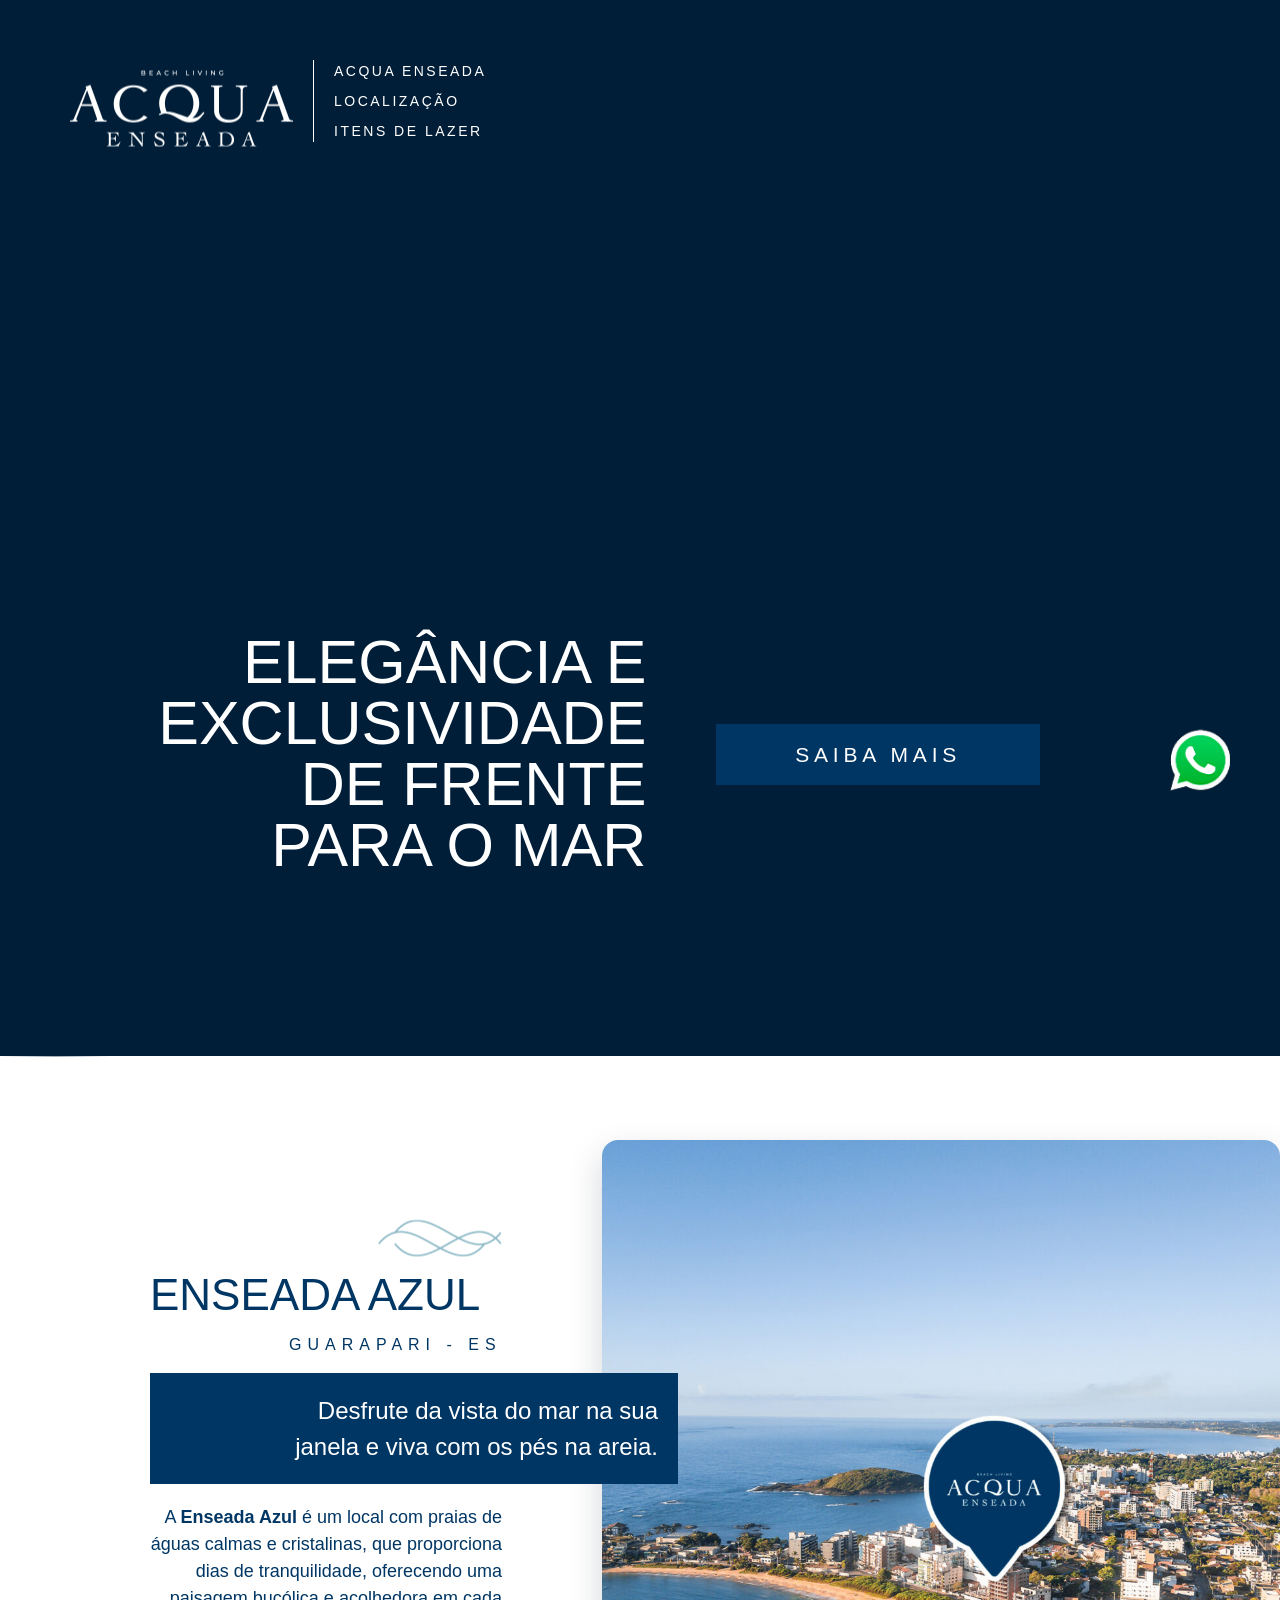
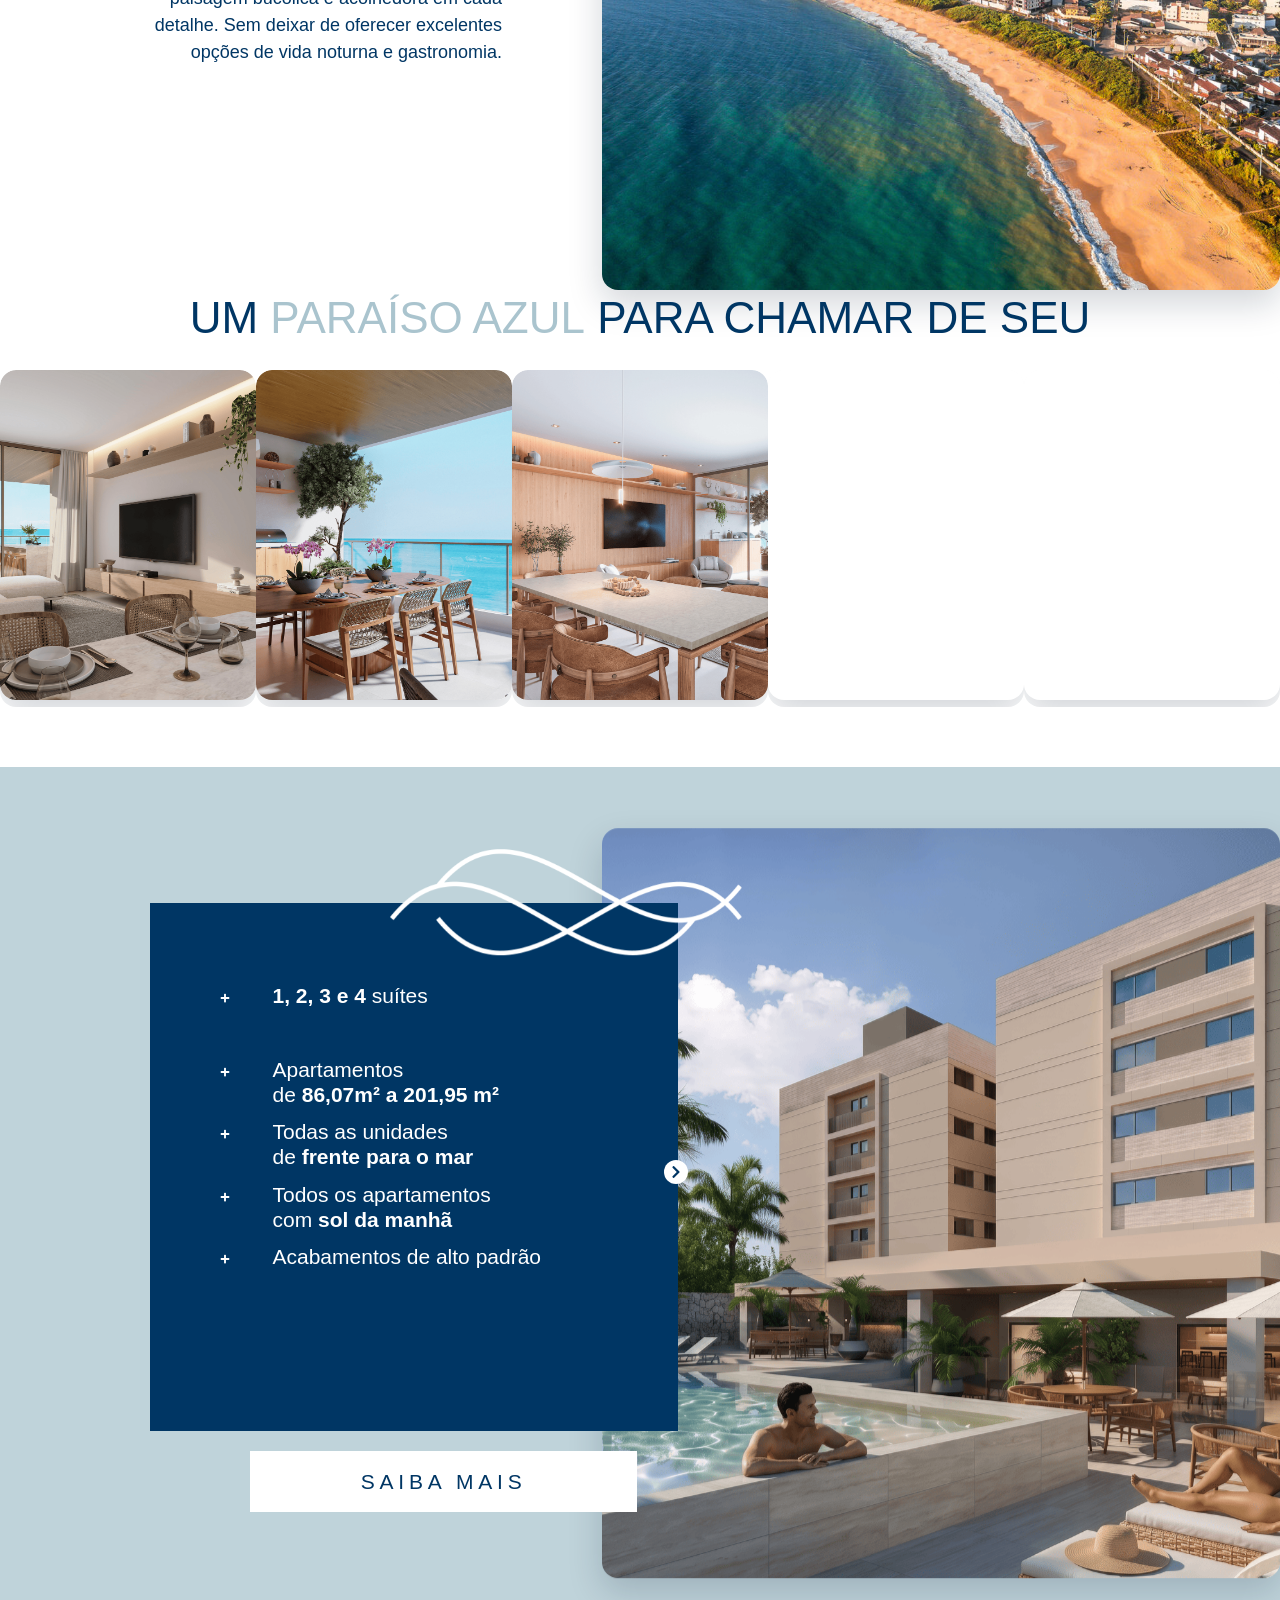
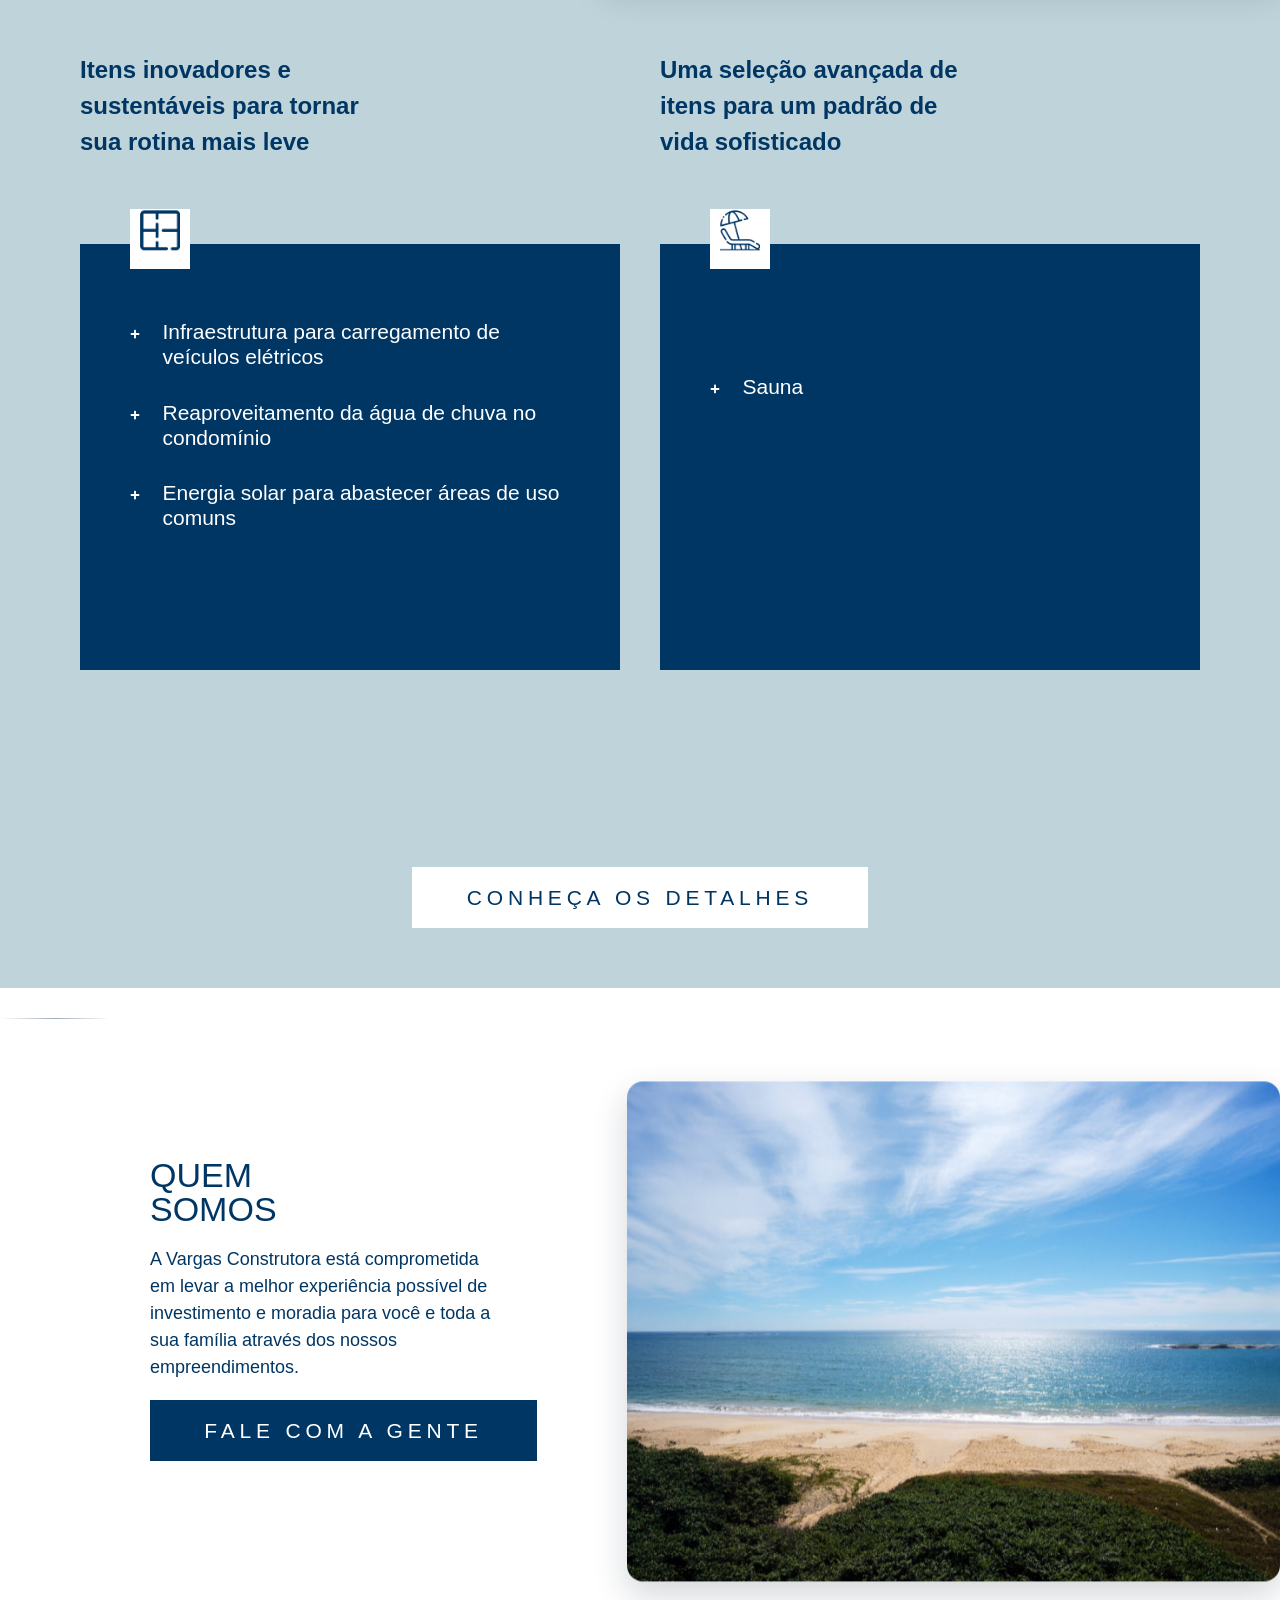
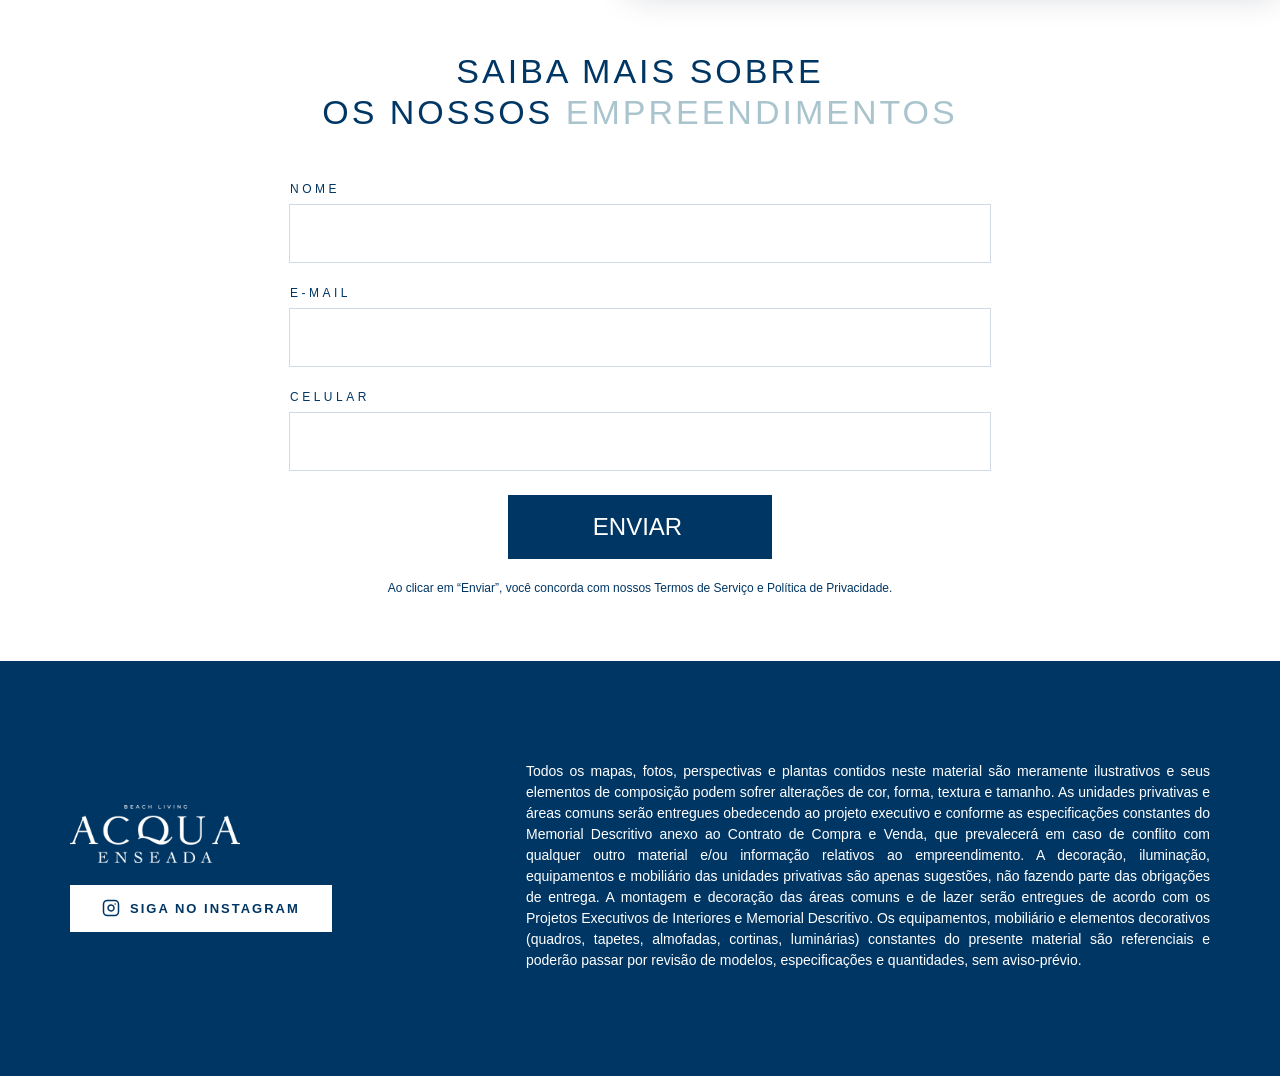
<file: index.html>
<!doctype html>
<html lang="pt-BR">
<head><style>body{opacity:0}</style><noscript><style>body{opacity:1!important}</style></noscript><meta charset="UTF-8"><script>if(navigator.userAgent.match(/MSIE|Internet Explorer/i)||navigator.userAgent.match(/Trident\/7\..*?rv:11/i)){var href=document.location.href;if(!href.match(/[?&]nowprocket/)){if(href.indexOf("?")==-1){if(href.indexOf("#")==-1){document.location.href=href+"?nowprocket=1"}else{document.location.href=href.replace("#","?nowprocket=1#")}}else{if(href.indexOf("#")==-1){document.location.href=href+"&nowprocket=1"}else{document.location.href=href.replace("#","&nowprocket=1#")}}}}</script><script>(()=>{class RocketLazyLoadScripts{constructor(){this.v="1.2.6",this.triggerEvents=["keydown","mousedown","mousemove","touchmove","touchstart","touchend","wheel"],this.userEventHandler=this.t.bind(this),this.touchStartHandler=this.i.bind(this),this.touchMoveHandler=this.o.bind(this),this.touchEndHandler=this.h.bind(this),this.clickHandler=this.u.bind(this),this.interceptedClicks=[],this.interceptedClickListeners=[],this.l(this),window.addEventListener("pageshow",(t=>{this.persisted=t.persisted,this.everythingLoaded&&this.m()})),this.CSPIssue=sessionStorage.getItem("rocketCSPIssue"),document.addEventListener("securitypolicyviolation",(t=>{this.CSPIssue||"script-src-elem"!==t.violatedDirective||"data"!==t.blockedURI||(this.CSPIssue=!0,sessionStorage.setItem("rocketCSPIssue",!0))})),document.addEventListener("DOMContentLoaded",(()=>{this.k()})),this.delayedScripts={normal:[],async:[],defer:[]},this.trash=[],this.allJQueries=[]}p(t){document.hidden?t.t():(this.triggerEvents.forEach((e=>window.addEventListener(e,t.userEventHandler,{passive:!0}))),window.addEventListener("touchstart",t.touchStartHandler,{passive:!0}),window.addEventListener("mousedown",t.touchStartHandler),document.addEventListener("visibilitychange",t.userEventHandler))}_(){this.triggerEvents.forEach((t=>window.removeEventListener(t,this.userEventHandler,{passive:!0}))),document.removeEventListener("visibilitychange",this.userEventHandler)}i(t){"HTML"!==t.target.tagName&&(window.addEventListener("touchend",this.touchEndHandler),window.addEventListener("mouseup",this.touchEndHandler),window.addEventListener("touchmove",this.touchMoveHandler,{passive:!0}),window.addEventListener("mousemove",this.touchMoveHandler),t.target.addEventListener("click",this.clickHandler),this.L(t.target,!0),this.S(t.target,"onclick","rocket-onclick"),this.C())}o(t){window.removeEventListener("touchend",this.touchEndHandler),window.removeEventListener("mouseup",this.touchEndHandler),window.removeEventListener("touchmove",this.touchMoveHandler,{passive:!0}),window.removeEventListener("mousemove",this.touchMoveHandler),t.target.removeEventListener("click",this.clickHandler),this.L(t.target,!1),this.S(t.target,"rocket-onclick","onclick"),this.M()}h(){window.removeEventListener("touchend",this.touchEndHandler),window.removeEventListener("mouseup",this.touchEndHandler),window.removeEventListener("touchmove",this.touchMoveHandler,{passive:!0}),window.removeEventListener("mousemove",this.touchMoveHandler)}u(t){t.target.removeEventListener("click",this.clickHandler),this.L(t.target,!1),this.S(t.target,"rocket-onclick","onclick"),this.interceptedClicks.push(t),t.preventDefault(),t.stopPropagation(),t.stopImmediatePropagation(),this.M()}O(){window.removeEventListener("touchstart",this.touchStartHandler,{passive:!0}),window.removeEventListener("mousedown",this.touchStartHandler),this.interceptedClicks.forEach((t=>{t.target.dispatchEvent(new MouseEvent("click",{view:t.view,bubbles:!0,cancelable:!0}))}))}l(t){EventTarget.prototype.addEventListenerWPRocketBase=EventTarget.prototype.addEventListener,EventTarget.prototype.addEventListener=function(e,i,o){"click"!==e||t.windowLoaded||i===t.clickHandler||t.interceptedClickListeners.push({target:this,func:i,options:o}),(this||window).addEventListenerWPRocketBase(e,i,o)}}L(t,e){this.interceptedClickListeners.forEach((i=>{i.target===t&&(e?t.removeEventListener("click",i.func,i.options):t.addEventListener("click",i.func,i.options))})),t.parentNode!==document.documentElement&&this.L(t.parentNode,e)}D(){return new Promise((t=>{this.P?this.M=t:t()}))}C(){this.P=!0}M(){this.P=!1}S(t,e,i){t.hasAttribute&&t.hasAttribute(e)&&(event.target.setAttribute(i,event.target.getAttribute(e)),event.target.removeAttribute(e))}t(){this._(this),"loading"===document.readyState?document.addEventListener("DOMContentLoaded",this.R.bind(this)):this.R()}k(){let t=[];document.querySelectorAll("script[type=rocketlazyloadscript][data-rocket-src]").forEach((e=>{let i=e.getAttribute("data-rocket-src");if(i&&!i.startsWith("data:")){0===i.indexOf("//")&&(i=location.protocol+i);try{const o=new URL(i).origin;o!==location.origin&&t.push({src:o,crossOrigin:e.crossOrigin||"module"===e.getAttribute("data-rocket-type")})}catch(t){}}})),t=[...new Map(t.map((t=>[JSON.stringify(t),t]))).values()],this.T(t,"preconnect")}async R(){this.lastBreath=Date.now(),this.j(this),this.F(this),this.I(),this.W(),this.q(),await this.A(this.delayedScripts.normal),await this.A(this.delayedScripts.defer),await this.A(this.delayedScripts.async);try{await this.U(),await this.H(this),await this.J()}catch(t){console.error(t)}window.dispatchEvent(new Event("rocket-allScriptsLoaded")),this.everythingLoaded=!0,this.D().then((()=>{this.O()})),this.N()}W(){document.querySelectorAll("script[type=rocketlazyloadscript]").forEach((t=>{t.hasAttribute("data-rocket-src")?t.hasAttribute("async")&&!1!==t.async?this.delayedScripts.async.push(t):t.hasAttribute("defer")&&!1!==t.defer||"module"===t.getAttribute("data-rocket-type")?this.delayedScripts.defer.push(t):this.delayedScripts.normal.push(t):this.delayedScripts.normal.push(t)}))}async B(t){if(await this.G(),!0!==t.noModule||!("noModule"in HTMLScriptElement.prototype))return new Promise((e=>{let i;function o(){(i||t).setAttribute("data-rocket-status","executed"),e()}try{if(navigator.userAgent.indexOf("Firefox/")>0||""===navigator.vendor||this.CSPIssue)i=document.createElement("script"),[...t.attributes].forEach((t=>{let e=t.nodeName;"type"!==e&&("data-rocket-type"===e&&(e="type"),"data-rocket-src"===e&&(e="src"),i.setAttribute(e,t.nodeValue))})),t.text&&(i.text=t.text),i.hasAttribute("src")?(i.addEventListener("load",o),i.addEventListener("error",(function(){i.setAttribute("data-rocket-status","failed-network"),e()})),setTimeout((()=>{i.isConnected||e()}),1)):(i.text=t.text,o()),t.parentNode.replaceChild(i,t);else{const i=t.getAttribute("data-rocket-type"),s=t.getAttribute("data-rocket-src");i?(t.type=i,t.removeAttribute("data-rocket-type")):t.removeAttribute("type"),t.addEventListener("load",o),t.addEventListener("error",(i=>{this.CSPIssue&&i.target.src.startsWith("data:")?(console.log("WPRocket: data-uri blocked by CSP -> fallback"),t.removeAttribute("src"),this.B(t).then(e)):(t.setAttribute("data-rocket-status","failed-network"),e())})),s?(t.removeAttribute("data-rocket-src"),t.src=s):t.src="data:text/javascript;base64,"+window.btoa(unescape(encodeURIComponent(t.text)))}}catch(i){t.setAttribute("data-rocket-status","failed-transform"),e()}}));t.setAttribute("data-rocket-status","skipped")}async A(t){const e=t.shift();return e&&e.isConnected?(await this.B(e),this.A(t)):Promise.resolve()}q(){this.T([...this.delayedScripts.normal,...this.delayedScripts.defer,...this.delayedScripts.async],"preload")}T(t,e){var i=document.createDocumentFragment();t.forEach((t=>{const o=t.getAttribute&&t.getAttribute("data-rocket-src")||t.src;if(o&&!o.startsWith("data:")){const s=document.createElement("link");s.href=o,s.rel=e,"preconnect"!==e&&(s.as="script"),t.getAttribute&&"module"===t.getAttribute("data-rocket-type")&&(s.crossOrigin=!0),t.crossOrigin&&(s.crossOrigin=t.crossOrigin),t.integrity&&(s.integrity=t.integrity),i.appendChild(s),this.trash.push(s)}})),document.head.appendChild(i)}j(t){let e={};function i(i,o){return e[o].eventsToRewrite.indexOf(i)>=0&&!t.everythingLoaded?"rocket-"+i:i}function o(t,o){!function(t){e[t]||(e[t]={originalFunctions:{add:t.addEventListener,remove:t.removeEventListener},eventsToRewrite:[]},t.addEventListener=function(){arguments[0]=i(arguments[0],t),e[t].originalFunctions.add.apply(t,arguments)},t.removeEventListener=function(){arguments[0]=i(arguments[0],t),e[t].originalFunctions.remove.apply(t,arguments)})}(t),e[t].eventsToRewrite.push(o)}function s(e,i){let o=e[i];e[i]=null,Object.defineProperty(e,i,{get:()=>o||function(){},set(s){t.everythingLoaded?o=s:e["rocket"+i]=o=s}})}o(document,"DOMContentLoaded"),o(window,"DOMContentLoaded"),o(window,"load"),o(window,"pageshow"),o(document,"readystatechange"),s(document,"onreadystatechange"),s(window,"onload"),s(window,"onpageshow");try{Object.defineProperty(document,"readyState",{get:()=>t.rocketReadyState,set(e){t.rocketReadyState=e},configurable:!0}),document.readyState="loading"}catch(t){console.log("WPRocket DJE readyState conflict, bypassing")}}F(t){let e;function i(e){return t.everythingLoaded?e:e.split(" ").map((t=>"load"===t||0===t.indexOf("load.")?"rocket-jquery-load":t)).join(" ")}function o(o){function s(t){const e=o.fn[t];o.fn[t]=o.fn.init.prototype[t]=function(){return this[0]===window&&("string"==typeof arguments[0]||arguments[0]instanceof String?arguments[0]=i(arguments[0]):"object"==typeof arguments[0]&&Object.keys(arguments[0]).forEach((t=>{const e=arguments[0][t];delete arguments[0][t],arguments[0][i(t)]=e}))),e.apply(this,arguments),this}}o&&o.fn&&!t.allJQueries.includes(o)&&(o.fn.ready=o.fn.init.prototype.ready=function(e){return t.domReadyFired?e.bind(document)(o):document.addEventListener("rocket-DOMContentLoaded",(()=>e.bind(document)(o))),o([])},s("on"),s("one"),t.allJQueries.push(o)),e=o}o(window.jQuery),Object.defineProperty(window,"jQuery",{get:()=>e,set(t){o(t)}})}async H(t){const e=document.querySelector("script[data-webpack]");e&&(await async function(){return new Promise((t=>{e.addEventListener("load",t),e.addEventListener("error",t)}))}(),await t.K(),await t.H(t))}async U(){this.domReadyFired=!0;try{document.readyState="interactive"}catch(t){}await this.G(),document.dispatchEvent(new Event("rocket-readystatechange")),await this.G(),document.rocketonreadystatechange&&document.rocketonreadystatechange(),await this.G(),document.dispatchEvent(new Event("rocket-DOMContentLoaded")),await this.G(),window.dispatchEvent(new Event("rocket-DOMContentLoaded"))}async J(){try{document.readyState="complete"}catch(t){}await this.G(),document.dispatchEvent(new Event("rocket-readystatechange")),await this.G(),document.rocketonreadystatechange&&document.rocketonreadystatechange(),await this.G(),window.dispatchEvent(new Event("rocket-load")),await this.G(),window.rocketonload&&window.rocketonload(),await this.G(),this.allJQueries.forEach((t=>t(window).trigger("rocket-jquery-load"))),await this.G();const t=new Event("rocket-pageshow");t.persisted=this.persisted,window.dispatchEvent(t),await this.G(),window.rocketonpageshow&&window.rocketonpageshow({persisted:this.persisted}),this.windowLoaded=!0}m(){document.onreadystatechange&&document.onreadystatechange(),window.onload&&window.onload(),window.onpageshow&&window.onpageshow({persisted:this.persisted})}I(){const t=new Map;document.write=document.writeln=function(e){const i=document.currentScript;i||console.error("WPRocket unable to document.write this: "+e);const o=document.createRange(),s=i.parentElement;let n=t.get(i);void 0===n&&(n=i.nextSibling,t.set(i,n));const c=document.createDocumentFragment();o.setStart(c,0),c.appendChild(o.createContextualFragment(e)),s.insertBefore(c,n)}}async G(){Date.now()-this.lastBreath>45&&(await this.K(),this.lastBreath=Date.now())}async K(){return document.hidden?new Promise((t=>setTimeout(t))):new Promise((t=>requestAnimationFrame(t)))}N(){this.trash.forEach((t=>t.remove()))}static run(){const t=new RocketLazyLoadScripts;t.p(t)}}RocketLazyLoadScripts.run()})();</script>
	
	<meta name="viewport" content="width=device-width, initial-scale=1">
	<link rel="profile" href="https://gmpg.org/xfn/11">
	<meta name='robots' content='index, follow, max-image-preview:large, max-snippet:-1, max-video-preview:-1' />
	<style>img:is([sizes="auto" i], [sizes^="auto," i]) { contain-intrinsic-size: 3000px 1500px }</style>
	
	<!-- This site is optimized with the Yoast SEO plugin v25.1 - https://yoast.com/wordpress/plugins/seo/ -->
	<title>Apartamentos Frente ao Mar – Enseada Azul, Guarapari</title>
	<meta name="description" content="Apartamentos de 1 a 4 suítes de frente para o mar na Enseada Azul, Guarapari. Empreendimento da Vargas Construtora com 106 a 250m², lazer completo e acabamento de alto padrão." />
	<link rel="canonical" href="acqua-enseada/index.html" />
	<meta property="og:locale" content="pt_BR" />
	<meta property="og:type" content="website" />
	<meta property="og:title" content="Acqua Enseada - Vargas Construtora" />
	<meta property="og:description" content="Desfrute da vista do mar na sua janela e viva com os pés na areia. Com praias de águas calmas e cristalinas, com excelentes opções de vida noturna e gastronomia." />
	<meta property="og:url" content="https://acquaenseada.com.br/" />
	<meta property="og:site_name" content="Acqua Enseada - Construtora Vargas" />
	<meta property="article:modified_time" content="2026-05-11T18:05:46+00:00" />
	<meta property="og:image" content="https://acquaenseada.com.br/wp-content/uploads/2025/04/VAR-COL-1-T2-FIM-1024x705.png" />
	<meta property="og:image:width" content="1024" />
	<meta property="og:image:height" content="705" />
	<meta property="og:image:type" content="image/png" />
	<meta name="twitter:card" content="summary_large_image" />
	<meta name="twitter:title" content="Acqua Enseada - Vargas Construtora" />
	<meta name="twitter:description" content="Desfrute da vista do mar na sua janela e viva com os pés na areia. Com praias de águas calmas e cristalinas, com excelentes opções de vida noturna e gastronomia." />
	<meta name="twitter:image" content="/wp-content/uploads/2025/04/VAR-COL-1-T2-FIM.png" />
	<script type="application/ld+json" class="yoast-schema-graph">{"@context":"https://schema.org","@graph":[{"@type":"WebPage","@id":"https://acquaenseada.com.br/","url":"https://acquaenseada.com.br/","name":"Apartamentos Frente ao Mar – Enseada Azul, Guarapari","isPartOf":{"@id":"https://acquaenseada.com.br/#website"},"about":{"@id":"https://acquaenseada.com.br/#organization"},"primaryImageOfPage":{"@id":"https://acquaenseada.com.br/#primaryimage"},"image":{"@id":"https://acquaenseada.com.br/#primaryimage"},"thumbnailUrl":"/wp-content/uploads/2025/04/VAR-COL-1-T2-FIM.png","datePublished":"2025-03-24T17:21:21+00:00","dateModified":"2026-05-11T18:05:46+00:00","description":"Apartamentos de 1 a 4 suítes de frente para o mar na Enseada Azul, Guarapari. Empreendimento da Vargas Construtora com 106 a 250m², lazer completo e acabamento de alto padrão.","breadcrumb":{"@id":"https://acquaenseada.com.br/#breadcrumb"},"inLanguage":"pt-BR","potentialAction":[{"@type":"ReadAction","target":["https://acquaenseada.com.br/"]}]},{"@type":"ImageObject","inLanguage":"pt-BR","@id":"https://acquaenseada.com.br/#primaryimage","url":"/wp-content/uploads/2025/04/VAR-COL-1-T2-FIM.png","contentUrl":"/wp-content/uploads/2025/04/VAR-COL-1-T2-FIM.png","width":5000,"height":3442},{"@type":"BreadcrumbList","@id":"https://acquaenseada.com.br/#breadcrumb","itemListElement":[{"@type":"ListItem","position":1,"name":"Home"}]},{"@type":"WebSite","@id":"https://acquaenseada.com.br/#website","url":"https://acquaenseada.com.br/","name":"Apartamentos Frente ao Mar – Enseada Azul, Guarapari","description":"Apartamentos de 1 a 4 suítes de frente para o mar na Enseada Azul, Guarapari. Empreendimento da Vargas Construtora com 106 a 250m², lazer completo e acabamento de alto padrão.","publisher":{"@id":"https://acquaenseada.com.br/#organization"},"potentialAction":[{"@type":"SearchAction","target":{"@type":"EntryPoint","urlTemplate":"https://acquaenseada.com.br/?s={search_term_string}"},"query-input":{"@type":"PropertyValueSpecification","valueRequired":true,"valueName":"search_term_string"}}],"inLanguage":"pt-BR"},{"@type":"Organization","@id":"https://acquaenseada.com.br/#organization","name":"Apartamentos Frente ao Mar – Enseada Azul, Guarapari","url":"https://acquaenseada.com.br/","logo":{"@type":"ImageObject","inLanguage":"pt-BR","@id":"https://acquaenseada.com.br/#/schema/logo/image/","url":"/wp-content/uploads/2025/03/VARGAS-CONSTRUTORA-removebg-preview.png","contentUrl":"/wp-content/uploads/2025/03/VARGAS-CONSTRUTORA-removebg-preview.png","width":150,"height":150,"caption":"Apartamentos Frente ao Mar – Enseada Azul, Guarapari"},"image":{"@id":"https://acquaenseada.com.br/#/schema/logo/image/"}}]}</script>
	<!-- / Yoast SEO plugin. -->


<link rel='dns-prefetch' href='https://www.googletagmanager.com/' />
<script type="rocketlazyloadscript">
window._wpemojiSettings = {"baseUrl":"https:\/\/s.w.org\/images\/core\/emoji\/16.0.1\/72x72\/","ext":".png","svgUrl":"https:\/\/s.w.org\/images\/core\/emoji\/16.0.1\/svg\/","svgExt":".svg","source":{"concatemoji":"https:\/\/acquaenseada.com.br\/wp-includes\/js\/wp-emoji-release.min.js"}};
/*! This file is auto-generated */
!function(s,n){var o,i,e;function c(e){try{var t={supportTests:e,timestamp:(new Date).valueOf()};sessionStorage.setItem(o,JSON.stringify(t))}catch(e){}}function p(e,t,n){e.clearRect(0,0,e.canvas.width,e.canvas.height),e.fillText(t,0,0);var t=new Uint32Array(e.getImageData(0,0,e.canvas.width,e.canvas.height).data),a=(e.clearRect(0,0,e.canvas.width,e.canvas.height),e.fillText(n,0,0),new Uint32Array(e.getImageData(0,0,e.canvas.width,e.canvas.height).data));return t.every(function(e,t){return e===a[t]})}function u(e,t){e.clearRect(0,0,e.canvas.width,e.canvas.height),e.fillText(t,0,0);for(var n=e.getImageData(16,16,1,1),a=0;a<n.data.length;a++)if(0!==n.data[a])return!1;return!0}function f(e,t,n,a){switch(t){case"flag":return n(e,"\ud83c\udff3\ufe0f\u200d\u26a7\ufe0f","\ud83c\udff3\ufe0f\u200b\u26a7\ufe0f")?!1:!n(e,"\ud83c\udde8\ud83c\uddf6","\ud83c\udde8\u200b\ud83c\uddf6")&&!n(e,"\ud83c\udff4\udb40\udc67\udb40\udc62\udb40\udc65\udb40\udc6e\udb40\udc67\udb40\udc7f","\ud83c\udff4\u200b\udb40\udc67\u200b\udb40\udc62\u200b\udb40\udc65\u200b\udb40\udc6e\u200b\udb40\udc67\u200b\udb40\udc7f");case"emoji":return!a(e,"\ud83e\udedf")}return!1}function g(e,t,n,a){var r="undefined"!=typeof WorkerGlobalScope&&self instanceof WorkerGlobalScope?new OffscreenCanvas(300,150):s.createElement("canvas"),o=r.getContext("2d",{willReadFrequently:!0}),i=(o.textBaseline="top",o.font="600 32px Arial",{});return e.forEach(function(e){i[e]=t(o,e,n,a)}),i}function t(e){var t=s.createElement("script");t.src=e,t.defer=!0,s.head.appendChild(t)}"undefined"!=typeof Promise&&(o="wpEmojiSettingsSupports",i=["flag","emoji"],n.supports={everything:!0,everythingExceptFlag:!0},e=new Promise(function(e){s.addEventListener("DOMContentLoaded",e,{once:!0})}),new Promise(function(t){var n=function(){try{var e=JSON.parse(sessionStorage.getItem(o));if("object"==typeof e&&"number"==typeof e.timestamp&&(new Date).valueOf()<e.timestamp+604800&&"object"==typeof e.supportTests)return e.supportTests}catch(e){}return null}();if(!n){if("undefined"!=typeof Worker&&"undefined"!=typeof OffscreenCanvas&&"undefined"!=typeof URL&&URL.createObjectURL&&"undefined"!=typeof Blob)try{var e="postMessage("+g.toString()+"("+[JSON.stringify(i),f.toString(),p.toString(),u.toString()].join(",")+"));",a=new Blob([e],{type:"text/javascript"}),r=new Worker(URL.createObjectURL(a),{name:"wpTestEmojiSupports"});return void(r.onmessage=function(e){c(n=e.data),r.terminate(),t(n)})}catch(e){}c(n=g(i,f,p,u))}t(n)}).then(function(e){for(var t in e)n.supports[t]=e[t],n.supports.everything=n.supports.everything&&n.supports[t],"flag"!==t&&(n.supports.everythingExceptFlag=n.supports.everythingExceptFlag&&n.supports[t]);n.supports.everythingExceptFlag=n.supports.everythingExceptFlag&&!n.supports.flag,n.DOMReady=!1,n.readyCallback=function(){n.DOMReady=!0}}).then(function(){return e}).then(function(){var e;n.supports.everything||(n.readyCallback(),(e=n.source||{}).concatemoji?t(e.concatemoji):e.wpemoji&&e.twemoji&&(t(e.twemoji),t(e.wpemoji)))}))}((window,document),window._wpemojiSettings);
</script>
<style id='wp-emoji-styles-inline-css'>

	img.wp-smiley, img.emoji {
		display: inline !important;
		border: none !important;
		box-shadow: none !important;
		height: 1em !important;
		width: 1em !important;
		margin: 0 0.07em !important;
		vertical-align: -0.1em !important;
		background: none !important;
		padding: 0 !important;
	}
</style>
<link data-minify="1" rel='stylesheet' id='jet-engine-frontend-css' href='wp-content/cache/min/1/wp-content/plugins/jet-engine/assets/css/frontend.css' media='all' />
<style id='global-styles-inline-css'>
:root{--wp--preset--aspect-ratio--square: 1;--wp--preset--aspect-ratio--4-3: 4/3;--wp--preset--aspect-ratio--3-4: 3/4;--wp--preset--aspect-ratio--3-2: 3/2;--wp--preset--aspect-ratio--2-3: 2/3;--wp--preset--aspect-ratio--16-9: 16/9;--wp--preset--aspect-ratio--9-16: 9/16;--wp--preset--color--black: #000000;--wp--preset--color--cyan-bluish-gray: #abb8c3;--wp--preset--color--white: #ffffff;--wp--preset--color--pale-pink: #f78da7;--wp--preset--color--vivid-red: #cf2e2e;--wp--preset--color--luminous-vivid-orange: #ff6900;--wp--preset--color--luminous-vivid-amber: #fcb900;--wp--preset--color--light-green-cyan: #7bdcb5;--wp--preset--color--vivid-green-cyan: #00d084;--wp--preset--color--pale-cyan-blue: #8ed1fc;--wp--preset--color--vivid-cyan-blue: #0693e3;--wp--preset--color--vivid-purple: #9b51e0;--wp--preset--gradient--vivid-cyan-blue-to-vivid-purple: linear-gradient(135deg,rgba(6,147,227,1) 0%,rgb(155,81,224) 100%);--wp--preset--gradient--light-green-cyan-to-vivid-green-cyan: linear-gradient(135deg,rgb(122,220,180) 0%,rgb(0,208,130) 100%);--wp--preset--gradient--luminous-vivid-amber-to-luminous-vivid-orange: linear-gradient(135deg,rgba(252,185,0,1) 0%,rgba(255,105,0,1) 100%);--wp--preset--gradient--luminous-vivid-orange-to-vivid-red: linear-gradient(135deg,rgba(255,105,0,1) 0%,rgb(207,46,46) 100%);--wp--preset--gradient--very-light-gray-to-cyan-bluish-gray: linear-gradient(135deg,rgb(238,238,238) 0%,rgb(169,184,195) 100%);--wp--preset--gradient--cool-to-warm-spectrum: linear-gradient(135deg,rgb(74,234,220) 0%,rgb(151,120,209) 20%,rgb(207,42,186) 40%,rgb(238,44,130) 60%,rgb(251,105,98) 80%,rgb(254,248,76) 100%);--wp--preset--gradient--blush-light-purple: linear-gradient(135deg,rgb(255,206,236) 0%,rgb(152,150,240) 100%);--wp--preset--gradient--blush-bordeaux: linear-gradient(135deg,rgb(254,205,165) 0%,rgb(254,45,45) 50%,rgb(107,0,62) 100%);--wp--preset--gradient--luminous-dusk: linear-gradient(135deg,rgb(255,203,112) 0%,rgb(199,81,192) 50%,rgb(65,88,208) 100%);--wp--preset--gradient--pale-ocean: linear-gradient(135deg,rgb(255,245,203) 0%,rgb(182,227,212) 50%,rgb(51,167,181) 100%);--wp--preset--gradient--electric-grass: linear-gradient(135deg,rgb(202,248,128) 0%,rgb(113,206,126) 100%);--wp--preset--gradient--midnight: linear-gradient(135deg,rgb(2,3,129) 0%,rgb(40,116,252) 100%);--wp--preset--font-size--small: 13px;--wp--preset--font-size--medium: 20px;--wp--preset--font-size--large: 36px;--wp--preset--font-size--x-large: 42px;--wp--preset--spacing--20: 0.44rem;--wp--preset--spacing--30: 0.67rem;--wp--preset--spacing--40: 1rem;--wp--preset--spacing--50: 1.5rem;--wp--preset--spacing--60: 2.25rem;--wp--preset--spacing--70: 3.38rem;--wp--preset--spacing--80: 5.06rem;--wp--preset--shadow--natural: 6px 6px 9px rgba(0, 0, 0, 0.2);--wp--preset--shadow--deep: 12px 12px 50px rgba(0, 0, 0, 0.4);--wp--preset--shadow--sharp: 6px 6px 0px rgba(0, 0, 0, 0.2);--wp--preset--shadow--outlined: 6px 6px 0px -3px rgba(255, 255, 255, 1), 6px 6px rgba(0, 0, 0, 1);--wp--preset--shadow--crisp: 6px 6px 0px rgba(0, 0, 0, 1);}:root { --wp--style--global--content-size: 800px;--wp--style--global--wide-size: 1200px; }:where(body) { margin: 0; }.wp-site-blocks > .alignleft { float: left; margin-right: 2em; }.wp-site-blocks > .alignright { float: right; margin-left: 2em; }.wp-site-blocks > .aligncenter { justify-content: center; margin-left: auto; margin-right: auto; }:where(.wp-site-blocks) > * { margin-block-start: 24px; margin-block-end: 0; }:where(.wp-site-blocks) > :first-child { margin-block-start: 0; }:where(.wp-site-blocks) > :last-child { margin-block-end: 0; }:root { --wp--style--block-gap: 24px; }:root :where(.is-layout-flow) > :first-child{margin-block-start: 0;}:root :where(.is-layout-flow) > :last-child{margin-block-end: 0;}:root :where(.is-layout-flow) > *{margin-block-start: 24px;margin-block-end: 0;}:root :where(.is-layout-constrained) > :first-child{margin-block-start: 0;}:root :where(.is-layout-constrained) > :last-child{margin-block-end: 0;}:root :where(.is-layout-constrained) > *{margin-block-start: 24px;margin-block-end: 0;}:root :where(.is-layout-flex){gap: 24px;}:root :where(.is-layout-grid){gap: 24px;}.is-layout-flow > .alignleft{float: left;margin-inline-start: 0;margin-inline-end: 2em;}.is-layout-flow > .alignright{float: right;margin-inline-start: 2em;margin-inline-end: 0;}.is-layout-flow > .aligncenter{margin-left: auto !important;margin-right: auto !important;}.is-layout-constrained > .alignleft{float: left;margin-inline-start: 0;margin-inline-end: 2em;}.is-layout-constrained > .alignright{float: right;margin-inline-start: 2em;margin-inline-end: 0;}.is-layout-constrained > .aligncenter{margin-left: auto !important;margin-right: auto !important;}.is-layout-constrained > :where(:not(.alignleft):not(.alignright):not(.alignfull)){max-width: var(--wp--style--global--content-size);margin-left: auto !important;margin-right: auto !important;}.is-layout-constrained > .alignwide{max-width: var(--wp--style--global--wide-size);}body .is-layout-flex{display: flex;}.is-layout-flex{flex-wrap: wrap;align-items: center;}.is-layout-flex > :is(*, div){margin: 0;}body .is-layout-grid{display: grid;}.is-layout-grid > :is(*, div){margin: 0;}body{padding-top: 0px;padding-right: 0px;padding-bottom: 0px;padding-left: 0px;}a:where(:not(.wp-element-button)){text-decoration: underline;}:root :where(.wp-element-button, .wp-block-button__link){background-color: #32373c;border-width: 0;color: #fff;font-family: inherit;font-size: inherit;line-height: inherit;padding: calc(0.667em + 2px) calc(1.333em + 2px);text-decoration: none;}.has-black-color{color: var(--wp--preset--color--black) !important;}.has-cyan-bluish-gray-color{color: var(--wp--preset--color--cyan-bluish-gray) !important;}.has-white-color{color: var(--wp--preset--color--white) !important;}.has-pale-pink-color{color: var(--wp--preset--color--pale-pink) !important;}.has-vivid-red-color{color: var(--wp--preset--color--vivid-red) !important;}.has-luminous-vivid-orange-color{color: var(--wp--preset--color--luminous-vivid-orange) !important;}.has-luminous-vivid-amber-color{color: var(--wp--preset--color--luminous-vivid-amber) !important;}.has-light-green-cyan-color{color: var(--wp--preset--color--light-green-cyan) !important;}.has-vivid-green-cyan-color{color: var(--wp--preset--color--vivid-green-cyan) !important;}.has-pale-cyan-blue-color{color: var(--wp--preset--color--pale-cyan-blue) !important;}.has-vivid-cyan-blue-color{color: var(--wp--preset--color--vivid-cyan-blue) !important;}.has-vivid-purple-color{color: var(--wp--preset--color--vivid-purple) !important;}.has-black-background-color{background-color: var(--wp--preset--color--black) !important;}.has-cyan-bluish-gray-background-color{background-color: var(--wp--preset--color--cyan-bluish-gray) !important;}.has-white-background-color{background-color: var(--wp--preset--color--white) !important;}.has-pale-pink-background-color{background-color: var(--wp--preset--color--pale-pink) !important;}.has-vivid-red-background-color{background-color: var(--wp--preset--color--vivid-red) !important;}.has-luminous-vivid-orange-background-color{background-color: var(--wp--preset--color--luminous-vivid-orange) !important;}.has-luminous-vivid-amber-background-color{background-color: var(--wp--preset--color--luminous-vivid-amber) !important;}.has-light-green-cyan-background-color{background-color: var(--wp--preset--color--light-green-cyan) !important;}.has-vivid-green-cyan-background-color{background-color: var(--wp--preset--color--vivid-green-cyan) !important;}.has-pale-cyan-blue-background-color{background-color: var(--wp--preset--color--pale-cyan-blue) !important;}.has-vivid-cyan-blue-background-color{background-color: var(--wp--preset--color--vivid-cyan-blue) !important;}.has-vivid-purple-background-color{background-color: var(--wp--preset--color--vivid-purple) !important;}.has-black-border-color{border-color: var(--wp--preset--color--black) !important;}.has-cyan-bluish-gray-border-color{border-color: var(--wp--preset--color--cyan-bluish-gray) !important;}.has-white-border-color{border-color: var(--wp--preset--color--white) !important;}.has-pale-pink-border-color{border-color: var(--wp--preset--color--pale-pink) !important;}.has-vivid-red-border-color{border-color: var(--wp--preset--color--vivid-red) !important;}.has-luminous-vivid-orange-border-color{border-color: var(--wp--preset--color--luminous-vivid-orange) !important;}.has-luminous-vivid-amber-border-color{border-color: var(--wp--preset--color--luminous-vivid-amber) !important;}.has-light-green-cyan-border-color{border-color: var(--wp--preset--color--light-green-cyan) !important;}.has-vivid-green-cyan-border-color{border-color: var(--wp--preset--color--vivid-green-cyan) !important;}.has-pale-cyan-blue-border-color{border-color: var(--wp--preset--color--pale-cyan-blue) !important;}.has-vivid-cyan-blue-border-color{border-color: var(--wp--preset--color--vivid-cyan-blue) !important;}.has-vivid-purple-border-color{border-color: var(--wp--preset--color--vivid-purple) !important;}.has-vivid-cyan-blue-to-vivid-purple-gradient-background{background: var(--wp--preset--gradient--vivid-cyan-blue-to-vivid-purple) !important;}.has-light-green-cyan-to-vivid-green-cyan-gradient-background{background: var(--wp--preset--gradient--light-green-cyan-to-vivid-green-cyan) !important;}.has-luminous-vivid-amber-to-luminous-vivid-orange-gradient-background{background: var(--wp--preset--gradient--luminous-vivid-amber-to-luminous-vivid-orange) !important;}.has-luminous-vivid-orange-to-vivid-red-gradient-background{background: var(--wp--preset--gradient--luminous-vivid-orange-to-vivid-red) !important;}.has-very-light-gray-to-cyan-bluish-gray-gradient-background{background: var(--wp--preset--gradient--very-light-gray-to-cyan-bluish-gray) !important;}.has-cool-to-warm-spectrum-gradient-background{background: var(--wp--preset--gradient--cool-to-warm-spectrum) !important;}.has-blush-light-purple-gradient-background{background: var(--wp--preset--gradient--blush-light-purple) !important;}.has-blush-bordeaux-gradient-background{background: var(--wp--preset--gradient--blush-bordeaux) !important;}.has-luminous-dusk-gradient-background{background: var(--wp--preset--gradient--luminous-dusk) !important;}.has-pale-ocean-gradient-background{background: var(--wp--preset--gradient--pale-ocean) !important;}.has-electric-grass-gradient-background{background: var(--wp--preset--gradient--electric-grass) !important;}.has-midnight-gradient-background{background: var(--wp--preset--gradient--midnight) !important;}.has-small-font-size{font-size: var(--wp--preset--font-size--small) !important;}.has-medium-font-size{font-size: var(--wp--preset--font-size--medium) !important;}.has-large-font-size{font-size: var(--wp--preset--font-size--large) !important;}.has-x-large-font-size{font-size: var(--wp--preset--font-size--x-large) !important;}
:root :where(.wp-block-pullquote){font-size: 1.5em;line-height: 1.6;}
</style>
<link rel='stylesheet' id='hello-elementor-css' href='wp-content/themes/hello-elementor/style.min.css' media='all' />
<link rel='stylesheet' id='hello-elementor-theme-style-css' href='wp-content/themes/hello-elementor/theme.min.css' media='all' />
<link rel='stylesheet' id='hello-elementor-header-footer-css' href='wp-content/themes/hello-elementor/header-footer.min.css' media='all' />
<link rel='stylesheet' id='elementor-frontend-css' href='wp-content/plugins/elementor/assets/css/frontend.min.css' media='all' />
<link rel='stylesheet' id='elementor-post-11-css' href='wp-content/uploads/elementor/css/post-11.css' media='all' />
<link data-minify="1" rel='stylesheet' id='font-awesome-5-all-css' href='wp-content/cache/min/1/wp-content/plugins/elementor/assets/lib/font-awesome/css/all.min.css' media='all' />
<link rel='stylesheet' id='font-awesome-4-shim-css' href='wp-content/plugins/elementor/assets/lib/font-awesome/css/v4-shims.min.css' media='all' />
<link rel='stylesheet' id='widget-image-css' href='wp-content/plugins/elementor/assets/css/widget-image.min.css' media='all' />
<link rel='stylesheet' id='widget-nav-menu-css' href='wp-content/plugins/elementor-pro/assets/css/widget-nav-menu.min.css' media='all' />
<link rel='stylesheet' id='widget-heading-css' href='wp-content/plugins/elementor/assets/css/widget-heading.min.css' media='all' />
<link rel='stylesheet' id='widget-menu-anchor-css' href='wp-content/plugins/elementor/assets/css/widget-menu-anchor.min.css' media='all' />
<link data-minify="1" rel='stylesheet' id='swiper-css' href='wp-content/cache/min/1/wp-content/plugins/elementor/assets/lib/swiper/v8/css/swiper.min.css' media='all' />
<link rel='stylesheet' id='e-swiper-css' href='wp-content/plugins/elementor/assets/css/conditionals/e-swiper.min.css' media='all' />
<link rel='stylesheet' id='widget-image-carousel-css' href='wp-content/plugins/elementor/assets/css/widget-image-carousel.min.css' media='all' />
<link rel='stylesheet' id='widget-icon-list-css' href='wp-content/plugins/elementor/assets/css/widget-icon-list.min.css' media='all' />
<link rel='stylesheet' id='widget-form-css' href='wp-content/plugins/elementor-pro/assets/css/widget-form.min.css' media='all' />
<link rel='stylesheet' id='elementor-post-30-css' href='wp-content/cache/background-css/acquaenseada.com.br/wp-content/uploads/elementor/css/post-30.css' media='all' />
<link rel='stylesheet' id='elementor-post-12-css' href='wp-content/uploads/elementor/css/post-12.css' media='all' />
<link rel='stylesheet' id='elementor-post-97-css' href='wp-content/uploads/elementor/css/post-97.css' media='all' />
<style id='rocket-lazyload-inline-css'>
.rll-youtube-player{position:relative;padding-bottom:56.23%;height:0;overflow:hidden;max-width:100%;}.rll-youtube-player:focus-within{outline: 2px solid currentColor;outline-offset: 5px;}.rll-youtube-player iframe{position:absolute;top:0;left:0;width:100%;height:100%;z-index:100;background:0 0}.rll-youtube-player img{bottom:0;display:block;left:0;margin:auto;max-width:100%;width:100%;position:absolute;right:0;top:0;border:none;height:auto;-webkit-transition:.4s all;-moz-transition:.4s all;transition:.4s all}.rll-youtube-player img:hover{-webkit-filter:brightness(75%)}.rll-youtube-player .play{height:100%;width:100%;left:0;top:0;position:absolute;background:var(--wpr-bg-05d77a7c-ff2d-444e-8efd-22d31a3d451d) no-repeat center;background-color: transparent !important;cursor:pointer;border:none;}.wp-embed-responsive .wp-has-aspect-ratio .rll-youtube-player{position:absolute;padding-bottom:0;width:100%;height:100%;top:0;bottom:0;left:0;right:0}
</style>
<link data-minify="1" rel='stylesheet' id='elementor-gf-local-montserrat-css' href='wp-content/cache/min/1/wp-content/uploads/elementor/google-fonts/css/montserrat.css' media='all' />
<!-- Snippet da etiqueta do Google (gtag.js) adicionado pelo Site Kit -->

<!-- Snippet do Google Análises adicionado pelo Site Kit -->
<script type="rocketlazyloadscript" data-rocket-src="https://www.googletagmanager.com/gtag/js?id=GT-MR8NK892" id="google_gtagjs-js" async></script>
<script type="rocketlazyloadscript" id="google_gtagjs-js-after">
window.dataLayer = window.dataLayer || [];function gtag(){dataLayer.push(arguments);}
gtag("set","linker",{"domains":["acquaenseada.com.br"]});
gtag("js", new Date());
gtag("set", "developer_id.dZTNiMT", true);
gtag("config", "GT-MR8NK892");
 window._googlesitekit = window._googlesitekit || {}; window._googlesitekit.throttledEvents = []; window._googlesitekit.gtagEvent = (name, data) => { var key = JSON.stringify( { name, data } ); if ( !! window._googlesitekit.throttledEvents[ key ] ) { return; } window._googlesitekit.throttledEvents[ key ] = true; setTimeout( () => { delete window._googlesitekit.throttledEvents[ key ]; }, 5 ); gtag( "event", name, { ...data, event_source: "site-kit" } ); }
</script>

<!-- Fim do snippet da etiqueta do Google (gtag.js) adicionado pelo Site Kit -->
<meta name="generator" content="WordPress 6.8.6" />
<link rel='shortlink' href='acqua-enseada/index.html' />
<meta name="generator" content="Site Kit by Google 1.152.1" /><meta name="generator" content="Elementor 3.28.0; features: e_font_icon_svg, additional_custom_breakpoints, e_local_google_fonts, e_element_cache; settings: css_print_method-external, google_font-enabled, font_display-swap">
<!-- Google Tag Manager -->
<script type="rocketlazyloadscript">(function(w,d,s,l,i){w[l]=w[l]||[];w[l].push({'gtm.start':
new Date().getTime(),event:'gtm.js'});var f=d.getElementsByTagName(s)[0],
j=d.createElement(s),dl=l!='dataLayer'?'&l='+l:'';j.async=true;j.src=
'https://www.googletagmanager.com/gtm.js'+i+dl;f.parentNode.insertBefore(j,f);
})(window,document,'script','dataLayer','GTM-P2P9K524');</script>
<!-- End Google Tag Manager -->
			<style>
				.e-con.e-parent:nth-of-type(n+4):not(.e-lazyloaded):not(.e-no-lazyload),
				.e-con.e-parent:nth-of-type(n+4):not(.e-lazyloaded):not(.e-no-lazyload) * {
					background-image: none !important;
				}
				@media screen and (max-height: 1024px) {
					.e-con.e-parent:nth-of-type(n+3):not(.e-lazyloaded):not(.e-no-lazyload),
					.e-con.e-parent:nth-of-type(n+3):not(.e-lazyloaded):not(.e-no-lazyload) * {
						background-image: none !important;
					}
				}
				@media screen and (max-height: 640px) {
					.e-con.e-parent:nth-of-type(n+2):not(.e-lazyloaded):not(.e-no-lazyload),
					.e-con.e-parent:nth-of-type(n+2):not(.e-lazyloaded):not(.e-no-lazyload) * {
						background-image: none !important;
					}
				}
			</style>
			<link rel="icon" href="wp-content/uploads/2025/03/VARGAS-CONSTRUTORA-removebg-preview.png" sizes="32x32" />
<link rel="icon" href="wp-content/uploads/2025/03/VARGAS-CONSTRUTORA-removebg-preview.png" sizes="192x192" />
<link rel="apple-touch-icon" href="wp-content/uploads/2025/03/VARGAS-CONSTRUTORA-removebg-preview.png" />
<meta name="msapplication-TileImage" content="/wp-content/uploads/2025/03/VARGAS-CONSTRUTORA-removebg-preview.png" />
<noscript><style id="rocket-lazyload-nojs-css">.rll-youtube-player, [data-lazy-src]{display:none !important;}</style></noscript><style id="wpr-lazyload-bg-container"></style><style id="wpr-lazyload-bg-exclusion"></style>
<noscript>
<style id="wpr-lazyload-bg-nostyle">.elementor-30 .elementor-element.elementor-element-0d30a2d,.elementor-30 .elementor-element.elementor-element-75f729d{background-repeat:no-repeat !important;background-size:cover !important;background-position:center center !important;}.elementor-30 .elementor-element.elementor-element-37bd7e8:not(.elementor-motion-effects-element-type-background), .elementor-30 .elementor-element.elementor-element-37bd7e8 > .elementor-motion-effects-container > .elementor-motion-effects-layer{--wpr-bg-b41c5f33-930d-407c-806d-e1e9de717e1e: url('wp-content/uploads/2025/04/VAR-COL-1-T2-FIM.png');}.elementor-30 .elementor-element.elementor-element-0d30a2d:not(.elementor-motion-effects-element-type-background), .elementor-30 .elementor-element.elementor-element-0d30a2d > .elementor-motion-effects-container > .elementor-motion-effects-layer{--wpr-bg-d93e86cc-ab20-4807-9141-64bb381f43b2: url('https://acquaenseada.com.br/wp-content/uploads/2025/03/textura-marca-branca.png');}.elementor-30 .elementor-element.elementor-element-4d0edac:not(.elementor-motion-effects-element-type-background), .elementor-30 .elementor-element.elementor-element-4d0edac > .elementor-motion-effects-container > .elementor-motion-effects-layer{--wpr-bg-3a729bbc-88b4-49a7-ad6f-37a155419ba4: url('wp-content/uploads/2025/03/Objeto-Inteligente-de-Vetor-2.png');}.elementor-30 .elementor-element.elementor-element-75f729d:not(.elementor-motion-effects-element-type-background), .elementor-30 .elementor-element.elementor-element-75f729d > .elementor-motion-effects-container > .elementor-motion-effects-layer{--wpr-bg-7de07260-0355-48b5-9d7e-ffc5c54a422a: url('https://acquaenseada.com.br/wp-content/uploads/2025/03/textura-marca-branca.png');}.rll-youtube-player .play{--wpr-bg-05d77a7c-ff2d-444e-8efd-22d31a3d451d: url('wp-content/plugins/wp-rocket/assets/img/youtube.png');}</style>
</noscript>
<script type="application/javascript">const rocket_pairs = [{"selector":".elementor-30 .elementor-element.elementor-element-37bd7e8:not(.elementor-motion-effects-element-type-background), .elementor-30 .elementor-element.elementor-element-37bd7e8 > .elementor-motion-effects-container > .elementor-motion-effects-layer","style":".elementor-30 .elementor-element.elementor-element-37bd7e8:not(.elementor-motion-effects-element-type-background), .elementor-30 .elementor-element.elementor-element-37bd7e8 > .elementor-motion-effects-container > .elementor-motion-effects-layer{--wpr-bg-b41c5f33-930d-407c-806d-e1e9de717e1e: url('https:\/\/acquaenseada.com.br\/wp-content\/uploads\/2025\/04\/VAR-COL-1-T2-FIM.png');}","hash":"b41c5f33-930d-407c-806d-e1e9de717e1e","url":"https:\/\/acquaenseada.com.br\/wp-content\/uploads\/2025\/04\/VAR-COL-1-T2-FIM.png"},{"selector":".elementor-30 .elementor-element.elementor-element-0d30a2d:not(.elementor-motion-effects-element-type-background), .elementor-30 .elementor-element.elementor-element-0d30a2d > .elementor-motion-effects-container > .elementor-motion-effects-layer","style":".elementor-30 .elementor-element.elementor-element-0d30a2d:not(.elementor-motion-effects-element-type-background), .elementor-30 .elementor-element.elementor-element-0d30a2d > .elementor-motion-effects-container > .elementor-motion-effects-layer{--wpr-bg-d93e86cc-ab20-4807-9141-64bb381f43b2: url('https://acquaenseada.com.br/wp-content/uploads/2025/03/textura-marca-branca.png');}","hash":"d93e86cc-ab20-4807-9141-64bb381f43b2","url":"https:\/\/acquaenseada.com.br\/wp-content\/uploads\/2025\/03\/textura-marca-branca.png"},{"selector":".elementor-30 .elementor-element.elementor-element-4d0edac:not(.elementor-motion-effects-element-type-background), .elementor-30 .elementor-element.elementor-element-4d0edac > .elementor-motion-effects-container > .elementor-motion-effects-layer","style":".elementor-30 .elementor-element.elementor-element-4d0edac:not(.elementor-motion-effects-element-type-background), .elementor-30 .elementor-element.elementor-element-4d0edac > .elementor-motion-effects-container > .elementor-motion-effects-layer{--wpr-bg-3a729bbc-88b4-49a7-ad6f-37a155419ba4: url('https:\/\/acquaenseada.com.br\/wp-content\/uploads\/2025\/03\/Objeto-Inteligente-de-Vetor-2.png');}","hash":"3a729bbc-88b4-49a7-ad6f-37a155419ba4","url":"https:\/\/acquaenseada.com.br\/wp-content\/uploads\/2025\/03\/Objeto-Inteligente-de-Vetor-2.png"},{"selector":".elementor-30 .elementor-element.elementor-element-75f729d:not(.elementor-motion-effects-element-type-background), .elementor-30 .elementor-element.elementor-element-75f729d > .elementor-motion-effects-container > .elementor-motion-effects-layer","style":".elementor-30 .elementor-element.elementor-element-75f729d:not(.elementor-motion-effects-element-type-background), .elementor-30 .elementor-element.elementor-element-75f729d > .elementor-motion-effects-container > .elementor-motion-effects-layer{--wpr-bg-7de07260-0355-48b5-9d7e-ffc5c54a422a: url('https://acquaenseada.com.br/wp-content/uploads/2025/03/textura-marca-branca.png');}","hash":"7de07260-0355-48b5-9d7e-ffc5c54a422a","url":"https:\/\/acquaenseada.com.br\/wp-content\/uploads\/2025\/03\/textura-marca-branca.png"},{"selector":".rll-youtube-player .play","style":".rll-youtube-player .play{--wpr-bg-05d77a7c-ff2d-444e-8efd-22d31a3d451d: url('https:\/\/acquaenseada.com.br\/wp-content\/plugins\/wp-rocket\/assets\/img\/youtube.png');}","hash":"05d77a7c-ff2d-444e-8efd-22d31a3d451d","url":"https:\/\/acquaenseada.com.br\/wp-content\/plugins\/wp-rocket\/assets\/img\/youtube.png"}]; const rocket_excluded_pairs = [];</script><meta name="generator" content="WP Rocket 3.17.3.1" data-wpr-features="wpr_lazyload_css_bg_img wpr_delay_js wpr_defer_js wpr_minify_js wpr_lazyload_images wpr_lazyload_iframes wpr_image_dimensions wpr_minify_css" /></head>
<body class="home wp-singular page-template-default page page-id-30 wp-custom-logo wp-embed-responsive wp-theme-hello-elementor theme-default elementor-default elementor-kit-11 elementor-page elementor-page-30">

<!-- Google Tag Manager (noscript) -->
<noscript><iframe src="https://www.googletagmanager.com/ns.html?id=GTM-P2P9K524"
height="0" width="0" style="display:none;visibility:hidden"></iframe></noscript>
<!-- End Google Tag Manager (noscript) -->

<a class="skip-link screen-reader-text" href="acqua-enseada/index.html#content">Ir para o conteúdo</a>


<main data-rocket-location-hash="ff726ce27747c8dd55b7cc5d509d2569" id="content" class="site-main post-30 page type-page status-publish has-post-thumbnail hentry">

	
	<div data-rocket-location-hash="81e96adccaf2ad7d0b52d1c2815c4b82" class="page-content">
				<div data-rocket-location-hash="7e39efb6dc31449434c407e76d75383d" data-elementor-type="wp-page" data-elementor-id="30" class="elementor elementor-30" data-elementor-post-type="page">
				<div class="elementor-element elementor-element-37bd7e8 e-flex e-con-boxed e-con e-parent" data-id="37bd7e8" data-element_type="container" data-settings="{&quot;background_background&quot;:&quot;classic&quot;}">
					<div class="e-con-inner">
		<div class="elementor-element elementor-element-6bd53cc e-con-full e-flex e-con e-child" data-id="6bd53cc" data-element_type="container">
				<div class="elementor-element elementor-element-408787b elementor-widget elementor-widget-image" data-id="408787b" data-element_type="widget" data-widget_type="image.default">
																<a href="acqua-enseada/index.html">
							<img decoding="async" width="223" height="76" src="data:image/svg+xml,%3Csvg%20xmlns='http://www.w3.org/2000/svg'%20viewBox='0%200%20223%2076'%3E%3C/svg%3E" class="attachment-large size-large wp-image-15" alt="" data-lazy-src="/wp-content/uploads/2025/03/Objeto-Inteligente-de-Vetor.png" /><noscript><img decoding="async" width="223" height="76" src="wp-content/uploads/2025/03/Objeto-Inteligente-de-Vetor.png" class="attachment-large size-large wp-image-15" alt="" /></noscript>								</a>
															</div>
				<div class="elementor-element elementor-element-57f59bb elementor-nav-menu--dropdown-none elementor-widget elementor-widget-nav-menu" data-id="57f59bb" data-element_type="widget" data-settings="{&quot;layout&quot;:&quot;vertical&quot;,&quot;submenu_icon&quot;:{&quot;value&quot;:&quot;&lt;svg class=\&quot;e-font-icon-svg e-fas-caret-down\&quot; viewBox=\&quot;0 0 320 512\&quot; xmlns=\&quot;http:\/\/www.w3.org\/2000\/svg\&quot;&gt;&lt;path d=\&quot;M31.3 192h257.3c17.8 0 26.7 21.5 14.1 34.1L174.1 354.8c-7.8 7.8-20.5 7.8-28.3 0L17.2 226.1C4.6 213.5 13.5 192 31.3 192z\&quot;&gt;&lt;\/path&gt;&lt;\/svg&gt;&quot;,&quot;library&quot;:&quot;fa-solid&quot;}}" data-widget_type="nav-menu.default">
								<nav aria-label="Menu" class="elementor-nav-menu--main elementor-nav-menu__container elementor-nav-menu--layout-vertical e--pointer-none">
				<ul id="menu-1-57f59bb" class="elementor-nav-menu sm-vertical"><li class="menu-item menu-item-type-custom menu-item-object-custom current-menu-item current_page_item menu-item-27"><a href="acqua-enseada/index.html" aria-current="page" class="elementor-item elementor-item-active">Acqua Enseada</a></li>
<li class="menu-item menu-item-type-custom menu-item-object-custom menu-item-28"><a href="acqua-enseada/index.html#local" class="elementor-item elementor-item-anchor">Localização</a></li>
<li class="menu-item menu-item-type-custom menu-item-object-custom menu-item-29"><a href="acqua-enseada/index.html#itens-de-lazer" class="elementor-item elementor-item-anchor">Itens de lazer</a></li>
</ul>			</nav>
						<nav class="elementor-nav-menu--dropdown elementor-nav-menu__container" aria-hidden="true">
				<ul id="menu-2-57f59bb" class="elementor-nav-menu sm-vertical"><li class="menu-item menu-item-type-custom menu-item-object-custom current-menu-item current_page_item menu-item-27"><a href="acqua-enseada/index.html" aria-current="page" class="elementor-item elementor-item-active" tabindex="-1">Acqua Enseada</a></li>
<li class="menu-item menu-item-type-custom menu-item-object-custom menu-item-28"><a href="acqua-enseada/index.html#local" class="elementor-item elementor-item-anchor" tabindex="-1">Localização</a></li>
<li class="menu-item menu-item-type-custom menu-item-object-custom menu-item-29"><a href="acqua-enseada/index.html#itens-de-lazer" class="elementor-item elementor-item-anchor" tabindex="-1">Itens de lazer</a></li>
</ul>			</nav>
						</div>
				</div>
		<div class="elementor-element elementor-element-a3529f5 e-flex e-con-boxed e-con e-child" data-id="a3529f5" data-element_type="container">
					<div class="e-con-inner">
		<div class="elementor-element elementor-element-c59d09c e-con-full e-flex e-con e-child" data-id="c59d09c" data-element_type="container">
				<div class="elementor-element elementor-element-dbd6643 elementor-widget elementor-widget-heading" data-id="dbd6643" data-element_type="widget" data-widget_type="heading.default">
					<h2 class="elementor-heading-title elementor-size-default">elegância e
exclusividade
de frente para o mar</h2>				</div>
				</div>
		<a class="elementor-element elementor-element-596ea85 e-con-full e-flex e-con e-child" data-id="596ea85" data-element_type="container" data-settings="{&quot;background_background&quot;:&quot;classic&quot;}" href="acqua-enseada/index.html#local">
				<div class="elementor-element elementor-element-d859afc elementor-widget elementor-widget-heading" data-id="d859afc" data-element_type="widget" data-widget_type="heading.default">
					<h2 class="elementor-heading-title elementor-size-default">Saiba mais</h2>				</div>
				</a>
					</div>
				</div>
					</div>
				</div>
		<div class="elementor-element elementor-element-0d30a2d e-con-full e-flex e-con e-parent" data-id="0d30a2d" data-element_type="container" data-settings="{&quot;background_background&quot;:&quot;classic&quot;}">
				<div class="elementor-element elementor-element-416e8a0 elementor-widget elementor-widget-menu-anchor" data-id="416e8a0" data-element_type="widget" data-widget_type="menu-anchor.default">
							<div class="elementor-menu-anchor" id="local"></div>
						</div>
				<div class="elementor-element elementor-element-6b08dee elementor-widget__width-auto elementor-widget elementor-widget-image" data-id="6b08dee" data-element_type="widget" data-widget_type="image.default">
															<img fetchpriority="high" decoding="async" width="1536" height="1152" src="data:image/svg+xml,%3Csvg%20xmlns='http://www.w3.org/2000/svg'%20viewBox='0%200%201536%201152'%3E%3C/svg%3E" class="attachment-1536x1536 size-1536x1536 wp-image-315" alt="" data-lazy-srcset="/wp-content/uploads/2025/05/Acqua_Enseada_Localizacao_v2-1536x1152.jpg 1536w, /wp-content/uploads/2025/05/Acqua_Enseada_Localizacao_v2-300x225.jpg 300w, /wp-content/uploads/2025/05/Acqua_Enseada_Localizacao_v2-1024x768.jpg 1024w, /wp-content/uploads/2025/05/Acqua_Enseada_Localizacao_v2-768x576.jpg 768w, /wp-content/uploads/2025/05/Acqua_Enseada_Localizacao_v2.jpg 2048w" data-lazy-sizes="(max-width: 1536px) 100vw, 1536px" data-lazy-src="/wp-content/uploads/2025/05/Acqua_Enseada_Localizacao_v2-1536x1152.jpg" /><noscript><img fetchpriority="high" decoding="async" width="1536" height="1152" src="wp-content/uploads/2025/05/Acqua_Enseada_Localizacao_v2-1536x1152.jpg" class="attachment-1536x1536 size-1536x1536 wp-image-315" alt="" srcset="wp-content/uploads/2025/05/Acqua_Enseada_Localizacao_v2-1536x1152.jpg 1536w, wp-content/uploads/2025/05/Acqua_Enseada_Localizacao_v2-300x225.jpg 300w, wp-content/uploads/2025/05/Acqua_Enseada_Localizacao_v2-1024x768.jpg 1024w, wp-content/uploads/2025/05/Acqua_Enseada_Localizacao_v2-768x576.jpg 768w, wp-content/uploads/2025/05/Acqua_Enseada_Localizacao_v2.jpg 2048w" sizes="(max-width: 1536px) 100vw, 1536px" /></noscript>															</div>
		<div class="elementor-element elementor-element-d2f9672 e-flex e-con-boxed e-con e-child" data-id="d2f9672" data-element_type="container">
					<div class="e-con-inner">
		<div class="elementor-element elementor-element-581b51f e-con-full e-flex e-con e-child" data-id="581b51f" data-element_type="container">
				<div class="elementor-element elementor-element-d346476 elementor-widget elementor-widget-image" data-id="d346476" data-element_type="widget" data-widget_type="image.default">
															<img decoding="async" width="124" height="37" src="data:image/svg+xml,%3Csvg%20xmlns='http://www.w3.org/2000/svg'%20viewBox='0%200%20124%2037'%3E%3C/svg%3E" class="attachment-full size-full wp-image-65" alt="" data-lazy-src="/wp-content/uploads/2025/03/Objeto-Inteligente-de-Vetor-1.png" /><noscript><img decoding="async" width="124" height="37" src="wp-content/uploads/2025/03/Objeto-Inteligente-de-Vetor-1.png" class="attachment-full size-full wp-image-65" alt="" /></noscript>															</div>
				<div class="elementor-element elementor-element-e63cf4d elementor-widget elementor-widget-heading" data-id="e63cf4d" data-element_type="widget" data-widget_type="heading.default">
					<h2 class="elementor-heading-title elementor-size-default">Enseada Azul</h2>				</div>
				<div class="elementor-element elementor-element-d5ec6b5 elementor-widget elementor-widget-heading" data-id="d5ec6b5" data-element_type="widget" data-widget_type="heading.default">
					<h2 class="elementor-heading-title elementor-size-default">Guarapari - es</h2>				</div>
		<div class="elementor-element elementor-element-ee0c32c e-con-full e-flex e-con e-child" data-id="ee0c32c" data-element_type="container" data-settings="{&quot;background_background&quot;:&quot;classic&quot;}">
				<div class="elementor-element elementor-element-b9eec81 elementor-widget elementor-widget-text-editor" data-id="b9eec81" data-element_type="widget" data-widget_type="text-editor.default">
									<p>Desfrute da vista do mar na sua<br />janela e viva com os pés na areia.</p>								</div>
				</div>
				<div class="elementor-element elementor-element-39a37f0 elementor-widget elementor-widget-text-editor" data-id="39a37f0" data-element_type="widget" data-widget_type="text-editor.default">
									<p>A <strong>Enseada Azul</strong> é um local com praias de águas calmas e cristalinas, que proporciona dias de tranquilidade, oferecendo uma paisagem bucólica e acolhedora em cada detalhe. Sem deixar de oferecer excelentes opções de vida noturna e gastronomia.</p>								</div>
				</div>
		<a class="elementor-element elementor-element-f17d8c5 e-con-full e-flex e-con e-child" data-id="f17d8c5" data-element_type="container">
				</a>
					</div>
				</div>
		<div class="elementor-element elementor-element-c598754 e-con-full e-flex e-con e-child" data-id="c598754" data-element_type="container">
				<div class="elementor-element elementor-element-7704812 elementor-widget elementor-widget-heading" data-id="7704812" data-element_type="widget" data-widget_type="heading.default">
					<h2 class="elementor-heading-title elementor-size-default">Um <b style="color: #aac4ce">paraíso azul</b> para chamar de seu</h2>				</div>
				<div class="elementor-element elementor-element-803959d slider elementor-pagination-position-outside elementor-widget elementor-widget-image-carousel" data-id="803959d" data-element_type="widget" data-settings="{&quot;slides_to_show&quot;:&quot;5&quot;,&quot;slides_to_show_tablet&quot;:&quot;3&quot;,&quot;slides_to_scroll&quot;:&quot;2&quot;,&quot;slides_to_scroll_tablet&quot;:&quot;2&quot;,&quot;navigation&quot;:&quot;dots&quot;,&quot;slides_to_show_mobile&quot;:&quot;2&quot;,&quot;autoplay&quot;:&quot;yes&quot;,&quot;pause_on_hover&quot;:&quot;yes&quot;,&quot;pause_on_interaction&quot;:&quot;yes&quot;,&quot;autoplay_speed&quot;:5000,&quot;infinite&quot;:&quot;yes&quot;,&quot;speed&quot;:500,&quot;image_spacing_custom&quot;:{&quot;unit&quot;:&quot;px&quot;,&quot;size&quot;:20,&quot;sizes&quot;:[]},&quot;image_spacing_custom_tablet&quot;:{&quot;unit&quot;:&quot;px&quot;,&quot;size&quot;:&quot;&quot;,&quot;sizes&quot;:[]},&quot;image_spacing_custom_mobile&quot;:{&quot;unit&quot;:&quot;px&quot;,&quot;size&quot;:&quot;&quot;,&quot;sizes&quot;:[]}}" data-widget_type="image-carousel.default">
							<div class="elementor-image-carousel-wrapper swiper" role="region" aria-roledescription="carousel" aria-label="Carrossel de imagens" dir="ltr">
			<div class="elementor-image-carousel swiper-wrapper" aria-live="off">
								<div class="swiper-slide" role="group" aria-roledescription="slide" aria-label="1 de 10"><a data-elementor-open-lightbox="yes" data-elementor-lightbox-slideshow="803959d" data-e-action-hash="#elementor-action%3Aaction%3Dlightbox%26settings%3DeyJpZCI6MjYxLCJ1cmwiOiJodHRwczpcL1wvYWNxdWFlbnNlYWRhLmNvbS5iclwvd3AtY29udGVudFwvdXBsb2Fkc1wvMjAyNVwvMDRcLzcucG5nIiwic2xpZGVzaG93IjoiODAzOTU5ZCJ9" href="wp-content/uploads/2025/04/7.png"><figure class="swiper-slide-inner"><img width="1536" height="1169" decoding="async" class="swiper-slide-image" src="data:image/svg+xml,%3Csvg%20xmlns='http://www.w3.org/2000/svg'%20viewBox='0%200%201536%201169'%3E%3C/svg%3E" alt="" data-lazy-src="/wp-content/uploads/2025/04/7-1536x1169.png" /><noscript><img width="1536" height="1169" decoding="async" class="swiper-slide-image" src="wp-content/uploads/2025/04/7-1536x1169.png" alt="" /></noscript></figure></a></div><div class="swiper-slide" role="group" aria-roledescription="slide" aria-label="2 de 10"><a data-elementor-open-lightbox="yes" data-elementor-lightbox-slideshow="803959d" data-e-action-hash="#elementor-action%3Aaction%3Dlightbox%26settings%3DeyJpZCI6MjU2LCJ1cmwiOiJodHRwczpcL1wvYWNxdWFlbnNlYWRhLmNvbS5iclwvd3AtY29udGVudFwvdXBsb2Fkc1wvMjAyNVwvMDRcLzIucG5nIiwic2xpZGVzaG93IjoiODAzOTU5ZCJ9" href="wp-content/uploads/2025/04/2.png"><figure class="swiper-slide-inner"><img width="1536" height="1169" decoding="async" class="swiper-slide-image" src="data:image/svg+xml,%3Csvg%20xmlns='http://www.w3.org/2000/svg'%20viewBox='0%200%201536%201169'%3E%3C/svg%3E" alt="" data-lazy-src="/wp-content/uploads/2025/04/2-1536x1169.png" /><noscript><img width="1536" height="1169" decoding="async" class="swiper-slide-image" src="wp-content/uploads/2025/04/2-1536x1169.png" alt="" /></noscript></figure></a></div><div class="swiper-slide" role="group" aria-roledescription="slide" aria-label="3 de 10"><a data-elementor-open-lightbox="yes" data-elementor-lightbox-slideshow="803959d" data-e-action-hash="#elementor-action%3Aaction%3Dlightbox%26settings%3DeyJpZCI6MjU3LCJ1cmwiOiJodHRwczpcL1wvYWNxdWFlbnNlYWRhLmNvbS5iclwvd3AtY29udGVudFwvdXBsb2Fkc1wvMjAyNVwvMDRcLzMucG5nIiwic2xpZGVzaG93IjoiODAzOTU5ZCJ9" href="wp-content/uploads/2025/04/3.png"><figure class="swiper-slide-inner"><img width="1536" height="1169" decoding="async" class="swiper-slide-image" src="data:image/svg+xml,%3Csvg%20xmlns='http://www.w3.org/2000/svg'%20viewBox='0%200%201536%201169'%3E%3C/svg%3E" alt="" data-lazy-src="/wp-content/uploads/2025/04/3-1536x1169.png" /><noscript><img width="1536" height="1169" decoding="async" class="swiper-slide-image" src="wp-content/uploads/2025/04/3-1536x1169.png" alt="" /></noscript></figure></a></div><div class="swiper-slide" role="group" aria-roledescription="slide" aria-label="4 de 10"><a data-elementor-open-lightbox="yes" data-elementor-lightbox-slideshow="803959d" data-e-action-hash="#elementor-action%3Aaction%3Dlightbox%26settings%3DeyJpZCI6MjYwLCJ1cmwiOiJodHRwczpcL1wvYWNxdWFlbnNlYWRhLmNvbS5iclwvd3AtY29udGVudFwvdXBsb2Fkc1wvMjAyNVwvMDRcLzYucG5nIiwic2xpZGVzaG93IjoiODAzOTU5ZCJ9" href="wp-content/uploads/2025/04/6.png"><figure class="swiper-slide-inner"><img width="1536" height="1169" decoding="async" class="swiper-slide-image" src="data:image/svg+xml,%3Csvg%20xmlns='http://www.w3.org/2000/svg'%20viewBox='0%200%201536%201169'%3E%3C/svg%3E" alt="" data-lazy-src="/wp-content/uploads/2025/04/6-1536x1169.png" /><noscript><img width="1536" height="1169" decoding="async" class="swiper-slide-image" src="wp-content/uploads/2025/04/6-1536x1169.png" alt="" /></noscript></figure></a></div><div class="swiper-slide" role="group" aria-roledescription="slide" aria-label="5 de 10"><a data-elementor-open-lightbox="yes" data-elementor-lightbox-slideshow="803959d" data-e-action-hash="#elementor-action%3Aaction%3Dlightbox%26settings%3DeyJpZCI6MjU5LCJ1cmwiOiJodHRwczpcL1wvYWNxdWFlbnNlYWRhLmNvbS5iclwvd3AtY29udGVudFwvdXBsb2Fkc1wvMjAyNVwvMDRcLzUucG5nIiwic2xpZGVzaG93IjoiODAzOTU5ZCJ9" href="wp-content/uploads/2025/04/5.png"><figure class="swiper-slide-inner"><img width="1536" height="1169" decoding="async" class="swiper-slide-image" src="data:image/svg+xml,%3Csvg%20xmlns='http://www.w3.org/2000/svg'%20viewBox='0%200%201536%201169'%3E%3C/svg%3E" alt="" data-lazy-src="/wp-content/uploads/2025/04/5-1536x1169.png" /><noscript><img width="1536" height="1169" decoding="async" class="swiper-slide-image" src="wp-content/uploads/2025/04/5-1536x1169.png" alt="" /></noscript></figure></a></div><div class="swiper-slide" role="group" aria-roledescription="slide" aria-label="6 de 10"><a data-elementor-open-lightbox="yes" data-elementor-lightbox-slideshow="803959d" data-e-action-hash="#elementor-action%3Aaction%3Dlightbox%26settings%3DeyJpZCI6MjY0LCJ1cmwiOiJodHRwczpcL1wvYWNxdWFlbnNlYWRhLmNvbS5iclwvd3AtY29udGVudFwvdXBsb2Fkc1wvMjAyNVwvMDRcLzEwLnBuZyIsInNsaWRlc2hvdyI6IjgwMzk1OWQifQ%3D%3D" href="wp-content/uploads/2025/04/10.png"><figure class="swiper-slide-inner"><img width="1536" height="1169" decoding="async" class="swiper-slide-image" src="data:image/svg+xml,%3Csvg%20xmlns='http://www.w3.org/2000/svg'%20viewBox='0%200%201536%201169'%3E%3C/svg%3E" alt="10" data-lazy-src="/wp-content/uploads/2025/04/10-1536x1169.png" /><noscript><img width="1536" height="1169" decoding="async" class="swiper-slide-image" src="wp-content/uploads/2025/04/10-1536x1169.png" alt="10" /></noscript></figure></a></div><div class="swiper-slide" role="group" aria-roledescription="slide" aria-label="7 de 10"><a data-elementor-open-lightbox="yes" data-elementor-lightbox-slideshow="803959d" data-e-action-hash="#elementor-action%3Aaction%3Dlightbox%26settings%3DeyJpZCI6MjY1LCJ1cmwiOiJodHRwczpcL1wvYWNxdWFlbnNlYWRhLmNvbS5iclwvd3AtY29udGVudFwvdXBsb2Fkc1wvMjAyNVwvMDRcLzEucG5nIiwic2xpZGVzaG93IjoiODAzOTU5ZCJ9" href="wp-content/uploads/2025/04/1.png"><figure class="swiper-slide-inner"><img width="1536" height="1169" decoding="async" class="swiper-slide-image" src="data:image/svg+xml,%3Csvg%20xmlns='http://www.w3.org/2000/svg'%20viewBox='0%200%201536%201169'%3E%3C/svg%3E" alt="" data-lazy-src="/wp-content/uploads/2025/04/1-1536x1169.png" /><noscript><img width="1536" height="1169" decoding="async" class="swiper-slide-image" src="wp-content/uploads/2025/04/1-1536x1169.png" alt="" /></noscript></figure></a></div><div class="swiper-slide" role="group" aria-roledescription="slide" aria-label="8 de 10"><a data-elementor-open-lightbox="yes" data-elementor-lightbox-slideshow="803959d" data-e-action-hash="#elementor-action%3Aaction%3Dlightbox%26settings%3DeyJpZCI6MjU4LCJ1cmwiOiJodHRwczpcL1wvYWNxdWFlbnNlYWRhLmNvbS5iclwvd3AtY29udGVudFwvdXBsb2Fkc1wvMjAyNVwvMDRcLzQucG5nIiwic2xpZGVzaG93IjoiODAzOTU5ZCJ9" href="wp-content/uploads/2025/04/4.png"><figure class="swiper-slide-inner"><img width="1536" height="1169" decoding="async" class="swiper-slide-image" src="data:image/svg+xml,%3Csvg%20xmlns='http://www.w3.org/2000/svg'%20viewBox='0%200%201536%201169'%3E%3C/svg%3E" alt="" data-lazy-src="/wp-content/uploads/2025/04/4-1536x1169.png" /><noscript><img width="1536" height="1169" decoding="async" class="swiper-slide-image" src="wp-content/uploads/2025/04/4-1536x1169.png" alt="" /></noscript></figure></a></div><div class="swiper-slide" role="group" aria-roledescription="slide" aria-label="9 de 10"><a data-elementor-open-lightbox="yes" data-elementor-lightbox-slideshow="803959d" data-e-action-hash="#elementor-action%3Aaction%3Dlightbox%26settings%3DeyJpZCI6Mjc4LCJ1cmwiOiJodHRwczpcL1wvYWNxdWFlbnNlYWRhLmNvbS5iclwvd3AtY29udGVudFwvdXBsb2Fkc1wvMjAyNVwvMDVcL0ZBQ0hBREEtRElVUk5BLUZJTS1zY2FsZWQuanBnIiwic2xpZGVzaG93IjoiODAzOTU5ZCJ9" href="wp-content/uploads/2025/05/FACHADA-DIURNA-FIM-scaled.jpg"><figure class="swiper-slide-inner"><img width="1536" height="991" decoding="async" class="swiper-slide-image" src="data:image/svg+xml,%3Csvg%20xmlns='http://www.w3.org/2000/svg'%20viewBox='0%200%201536%20991'%3E%3C/svg%3E" alt="FACHADA DIURNA FIM" data-lazy-src="/wp-content/uploads/2025/05/FACHADA-DIURNA-FIM-1536x991.jpg" /><noscript><img width="1536" height="991" decoding="async" class="swiper-slide-image" src="wp-content/uploads/2025/05/FACHADA-DIURNA-FIM-1536x991.jpg" alt="FACHADA DIURNA FIM" /></noscript></figure></a></div><div class="swiper-slide" role="group" aria-roledescription="slide" aria-label="10 de 10"><a data-elementor-open-lightbox="yes" data-elementor-lightbox-slideshow="803959d" data-e-action-hash="#elementor-action%3Aaction%3Dlightbox%26settings%3DeyJpZCI6Mjc5LCJ1cmwiOiJodHRwczpcL1wvYWNxdWFlbnNlYWRhLmNvbS5iclwvd3AtY29udGVudFwvdXBsb2Fkc1wvMjAyNVwvMDVcL0ZBQ0hBREEtTk9ULWZpbS1zY2FsZWQuanBnIiwic2xpZGVzaG93IjoiODAzOTU5ZCJ9" href="wp-content/uploads/2025/05/FACHADA-NOT-fim-scaled.jpg"><figure class="swiper-slide-inner"><img width="1536" height="992" decoding="async" class="swiper-slide-image" src="data:image/svg+xml,%3Csvg%20xmlns='http://www.w3.org/2000/svg'%20viewBox='0%200%201536%20992'%3E%3C/svg%3E" alt="FACHADA NOT fim" data-lazy-src="/wp-content/uploads/2025/05/FACHADA-NOT-fim-1536x992.jpg" /><noscript><img width="1536" height="992" decoding="async" class="swiper-slide-image" src="wp-content/uploads/2025/05/FACHADA-NOT-fim-1536x992.jpg" alt="FACHADA NOT fim" /></noscript></figure></a></div>			</div>
							
									<div class="swiper-pagination"></div>
									</div>
						</div>
				</div>
				</div>
		<div class="elementor-element elementor-element-4d0edac e-con-full e-flex e-con e-parent" data-id="4d0edac" data-element_type="container" data-settings="{&quot;background_background&quot;:&quot;classic&quot;}">
				<div class="elementor-element elementor-element-9998441 elementor-widget__width-auto elementor-widget elementor-widget-image" data-id="9998441" data-element_type="widget" data-widget_type="image.default">
															<img decoding="async" width="1536" height="1169" src="data:image/svg+xml,%3Csvg%20xmlns='http://www.w3.org/2000/svg'%20viewBox='0%200%201536%201169'%3E%3C/svg%3E" class="attachment-1536x1536 size-1536x1536 wp-image-262" alt="" data-lazy-srcset="/wp-content/uploads/2025/04/8-1536x1169.png 1536w, /wp-content/uploads/2025/04/8-300x228.png 300w, /wp-content/uploads/2025/04/8-1024x780.png 1024w, /wp-content/uploads/2025/04/8-768x585.png 768w, /wp-content/uploads/2025/04/8.png 1667w" data-lazy-sizes="(max-width: 1536px) 100vw, 1536px" data-lazy-src="/wp-content/uploads/2025/04/8-1536x1169.png" /><noscript><img loading="lazy" decoding="async" width="1536" height="1169" src="wp-content/uploads/2025/04/8-1536x1169.png" class="attachment-1536x1536 size-1536x1536 wp-image-262" alt="" srcset="wp-content/uploads/2025/04/8-1536x1169.png 1536w, wp-content/uploads/2025/04/8-300x228.png 300w, wp-content/uploads/2025/04/8-1024x780.png 1024w, wp-content/uploads/2025/04/8-768x585.png 768w, wp-content/uploads/2025/04/8.png 1667w" sizes="(max-width: 1536px) 100vw, 1536px" /></noscript>															</div>
		<div class="elementor-element elementor-element-84f612a e-flex e-con-boxed e-con e-child" data-id="84f612a" data-element_type="container">
					<div class="e-con-inner">
		<div class="elementor-element elementor-element-013e9c3 e-con-full e-flex e-con e-child" data-id="013e9c3" data-element_type="container">
				<div class="elementor-element elementor-element-f4fc62e elementor-widget elementor-widget-image" data-id="f4fc62e" data-element_type="widget" data-widget_type="image.default">
															<img decoding="async" width="496" height="149" src="data:image/svg+xml,%3Csvg%20xmlns='http://www.w3.org/2000/svg'%20viewBox='0%200%20496%20149'%3E%3C/svg%3E" class="attachment-full size-full wp-image-82" alt="" data-lazy-srcset="/wp-content/uploads/2025/03/Objeto-Inteligente-de-Vetor-3.png 496w, /wp-content/uploads/2025/03/Objeto-Inteligente-de-Vetor-3-300x90.png 300w" data-lazy-sizes="(max-width: 496px) 100vw, 496px" data-lazy-src="/wp-content/uploads/2025/03/Objeto-Inteligente-de-Vetor-3.png" /><noscript><img loading="lazy" decoding="async" width="496" height="149" src="wp-content/uploads/2025/03/Objeto-Inteligente-de-Vetor-3.png" class="attachment-full size-full wp-image-82" alt="" srcset="wp-content/uploads/2025/03/Objeto-Inteligente-de-Vetor-3.png 496w, wp-content/uploads/2025/03/Objeto-Inteligente-de-Vetor-3-300x90.png 300w" sizes="(max-width: 496px) 100vw, 496px" /></noscript>															</div>
		<div class="elementor-element elementor-element-4dbdcbb e-con-full e-flex e-con e-child" data-id="4dbdcbb" data-element_type="container" data-settings="{&quot;background_background&quot;:&quot;classic&quot;}">
				<div class="elementor-element elementor-element-fa3470c elementor-icon-list--layout-traditional elementor-list-item-link-full_width elementor-widget elementor-widget-icon-list" data-id="fa3470c" data-element_type="widget" data-widget_type="icon-list.default">
							<ul class="elementor-icon-list-items">
							<li class="elementor-icon-list-item">
											<span class="elementor-icon-list-icon">
							<svg aria-hidden="true" class="e-font-icon-svg e-fas-plus" viewBox="0 0 448 512" xmlns="http://www.w3.org/2000/svg"><path d="M416 208H272V64c0-17.67-14.33-32-32-32h-32c-17.67 0-32 14.33-32 32v144H32c-17.67 0-32 14.33-32 32v32c0 17.67 14.33 32 32 32h144v144c0 17.67 14.33 32 32 32h32c17.67 0 32-14.33 32-32V304h144c17.67 0 32-14.33 32-32v-32c0-17.67-14.33-32-32-32z"></path></svg>						</span>
										<span class="elementor-icon-list-text"><b>1, 2, 3 e 4</b> suítes</span>
									</li>
								<li class="elementor-icon-list-item">
											<span class="elementor-icon-list-icon">
							<svg aria-hidden="true" class="e-font-icon-svg e-fas-plus" viewBox="0 0 448 512" xmlns="http://www.w3.org/2000/svg"><path d="M416 208H272V64c0-17.67-14.33-32-32-32h-32c-17.67 0-32 14.33-32 32v144H32c-17.67 0-32 14.33-32 32v32c0 17.67 14.33 32 32 32h144v144c0 17.67 14.33 32 32 32h32c17.67 0 32-14.33 32-32V304h144c17.67 0 32-14.33 32-32v-32c0-17.67-14.33-32-32-32z"></path></svg>						</span>
										<span class="elementor-icon-list-text">Até <b>4 vagas de garagem</b></span>
									</li>
								<li class="elementor-icon-list-item">
											<span class="elementor-icon-list-icon">
							<svg aria-hidden="true" class="e-font-icon-svg e-fas-plus" viewBox="0 0 448 512" xmlns="http://www.w3.org/2000/svg"><path d="M416 208H272V64c0-17.67-14.33-32-32-32h-32c-17.67 0-32 14.33-32 32v144H32c-17.67 0-32 14.33-32 32v32c0 17.67 14.33 32 32 32h144v144c0 17.67 14.33 32 32 32h32c17.67 0 32-14.33 32-32V304h144c17.67 0 32-14.33 32-32v-32c0-17.67-14.33-32-32-32z"></path></svg>						</span>
										<span class="elementor-icon-list-text">Apartamentos<br>de <b>106,79m² a 250,58 m²</b></span>
									</li>
								<li class="elementor-icon-list-item">
											<span class="elementor-icon-list-icon">
							<svg aria-hidden="true" class="e-font-icon-svg e-fas-plus" viewBox="0 0 448 512" xmlns="http://www.w3.org/2000/svg"><path d="M416 208H272V64c0-17.67-14.33-32-32-32h-32c-17.67 0-32 14.33-32 32v144H32c-17.67 0-32 14.33-32 32v32c0 17.67 14.33 32 32 32h144v144c0 17.67 14.33 32 32 32h32c17.67 0 32-14.33 32-32V304h144c17.67 0 32-14.33 32-32v-32c0-17.67-14.33-32-32-32z"></path></svg>						</span>
										<span class="elementor-icon-list-text">Todas as unidades<br>de <b>frente para o mar</b></span>
									</li>
								<li class="elementor-icon-list-item">
											<span class="elementor-icon-list-icon">
							<svg aria-hidden="true" class="e-font-icon-svg e-fas-plus" viewBox="0 0 448 512" xmlns="http://www.w3.org/2000/svg"><path d="M416 208H272V64c0-17.67-14.33-32-32-32h-32c-17.67 0-32 14.33-32 32v144H32c-17.67 0-32 14.33-32 32v32c0 17.67 14.33 32 32 32h144v144c0 17.67 14.33 32 32 32h32c17.67 0 32-14.33 32-32V304h144c17.67 0 32-14.33 32-32v-32c0-17.67-14.33-32-32-32z"></path></svg>						</span>
										<span class="elementor-icon-list-text">Todos os apartamentos<br>com <b>sol da manhã</b></span>
									</li>
								<li class="elementor-icon-list-item">
											<span class="elementor-icon-list-icon">
							<svg aria-hidden="true" class="e-font-icon-svg e-fas-plus" viewBox="0 0 448 512" xmlns="http://www.w3.org/2000/svg"><path d="M416 208H272V64c0-17.67-14.33-32-32-32h-32c-17.67 0-32 14.33-32 32v144H32c-17.67 0-32 14.33-32 32v32c0 17.67 14.33 32 32 32h144v144c0 17.67 14.33 32 32 32h32c17.67 0 32-14.33 32-32V304h144c17.67 0 32-14.33 32-32v-32c0-17.67-14.33-32-32-32z"></path></svg>						</span>
										<span class="elementor-icon-list-text">Acabamentos de alto padrão</span>
									</li>
								<li class="elementor-icon-list-item">
											<span class="elementor-icon-list-icon">
							<svg aria-hidden="true" class="e-font-icon-svg e-fas-plus" viewBox="0 0 448 512" xmlns="http://www.w3.org/2000/svg"><path d="M416 208H272V64c0-17.67-14.33-32-32-32h-32c-17.67 0-32 14.33-32 32v144H32c-17.67 0-32 14.33-32 32v32c0 17.67 14.33 32 32 32h144v144c0 17.67 14.33 32 32 32h32c17.67 0 32-14.33 32-32V304h144c17.67 0 32-14.33 32-32v-32c0-17.67-14.33-32-32-32z"></path></svg>						</span>
										<span class="elementor-icon-list-text">Acessibilidade</span>
									</li>
								<li class="elementor-icon-list-item">
											<span class="elementor-icon-list-icon">
							<svg aria-hidden="true" class="e-font-icon-svg e-fas-plus" viewBox="0 0 448 512" xmlns="http://www.w3.org/2000/svg"><path d="M416 208H272V64c0-17.67-14.33-32-32-32h-32c-17.67 0-32 14.33-32 32v144H32c-17.67 0-32 14.33-32 32v32c0 17.67 14.33 32 32 32h144v144c0 17.67 14.33 32 32 32h32c17.67 0 32-14.33 32-32V304h144c17.67 0 32-14.33 32-32v-32c0-17.67-14.33-32-32-32z"></path></svg>						</span>
										<span class="elementor-icon-list-text">Segurança</span>
									</li>
								<li class="elementor-icon-list-item">
											<span class="elementor-icon-list-icon">
							<svg aria-hidden="true" class="e-font-icon-svg e-fas-plus" viewBox="0 0 448 512" xmlns="http://www.w3.org/2000/svg"><path d="M416 208H272V64c0-17.67-14.33-32-32-32h-32c-17.67 0-32 14.33-32 32v144H32c-17.67 0-32 14.33-32 32v32c0 17.67 14.33 32 32 32h144v144c0 17.67 14.33 32 32 32h32c17.67 0 32-14.33 32-32V304h144c17.67 0 32-14.33 32-32v-32c0-17.67-14.33-32-32-32z"></path></svg>						</span>
										<span class="elementor-icon-list-text"><b>Lazer Completo</b></span>
									</li>
						</ul>
						</div>
				<div class="elementor-element elementor-element-d4b3893 elementor-view-stacked elementor-widget__width-auto elementor-absolute elementor-shape-circle elementor-widget elementor-widget-icon" data-id="d4b3893" data-element_type="widget" data-settings="{&quot;_position&quot;:&quot;absolute&quot;}" data-widget_type="icon.default">
							<div class="elementor-icon-wrapper">
			<div class="elementor-icon">
			<svg aria-hidden="true" class="e-font-icon-svg e-fas-chevron-right" viewBox="0 0 320 512" xmlns="http://www.w3.org/2000/svg"><path d="M285.476 272.971L91.132 467.314c-9.373 9.373-24.569 9.373-33.941 0l-22.667-22.667c-9.357-9.357-9.375-24.522-.04-33.901L188.505 256 34.484 101.255c-9.335-9.379-9.317-24.544.04-33.901l22.667-22.667c9.373-9.373 24.569-9.373 33.941 0L285.475 239.03c9.373 9.372 9.373 24.568.001 33.941z"></path></svg>			</div>
		</div>
						</div>
				</div>
		<a class="elementor-element elementor-element-62427c6 e-con-full e-flex e-con e-child" data-id="62427c6" data-element_type="container" data-settings="{&quot;background_background&quot;:&quot;classic&quot;}" href="acqua-enseada/index.html#formulario">
				<div class="elementor-element elementor-element-e28a024 elementor-widget elementor-widget-heading" data-id="e28a024" data-element_type="widget" data-widget_type="heading.default">
					<h2 class="elementor-heading-title elementor-size-default">Saiba mais</h2>				</div>
				</a>
				</div>
		<a class="elementor-element elementor-element-0ecbc46 e-con-full e-flex e-con e-child" data-id="0ecbc46" data-element_type="container">
				</a>
					</div>
				</div>
				<div class="elementor-element elementor-element-67c052f elementor-widget elementor-widget-menu-anchor" data-id="67c052f" data-element_type="widget" data-widget_type="menu-anchor.default">
							<div class="elementor-menu-anchor" id="itens-de-lazer"></div>
						</div>
		<div class="elementor-element elementor-element-715aaad e-flex e-con-boxed e-con e-child" data-id="715aaad" data-element_type="container">
					<div class="e-con-inner">
		<div class="elementor-element elementor-element-2baf2c4 e-con-full e-flex e-con e-child" data-id="2baf2c4" data-element_type="container">
				<div class="elementor-element elementor-element-52b7f60 elementor-widget__width-initial elementor-widget elementor-widget-text-editor" data-id="52b7f60" data-element_type="widget" data-widget_type="text-editor.default">
									<p>Itens inovadores e sustentáveis para tornar sua rotina mais leve</p>								</div>
		<div class="elementor-element elementor-element-1545c29 e-con-full e-flex e-con e-child" data-id="1545c29" data-element_type="container" data-settings="{&quot;background_background&quot;:&quot;classic&quot;}">
				<div class="elementor-element elementor-element-2a8b866 elementor-widget elementor-widget-image" data-id="2a8b866" data-element_type="widget" data-widget_type="image.default">
															<img decoding="async" width="46" height="46" src="data:image/svg+xml,%3Csvg%20xmlns='http://www.w3.org/2000/svg'%20viewBox='0%200%2046%2046'%3E%3C/svg%3E" class="attachment-full size-full wp-image-84" alt="" data-lazy-src="/wp-content/uploads/2025/03/plano-da-casa.png" /><noscript><img loading="lazy" decoding="async" width="46" height="46" src="wp-content/uploads/2025/03/plano-da-casa.png" class="attachment-full size-full wp-image-84" alt="" /></noscript>															</div>
				<div class="elementor-element elementor-element-d275390 elementor-icon-list--layout-traditional elementor-list-item-link-full_width elementor-widget elementor-widget-icon-list" data-id="d275390" data-element_type="widget" data-widget_type="icon-list.default">
							<ul class="elementor-icon-list-items">
							<li class="elementor-icon-list-item">
											<span class="elementor-icon-list-icon">
							<svg aria-hidden="true" class="e-font-icon-svg e-fas-plus" viewBox="0 0 448 512" xmlns="http://www.w3.org/2000/svg"><path d="M416 208H272V64c0-17.67-14.33-32-32-32h-32c-17.67 0-32 14.33-32 32v144H32c-17.67 0-32 14.33-32 32v32c0 17.67 14.33 32 32 32h144v144c0 17.67 14.33 32 32 32h32c17.67 0 32-14.33 32-32V304h144c17.67 0 32-14.33 32-32v-32c0-17.67-14.33-32-32-32z"></path></svg>						</span>
										<span class="elementor-icon-list-text">Infraestrutura para carregamento de veículos elétricos  </span>
									</li>
								<li class="elementor-icon-list-item">
											<span class="elementor-icon-list-icon">
							<svg aria-hidden="true" class="e-font-icon-svg e-fas-plus" viewBox="0 0 448 512" xmlns="http://www.w3.org/2000/svg"><path d="M416 208H272V64c0-17.67-14.33-32-32-32h-32c-17.67 0-32 14.33-32 32v144H32c-17.67 0-32 14.33-32 32v32c0 17.67 14.33 32 32 32h144v144c0 17.67 14.33 32 32 32h32c17.67 0 32-14.33 32-32V304h144c17.67 0 32-14.33 32-32v-32c0-17.67-14.33-32-32-32z"></path></svg>						</span>
										<span class="elementor-icon-list-text">Reaproveitamento da água  de chuva no condomínio</span>
									</li>
								<li class="elementor-icon-list-item">
											<span class="elementor-icon-list-icon">
							<svg aria-hidden="true" class="e-font-icon-svg e-fas-plus" viewBox="0 0 448 512" xmlns="http://www.w3.org/2000/svg"><path d="M416 208H272V64c0-17.67-14.33-32-32-32h-32c-17.67 0-32 14.33-32 32v144H32c-17.67 0-32 14.33-32 32v32c0 17.67 14.33 32 32 32h144v144c0 17.67 14.33 32 32 32h32c17.67 0 32-14.33 32-32V304h144c17.67 0 32-14.33 32-32v-32c0-17.67-14.33-32-32-32z"></path></svg>						</span>
										<span class="elementor-icon-list-text">Energia solar para abastecer  áreas de uso comuns </span>
									</li>
						</ul>
						</div>
				</div>
				</div>
		<div class="elementor-element elementor-element-053bc7a e-con-full e-flex e-con e-child" data-id="053bc7a" data-element_type="container">
				<div class="elementor-element elementor-element-ec19578 elementor-widget__width-initial elementor-widget elementor-widget-text-editor" data-id="ec19578" data-element_type="widget" data-widget_type="text-editor.default">
									<p>Uma seleção avançada de itens para um padrão de vida sofisticado</p>								</div>
		<div class="elementor-element elementor-element-315073b e-con-full e-flex e-con e-child" data-id="315073b" data-element_type="container" data-settings="{&quot;background_background&quot;:&quot;classic&quot;}">
				<div class="elementor-element elementor-element-9496c89 elementor-widget elementor-widget-image" data-id="9496c89" data-element_type="widget" data-widget_type="image.default">
															<img decoding="async" width="49" height="49" src="data:image/svg+xml,%3Csvg%20xmlns='http://www.w3.org/2000/svg'%20viewBox='0%200%2049%2049'%3E%3C/svg%3E" class="attachment-full size-full wp-image-88" alt="" data-lazy-src="/wp-content/uploads/2025/03/cadeira-de-praia.png" /><noscript><img loading="lazy" decoding="async" width="49" height="49" src="wp-content/uploads/2025/03/cadeira-de-praia.png" class="attachment-full size-full wp-image-88" alt="" /></noscript>															</div>
				<div class="elementor-element elementor-element-e6d55c8 elementor-icon-list--layout-traditional elementor-list-item-link-full_width elementor-widget elementor-widget-icon-list" data-id="e6d55c8" data-element_type="widget" data-widget_type="icon-list.default">
							<ul class="elementor-icon-list-items">
							<li class="elementor-icon-list-item">
											<span class="elementor-icon-list-icon">
							<svg aria-hidden="true" class="e-font-icon-svg e-fas-plus" viewBox="0 0 448 512" xmlns="http://www.w3.org/2000/svg"><path d="M416 208H272V64c0-17.67-14.33-32-32-32h-32c-17.67 0-32 14.33-32 32v144H32c-17.67 0-32 14.33-32 32v32c0 17.67 14.33 32 32 32h144v144c0 17.67 14.33 32 32 32h32c17.67 0 32-14.33 32-32V304h144c17.67 0 32-14.33 32-32v-32c0-17.67-14.33-32-32-32z"></path></svg>						</span>
										<span class="elementor-icon-list-text">Piscina</span>
									</li>
								<li class="elementor-icon-list-item">
											<span class="elementor-icon-list-icon">
							<svg aria-hidden="true" class="e-font-icon-svg e-fas-plus" viewBox="0 0 448 512" xmlns="http://www.w3.org/2000/svg"><path d="M416 208H272V64c0-17.67-14.33-32-32-32h-32c-17.67 0-32 14.33-32 32v144H32c-17.67 0-32 14.33-32 32v32c0 17.67 14.33 32 32 32h144v144c0 17.67 14.33 32 32 32h32c17.67 0 32-14.33 32-32V304h144c17.67 0 32-14.33 32-32v-32c0-17.67-14.33-32-32-32z"></path></svg>						</span>
										<span class="elementor-icon-list-text">Sauna</span>
									</li>
								<li class="elementor-icon-list-item">
											<span class="elementor-icon-list-icon">
							<svg aria-hidden="true" class="e-font-icon-svg e-fas-plus" viewBox="0 0 448 512" xmlns="http://www.w3.org/2000/svg"><path d="M416 208H272V64c0-17.67-14.33-32-32-32h-32c-17.67 0-32 14.33-32 32v144H32c-17.67 0-32 14.33-32 32v32c0 17.67 14.33 32 32 32h144v144c0 17.67 14.33 32 32 32h32c17.67 0 32-14.33 32-32V304h144c17.67 0 32-14.33 32-32v-32c0-17.67-14.33-32-32-32z"></path></svg>						</span>
										<span class="elementor-icon-list-text">Academia</span>
									</li>
								<li class="elementor-icon-list-item">
											<span class="elementor-icon-list-icon">
							<svg aria-hidden="true" class="e-font-icon-svg e-fas-plus" viewBox="0 0 448 512" xmlns="http://www.w3.org/2000/svg"><path d="M416 208H272V64c0-17.67-14.33-32-32-32h-32c-17.67 0-32 14.33-32 32v144H32c-17.67 0-32 14.33-32 32v32c0 17.67 14.33 32 32 32h144v144c0 17.67 14.33 32 32 32h32c17.67 0 32-14.33 32-32V304h144c17.67 0 32-14.33 32-32v-32c0-17.67-14.33-32-32-32z"></path></svg>						</span>
										<span class="elementor-icon-list-text">Ambiente de convivência</span>
									</li>
								<li class="elementor-icon-list-item">
											<span class="elementor-icon-list-icon">
							<svg aria-hidden="true" class="e-font-icon-svg e-fas-plus" viewBox="0 0 448 512" xmlns="http://www.w3.org/2000/svg"><path d="M416 208H272V64c0-17.67-14.33-32-32-32h-32c-17.67 0-32 14.33-32 32v144H32c-17.67 0-32 14.33-32 32v32c0 17.67 14.33 32 32 32h144v144c0 17.67 14.33 32 32 32h32c17.67 0 32-14.33 32-32V304h144c17.67 0 32-14.33 32-32v-32c0-17.67-14.33-32-32-32z"></path></svg>						</span>
										<span class="elementor-icon-list-text">Espaço Gourmet Grill</span>
									</li>
								<li class="elementor-icon-list-item">
											<span class="elementor-icon-list-icon">
							<svg aria-hidden="true" class="e-font-icon-svg e-fas-plus" viewBox="0 0 448 512" xmlns="http://www.w3.org/2000/svg"><path d="M416 208H272V64c0-17.67-14.33-32-32-32h-32c-17.67 0-32 14.33-32 32v144H32c-17.67 0-32 14.33-32 32v32c0 17.67 14.33 32 32 32h144v144c0 17.67 14.33 32 32 32h32c17.67 0 32-14.33 32-32V304h144c17.67 0 32-14.33 32-32v-32c0-17.67-14.33-32-32-32z"></path></svg>						</span>
										<span class="elementor-icon-list-text">Salão de Festa com Espaço Gourmet</span>
									</li>
						</ul>
						</div>
				</div>
				</div>
					</div>
				</div>
		<div class="elementor-element elementor-element-7596bf8 e-flex e-con-boxed e-con e-child" data-id="7596bf8" data-element_type="container">
					<div class="e-con-inner">
				<div class="elementor-element elementor-element-1ebef4e elementor-widget elementor-widget-heading" data-id="1ebef4e" data-element_type="widget" data-widget_type="heading.default">
					<h2 class="elementor-heading-title elementor-size-default">FAcilidades para a<br><b style="color: #003664">Realização completa</b> da sua família</h2>				</div>
		<a class="elementor-element elementor-element-aa3d744 e-con-full e-flex e-con e-child" data-id="aa3d744" data-element_type="container" data-settings="{&quot;background_background&quot;:&quot;classic&quot;}" href="acqua-enseada/index.html#formulario">
				<div class="elementor-element elementor-element-49efac4 elementor-widget elementor-widget-heading" data-id="49efac4" data-element_type="widget" data-widget_type="heading.default">
					<h2 class="elementor-heading-title elementor-size-default">Conheça os detalhes</h2>				</div>
				</a>
					</div>
				</div>
				</div>
		<div class="elementor-element elementor-element-75f729d e-con-full e-flex e-con e-parent" data-id="75f729d" data-element_type="container" data-settings="{&quot;background_background&quot;:&quot;classic&quot;}">
				<div class="elementor-element elementor-element-d44bce5 elementor-widget__width-auto elementor-widget elementor-widget-image" data-id="d44bce5" data-element_type="widget" data-widget_type="image.default">
															<img decoding="async" width="1536" height="1152" src="data:image/svg+xml,%3Csvg%20xmlns='http://www.w3.org/2000/svg'%20viewBox='0%200%201536%201152'%3E%3C/svg%3E" class="attachment-1536x1536 size-1536x1536 wp-image-266" alt="" data-lazy-srcset="/wp-content/uploads/2025/04/DJI_0754-1536x1152.jpg 1536w, /wp-content/uploads/2025/04/DJI_0754-300x225.jpg 300w, /wp-content/uploads/2025/04/DJI_0754-1024x768.jpg 1024w, /wp-content/uploads/2025/04/DJI_0754-768x576.jpg 768w, /wp-content/uploads/2025/04/DJI_0754-2048x1536.jpg 2048w" data-lazy-sizes="(max-width: 1536px) 100vw, 1536px" data-lazy-src="/wp-content/uploads/2025/04/DJI_0754-1536x1152.jpg" /><noscript><img loading="lazy" decoding="async" width="1536" height="1152" src="wp-content/uploads/2025/04/DJI_0754-1536x1152.jpg" class="attachment-1536x1536 size-1536x1536 wp-image-266" alt="" srcset="wp-content/uploads/2025/04/DJI_0754-1536x1152.jpg 1536w, wp-content/uploads/2025/04/DJI_0754-300x225.jpg 300w, wp-content/uploads/2025/04/DJI_0754-1024x768.jpg 1024w, wp-content/uploads/2025/04/DJI_0754-768x576.jpg 768w, wp-content/uploads/2025/04/DJI_0754-2048x1536.jpg 2048w" sizes="(max-width: 1536px) 100vw, 1536px" /></noscript>															</div>
		<div class="elementor-element elementor-element-437217c e-flex e-con-boxed e-con e-child" data-id="437217c" data-element_type="container">
					<div class="e-con-inner">
		<div class="elementor-element elementor-element-e75e64e e-con-full e-flex e-con e-child" data-id="e75e64e" data-element_type="container">
				<div class="elementor-element elementor-element-74399d0 elementor-widget__width-initial elementor-widget elementor-widget-heading" data-id="74399d0" data-element_type="widget" data-widget_type="heading.default">
					<h2 class="elementor-heading-title elementor-size-default">Quem somos</h2>				</div>
				<div class="elementor-element elementor-element-935883c elementor-widget elementor-widget-text-editor" data-id="935883c" data-element_type="widget" data-widget_type="text-editor.default">
									<p>A Vargas Construtora está comprometida em levar a melhor experiência possível de investimento e moradia para você e toda a sua família através dos nossos empreendimentos.</p>								</div>
		<a class="elementor-element elementor-element-60c35bd e-con-full e-flex e-con e-child" data-id="60c35bd" data-element_type="container" data-settings="{&quot;background_background&quot;:&quot;classic&quot;}" href="https://wa.me/5527999090807?text=Ol%C3%A1%2C%20gostaria%20de%20saber%20mais%20informa%C3%A7%C3%B5es%20do%20Acqua%20Enseada" target="_blank">
				<div class="elementor-element elementor-element-83ee298 elementor-widget elementor-widget-heading" data-id="83ee298" data-element_type="widget" data-widget_type="heading.default">
					<h2 class="elementor-heading-title elementor-size-default">Fale com a gente</h2>				</div>
				</a>
				</div>
		<a class="elementor-element elementor-element-f2fe08e e-con-full e-flex e-con e-child" data-id="f2fe08e" data-element_type="container" href="acqua-enseada/index.html#">
				</a>
					</div>
				</div>
		<div class="elementor-element elementor-element-153122e e-flex e-con-boxed e-con e-child" data-id="153122e" data-element_type="container">
					<div class="e-con-inner">
				<div class="elementor-element elementor-element-9491b16 elementor-absolute elementor-widget elementor-widget-menu-anchor" data-id="9491b16" data-element_type="widget" data-settings="{&quot;_position&quot;:&quot;absolute&quot;}" data-widget_type="menu-anchor.default">
							<div class="elementor-menu-anchor" id="formulario"></div>
						</div>
				<div class="elementor-element elementor-element-60d2710 elementor-widget elementor-widget-heading" data-id="60d2710" data-element_type="widget" data-widget_type="heading.default">
					<h2 class="elementor-heading-title elementor-size-default">SAiba mais sobre<br>os nossos<b style="color: #aac4ce"> empreendimentos</b> </h2>				</div>
				<div class="elementor-element elementor-element-3ea4e7d elementor-button-align-center elementor-widget elementor-widget-form" data-id="3ea4e7d" data-element_type="widget" data-settings="{&quot;step_next_label&quot;:&quot;Next&quot;,&quot;step_previous_label&quot;:&quot;Previous&quot;,&quot;button_width&quot;:&quot;100&quot;,&quot;step_type&quot;:&quot;number_text&quot;,&quot;step_icon_shape&quot;:&quot;circle&quot;}" data-widget_type="form.default">
							<form class="elementor-form" method="post" name="Formulário Acqua Enseada" id="acqua-form">
		<input type="hidden" name="post_id" value="30"/>
		<input type="hidden" name="form_id" value="3ea4e7d"/>
		<input type="hidden" name="referer_title" value="Apartamentos Frente ao Mar – Enseada Azul, Guarapari" />

						<input type="hidden" name="queried_id" value="30"/>
			
		<div class="elementor-form-fields-wrapper elementor-labels-above">
						<div class="elementor-field-type-text elementor-field-group elementor-column elementor-field-group-name elementor-col-100 elementor-field-required">
									<label for="form-field-name" class="elementor-field-label">
					Nome							</label>
										<input size="1" type="text" name="form_fields[name]" id="form-field-name" class="elementor-field elementor-size-sm  elementor-field-textual" required="required">
								</div>
						<div class="elementor-field-type-email elementor-field-group elementor-column elementor-field-group-email elementor-col-100 elementor-field-required">
									<label for="form-field-email" class="elementor-field-label">
					E-mail							</label>
										<input size="1" type="email" name="form_fields[email]" id="form-field-email" class="elementor-field elementor-size-sm  elementor-field-textual" required="required">
								</div>
						<div class="elementor-field-type-tel elementor-field-group elementor-column elementor-field-group-message elementor-col-100 elementor-field-required">
									<label for="form-field-message" class="elementor-field-label">
					Celular							</label>
					<input size="1" type="tel" name="form_fields[message]" id="form-field-message" class="elementor-field elementor-size-sm  elementor-field-textual" required="required" pattern="[0-9()#&amp;+*-=.]+" title="Only numbers and phone characters (#, -, *, etc) are accepted.">

					</div>
						<div class="elementor-field-type-text">
				<input size="1" type="text" name="form_fields[field_9eabcb9]" id="form-field-field_9eabcb9" class="elementor-field elementor-size-sm " style="display:none !important;">			</div>
						<div class="elementor-field-group elementor-column elementor-field-type-submit elementor-col-100 e-form__buttons">
				<button class="elementor-button elementor-size-sm" type="submit" id="acqua-submit-btn">
					<span class="elementor-button-content-wrapper">
																		<span class="elementor-button-text">Enviar</span>
									</span>
				</button>
			</div>
		</div>
		<div id="acqua-form-message" style="display:none; padding: 12px 16px; margin-top: 12px; border-radius: 6px; font-size: 14px; text-align: center;"></div>
	</form>
	<style>
		#acqua-form-message.success { background: #d4edda; color: #155724; border: 1px solid #c3e6cb; }
		#acqua-form-message.error { background: #f8d7da; color: #721c24; border: 1px solid #f5c6cb; }
		#acqua-submit-btn:disabled { opacity: 0.6; cursor: not-allowed; }
	</style>
	<script>
	(function() {
		var GOOGLE_SCRIPT_URL = 'https://script.google.com/macros/s/AKfycbx3vM31UCZnJ3QitLwQHyzvwaz0s17pZaNwuylRAronYaqwRbI6lO_8JFwI-PG2enewXQ/exec';
		
		var form = document.getElementById('acqua-form');
		if (!form) return;
		
		form.addEventListener('submit', function(e) {
			e.preventDefault();
			
			var btn = document.getElementById('acqua-submit-btn');
			var msgEl = document.getElementById('acqua-form-message');
			var btnText = btn.querySelector('.elementor-button-text');
			var originalText = btnText.textContent;
			
			// Honeypot check
			var honeypot = document.getElementById('form-field-field_9eabcb9');
			if (honeypot && honeypot.value.length > 0) return;
			
			// Disable button
			btn.disabled = true;
			btnText.textContent = 'Enviando...';
			msgEl.style.display = 'none';
			
			var payload = {
				nome: document.getElementById('form-field-name').value,
				email: document.getElementById('form-field-email').value,
				celular: document.getElementById('form-field-message').value,
				honeypot: honeypot ? honeypot.value : ''
			};
			
			fetch(GOOGLE_SCRIPT_URL, {
				method: 'POST',
				mode: 'no-cors',
				headers: { 'Content-Type': 'application/json' },
				body: JSON.stringify(payload)
			})
			.then(function() {
				msgEl.className = 'success';
				msgEl.textContent = '✓ Mensagem enviada com sucesso! Entraremos em contato em breve.';
				msgEl.style.display = 'block';
				form.reset();
			})
			.catch(function() {
				msgEl.className = 'error';
				msgEl.textContent = '✗ Erro ao enviar. Por favor, tente novamente.';
				msgEl.style.display = 'block';
			})
			.finally(function() {
				btn.disabled = false;
				btnText.textContent = originalText;
			});
		});
	})();
	</script>
						</div>
				<div class="elementor-element elementor-element-5d45af7 elementor-widget elementor-widget-text-editor" data-id="5d45af7" data-element_type="widget" data-widget_type="text-editor.default">
									<p>Ao clicar em &#8220;Enviar&#8221;, você concorda com nossos Termos de Serviço e Política de Privacidade.</p>								</div>
					</div>
				</div>
				</div>
		<div class="elementor-element elementor-element-e2fdbe1 e-flex e-con-boxed e-con e-parent" data-id="e2fdbe1" data-element_type="container" data-settings="{&quot;background_background&quot;:&quot;classic&quot;}">
					<div class="e-con-inner">
				<div class="claude-footer-brand"><img src="../wp-content/uploads/2025/03/Objeto-Inteligente-de-Vetor.png" alt="Acqua Enseada" class="claude-footer-logo"><a href="https://www.instagram.com/vargas_construtora?stkn=MTB1eWp5eGpuNTd0&#038;utm_source=qr" target="_blank" rel="noopener" class="claude-instagram-btn"><svg viewBox="0 0 24 24" fill="none" stroke="currentColor" stroke-width="2" stroke-linecap="round" stroke-linejoin="round"><rect x="2" y="2" width="20" height="20" rx="5"></rect><path d="M16 11.37A4 4 0 1 1 12.63 8 4 4 0 0 1 16 11.37z"></path><line x1="17.5" y1="6.5" x2="17.51" y2="6.5"></line></svg>Siga no Instagram</a></div>
				<div class="elementor-element elementor-element-f9655e7 elementor-widget__width-initial elementor-widget-tablet__width-inherit elementor-widget elementor-widget-text-editor" data-id="f9655e7" data-element_type="widget" data-widget_type="text-editor.default">
									<p>Todos os mapas, fotos, perspectivas e plantas contidos neste material são meramente ilustrativos e seus elementos de composição podem sofrer alterações de cor, forma, textura e tamanho. As unidades privativas e áreas comuns serão entregues obedecendo ao projeto executivo e conforme as especificações constantes do Memorial Descritivo anexo ao Contrato de Compra e Venda, que prevalecerá em caso de conflito com qualquer outro material e/ou informação relativos ao empreendimento. A decoração, iluminação, equipamentos e mobiliário das unidades privativas são apenas sugestões, não fazendo parte das obrigações de entrega. A montagem e decoração das áreas comuns e de lazer serão entregues de acordo com os Projetos Executivos de Interiores e Memorial Descritivo. Os equipamentos, mobiliário e elementos decorativos (quadros, tapetes, almofadas, cortinas, luminárias) constantes do presente material são referenciais e poderão passar por revisão de modelos, especificações e quantidades, sem aviso-prévio.</p>								</div>
				<div class="elementor-element elementor-element-cdb6006 elementor-widget__width-auto elementor-fixed elementor-widget elementor-widget-image" data-id="cdb6006" data-element_type="widget" data-settings="{&quot;_position&quot;:&quot;fixed&quot;}" data-widget_type="image.default">
																<a href="https://wa.me/5527999090807?text=Ol%C3%A1%2C%20gostaria%20de%20saber%20mais%20informa%C3%A7%C3%B5es%20do%20Acqua%20Enseada" target="_blank">
							<img decoding="async" width="65" height="66" src="data:image/svg+xml,%3Csvg%20xmlns='http://www.w3.org/2000/svg'%20viewBox='0%200%2065%2066'%3E%3C/svg%3E" class="attachment-full size-full wp-image-101" alt="" data-lazy-src="/wp-content/uploads/2025/03/whatsapp.png" /><noscript><img loading="lazy" decoding="async" width="65" height="66" src="wp-content/uploads/2025/03/whatsapp.png" class="attachment-full size-full wp-image-101" alt="" /></noscript>								</a>
															</div>
					</div>
				</div>
				</div>
		
		
			</div>

	
</main>

	
<script type="speculationrules">
{"prefetch":[{"source":"document","where":{"and":[{"href_matches":"\/*"},{"not":{"href_matches":["\/wp-*.php","\/wp-admin\/*","\/wp-content\/uploads\/*","\/wp-content\/*","\/wp-content\/plugins\/*","\/wp-content\/themes\/hello-elementor\/*","\/*\\?(.+)"]}},{"not":{"selector_matches":"a[rel~=\"nofollow\"]"}},{"not":{"selector_matches":".no-prefetch, .no-prefetch a"}}]},"eagerness":"conservative"}]}
</script>
			<script type="rocketlazyloadscript">
				const lazyloadRunObserver = () => {
					const lazyloadBackgrounds = document.querySelectorAll( `.e-con.e-parent:not(.e-lazyloaded)` );
					const lazyloadBackgroundObserver = new IntersectionObserver( ( entries ) => {
						entries.forEach( ( entry ) => {
							if ( entry.isIntersecting ) {
								let lazyloadBackground = entry.target;
								if( lazyloadBackground ) {
									lazyloadBackground.classList.add( 'e-lazyloaded' );
								}
								lazyloadBackgroundObserver.unobserve( entry.target );
							}
						});
					}, { rootMargin: '200px 0px 200px 0px' } );
					lazyloadBackgrounds.forEach( ( lazyloadBackground ) => {
						lazyloadBackgroundObserver.observe( lazyloadBackground );
					} );
				};
				const events = [
					'DOMContentLoaded',
					'elementor/lazyload/observe',
				];
				events.forEach( ( event ) => {
					document.addEventListener( event, lazyloadRunObserver );
				} );
			</script>
			<script id="rocket_lazyload_css-js-extra">
var rocket_lazyload_css_data = {"threshold":"300"};
</script>
<script id="rocket_lazyload_css-js-after">
!function o(n,c,a){function u(t,e){if(!c[t]){if(!n[t]){var r="function"==typeof require&&require;if(!e&&r)return r(t,!0);if(s)return s(t,!0);throw(e=new Error("Cannot find module '"+t+"'")).code="MODULE_NOT_FOUND",e}r=c[t]={exports:{}},n[t][0].call(r.exports,function(e){return u(n[t][1][e]||e)},r,r.exports,o,n,c,a)}return c[t].exports}for(var s="function"==typeof require&&require,e=0;e<a.length;e++)u(a[e]);return u}({1:[function(e,t,r){"use strict";{const c="undefined"==typeof rocket_pairs?[]:rocket_pairs,a=(("undefined"==typeof rocket_excluded_pairs?[]:rocket_excluded_pairs).map(t=>{var e=t.selector;document.querySelectorAll(e).forEach(e=>{e.setAttribute("data-rocket-lazy-bg-"+t.hash,"excluded")})}),document.querySelector("#wpr-lazyload-bg-container"));var o=rocket_lazyload_css_data.threshold||300;const u=new IntersectionObserver(e=>{e.forEach(t=>{t.isIntersecting&&c.filter(e=>t.target.matches(e.selector)).map(t=>{var e;t&&((e=document.createElement("style")).textContent=t.style,a.insertAdjacentElement("afterend",e),t.elements.forEach(e=>{u.unobserve(e),e.setAttribute("data-rocket-lazy-bg-"+t.hash,"loaded")}))})})},{rootMargin:o+"px"});function n(){0<(0<arguments.length&&void 0!==arguments[0]?arguments[0]:[]).length&&c.forEach(t=>{try{document.querySelectorAll(t.selector).forEach(e=>{"loaded"!==e.getAttribute("data-rocket-lazy-bg-"+t.hash)&&"excluded"!==e.getAttribute("data-rocket-lazy-bg-"+t.hash)&&(u.observe(e),(t.elements||=[]).push(e))})}catch(e){console.error(e)}})}n(),function(){const r=window.MutationObserver;return function(e,t){if(e&&1===e.nodeType)return(t=new r(t)).observe(e,{attributes:!0,childList:!0,subtree:!0}),t}}()(document.querySelector("body"),n)}},{}]},{},[1]);
</script>
<script type="rocketlazyloadscript" id="elementor-pro-frontend-js-before">
</script>
<script type="rocketlazyloadscript" id="elementor-frontend-js-before">
var elementorFrontendConfig = {"environmentMode":{"edit":false,"wpPreview":false,"isScriptDebug":false},"i18n":{"shareOnFacebook":"Compartilhar no Facebook","shareOnTwitter":"Compartilhar no Twitter","pinIt":"Fixar","download":"Baixar","downloadImage":"Baixar imagem","fullscreen":"Tela cheia","zoom":"Zoom","share":"Compartilhar","playVideo":"Reproduzir v\u00eddeo","previous":"Anterior","next":"Pr\u00f3ximo","close":"Fechar","a11yCarouselPrevSlideMessage":"Slide anterior","a11yCarouselNextSlideMessage":"Pr\u00f3ximo slide","a11yCarouselFirstSlideMessage":"Este \u00e9 o primeiro slide","a11yCarouselLastSlideMessage":"Este \u00e9 o \u00faltimo slide","a11yCarouselPaginationBulletMessage":"Ir para o slide"},"is_rtl":false,"breakpoints":{"xs":0,"sm":480,"md":768,"lg":1025,"xl":1440,"xxl":1600},"responsive":{"breakpoints":{"mobile":{"label":"Dispositivos m\u00f3veis no modo retrato","value":767,"default_value":767,"direction":"max","is_enabled":true},"mobile_extra":{"label":"Dispositivos m\u00f3veis no modo paisagem","value":880,"default_value":880,"direction":"max","is_enabled":false},"tablet":{"label":"Tablet no modo retrato","value":1024,"default_value":1024,"direction":"max","is_enabled":true},"tablet_extra":{"label":"Tablet no modo paisagem","value":1200,"default_value":1200,"direction":"max","is_enabled":false},"laptop":{"label":"Notebook","value":1366,"default_value":1366,"direction":"max","is_enabled":false},"widescreen":{"label":"Tela ampla (widescreen)","value":2400,"default_value":2400,"direction":"min","is_enabled":false}},"hasCustomBreakpoints":false},"version":"3.28.0","is_static":false,"experimentalFeatures":{"e_font_icon_svg":true,"additional_custom_breakpoints":true,"container":true,"e_optimized_markup":true,"e_local_google_fonts":true,"theme_builder_v2":true,"hello-theme-header-footer":true,"nested-elements":true,"editor_v2":true,"e_element_cache":true,"home_screen":true,"launchpad-checklist":true,"mega-menu":true},"urls":{"assets":"https:\/\/acquaenseada.com.br\/wp-content\/plugins\/elementor\/assets\/","ajaxurl":"https:\/\/acquaenseada.com.br\/wp-admin\/admin-ajax.php","uploadUrl":"https:\/\/acquaenseada.com.br\/wp-content\/uploads"},"nonces":{"floatingButtonsClickTracking":"353d9681d8"},"swiperClass":"swiper","settings":{"page":[],"editorPreferences":[]},"kit":{"active_breakpoints":["viewport_mobile","viewport_tablet"],"global_image_lightbox":"yes","lightbox_enable_counter":"yes","lightbox_enable_fullscreen":"yes","lightbox_enable_zoom":"yes","lightbox_enable_share":"yes","hello_header_logo_type":"logo","hello_header_menu_layout":"horizontal","hello_footer_logo_type":"logo"},"post":{"id":30,"title":"Apartamentos%20Frente%20ao%20Mar%20%E2%80%93%20Enseada%20Azul%2C%20Guarapari","excerpt":"","featuredImage":"https:\/\/acquaenseada.com.br\/wp-content\/uploads\/2025\/04\/VAR-COL-1-T2-FIM-1024x705.png"}};
</script>
<script>window.lazyLoadOptions=[{elements_selector:"img[data-lazy-src],.rocket-lazyload,iframe[data-lazy-src]",data_src:"lazy-src",data_srcset:"lazy-srcset",data_sizes:"lazy-sizes",class_loading:"lazyloading",class_loaded:"lazyloaded",threshold:300,callback_loaded:function(element){if(element.tagName==="IFRAME"&&element.dataset.rocketLazyload=="fitvidscompatible"){if(element.classList.contains("lazyloaded")){if(typeof window.jQuery!="undefined"){if(jQuery.fn.fitVids){jQuery(element).parent().fitVids()}}}}}},{elements_selector:".rocket-lazyload",data_src:"lazy-src",data_srcset:"lazy-srcset",data_sizes:"lazy-sizes",class_loading:"lazyloading",class_loaded:"lazyloaded",threshold:300,}];window.addEventListener('LazyLoad::Initialized',function(e){var lazyLoadInstance=e.detail.instance;if(window.MutationObserver){var observer=new MutationObserver(function(mutations){var image_count=0;var iframe_count=0;var rocketlazy_count=0;mutations.forEach(function(mutation){for(var i=0;i<mutation.addedNodes.length;i++){if(typeof mutation.addedNodes[i].getElementsByTagName!=='function'){continue}
if(typeof mutation.addedNodes[i].getElementsByClassName!=='function'){continue}
images=mutation.addedNodes[i].getElementsByTagName('img');is_image=mutation.addedNodes[i].tagName=="IMG";iframes=mutation.addedNodes[i].getElementsByTagName('iframe');is_iframe=mutation.addedNodes[i].tagName=="IFRAME";rocket_lazy=mutation.addedNodes[i].getElementsByClassName('rocket-lazyload');image_count+=images.length;iframe_count+=iframes.length;rocketlazy_count+=rocket_lazy.length;if(is_image){image_count+=1}
if(is_iframe){iframe_count+=1}}});if(image_count>0||iframe_count>0||rocketlazy_count>0){lazyLoadInstance.update()}});var b=document.getElementsByTagName("body")[0];var config={childList:!0,subtree:!0};observer.observe(b,config)}},!1)</script><script data-no-minify="1" async src="wp-content/plugins/wp-rocket/assets/js/lazyload/17.8.3/lazyload.min.js"></script><script>function lazyLoadThumb(e,alt,l){var t='<img data-lazy-src="https://i.ytimg.com/vi/ID/hqdefault.jpg" alt="" width="480" height="360"><noscript><img src="https://i.ytimg.com/vi/ID/hqdefault.jpg" alt="" width="480" height="360"></noscript>',a='<button class="play" aria-label="play Youtube video"></button>';if(l){t=t.replace('data-lazy-','');t=t.replace('loading="lazy"','');t=t.replace(/<noscript>.*?<\/noscript>/g,'');}t=t.replace('alt=""','alt="'+alt+'"');return t.replace("ID",e)+a}function lazyLoadYoutubeIframe(){var e=document.createElement("iframe"),t="ID?autoplay=1";t+=0===this.parentNode.dataset.query.length?"":"&"+this.parentNode.dataset.query;e.setAttribute("src",t.replace("ID",this.parentNode.dataset.src)),e.setAttribute("frameborder","0"),e.setAttribute("allowfullscreen","1"),e.setAttribute("allow","accelerometer; autoplay; encrypted-media; gyroscope; picture-in-picture"),this.parentNode.parentNode.replaceChild(e,this.parentNode)}document.addEventListener("DOMContentLoaded",function(){var exclusions=[];var e,t,p,u,l,a=document.getElementsByClassName("rll-youtube-player");for(t=0;t<a.length;t++)(e=document.createElement("div")),(u='https://i.ytimg.com/vi/ID/hqdefault.jpg'),(u=u.replace('ID',a[t].dataset.id)),(l=exclusions.some(exclusion=>u.includes(exclusion))),e.setAttribute("data-id",a[t].dataset.id),e.setAttribute("data-query",a[t].dataset.query),e.setAttribute("data-src",a[t].dataset.src),(e.innerHTML=lazyLoadThumb(a[t].dataset.id,a[t].dataset.alt,l)),a[t].appendChild(e),(p=e.querySelector(".play")),(p.onclick=lazyLoadYoutubeIframe)});</script>
<script>class RocketElementorAnimation{constructor(){this.deviceMode=document.createElement("span"),this.deviceMode.id="elementor-device-mode-wpr",this.deviceMode.setAttribute("class","elementor-screen-only"),document.body.appendChild(this.deviceMode)}_detectAnimations(){let t=getComputedStyle(this.deviceMode,":after").content.replace(/"/g,"");this.animationSettingKeys=this._listAnimationSettingsKeys(t),document.querySelectorAll(".elementor-invisible[data-settings]").forEach(t=>{const e=t.getBoundingClientRect();if(e.bottom>=0&&e.top<=window.innerHeight)try{this._animateElement(t)}catch(t){}})}_animateElement(t){const e=JSON.parse(t.dataset.settings),i=e._animation_delay||e.animation_delay||0,n=e[this.animationSettingKeys.find(t=>e[t])];if("none"===n)return void t.classList.remove("elementor-invisible");t.classList.remove(n),this.currentAnimation&&t.classList.remove(this.currentAnimation),this.currentAnimation=n;let s=setTimeout(()=>{t.classList.remove("elementor-invisible"),t.classList.add("animated",n),this._removeAnimationSettings(t,e)},i);window.addEventListener("rocket-startLoading",function(){clearTimeout(s)})}_listAnimationSettingsKeys(t="mobile"){const e=[""];switch(t){case"mobile":e.unshift("_mobile");case"tablet":e.unshift("_tablet");case"desktop":e.unshift("_desktop")}const i=[];return["animation","_animation"].forEach(t=>{e.forEach(e=>{i.push(t+e)})}),i}_removeAnimationSettings(t,e){this._listAnimationSettingsKeys().forEach(t=>delete e[t]),t.dataset.settings=JSON.stringify(e)}static run(){const t=new RocketElementorAnimation;requestAnimationFrame(t._detectAnimations.bind(t))}}document.addEventListener("DOMContentLoaded",RocketElementorAnimation.run);</script><style id="claude-enhancements-css">
/* Galeria: permite arrastar/rolar horizontalmente pra ver mais fotos */
.elementor-element-803959d .swiper{
  overflow-x:auto !important;
  overflow-y:hidden;
  cursor:grab;
  scroll-snap-type:x proximity;
  -webkit-overflow-scrolling:touch;
  scrollbar-width:none;
  -ms-overflow-style:none;
}
.elementor-element-803959d .swiper::-webkit-scrollbar{display:none;}
.elementor-element-803959d .swiper.claude-dragging{cursor:grabbing;}
.elementor-element-803959d .swiper-slide{scroll-snap-align:start;}

/* Animação suave nos botões "Saiba mais" / "Conheça os detalhes" / "Fale com a gente" */
.elementor-element-596ea85,.elementor-element-62427c6,.elementor-element-aa3d744,.elementor-element-60c35bd{
  position:relative;overflow:hidden;
  transition:transform .45s var(--claude-ease),box-shadow .45s var(--claude-ease);
}
.elementor-element-596ea85::after,.elementor-element-62427c6::after,.elementor-element-aa3d744::after,.elementor-element-60c35bd::after{
  content:'';position:absolute;top:0;left:-60%;width:40%;height:100%;
  background:linear-gradient(120deg,transparent,rgba(255,255,255,.55),transparent);
  transform:skewX(-20deg);
  transition:left .75s var(--claude-ease);
  pointer-events:none;
}
.elementor-element-596ea85 .elementor-heading-title,.elementor-element-62427c6 .elementor-heading-title,.elementor-element-aa3d744 .elementor-heading-title,.elementor-element-60c35bd .elementor-heading-title{
  transition:letter-spacing .45s var(--claude-ease);
}
@media (prefers-reduced-motion: reduce){
  .elementor-element-596ea85,.elementor-element-62427c6,.elementor-element-aa3d744,.elementor-element-60c35bd{transition:none;}
  .elementor-element-596ea85::after,.elementor-element-62427c6::after,.elementor-element-aa3d744::after,.elementor-element-60c35bd::after{display:none;}
}

/* ===== Melhorias visuais adicionadas ===== */
:root{--claude-ease:cubic-bezier(.16,1,.3,1);--claude-ease-soft:cubic-bezier(.22,.61,.36,1);}

/* Hover na galeria, mais suave e com leve brilho */
.swiper-slide-inner{overflow:hidden;transition:transform 1.5s var(--claude-ease-soft),box-shadow 1.5s var(--claude-ease-soft);}
.swiper-slide-image{transition:transform 1.6s var(--claude-ease-soft),filter 1.4s ease;will-change:transform;}

/* Botão voltar ao topo */
#claude-back-to-top{position:fixed;right:24px;bottom:100px;width:48px;height:48px;border-radius:50%;background:#0d2f4f;color:#fff;border:none;display:flex;align-items:center;justify-content:center;cursor:pointer;box-shadow:0 6px 20px rgba(13,47,79,.35);opacity:0;visibility:hidden;transform:translateY(16px) scale(.9);transition:opacity .5s var(--claude-ease),transform .5s var(--claude-ease),visibility .5s,background .25s ease,box-shadow .25s ease;z-index:9998;}
#claude-back-to-top.claude-visible{opacity:1;visibility:visible;transform:translateY(0) scale(1);}
#claude-back-to-top svg{width:20px;height:20px;}

/* Fade-in ao rolar: sobe + aparece + foca (blur -> nítido), curva suave premium */
.claude-reveal{opacity:0;transform:translateY(42px) scale(.98);filter:blur(6px);transition:opacity 1.1s var(--claude-ease),transform 1.1s var(--claude-ease),filter 1.1s var(--claude-ease);will-change:opacity,transform,filter;}
.claude-reveal.claude-visible{opacity:1;transform:translateY(0) scale(1);filter:blur(0);}
.elementor-icon-list-item.claude-reveal{transition-duration:1.5s;}

/* Leve efeito parallax nas fotos ao entrar na tela (imagens fora do carrossel) */
.claude-parallax-img{transition:transform 1.3s var(--claude-ease-soft);will-change:transform;}

@media (prefers-reduced-motion: reduce){
  html{scroll-behavior:auto;}
  .claude-reveal{opacity:1;transform:none;filter:none;transition:none;}
  .swiper-slide-image{transition:none;}
  .claude-parallax-img{transition:none;}
}

/* Fade suave ao carregar a página */
body{transition:opacity .7s var(--claude-ease);}
body.claude-loaded{opacity:1;}

/* Fotos com cantos arredondados + sombra suave */
.swiper-slide-inner{border-radius:16px;}
.swiper-slide-image,.attachment-1536x1536{border-radius:16px !important;box-shadow:0 14px 34px rgba(10,30,50,.18) !important;}

/* Números em destaque ao entrar na tela */
.claude-number-pop{display:inline-block;}
.claude-number-pop.claude-visible{animation:claude-pop .8s var(--claude-ease);}
@keyframes claude-pop{
  0%{transform:scale(1);}
  45%{transform:scale(1.16);color:#c9a86a;}
  100%{transform:scale(1);}
}

/* Linha decorativa sutil entre seções */
.elementor-element-0d30a2d::before,.elementor-element-75f729d::before{
  content:'';display:block;height:1px;width:110px;
  margin:0 auto 36px;
  background:linear-gradient(90deg,transparent,rgba(13,47,79,.4),transparent);
}

@media (prefers-reduced-motion: reduce){
  body{transition:none;opacity:1;}
  .claude-number-pop.claude-visible{animation:none;}
}

/* Header fixo que aparece ao rolar */
#claude-sticky-header{
  position:fixed;top:0;left:0;right:0;z-index:9997;
  display:flex;align-items:center;justify-content:space-between;
  padding:14px 32px;
  background:rgba(13,47,79,0);
  transform:translateY(-100%);
  transition:transform .5s var(--claude-ease),background .4s ease,box-shadow .4s ease;
  pointer-events:none;
}
#claude-sticky-header.claude-visible{
  transform:translateY(0);
  background:rgba(13,47,79,.97);
  box-shadow:0 4px 20px rgba(0,0,0,.15);
  pointer-events:auto;
}
#claude-sticky-header .claude-sh-logo{
  color:#fff;font-size:15px;letter-spacing:2px;text-transform:uppercase;text-decoration:none;
}
#claude-sticky-header .claude-sh-cta{
  color:#fff;border:1px solid rgba(255,255,255,.6);border-radius:4px;
  padding:8px 18px;font-size:13px;letter-spacing:1.5px;text-transform:uppercase;text-decoration:none;
  transition:background .3s ease,border-color .3s ease;
}
@media (max-width:600px){
  #claude-sticky-header{padding:12px 18px;}
  #claude-sticky-header .claude-sh-logo{font-size:12px;letter-spacing:1px;}
  #claude-sticky-header .claude-sh-cta{padding:7px 12px;font-size:11px;}
}
@media (hover:hover) and (pointer:fine){
.elementor-element-596ea85:hover,.elementor-element-62427c6:hover,.elementor-element-aa3d744:hover,.elementor-element-60c35bd:hover{
  transform:translateY(-5px);
  box-shadow:0 14px 30px rgba(0,20,40,.22);
}
.elementor-element-596ea85:hover::after,.elementor-element-62427c6:hover::after,.elementor-element-aa3d744:hover::after,.elementor-element-60c35bd:hover::after{
  left:130%;
}
.elementor-element-596ea85:hover .elementor-heading-title,.elementor-element-62427c6:hover .elementor-heading-title,.elementor-element-aa3d744:hover .elementor-heading-title,.elementor-element-60c35bd:hover .elementor-heading-title{
  letter-spacing:1.5px;
}
.swiper-slide:hover .swiper-slide-inner{transform:translateY(-8px);box-shadow:0 24px 44px rgba(10,30,50,.28);}
.swiper-slide:hover .swiper-slide-image{transform:scale(1.09);filter:brightness(1.045) saturate(1.05);}
#claude-back-to-top:hover{background:#155a8a;box-shadow:0 8px 26px rgba(13,47,79,.45);transform:translateY(-3px) scale(1.05);}
#claude-sticky-header .claude-sh-cta:hover{background:rgba(255,255,255,.12);border-color:#fff;}
}
@media (hover:none), (pointer:coarse){
  .swiper-slide-inner{transition:transform .35s ease,box-shadow .35s ease;}
  .swiper-slide-image{transition:transform .35s ease,filter .3s ease;}
  .swiper-slide:active .swiper-slide-inner{transform:translateY(-4px) scale(.99);box-shadow:0 16px 28px rgba(10,30,50,.24);}
  .swiper-slide:active .swiper-slide-image{transform:scale(1.05);filter:brightness(1.04);}

  .elementor-element-596ea85,.elementor-element-62427c6,.elementor-element-aa3d744,.elementor-element-60c35bd{
    transition:transform .2s ease,box-shadow .3s ease;
  }
  .elementor-element-596ea85:active,.elementor-element-62427c6:active,.elementor-element-aa3d744:active,.elementor-element-60c35bd:active{
    transform:scale(.96);
    box-shadow:0 6px 14px rgba(0,20,40,.2);
  }

  #claude-back-to-top:active{background:#155a8a;transform:scale(.92);}
  #claude-sticky-header .claude-sh-cta:active{background:rgba(255,255,255,.18);}
}

/* ---------- Lightbox customizado pra galeria (clique pra ampliar) ---------- */
.claude-lightbox{
  position:fixed;inset:0;z-index:99999;
  display:flex;align-items:center;justify-content:center;
  background:rgba(10,20,30,.92);
  opacity:0;visibility:hidden;
  transition:opacity .35s var(--claude-ease),visibility 0s linear .35s;
  padding:40px;
}
.claude-lightbox.claude-open{
  opacity:1;visibility:visible;
  transition:opacity .35s var(--claude-ease),visibility 0s;
}
.claude-lightbox-figure{
  position:relative;max-width:92vw;max-height:88vh;
  display:flex;align-items:center;justify-content:center;
  margin:0;
}
.claude-lightbox-img{
  max-width:92vw;max-height:88vh;
  width:auto;height:auto;
  object-fit:contain;
  border-radius:4px;
  box-shadow:0 20px 60px rgba(0,0,0,.5);
  opacity:0;transform:scale(.97);
  transition:opacity .4s var(--claude-ease-soft),transform .4s var(--claude-ease-soft);
}
.claude-lightbox-img.claude-loaded{opacity:1;transform:scale(1);}
.claude-lightbox-close,.claude-lightbox-prev,.claude-lightbox-next{
  position:fixed;
  background:rgba(255,255,255,.1);
  border:1px solid rgba(255,255,255,.25);
  color:#fff;
  cursor:pointer;
  display:flex;align-items:center;justify-content:center;
  transition:background .25s,transform .25s;
  -webkit-tap-highlight-color:transparent;
  padding:0;
}
.claude-lightbox-close:hover,.claude-lightbox-prev:hover,.claude-lightbox-next:hover{
  background:rgba(255,255,255,.22);
}
.claude-lightbox-close{top:24px;right:24px;width:44px;height:44px;border-radius:50%;}
.claude-lightbox-close svg{width:20px;height:20px;}
.claude-lightbox-prev,.claude-lightbox-next{
  top:50%;transform:translateY(-50%);width:52px;height:52px;border-radius:50%;
}
.claude-lightbox-prev:hover,.claude-lightbox-next:hover{transform:translateY(-50%) scale(1.06);}
.claude-lightbox-prev{left:24px;}
.claude-lightbox-next{right:24px;}
.claude-lightbox-prev svg,.claude-lightbox-next svg{width:22px;height:22px;}
.claude-lightbox-counter{
  position:fixed;bottom:26px;left:50%;transform:translateX(-50%);
  color:rgba(255,255,255,.85);
  font-size:13px;letter-spacing:.08em;
}
.claude-lightbox-loading{
  position:absolute;width:34px;height:34px;
  border:2.5px solid rgba(255,255,255,.25);
  border-top-color:#fff;
  border-radius:50%;
  animation:claude-spin .8s linear infinite;
}
.claude-lightbox-img.claude-loaded ~ .claude-lightbox-loading{display:none;}
@keyframes claude-spin{to{transform:rotate(360deg);}}
@media (max-width:640px){
  .claude-lightbox-prev,.claude-lightbox-next{width:42px;height:42px;}
  .claude-lightbox-prev{left:8px;}
  .claude-lightbox-next{right:8px;}
  .claude-lightbox-close{top:12px;right:12px;width:38px;height:38px;}
}
body.claude-lightbox-active{overflow:hidden;}
body.claude-lightbox-active .elementor-element-cdb6006,
body.claude-lightbox-active #claude-back-to-top,
body.claude-lightbox-active #claude-sticky-header{display:none !important;}

/* ---------- Formulario 'Fale com a gente': campos em branco, botao continua azul ---------- */
.elementor-element-3ea4e7d .elementor-field-group .elementor-field:not(.elementor-select-wrapper){
  background-color:#ffffff !important;
  border-color:#ffffff !important;
  color:#003664 !important;
  box-shadow:0 0 0 1px rgba(0,54,100,.18) !important;
}
.elementor-element-3ea4e7d .elementor-field-group .elementor-field::placeholder{color:rgba(0,54,100,.45);}
.elementor-element-3ea4e7d .elementor-field-group .elementor-field:focus{
  box-shadow:0 0 0 2px rgba(0,54,100,.55) !important;
}

/* ---------- Botao branco para o Instagram, no rodape ---------- */
.claude-footer-brand{
  display:flex;flex-direction:column;align-items:flex-start;gap:22px;
  margin-right:auto;
  padding-right:20px;
}
.claude-footer-logo{
  width:170px;height:auto;display:block;
}
.claude-instagram-btn{
  display:inline-flex;align-items:center;gap:10px;
  padding:14px 32px;
  background:#ffffff;
  color:#003664;
  font-family:"Montserrat", Sans-serif;
  font-size:13px;font-weight:600;
  text-transform:uppercase;letter-spacing:2px;
  text-decoration:none;
  position:relative;overflow:hidden;
  transition:transform .35s var(--claude-ease),box-shadow .35s var(--claude-ease);
}
.claude-instagram-btn:hover{
  transform:translateY(-2px);
  box-shadow:0 10px 26px rgba(0,0,0,.28);
}
.claude-instagram-btn svg{width:18px;height:18px;flex-shrink:0;}
.claude-instagram-btn::after{
  content:'';position:absolute;top:0;left:-60%;width:40%;height:100%;
  background:linear-gradient(120deg,transparent,rgba(0,54,100,.15),transparent);
  transform:skewX(-20deg);
  transition:left .75s var(--claude-ease);
  pointer-events:none;
}
.claude-instagram-btn:hover::after{left:130%;}
@media (max-width:767px){
  .claude-instagram-btn{padding:13px 26px;}
}
</style>
<script id="claude-enhancements-js">
(function(){
  /* ---------- Galeria: arrastar pra rolar (Pointer Events) ---------- */
  var galleryEl=document.querySelector('.elementor-element-803959d .swiper');
  if(galleryEl){
    var isDown=false,startX=0,scrollLeftStart=0,dragDistance=0;
    galleryEl.style.touchAction='pan-y';
    galleryEl.addEventListener('pointerdown',function(e){
      if(e.pointerType==='mouse'&&e.button!==0)return;
      isDown=true;dragDistance=0;
      galleryEl.classList.add('claude-dragging');
      startX=e.clientX;
      scrollLeftStart=galleryEl.scrollLeft;
      try{galleryEl.setPointerCapture(e.pointerId);}catch(err){}
    });
    galleryEl.addEventListener('pointerup',function(e){
      isDown=false;
      galleryEl.classList.remove('claude-dragging');
      try{galleryEl.releasePointerCapture(e.pointerId);}catch(err){}
    });
    galleryEl.addEventListener('pointercancel',function(){
      isDown=false;
      galleryEl.classList.remove('claude-dragging');
    });
    galleryEl.addEventListener('pointermove',function(e){
      if(!isDown)return;
      var delta=e.clientX-startX;
      dragDistance=Math.abs(delta);
      galleryEl.scrollLeft=scrollLeftStart-delta;
    });
    /* Evita abrir o lightbox sem querer quando o usuário estava arrastando */
    galleryEl.addEventListener('click',function(e){
      if(dragDistance>6){e.preventDefault();e.stopPropagation();}
    },true);
  }

  /* ---------- Scroll customizado, mais suave e elegante nos links internos ---------- */
  function easeOutExpo(t){return t===1?1:1-Math.pow(2,-10*t);}

  function smoothScrollTo(targetY,duration){
    var startY=window.scrollY;
    var distance=targetY-startY;
    var startTime=null;
    function step(timestamp){
      if(!startTime)startTime=timestamp;
      var elapsed=timestamp-startTime;
      var progress=Math.min(elapsed/duration,1);
      var eased=easeOutExpo(progress);
      window.scrollTo(0,startY+distance*eased);
      if(progress<1){requestAnimationFrame(step);}
    }
    requestAnimationFrame(step);
  }

  document.querySelectorAll('a[href*="#"]').forEach(function(link){
    link.addEventListener('click',function(e){
      var href=link.getAttribute('href')||'';
      var hashIdx=href.indexOf('#');
      if(hashIdx===-1)return;
      var hash=href.slice(hashIdx+1);
      if(!hash)return;
      var target=document.getElementById(hash)||document.querySelector('[name="'+hash+'"]');
      if(!target)return;
      e.preventDefault();
      var targetY=target.getBoundingClientRect().top+window.scrollY-20;
      smoothScrollTo(targetY,1200);
    });
  });

  /* ---------- Botão voltar ao topo ---------- */
  var btn=document.createElement('button');
  btn.id='claude-back-to-top';
  btn.setAttribute('aria-label','Voltar ao topo');
  btn.innerHTML='<svg viewBox="0 0 24 24" fill="none" stroke="currentColor" stroke-width="2.5" stroke-linecap="round" stroke-linejoin="round"><polyline points="18 15 12 9 6 15"></polyline></svg>';
  document.body.appendChild(btn);

  window.addEventListener('scroll',function(){
    if(window.scrollY>500){btn.classList.add('claude-visible');}
    else{btn.classList.remove('claude-visible');}
  },{passive:true});

  btn.addEventListener('click',function(){
    smoothScrollTo(0,1300);
  });

  /* ---------- Fade-in em cascata ao rolar ---------- */
  var revealSelectors=[
    '.elementor-widget-heading .elementor-heading-title',
    '.elementor-widget-text-editor .elementor-widget-container',
    '.elementor-icon-list-item'
  ];
  var revealEls=Array.prototype.slice.call(document.querySelectorAll(revealSelectors.join(',')));
  revealEls=revealEls.filter(function(el){return !el.closest('.swiper-slide') && !el.closest('a.elementor-element');});
  revealEls.forEach(function(el){el.classList.add('claude-reveal');});

  if('IntersectionObserver' in window){
    var groups={};
    var io=new IntersectionObserver(function(entries){
      entries.forEach(function(entry){
        if(entry.isIntersecting){
          var el=entry.target;
          var parentKey=el.closest('.e-con, .elementor-widget-container')?.dataset?.claudeGroup;
          var delay=0;
          var stepMs=el.classList.contains('elementor-icon-list-item')?190:90;
          if(parentKey&&groups[parentKey]!==undefined){
            delay=groups[parentKey]*stepMs;
            groups[parentKey]++;
          }
          setTimeout(function(){el.classList.add('claude-visible');},delay);
          io.unobserve(el);
        }
      });
    },{threshold:.15,rootMargin:'0px 0px -60px 0px'});

    /* Agrupa elementos próximos (mesma seção) pra dar efeito cascata */
    var groupCounter=0;
    revealEls.forEach(function(el,idx){
      var prev=revealEls[idx-1];
      var sameGroup=prev&&Math.abs(el.getBoundingClientRect().top-prev.getBoundingClientRect().top)<260;
      if(!sameGroup){groupCounter++;}
      var key='g'+groupCounter;
      var container=el.closest('.e-con, .elementor-widget-container')||el;
      container.dataset.claudeGroup=key;
      if(groups[key]===undefined){groups[key]=0;}
      io.observe(el);
    });
  } else {
    revealEls.forEach(function(el){el.classList.add('claude-visible');});
  }

  /* ---------- Leve parallax nas fotos fora do carrossel ---------- */
  var parallaxImgs=Array.prototype.slice.call(document.querySelectorAll('.elementor-widget-image img'));
  parallaxImgs.forEach(function(img){
    if(img.closest('.swiper-slide'))return;
    img.classList.add('claude-parallax-img');
  });
  var ticking=false;
  function updateParallax(){
    parallaxImgs.forEach(function(img){
      var rect=img.getBoundingClientRect();
      if(rect.bottom<0||rect.top>window.innerHeight)return;
      var center=rect.top+rect.height/2-window.innerHeight/2;
      var offset=Math.max(-14,Math.min(14,center*-0.03));
      img.style.transform='translateY('+offset+'px)';
    });
    ticking=false;
  }
  window.addEventListener('scroll',function(){
    if(!ticking){requestAnimationFrame(updateParallax);ticking=true;}
  },{passive:true});

  /* ---------- Fade-in ao carregar a página ---------- */
  function claudeMarkLoaded(){document.body.classList.add('claude-loaded');}
  if(document.readyState==='complete'){claudeMarkLoaded();}
  else{window.addEventListener('load',claudeMarkLoaded);setTimeout(claudeMarkLoaded,1500);}

  /* ---------- Números: cronômetro contando até o valor real (m² e vagas) ---------- */
  function claudeCountUp(el,duration){
    var original=el.dataset.claudeOriginal||el.textContent;
    var regex=/\d+(?:,\d+)?/g;
    var matches=[];
    var m;
    while((m=regex.exec(original))!==null){
      var raw=m[0];
      var commaIdx=raw.indexOf(',');
      var decimals=commaIdx===-1?0:(raw.length-commaIdx-1);
      matches.push({start:m.index,end:m.index+raw.length,target:parseFloat(raw.replace(',','.')),decimals:decimals});
    }
    if(!matches.length)return;
    function easeOutCubic(t){return 1-Math.pow(1-t,3);}
    var startTime=null;
    function frame(ts){
      if(!startTime)startTime=ts;
      var progress=Math.min((ts-startTime)/duration,1);
      var eased=easeOutCubic(progress);
      var result='';var cursor=0;
      matches.forEach(function(mm){
        result+=original.slice(cursor,mm.start);
        result+=(mm.target*eased).toFixed(mm.decimals).replace('.',',');
        cursor=mm.end;
      });
      result+=original.slice(cursor);
      el.textContent=result;
      if(progress<1){requestAnimationFrame(frame);}
      else{el.textContent=original;}
    }
    requestAnimationFrame(frame);
  }

  var allNumberEls=Array.prototype.slice.call(document.querySelectorAll('.elementor-icon-list-text b')).filter(function(el){
    return /[0-9]/.test(el.textContent);
  });
  var countUpEls=allNumberEls.filter(function(el){return /m²|vaga/i.test(el.textContent);});
  var popEls=allNumberEls.filter(function(el){return countUpEls.indexOf(el)===-1;});

  popEls.forEach(function(el){el.classList.add('claude-number-pop');});

  /* Deixa os números já em zero antes de aparecerem na tela, pra não "piscar" o valor real */
  countUpEls.forEach(function(el){
    var original=el.textContent;
    el.dataset.claudeOriginal=original;
    el.textContent=original.replace(/\d+(?:,\d+)?/g,function(raw){
      var commaIdx=raw.indexOf(',');
      var decimals=commaIdx===-1?0:(raw.length-commaIdx-1);
      return (0).toFixed(decimals).replace('.',',');
    });
  });

  if('IntersectionObserver' in window && allNumberEls.length){
    var numIo=new IntersectionObserver(function(entries){
      entries.forEach(function(entry){
        if(entry.isIntersecting){
          var el=entry.target;
          if(countUpEls.indexOf(el)!==-1){claudeCountUp(el,1900);}
          else{el.classList.add('claude-visible');}
          numIo.unobserve(el);
        }
      });
    },{threshold:.5});
    allNumberEls.forEach(function(el){numIo.observe(el);});
  }

  /* ---------- Header fixo ao rolar ---------- */
  var stickyHeader=document.createElement('div');
  stickyHeader.id='claude-sticky-header';
  stickyHeader.innerHTML='<a class="claude-sh-logo" href="index.html">Acqua Enseada</a><a class="claude-sh-cta" href="https://wa.me/5527999090807?text=Ol%C3%A1%2C%20gostaria%20de%20saber%20mais%20informa%C3%A7%C3%B5es%20do%20Acqua%20Enseada" target="_blank">Fale com a gente</a>';
  document.body.appendChild(stickyHeader);

  window.addEventListener('scroll',function(){
    if(window.scrollY>620){stickyHeader.classList.add('claude-visible');}
    else{stickyHeader.classList.remove('claude-visible');}
  },{passive:true});

  /* ---------- Lightbox customizado pra galeria (clique pra ampliar) ---------- */
  (function(){
    var triggers=Array.prototype.slice.call(document.querySelectorAll('a[data-elementor-open-lightbox="yes"]'));
    if(!triggers.length)return;

    var images=triggers.map(function(a){
      var img=a.querySelector('img');
      return {src:a.getAttribute('href'),alt:img?(img.getAttribute('alt')||''):''};
    });

    var currentIndex=0,lastFocused=null;

    var lb=document.createElement('div');
    lb.className='claude-lightbox';
    lb.setAttribute('role','dialog');
    lb.setAttribute('aria-modal','true');
    lb.setAttribute('aria-label','Visualiza\u00e7\u00e3o ampliada da imagem');
    lb.innerHTML=
      '<button type="button" class="claude-lightbox-close" aria-label="Fechar"><svg viewBox="0 0 24 24" fill="none" stroke="currentColor" stroke-width="2" stroke-linecap="round"><line x1="18" y1="6" x2="6" y2="18"></line><line x1="6" y1="6" x2="18" y2="18"></line></svg></button>'+
      '<button type="button" class="claude-lightbox-prev" aria-label="Foto anterior"><svg viewBox="0 0 24 24" fill="none" stroke="currentColor" stroke-width="2" stroke-linecap="round" stroke-linejoin="round"><polyline points="15 18 9 12 15 6"></polyline></svg></button>'+
      '<button type="button" class="claude-lightbox-next" aria-label="Pr\u00f3xima foto"><svg viewBox="0 0 24 24" fill="none" stroke="currentColor" stroke-width="2" stroke-linecap="round" stroke-linejoin="round"><polyline points="9 18 15 12 9 6"></polyline></svg></button>'+
      '<figure class="claude-lightbox-figure"><img class="claude-lightbox-img" alt=""><span class="claude-lightbox-loading"></span></figure>'+
      '<div class="claude-lightbox-counter"></div>';
    document.body.appendChild(lb);

    var imgEl=lb.querySelector('.claude-lightbox-img');
    var counterEl=lb.querySelector('.claude-lightbox-counter');
    var closeBtn=lb.querySelector('.claude-lightbox-close');
    var prevBtn=lb.querySelector('.claude-lightbox-prev');
    var nextBtn=lb.querySelector('.claude-lightbox-next');

    imgEl.addEventListener('load',function(){imgEl.classList.add('claude-loaded');});

    function showImage(index){
      currentIndex=(index+images.length)%images.length;
      var data=images[currentIndex];
      imgEl.classList.remove('claude-loaded');
      imgEl.alt=data.alt;
      imgEl.src=data.src;
      counterEl.textContent=(currentIndex+1)+' / '+images.length;
    }
    function openLightbox(index){
      lastFocused=document.activeElement;
      showImage(index);
      lb.classList.add('claude-open');
      document.body.classList.add('claude-lightbox-active');
      closeBtn.focus();
    }
    function closeLightbox(){
      lb.classList.remove('claude-open');
      document.body.classList.remove('claude-lightbox-active');
      if(lastFocused&&lastFocused.focus)lastFocused.focus();
    }

    triggers.forEach(function(a,idx){
      a.addEventListener('click',function(e){
        e.preventDefault();
        openLightbox(idx);
      });
    });

    closeBtn.addEventListener('click',closeLightbox);
    prevBtn.addEventListener('click',function(){showImage(currentIndex-1);});
    nextBtn.addEventListener('click',function(){showImage(currentIndex+1);});
    lb.addEventListener('click',function(e){if(e.target===lb){closeLightbox();}});
    document.addEventListener('keydown',function(e){
      if(!lb.classList.contains('claude-open'))return;
      if(e.key==='Escape'){closeLightbox();}
      else if(e.key==='ArrowLeft'){showImage(currentIndex-1);}
      else if(e.key==='ArrowRight'){showImage(currentIndex+1);}
    });
  })();
})();
</script>

</body>
</html>

<!-- This website is like a Rocket, isn't it? Performance optimized by WP Rocket. Learn more: https://wp-rocket.me - Debug: cached@1786482892 -->
</file>
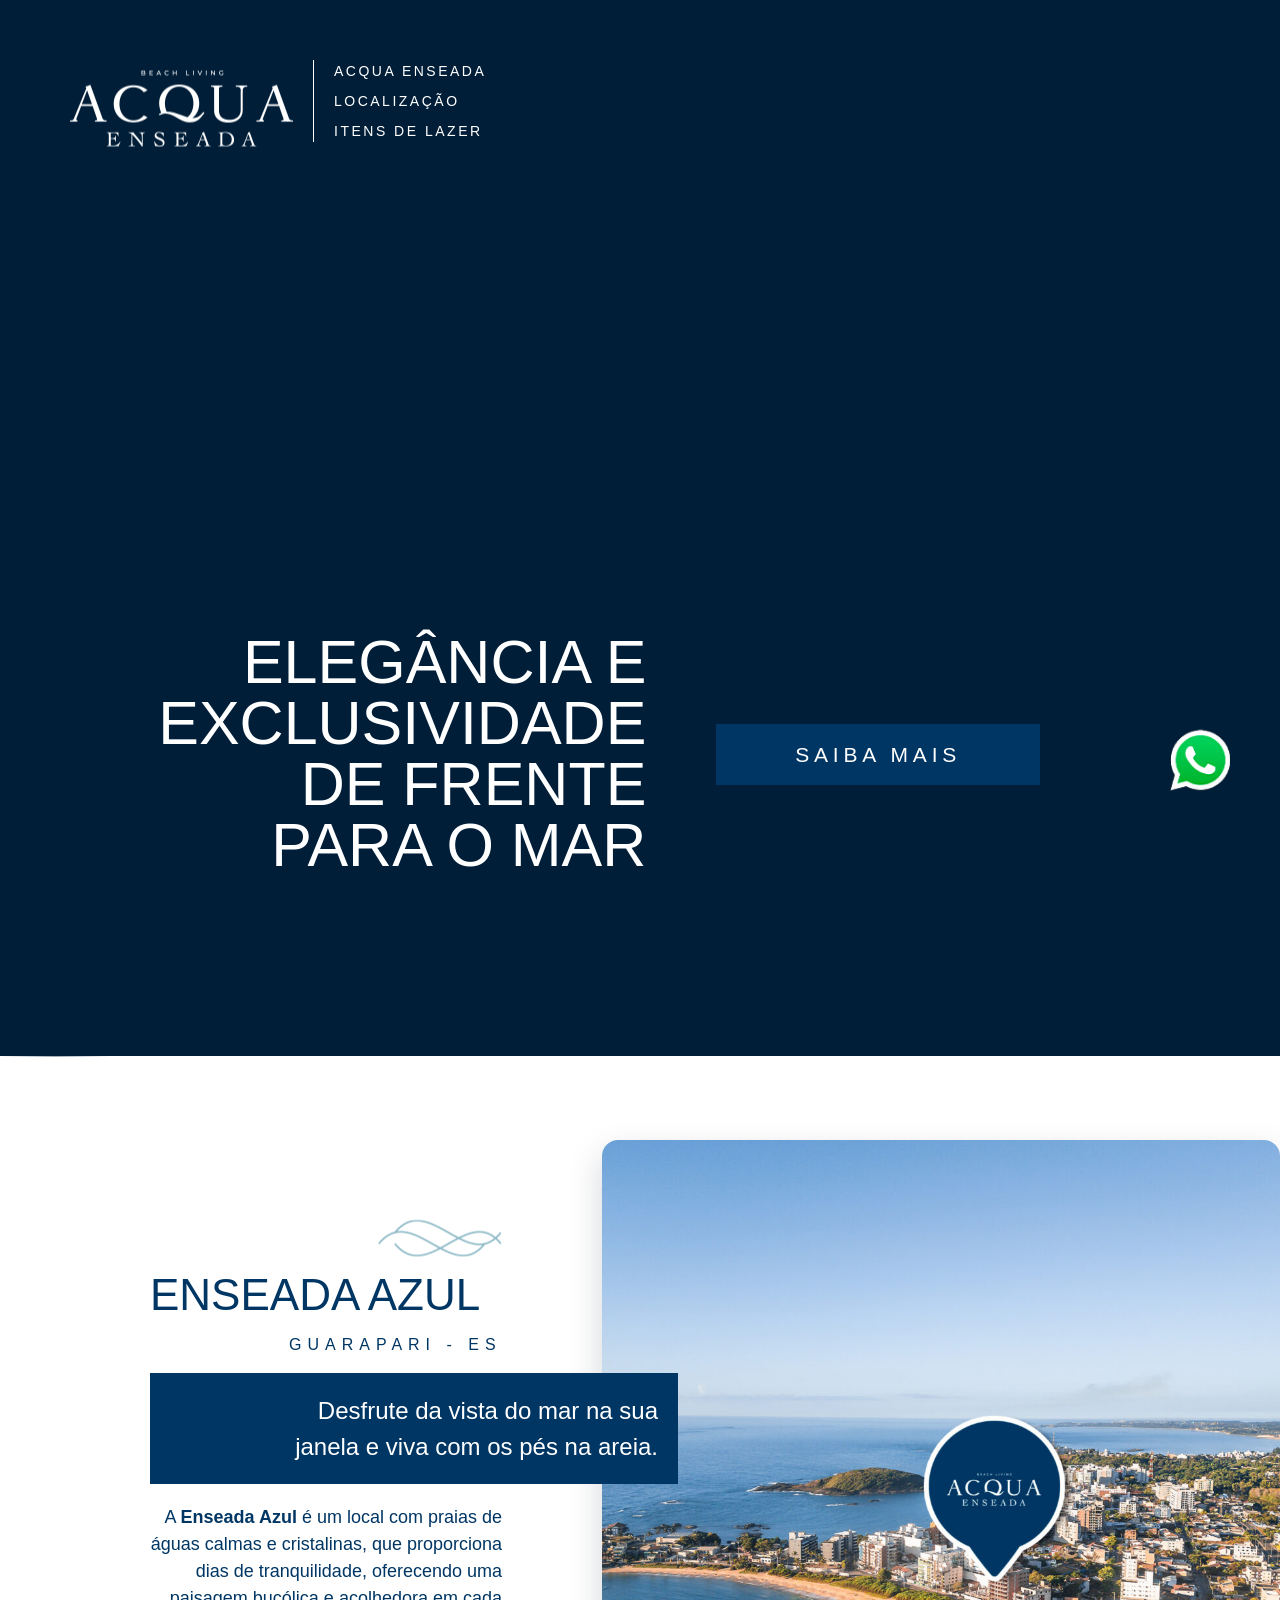
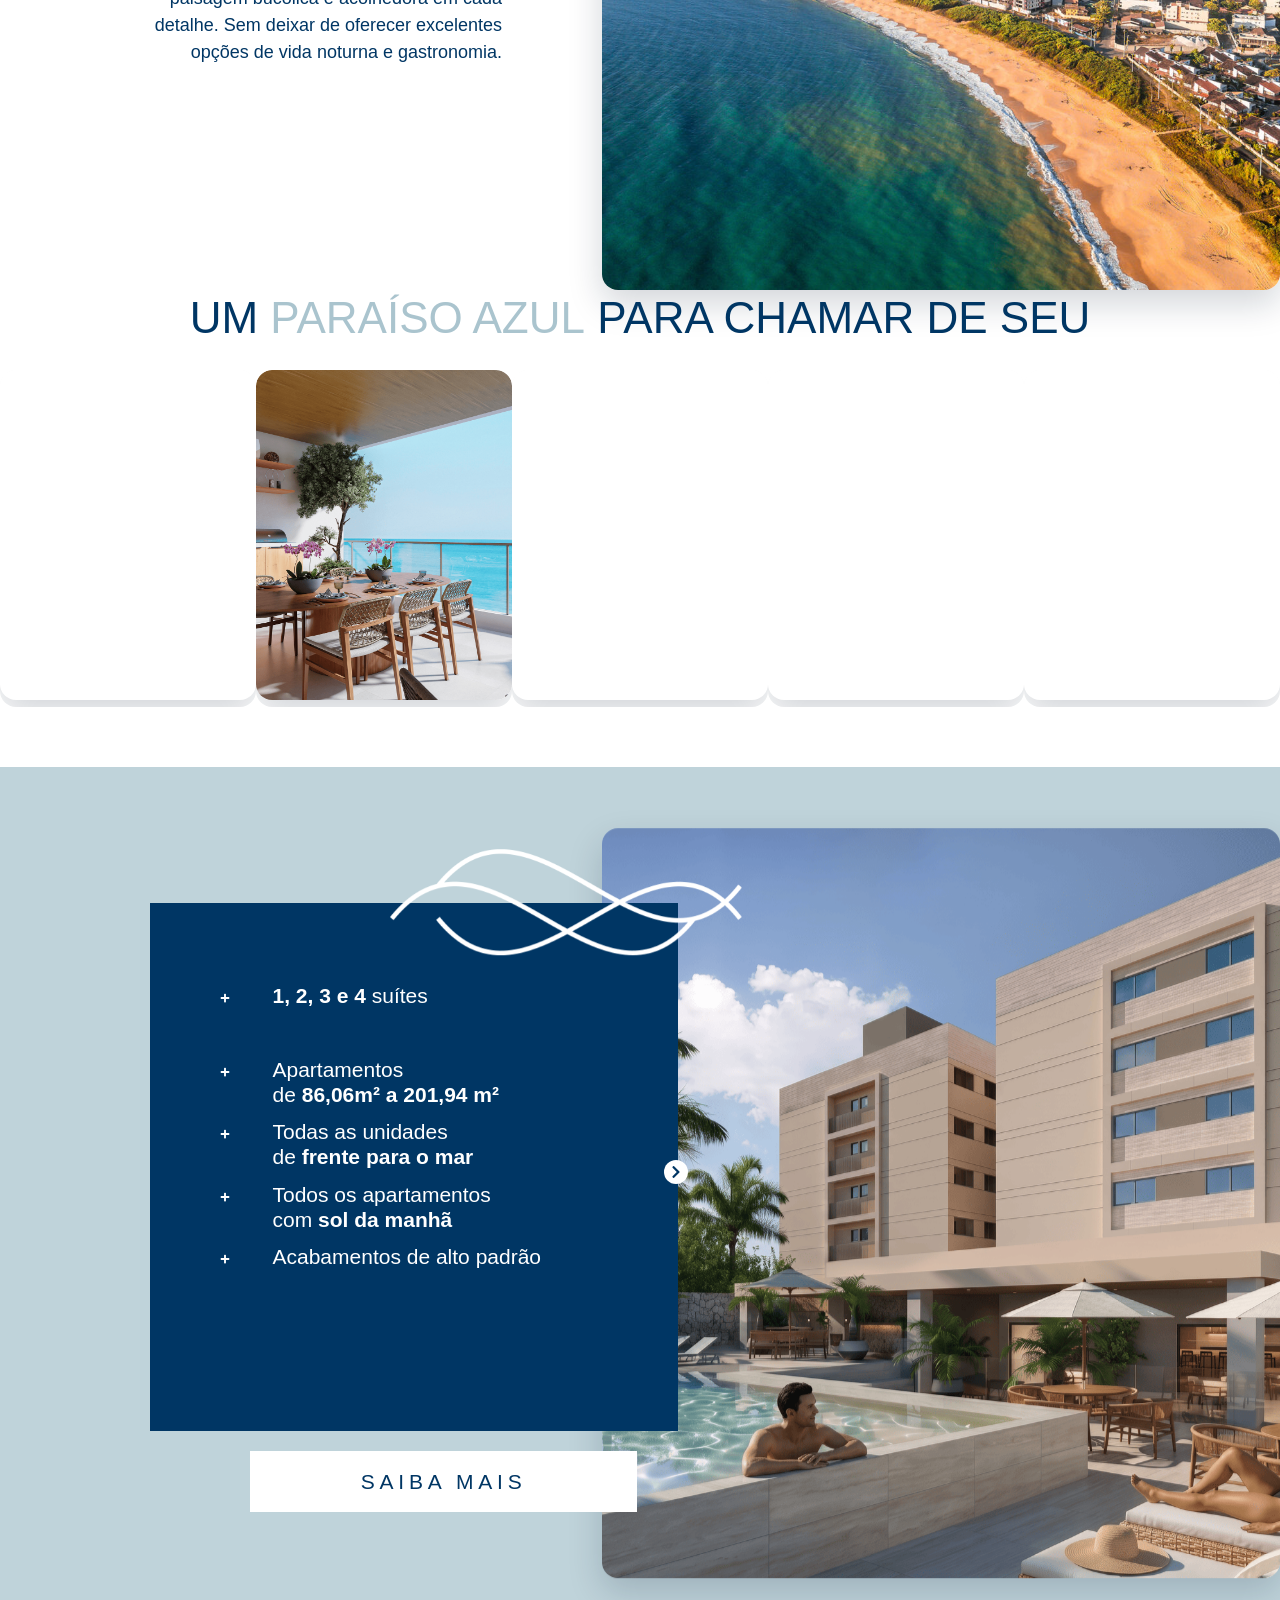
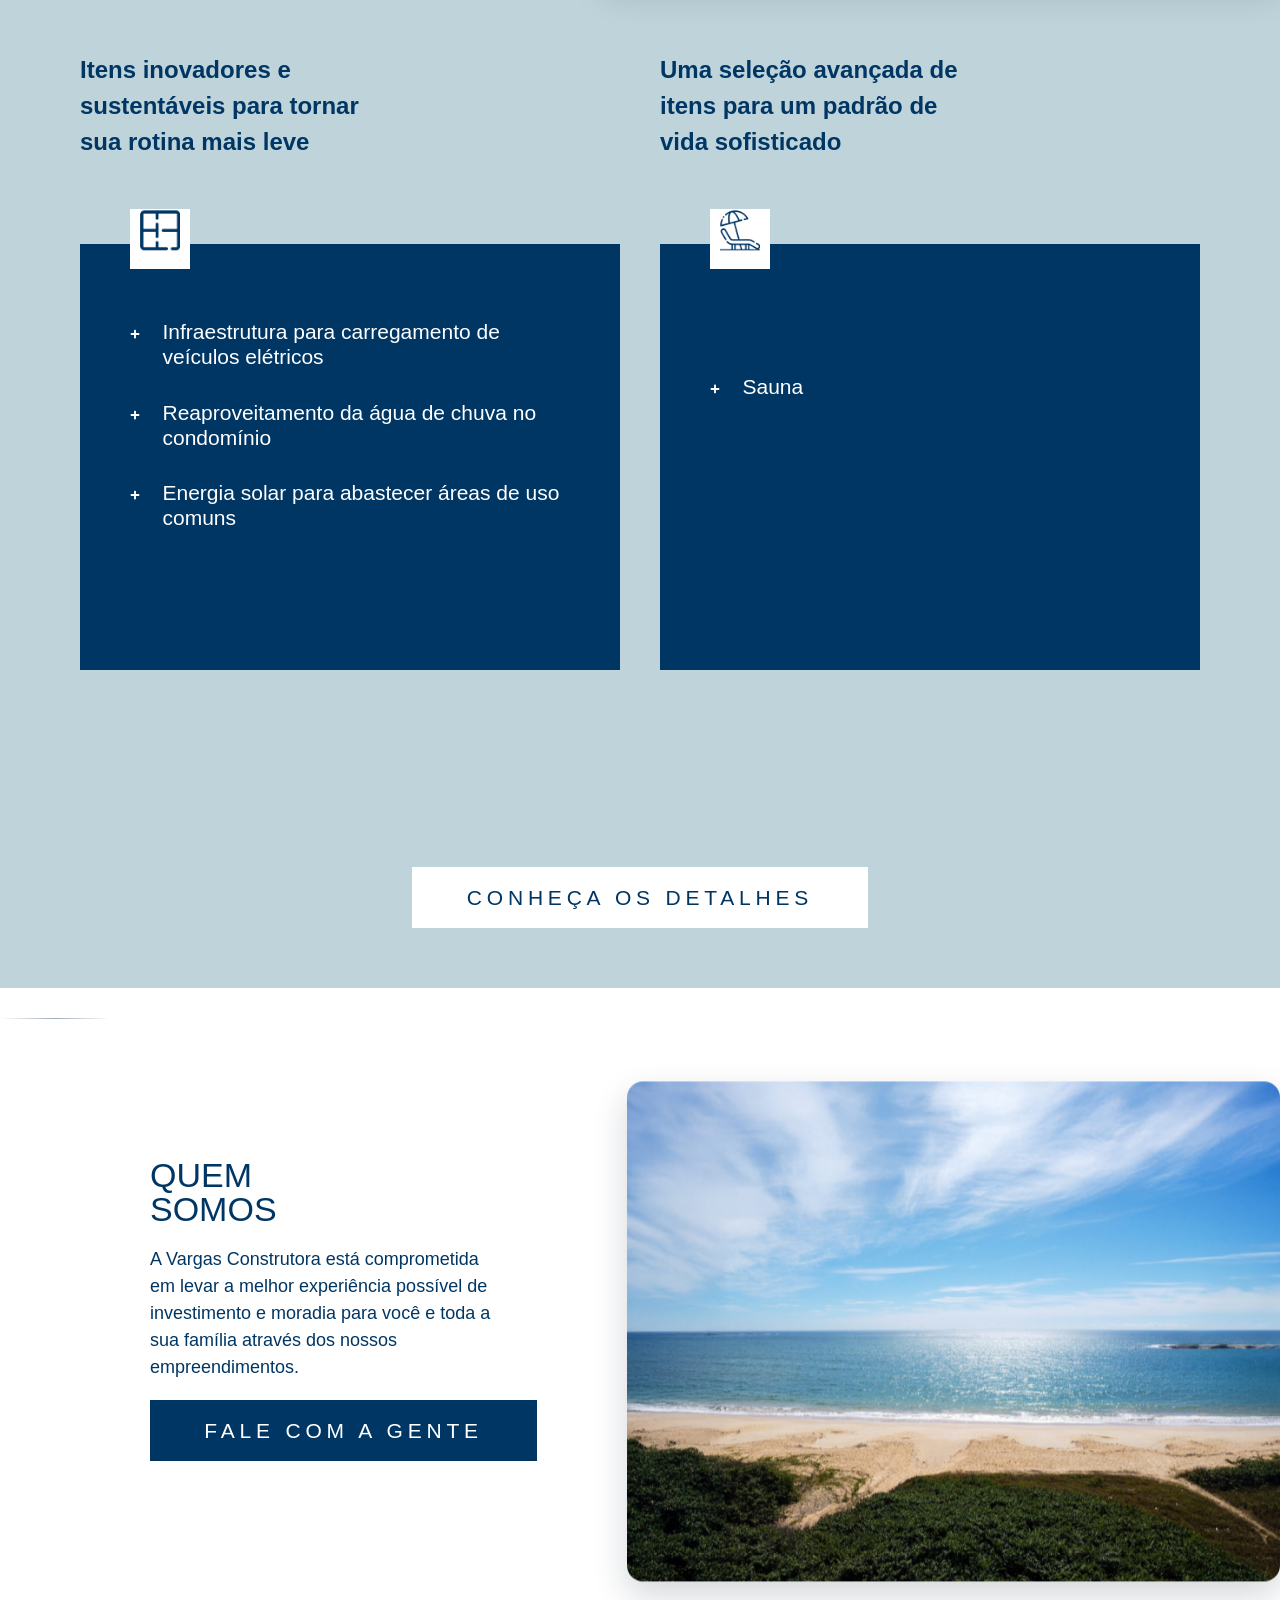
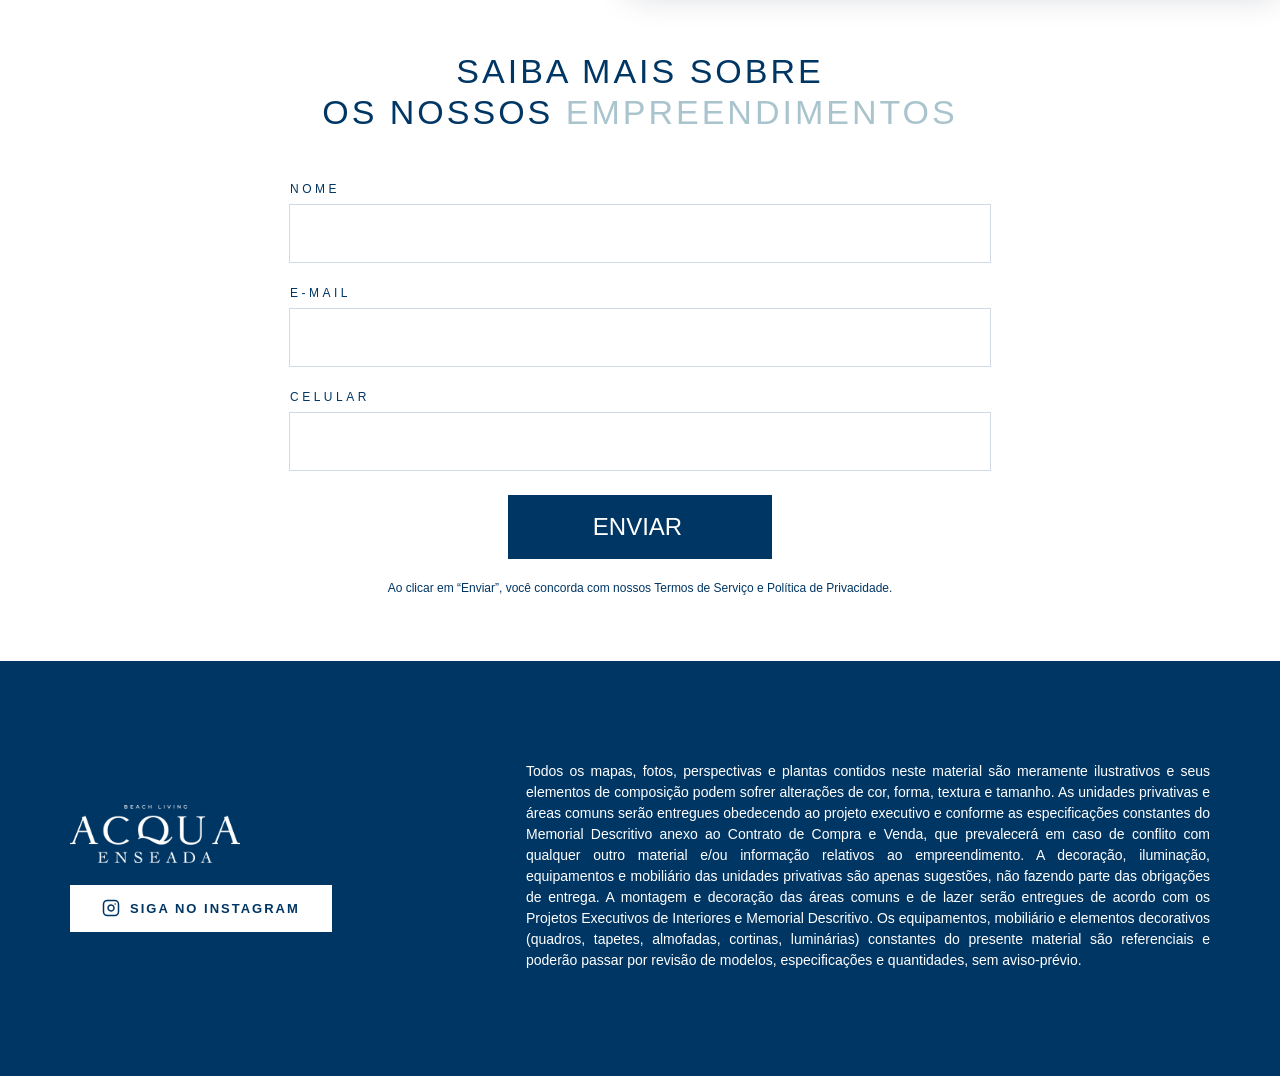
<file: acqua-enseada/index.html>
<!doctype html>
<html lang="pt-BR">
<head><style>body{opacity:0}</style><noscript><style>body{opacity:1!important}</style></noscript><meta charset="UTF-8"><script>if(navigator.userAgent.match(/MSIE|Internet Explorer/i)||navigator.userAgent.match(/Trident\/7\..*?rv:11/i)){var href=document.location.href;if(!href.match(/[?&]nowprocket/)){if(href.indexOf("?")==-1){if(href.indexOf("#")==-1){document.location.href=href+"?nowprocket=1"}else{document.location.href=href.replace("#","?nowprocket=1#")}}else{if(href.indexOf("#")==-1){document.location.href=href+"&nowprocket=1"}else{document.location.href=href.replace("#","&nowprocket=1#")}}}}</script><script>(()=>{class RocketLazyLoadScripts{constructor(){this.v="1.2.6",this.triggerEvents=["keydown","mousedown","mousemove","touchmove","touchstart","touchend","wheel"],this.userEventHandler=this.t.bind(this),this.touchStartHandler=this.i.bind(this),this.touchMoveHandler=this.o.bind(this),this.touchEndHandler=this.h.bind(this),this.clickHandler=this.u.bind(this),this.interceptedClicks=[],this.interceptedClickListeners=[],this.l(this),window.addEventListener("pageshow",(t=>{this.persisted=t.persisted,this.everythingLoaded&&this.m()})),this.CSPIssue=sessionStorage.getItem("rocketCSPIssue"),document.addEventListener("securitypolicyviolation",(t=>{this.CSPIssue||"script-src-elem"!==t.violatedDirective||"data"!==t.blockedURI||(this.CSPIssue=!0,sessionStorage.setItem("rocketCSPIssue",!0))})),document.addEventListener("DOMContentLoaded",(()=>{this.k()})),this.delayedScripts={normal:[],async:[],defer:[]},this.trash=[],this.allJQueries=[]}p(t){document.hidden?t.t():(this.triggerEvents.forEach((e=>window.addEventListener(e,t.userEventHandler,{passive:!0}))),window.addEventListener("touchstart",t.touchStartHandler,{passive:!0}),window.addEventListener("mousedown",t.touchStartHandler),document.addEventListener("visibilitychange",t.userEventHandler))}_(){this.triggerEvents.forEach((t=>window.removeEventListener(t,this.userEventHandler,{passive:!0}))),document.removeEventListener("visibilitychange",this.userEventHandler)}i(t){"HTML"!==t.target.tagName&&(window.addEventListener("touchend",this.touchEndHandler),window.addEventListener("mouseup",this.touchEndHandler),window.addEventListener("touchmove",this.touchMoveHandler,{passive:!0}),window.addEventListener("mousemove",this.touchMoveHandler),t.target.addEventListener("click",this.clickHandler),this.L(t.target,!0),this.S(t.target,"onclick","rocket-onclick"),this.C())}o(t){window.removeEventListener("touchend",this.touchEndHandler),window.removeEventListener("mouseup",this.touchEndHandler),window.removeEventListener("touchmove",this.touchMoveHandler,{passive:!0}),window.removeEventListener("mousemove",this.touchMoveHandler),t.target.removeEventListener("click",this.clickHandler),this.L(t.target,!1),this.S(t.target,"rocket-onclick","onclick"),this.M()}h(){window.removeEventListener("touchend",this.touchEndHandler),window.removeEventListener("mouseup",this.touchEndHandler),window.removeEventListener("touchmove",this.touchMoveHandler,{passive:!0}),window.removeEventListener("mousemove",this.touchMoveHandler)}u(t){t.target.removeEventListener("click",this.clickHandler),this.L(t.target,!1),this.S(t.target,"rocket-onclick","onclick"),this.interceptedClicks.push(t),t.preventDefault(),t.stopPropagation(),t.stopImmediatePropagation(),this.M()}O(){window.removeEventListener("touchstart",this.touchStartHandler,{passive:!0}),window.removeEventListener("mousedown",this.touchStartHandler),this.interceptedClicks.forEach((t=>{t.target.dispatchEvent(new MouseEvent("click",{view:t.view,bubbles:!0,cancelable:!0}))}))}l(t){EventTarget.prototype.addEventListenerWPRocketBase=EventTarget.prototype.addEventListener,EventTarget.prototype.addEventListener=function(e,i,o){"click"!==e||t.windowLoaded||i===t.clickHandler||t.interceptedClickListeners.push({target:this,func:i,options:o}),(this||window).addEventListenerWPRocketBase(e,i,o)}}L(t,e){this.interceptedClickListeners.forEach((i=>{i.target===t&&(e?t.removeEventListener("click",i.func,i.options):t.addEventListener("click",i.func,i.options))})),t.parentNode!==document.documentElement&&this.L(t.parentNode,e)}D(){return new Promise((t=>{this.P?this.M=t:t()}))}C(){this.P=!0}M(){this.P=!1}S(t,e,i){t.hasAttribute&&t.hasAttribute(e)&&(event.target.setAttribute(i,event.target.getAttribute(e)),event.target.removeAttribute(e))}t(){this._(this),"loading"===document.readyState?document.addEventListener("DOMContentLoaded",this.R.bind(this)):this.R()}k(){let t=[];document.querySelectorAll("script[type=rocketlazyloadscript][data-rocket-src]").forEach((e=>{let i=e.getAttribute("data-rocket-src");if(i&&!i.startsWith("data:")){0===i.indexOf("//")&&(i=location.protocol+i);try{const o=new URL(i).origin;o!==location.origin&&t.push({src:o,crossOrigin:e.crossOrigin||"module"===e.getAttribute("data-rocket-type")})}catch(t){}}})),t=[...new Map(t.map((t=>[JSON.stringify(t),t]))).values()],this.T(t,"preconnect")}async R(){this.lastBreath=Date.now(),this.j(this),this.F(this),this.I(),this.W(),this.q(),await this.A(this.delayedScripts.normal),await this.A(this.delayedScripts.defer),await this.A(this.delayedScripts.async);try{await this.U(),await this.H(this),await this.J()}catch(t){console.error(t)}window.dispatchEvent(new Event("rocket-allScriptsLoaded")),this.everythingLoaded=!0,this.D().then((()=>{this.O()})),this.N()}W(){document.querySelectorAll("script[type=rocketlazyloadscript]").forEach((t=>{t.hasAttribute("data-rocket-src")?t.hasAttribute("async")&&!1!==t.async?this.delayedScripts.async.push(t):t.hasAttribute("defer")&&!1!==t.defer||"module"===t.getAttribute("data-rocket-type")?this.delayedScripts.defer.push(t):this.delayedScripts.normal.push(t):this.delayedScripts.normal.push(t)}))}async B(t){if(await this.G(),!0!==t.noModule||!("noModule"in HTMLScriptElement.prototype))return new Promise((e=>{let i;function o(){(i||t).setAttribute("data-rocket-status","executed"),e()}try{if(navigator.userAgent.indexOf("Firefox/")>0||""===navigator.vendor||this.CSPIssue)i=document.createElement("script"),[...t.attributes].forEach((t=>{let e=t.nodeName;"type"!==e&&("data-rocket-type"===e&&(e="type"),"data-rocket-src"===e&&(e="src"),i.setAttribute(e,t.nodeValue))})),t.text&&(i.text=t.text),i.hasAttribute("src")?(i.addEventListener("load",o),i.addEventListener("error",(function(){i.setAttribute("data-rocket-status","failed-network"),e()})),setTimeout((()=>{i.isConnected||e()}),1)):(i.text=t.text,o()),t.parentNode.replaceChild(i,t);else{const i=t.getAttribute("data-rocket-type"),s=t.getAttribute("data-rocket-src");i?(t.type=i,t.removeAttribute("data-rocket-type")):t.removeAttribute("type"),t.addEventListener("load",o),t.addEventListener("error",(i=>{this.CSPIssue&&i.target.src.startsWith("data:")?(console.log("WPRocket: data-uri blocked by CSP -> fallback"),t.removeAttribute("src"),this.B(t).then(e)):(t.setAttribute("data-rocket-status","failed-network"),e())})),s?(t.removeAttribute("data-rocket-src"),t.src=s):t.src="data:text/javascript;base64,"+window.btoa(unescape(encodeURIComponent(t.text)))}}catch(i){t.setAttribute("data-rocket-status","failed-transform"),e()}}));t.setAttribute("data-rocket-status","skipped")}async A(t){const e=t.shift();return e&&e.isConnected?(await this.B(e),this.A(t)):Promise.resolve()}q(){this.T([...this.delayedScripts.normal,...this.delayedScripts.defer,...this.delayedScripts.async],"preload")}T(t,e){var i=document.createDocumentFragment();t.forEach((t=>{const o=t.getAttribute&&t.getAttribute("data-rocket-src")||t.src;if(o&&!o.startsWith("data:")){const s=document.createElement("link");s.href=o,s.rel=e,"preconnect"!==e&&(s.as="script"),t.getAttribute&&"module"===t.getAttribute("data-rocket-type")&&(s.crossOrigin=!0),t.crossOrigin&&(s.crossOrigin=t.crossOrigin),t.integrity&&(s.integrity=t.integrity),i.appendChild(s),this.trash.push(s)}})),document.head.appendChild(i)}j(t){let e={};function i(i,o){return e[o].eventsToRewrite.indexOf(i)>=0&&!t.everythingLoaded?"rocket-"+i:i}function o(t,o){!function(t){e[t]||(e[t]={originalFunctions:{add:t.addEventListener,remove:t.removeEventListener},eventsToRewrite:[]},t.addEventListener=function(){arguments[0]=i(arguments[0],t),e[t].originalFunctions.add.apply(t,arguments)},t.removeEventListener=function(){arguments[0]=i(arguments[0],t),e[t].originalFunctions.remove.apply(t,arguments)})}(t),e[t].eventsToRewrite.push(o)}function s(e,i){let o=e[i];e[i]=null,Object.defineProperty(e,i,{get:()=>o||function(){},set(s){t.everythingLoaded?o=s:e["rocket"+i]=o=s}})}o(document,"DOMContentLoaded"),o(window,"DOMContentLoaded"),o(window,"load"),o(window,"pageshow"),o(document,"readystatechange"),s(document,"onreadystatechange"),s(window,"onload"),s(window,"onpageshow");try{Object.defineProperty(document,"readyState",{get:()=>t.rocketReadyState,set(e){t.rocketReadyState=e},configurable:!0}),document.readyState="loading"}catch(t){console.log("WPRocket DJE readyState conflict, bypassing")}}F(t){let e;function i(e){return t.everythingLoaded?e:e.split(" ").map((t=>"load"===t||0===t.indexOf("load.")?"rocket-jquery-load":t)).join(" ")}function o(o){function s(t){const e=o.fn[t];o.fn[t]=o.fn.init.prototype[t]=function(){return this[0]===window&&("string"==typeof arguments[0]||arguments[0]instanceof String?arguments[0]=i(arguments[0]):"object"==typeof arguments[0]&&Object.keys(arguments[0]).forEach((t=>{const e=arguments[0][t];delete arguments[0][t],arguments[0][i(t)]=e}))),e.apply(this,arguments),this}}o&&o.fn&&!t.allJQueries.includes(o)&&(o.fn.ready=o.fn.init.prototype.ready=function(e){return t.domReadyFired?e.bind(document)(o):document.addEventListener("rocket-DOMContentLoaded",(()=>e.bind(document)(o))),o([])},s("on"),s("one"),t.allJQueries.push(o)),e=o}o(window.jQuery),Object.defineProperty(window,"jQuery",{get:()=>e,set(t){o(t)}})}async H(t){const e=document.querySelector("script[data-webpack]");e&&(await async function(){return new Promise((t=>{e.addEventListener("load",t),e.addEventListener("error",t)}))}(),await t.K(),await t.H(t))}async U(){this.domReadyFired=!0;try{document.readyState="interactive"}catch(t){}await this.G(),document.dispatchEvent(new Event("rocket-readystatechange")),await this.G(),document.rocketonreadystatechange&&document.rocketonreadystatechange(),await this.G(),document.dispatchEvent(new Event("rocket-DOMContentLoaded")),await this.G(),window.dispatchEvent(new Event("rocket-DOMContentLoaded"))}async J(){try{document.readyState="complete"}catch(t){}await this.G(),document.dispatchEvent(new Event("rocket-readystatechange")),await this.G(),document.rocketonreadystatechange&&document.rocketonreadystatechange(),await this.G(),window.dispatchEvent(new Event("rocket-load")),await this.G(),window.rocketonload&&window.rocketonload(),await this.G(),this.allJQueries.forEach((t=>t(window).trigger("rocket-jquery-load"))),await this.G();const t=new Event("rocket-pageshow");t.persisted=this.persisted,window.dispatchEvent(t),await this.G(),window.rocketonpageshow&&window.rocketonpageshow({persisted:this.persisted}),this.windowLoaded=!0}m(){document.onreadystatechange&&document.onreadystatechange(),window.onload&&window.onload(),window.onpageshow&&window.onpageshow({persisted:this.persisted})}I(){const t=new Map;document.write=document.writeln=function(e){const i=document.currentScript;i||console.error("WPRocket unable to document.write this: "+e);const o=document.createRange(),s=i.parentElement;let n=t.get(i);void 0===n&&(n=i.nextSibling,t.set(i,n));const c=document.createDocumentFragment();o.setStart(c,0),c.appendChild(o.createContextualFragment(e)),s.insertBefore(c,n)}}async G(){Date.now()-this.lastBreath>45&&(await this.K(),this.lastBreath=Date.now())}async K(){return document.hidden?new Promise((t=>setTimeout(t))):new Promise((t=>requestAnimationFrame(t)))}N(){this.trash.forEach((t=>t.remove()))}static run(){const t=new RocketLazyLoadScripts;t.p(t)}}RocketLazyLoadScripts.run()})();</script>
	
	<meta name="viewport" content="width=device-width, initial-scale=1">
	<link rel="profile" href="https://gmpg.org/xfn/11">
	<meta name='robots' content='index, follow, max-image-preview:large, max-snippet:-1, max-video-preview:-1' />
	<style>img:is([sizes="auto" i], [sizes^="auto," i]) { contain-intrinsic-size: 3000px 1500px }</style>
	
	<!-- This site is optimized with the Yoast SEO plugin v25.1 - https://yoast.com/wordpress/plugins/seo/ -->
	<title>Apartamentos Frente ao Mar – Enseada Azul, Guarapari</title>
	<meta name="description" content="Apartamentos de 1 a 4 suítes de frente para o mar na Enseada Azul, Guarapari. Empreendimento da Vargas Construtora com 106 a 250m², lazer completo e acabamento de alto padrão." />
	<link rel="canonical" href="index.html" />
	<meta property="og:locale" content="pt_BR" />
	<meta property="og:type" content="website" />
	<meta property="og:title" content="Acqua Enseada - Vargas Construtora" />
	<meta property="og:description" content="Desfrute da vista do mar na sua janela e viva com os pés na areia. Com praias de águas calmas e cristalinas, com excelentes opções de vida noturna e gastronomia." />
	<meta property="og:url" content="https://acquaenseada.com.br/" />
	<meta property="og:site_name" content="Acqua Enseada - Construtora Vargas" />
	<meta property="article:modified_time" content="2026-05-11T18:05:46+00:00" />
	<meta property="og:image" content="https://acquaenseada.com.br/wp-content/uploads/2025/04/VAR-COL-1-T2-FIM-1024x705.png" />
	<meta property="og:image:width" content="1024" />
	<meta property="og:image:height" content="705" />
	<meta property="og:image:type" content="image/png" />
	<meta name="twitter:card" content="summary_large_image" />
	<meta name="twitter:title" content="Acqua Enseada - Vargas Construtora" />
	<meta name="twitter:description" content="Desfrute da vista do mar na sua janela e viva com os pés na areia. Com praias de águas calmas e cristalinas, com excelentes opções de vida noturna e gastronomia." />
	<meta name="twitter:image" content="/wp-content/uploads/2025/04/VAR-COL-1-T2-FIM.png" />
	<script type="application/ld+json" class="yoast-schema-graph">{"@context":"https://schema.org","@graph":[{"@type":"WebPage","@id":"https://acquaenseada.com.br/","url":"https://acquaenseada.com.br/","name":"Apartamentos Frente ao Mar – Enseada Azul, Guarapari","isPartOf":{"@id":"https://acquaenseada.com.br/#website"},"about":{"@id":"https://acquaenseada.com.br/#organization"},"primaryImageOfPage":{"@id":"https://acquaenseada.com.br/#primaryimage"},"image":{"@id":"https://acquaenseada.com.br/#primaryimage"},"thumbnailUrl":"/wp-content/uploads/2025/04/VAR-COL-1-T2-FIM.png","datePublished":"2025-03-24T17:21:21+00:00","dateModified":"2026-05-11T18:05:46+00:00","description":"Apartamentos de 1 a 4 suítes de frente para o mar na Enseada Azul, Guarapari. Empreendimento da Vargas Construtora com 106 a 250m², lazer completo e acabamento de alto padrão.","breadcrumb":{"@id":"https://acquaenseada.com.br/#breadcrumb"},"inLanguage":"pt-BR","potentialAction":[{"@type":"ReadAction","target":["https://acquaenseada.com.br/"]}]},{"@type":"ImageObject","inLanguage":"pt-BR","@id":"https://acquaenseada.com.br/#primaryimage","url":"/wp-content/uploads/2025/04/VAR-COL-1-T2-FIM.png","contentUrl":"/wp-content/uploads/2025/04/VAR-COL-1-T2-FIM.png","width":5000,"height":3442},{"@type":"BreadcrumbList","@id":"https://acquaenseada.com.br/#breadcrumb","itemListElement":[{"@type":"ListItem","position":1,"name":"Home"}]},{"@type":"WebSite","@id":"https://acquaenseada.com.br/#website","url":"https://acquaenseada.com.br/","name":"Apartamentos Frente ao Mar – Enseada Azul, Guarapari","description":"Apartamentos de 1 a 4 suítes de frente para o mar na Enseada Azul, Guarapari. Empreendimento da Vargas Construtora com 106 a 250m², lazer completo e acabamento de alto padrão.","publisher":{"@id":"https://acquaenseada.com.br/#organization"},"potentialAction":[{"@type":"SearchAction","target":{"@type":"EntryPoint","urlTemplate":"https://acquaenseada.com.br/?s={search_term_string}"},"query-input":{"@type":"PropertyValueSpecification","valueRequired":true,"valueName":"search_term_string"}}],"inLanguage":"pt-BR"},{"@type":"Organization","@id":"https://acquaenseada.com.br/#organization","name":"Apartamentos Frente ao Mar – Enseada Azul, Guarapari","url":"https://acquaenseada.com.br/","logo":{"@type":"ImageObject","inLanguage":"pt-BR","@id":"https://acquaenseada.com.br/#/schema/logo/image/","url":"/wp-content/uploads/2025/03/VARGAS-CONSTRUTORA-removebg-preview.png","contentUrl":"/wp-content/uploads/2025/03/VARGAS-CONSTRUTORA-removebg-preview.png","width":150,"height":150,"caption":"Apartamentos Frente ao Mar – Enseada Azul, Guarapari"},"image":{"@id":"https://acquaenseada.com.br/#/schema/logo/image/"}}]}</script>
	<!-- / Yoast SEO plugin. -->


<link rel='dns-prefetch' href='https://www.googletagmanager.com/' />
<script type="rocketlazyloadscript">
window._wpemojiSettings = {"baseUrl":"https:\/\/s.w.org\/images\/core\/emoji\/16.0.1\/72x72\/","ext":".png","svgUrl":"https:\/\/s.w.org\/images\/core\/emoji\/16.0.1\/svg\/","svgExt":".svg","source":{"concatemoji":"https:\/\/acquaenseada.com.br\/wp-includes\/js\/wp-emoji-release.min.js"}};
/*! This file is auto-generated */
!function(s,n){var o,i,e;function c(e){try{var t={supportTests:e,timestamp:(new Date).valueOf()};sessionStorage.setItem(o,JSON.stringify(t))}catch(e){}}function p(e,t,n){e.clearRect(0,0,e.canvas.width,e.canvas.height),e.fillText(t,0,0);var t=new Uint32Array(e.getImageData(0,0,e.canvas.width,e.canvas.height).data),a=(e.clearRect(0,0,e.canvas.width,e.canvas.height),e.fillText(n,0,0),new Uint32Array(e.getImageData(0,0,e.canvas.width,e.canvas.height).data));return t.every(function(e,t){return e===a[t]})}function u(e,t){e.clearRect(0,0,e.canvas.width,e.canvas.height),e.fillText(t,0,0);for(var n=e.getImageData(16,16,1,1),a=0;a<n.data.length;a++)if(0!==n.data[a])return!1;return!0}function f(e,t,n,a){switch(t){case"flag":return n(e,"\ud83c\udff3\ufe0f\u200d\u26a7\ufe0f","\ud83c\udff3\ufe0f\u200b\u26a7\ufe0f")?!1:!n(e,"\ud83c\udde8\ud83c\uddf6","\ud83c\udde8\u200b\ud83c\uddf6")&&!n(e,"\ud83c\udff4\udb40\udc67\udb40\udc62\udb40\udc65\udb40\udc6e\udb40\udc67\udb40\udc7f","\ud83c\udff4\u200b\udb40\udc67\u200b\udb40\udc62\u200b\udb40\udc65\u200b\udb40\udc6e\u200b\udb40\udc67\u200b\udb40\udc7f");case"emoji":return!a(e,"\ud83e\udedf")}return!1}function g(e,t,n,a){var r="undefined"!=typeof WorkerGlobalScope&&self instanceof WorkerGlobalScope?new OffscreenCanvas(300,150):s.createElement("canvas"),o=r.getContext("2d",{willReadFrequently:!0}),i=(o.textBaseline="top",o.font="600 32px Arial",{});return e.forEach(function(e){i[e]=t(o,e,n,a)}),i}function t(e){var t=s.createElement("script");t.src=e,t.defer=!0,s.head.appendChild(t)}"undefined"!=typeof Promise&&(o="wpEmojiSettingsSupports",i=["flag","emoji"],n.supports={everything:!0,everythingExceptFlag:!0},e=new Promise(function(e){s.addEventListener("DOMContentLoaded",e,{once:!0})}),new Promise(function(t){var n=function(){try{var e=JSON.parse(sessionStorage.getItem(o));if("object"==typeof e&&"number"==typeof e.timestamp&&(new Date).valueOf()<e.timestamp+604800&&"object"==typeof e.supportTests)return e.supportTests}catch(e){}return null}();if(!n){if("undefined"!=typeof Worker&&"undefined"!=typeof OffscreenCanvas&&"undefined"!=typeof URL&&URL.createObjectURL&&"undefined"!=typeof Blob)try{var e="postMessage("+g.toString()+"("+[JSON.stringify(i),f.toString(),p.toString(),u.toString()].join(",")+"));",a=new Blob([e],{type:"text/javascript"}),r=new Worker(URL.createObjectURL(a),{name:"wpTestEmojiSupports"});return void(r.onmessage=function(e){c(n=e.data),r.terminate(),t(n)})}catch(e){}c(n=g(i,f,p,u))}t(n)}).then(function(e){for(var t in e)n.supports[t]=e[t],n.supports.everything=n.supports.everything&&n.supports[t],"flag"!==t&&(n.supports.everythingExceptFlag=n.supports.everythingExceptFlag&&n.supports[t]);n.supports.everythingExceptFlag=n.supports.everythingExceptFlag&&!n.supports.flag,n.DOMReady=!1,n.readyCallback=function(){n.DOMReady=!0}}).then(function(){return e}).then(function(){var e;n.supports.everything||(n.readyCallback(),(e=n.source||{}).concatemoji?t(e.concatemoji):e.wpemoji&&e.twemoji&&(t(e.twemoji),t(e.wpemoji)))}))}((window,document),window._wpemojiSettings);
</script>
<style id='wp-emoji-styles-inline-css'>

	img.wp-smiley, img.emoji {
		display: inline !important;
		border: none !important;
		box-shadow: none !important;
		height: 1em !important;
		width: 1em !important;
		margin: 0 0.07em !important;
		vertical-align: -0.1em !important;
		background: none !important;
		padding: 0 !important;
	}
</style>
<link data-minify="1" rel='stylesheet' id='jet-engine-frontend-css' href='../wp-content/cache/min/1/wp-content/plugins/jet-engine/assets/css/frontend.css' media='all' />
<style id='global-styles-inline-css'>
:root{--wp--preset--aspect-ratio--square: 1;--wp--preset--aspect-ratio--4-3: 4/3;--wp--preset--aspect-ratio--3-4: 3/4;--wp--preset--aspect-ratio--3-2: 3/2;--wp--preset--aspect-ratio--2-3: 2/3;--wp--preset--aspect-ratio--16-9: 16/9;--wp--preset--aspect-ratio--9-16: 9/16;--wp--preset--color--black: #000000;--wp--preset--color--cyan-bluish-gray: #abb8c3;--wp--preset--color--white: #ffffff;--wp--preset--color--pale-pink: #f78da7;--wp--preset--color--vivid-red: #cf2e2e;--wp--preset--color--luminous-vivid-orange: #ff6900;--wp--preset--color--luminous-vivid-amber: #fcb900;--wp--preset--color--light-green-cyan: #7bdcb5;--wp--preset--color--vivid-green-cyan: #00d084;--wp--preset--color--pale-cyan-blue: #8ed1fc;--wp--preset--color--vivid-cyan-blue: #0693e3;--wp--preset--color--vivid-purple: #9b51e0;--wp--preset--gradient--vivid-cyan-blue-to-vivid-purple: linear-gradient(135deg,rgba(6,147,227,1) 0%,rgb(155,81,224) 100%);--wp--preset--gradient--light-green-cyan-to-vivid-green-cyan: linear-gradient(135deg,rgb(122,220,180) 0%,rgb(0,208,130) 100%);--wp--preset--gradient--luminous-vivid-amber-to-luminous-vivid-orange: linear-gradient(135deg,rgba(252,185,0,1) 0%,rgba(255,105,0,1) 100%);--wp--preset--gradient--luminous-vivid-orange-to-vivid-red: linear-gradient(135deg,rgba(255,105,0,1) 0%,rgb(207,46,46) 100%);--wp--preset--gradient--very-light-gray-to-cyan-bluish-gray: linear-gradient(135deg,rgb(238,238,238) 0%,rgb(169,184,195) 100%);--wp--preset--gradient--cool-to-warm-spectrum: linear-gradient(135deg,rgb(74,234,220) 0%,rgb(151,120,209) 20%,rgb(207,42,186) 40%,rgb(238,44,130) 60%,rgb(251,105,98) 80%,rgb(254,248,76) 100%);--wp--preset--gradient--blush-light-purple: linear-gradient(135deg,rgb(255,206,236) 0%,rgb(152,150,240) 100%);--wp--preset--gradient--blush-bordeaux: linear-gradient(135deg,rgb(254,205,165) 0%,rgb(254,45,45) 50%,rgb(107,0,62) 100%);--wp--preset--gradient--luminous-dusk: linear-gradient(135deg,rgb(255,203,112) 0%,rgb(199,81,192) 50%,rgb(65,88,208) 100%);--wp--preset--gradient--pale-ocean: linear-gradient(135deg,rgb(255,245,203) 0%,rgb(182,227,212) 50%,rgb(51,167,181) 100%);--wp--preset--gradient--electric-grass: linear-gradient(135deg,rgb(202,248,128) 0%,rgb(113,206,126) 100%);--wp--preset--gradient--midnight: linear-gradient(135deg,rgb(2,3,129) 0%,rgb(40,116,252) 100%);--wp--preset--font-size--small: 13px;--wp--preset--font-size--medium: 20px;--wp--preset--font-size--large: 36px;--wp--preset--font-size--x-large: 42px;--wp--preset--spacing--20: 0.44rem;--wp--preset--spacing--30: 0.67rem;--wp--preset--spacing--40: 1rem;--wp--preset--spacing--50: 1.5rem;--wp--preset--spacing--60: 2.25rem;--wp--preset--spacing--70: 3.38rem;--wp--preset--spacing--80: 5.06rem;--wp--preset--shadow--natural: 6px 6px 9px rgba(0, 0, 0, 0.2);--wp--preset--shadow--deep: 12px 12px 50px rgba(0, 0, 0, 0.4);--wp--preset--shadow--sharp: 6px 6px 0px rgba(0, 0, 0, 0.2);--wp--preset--shadow--outlined: 6px 6px 0px -3px rgba(255, 255, 255, 1), 6px 6px rgba(0, 0, 0, 1);--wp--preset--shadow--crisp: 6px 6px 0px rgba(0, 0, 0, 1);}:root { --wp--style--global--content-size: 800px;--wp--style--global--wide-size: 1200px; }:where(body) { margin: 0; }.wp-site-blocks > .alignleft { float: left; margin-right: 2em; }.wp-site-blocks > .alignright { float: right; margin-left: 2em; }.wp-site-blocks > .aligncenter { justify-content: center; margin-left: auto; margin-right: auto; }:where(.wp-site-blocks) > * { margin-block-start: 24px; margin-block-end: 0; }:where(.wp-site-blocks) > :first-child { margin-block-start: 0; }:where(.wp-site-blocks) > :last-child { margin-block-end: 0; }:root { --wp--style--block-gap: 24px; }:root :where(.is-layout-flow) > :first-child{margin-block-start: 0;}:root :where(.is-layout-flow) > :last-child{margin-block-end: 0;}:root :where(.is-layout-flow) > *{margin-block-start: 24px;margin-block-end: 0;}:root :where(.is-layout-constrained) > :first-child{margin-block-start: 0;}:root :where(.is-layout-constrained) > :last-child{margin-block-end: 0;}:root :where(.is-layout-constrained) > *{margin-block-start: 24px;margin-block-end: 0;}:root :where(.is-layout-flex){gap: 24px;}:root :where(.is-layout-grid){gap: 24px;}.is-layout-flow > .alignleft{float: left;margin-inline-start: 0;margin-inline-end: 2em;}.is-layout-flow > .alignright{float: right;margin-inline-start: 2em;margin-inline-end: 0;}.is-layout-flow > .aligncenter{margin-left: auto !important;margin-right: auto !important;}.is-layout-constrained > .alignleft{float: left;margin-inline-start: 0;margin-inline-end: 2em;}.is-layout-constrained > .alignright{float: right;margin-inline-start: 2em;margin-inline-end: 0;}.is-layout-constrained > .aligncenter{margin-left: auto !important;margin-right: auto !important;}.is-layout-constrained > :where(:not(.alignleft):not(.alignright):not(.alignfull)){max-width: var(--wp--style--global--content-size);margin-left: auto !important;margin-right: auto !important;}.is-layout-constrained > .alignwide{max-width: var(--wp--style--global--wide-size);}body .is-layout-flex{display: flex;}.is-layout-flex{flex-wrap: wrap;align-items: center;}.is-layout-flex > :is(*, div){margin: 0;}body .is-layout-grid{display: grid;}.is-layout-grid > :is(*, div){margin: 0;}body{padding-top: 0px;padding-right: 0px;padding-bottom: 0px;padding-left: 0px;}a:where(:not(.wp-element-button)){text-decoration: underline;}:root :where(.wp-element-button, .wp-block-button__link){background-color: #32373c;border-width: 0;color: #fff;font-family: inherit;font-size: inherit;line-height: inherit;padding: calc(0.667em + 2px) calc(1.333em + 2px);text-decoration: none;}.has-black-color{color: var(--wp--preset--color--black) !important;}.has-cyan-bluish-gray-color{color: var(--wp--preset--color--cyan-bluish-gray) !important;}.has-white-color{color: var(--wp--preset--color--white) !important;}.has-pale-pink-color{color: var(--wp--preset--color--pale-pink) !important;}.has-vivid-red-color{color: var(--wp--preset--color--vivid-red) !important;}.has-luminous-vivid-orange-color{color: var(--wp--preset--color--luminous-vivid-orange) !important;}.has-luminous-vivid-amber-color{color: var(--wp--preset--color--luminous-vivid-amber) !important;}.has-light-green-cyan-color{color: var(--wp--preset--color--light-green-cyan) !important;}.has-vivid-green-cyan-color{color: var(--wp--preset--color--vivid-green-cyan) !important;}.has-pale-cyan-blue-color{color: var(--wp--preset--color--pale-cyan-blue) !important;}.has-vivid-cyan-blue-color{color: var(--wp--preset--color--vivid-cyan-blue) !important;}.has-vivid-purple-color{color: var(--wp--preset--color--vivid-purple) !important;}.has-black-background-color{background-color: var(--wp--preset--color--black) !important;}.has-cyan-bluish-gray-background-color{background-color: var(--wp--preset--color--cyan-bluish-gray) !important;}.has-white-background-color{background-color: var(--wp--preset--color--white) !important;}.has-pale-pink-background-color{background-color: var(--wp--preset--color--pale-pink) !important;}.has-vivid-red-background-color{background-color: var(--wp--preset--color--vivid-red) !important;}.has-luminous-vivid-orange-background-color{background-color: var(--wp--preset--color--luminous-vivid-orange) !important;}.has-luminous-vivid-amber-background-color{background-color: var(--wp--preset--color--luminous-vivid-amber) !important;}.has-light-green-cyan-background-color{background-color: var(--wp--preset--color--light-green-cyan) !important;}.has-vivid-green-cyan-background-color{background-color: var(--wp--preset--color--vivid-green-cyan) !important;}.has-pale-cyan-blue-background-color{background-color: var(--wp--preset--color--pale-cyan-blue) !important;}.has-vivid-cyan-blue-background-color{background-color: var(--wp--preset--color--vivid-cyan-blue) !important;}.has-vivid-purple-background-color{background-color: var(--wp--preset--color--vivid-purple) !important;}.has-black-border-color{border-color: var(--wp--preset--color--black) !important;}.has-cyan-bluish-gray-border-color{border-color: var(--wp--preset--color--cyan-bluish-gray) !important;}.has-white-border-color{border-color: var(--wp--preset--color--white) !important;}.has-pale-pink-border-color{border-color: var(--wp--preset--color--pale-pink) !important;}.has-vivid-red-border-color{border-color: var(--wp--preset--color--vivid-red) !important;}.has-luminous-vivid-orange-border-color{border-color: var(--wp--preset--color--luminous-vivid-orange) !important;}.has-luminous-vivid-amber-border-color{border-color: var(--wp--preset--color--luminous-vivid-amber) !important;}.has-light-green-cyan-border-color{border-color: var(--wp--preset--color--light-green-cyan) !important;}.has-vivid-green-cyan-border-color{border-color: var(--wp--preset--color--vivid-green-cyan) !important;}.has-pale-cyan-blue-border-color{border-color: var(--wp--preset--color--pale-cyan-blue) !important;}.has-vivid-cyan-blue-border-color{border-color: var(--wp--preset--color--vivid-cyan-blue) !important;}.has-vivid-purple-border-color{border-color: var(--wp--preset--color--vivid-purple) !important;}.has-vivid-cyan-blue-to-vivid-purple-gradient-background{background: var(--wp--preset--gradient--vivid-cyan-blue-to-vivid-purple) !important;}.has-light-green-cyan-to-vivid-green-cyan-gradient-background{background: var(--wp--preset--gradient--light-green-cyan-to-vivid-green-cyan) !important;}.has-luminous-vivid-amber-to-luminous-vivid-orange-gradient-background{background: var(--wp--preset--gradient--luminous-vivid-amber-to-luminous-vivid-orange) !important;}.has-luminous-vivid-orange-to-vivid-red-gradient-background{background: var(--wp--preset--gradient--luminous-vivid-orange-to-vivid-red) !important;}.has-very-light-gray-to-cyan-bluish-gray-gradient-background{background: var(--wp--preset--gradient--very-light-gray-to-cyan-bluish-gray) !important;}.has-cool-to-warm-spectrum-gradient-background{background: var(--wp--preset--gradient--cool-to-warm-spectrum) !important;}.has-blush-light-purple-gradient-background{background: var(--wp--preset--gradient--blush-light-purple) !important;}.has-blush-bordeaux-gradient-background{background: var(--wp--preset--gradient--blush-bordeaux) !important;}.has-luminous-dusk-gradient-background{background: var(--wp--preset--gradient--luminous-dusk) !important;}.has-pale-ocean-gradient-background{background: var(--wp--preset--gradient--pale-ocean) !important;}.has-electric-grass-gradient-background{background: var(--wp--preset--gradient--electric-grass) !important;}.has-midnight-gradient-background{background: var(--wp--preset--gradient--midnight) !important;}.has-small-font-size{font-size: var(--wp--preset--font-size--small) !important;}.has-medium-font-size{font-size: var(--wp--preset--font-size--medium) !important;}.has-large-font-size{font-size: var(--wp--preset--font-size--large) !important;}.has-x-large-font-size{font-size: var(--wp--preset--font-size--x-large) !important;}
:root :where(.wp-block-pullquote){font-size: 1.5em;line-height: 1.6;}
</style>
<link rel='stylesheet' id='hello-elementor-css' href='../wp-content/themes/hello-elementor/style.min.css' media='all' />
<link rel='stylesheet' id='hello-elementor-theme-style-css' href='../wp-content/themes/hello-elementor/theme.min.css' media='all' />
<link rel='stylesheet' id='hello-elementor-header-footer-css' href='../wp-content/themes/hello-elementor/header-footer.min.css' media='all' />
<link rel='stylesheet' id='elementor-frontend-css' href='../wp-content/plugins/elementor/assets/css/frontend.min.css' media='all' />
<link rel='stylesheet' id='elementor-post-11-css' href='../wp-content/uploads/elementor/css/post-11.css' media='all' />
<link data-minify="1" rel='stylesheet' id='font-awesome-5-all-css' href='../wp-content/cache/min/1/wp-content/plugins/elementor/assets/lib/font-awesome/css/all.min.css' media='all' />
<link rel='stylesheet' id='font-awesome-4-shim-css' href='../wp-content/plugins/elementor/assets/lib/font-awesome/css/v4-shims.min.css' media='all' />
<link rel='stylesheet' id='widget-image-css' href='../wp-content/plugins/elementor/assets/css/widget-image.min.css' media='all' />
<link rel='stylesheet' id='widget-nav-menu-css' href='../wp-content/plugins/elementor-pro/assets/css/widget-nav-menu.min.css' media='all' />
<link rel='stylesheet' id='widget-heading-css' href='../wp-content/plugins/elementor/assets/css/widget-heading.min.css' media='all' />
<link rel='stylesheet' id='widget-menu-anchor-css' href='../wp-content/plugins/elementor/assets/css/widget-menu-anchor.min.css' media='all' />
<link data-minify="1" rel='stylesheet' id='swiper-css' href='../wp-content/cache/min/1/wp-content/plugins/elementor/assets/lib/swiper/v8/css/swiper.min.css' media='all' />
<link rel='stylesheet' id='e-swiper-css' href='../wp-content/plugins/elementor/assets/css/conditionals/e-swiper.min.css' media='all' />
<link rel='stylesheet' id='widget-image-carousel-css' href='../wp-content/plugins/elementor/assets/css/widget-image-carousel.min.css' media='all' />
<link rel='stylesheet' id='widget-icon-list-css' href='../wp-content/plugins/elementor/assets/css/widget-icon-list.min.css' media='all' />
<link rel='stylesheet' id='widget-form-css' href='../wp-content/plugins/elementor-pro/assets/css/widget-form.min.css' media='all' />
<link rel='stylesheet' id='elementor-post-30-css' href='../wp-content/cache/background-css/acquaenseada.com.br/wp-content/uploads/elementor/css/post-30.css' media='all' />
<link rel='stylesheet' id='elementor-post-12-css' href='../wp-content/uploads/elementor/css/post-12.css' media='all' />
<link rel='stylesheet' id='elementor-post-97-css' href='../wp-content/uploads/elementor/css/post-97.css' media='all' />
<style id='rocket-lazyload-inline-css'>
.rll-youtube-player{position:relative;padding-bottom:56.23%;height:0;overflow:hidden;max-width:100%;}.rll-youtube-player:focus-within{outline: 2px solid currentColor;outline-offset: 5px;}.rll-youtube-player iframe{position:absolute;top:0;left:0;width:100%;height:100%;z-index:100;background:0 0}.rll-youtube-player img{bottom:0;display:block;left:0;margin:auto;max-width:100%;width:100%;position:absolute;right:0;top:0;border:none;height:auto;-webkit-transition:.4s all;-moz-transition:.4s all;transition:.4s all}.rll-youtube-player img:hover{-webkit-filter:brightness(75%)}.rll-youtube-player .play{height:100%;width:100%;left:0;top:0;position:absolute;background:var(--wpr-bg-05d77a7c-ff2d-444e-8efd-22d31a3d451d) no-repeat center;background-color: transparent !important;cursor:pointer;border:none;}.wp-embed-responsive .wp-has-aspect-ratio .rll-youtube-player{position:absolute;padding-bottom:0;width:100%;height:100%;top:0;bottom:0;left:0;right:0}
</style>
<link data-minify="1" rel='stylesheet' id='elementor-gf-local-montserrat-css' href='../wp-content/cache/min/1/wp-content/uploads/elementor/google-fonts/css/montserrat.css' media='all' />
<!-- Snippet da etiqueta do Google (gtag.js) adicionado pelo Site Kit -->

<!-- Snippet do Google Análises adicionado pelo Site Kit -->
<script type="rocketlazyloadscript" data-rocket-src="https://www.googletagmanager.com/gtag/js?id=GT-MR8NK892" id="google_gtagjs-js" async></script>
<script type="rocketlazyloadscript" id="google_gtagjs-js-after">
window.dataLayer = window.dataLayer || [];function gtag(){dataLayer.push(arguments);}
gtag("set","linker",{"domains":["acquaenseada.com.br"]});
gtag("js", new Date());
gtag("set", "developer_id.dZTNiMT", true);
gtag("config", "GT-MR8NK892");
 window._googlesitekit = window._googlesitekit || {}; window._googlesitekit.throttledEvents = []; window._googlesitekit.gtagEvent = (name, data) => { var key = JSON.stringify( { name, data } ); if ( !! window._googlesitekit.throttledEvents[ key ] ) { return; } window._googlesitekit.throttledEvents[ key ] = true; setTimeout( () => { delete window._googlesitekit.throttledEvents[ key ]; }, 5 ); gtag( "event", name, { ...data, event_source: "site-kit" } ); }
</script>

<!-- Fim do snippet da etiqueta do Google (gtag.js) adicionado pelo Site Kit -->
<meta name="generator" content="WordPress 6.8.6" />
<link rel='shortlink' href='index.html' />
<meta name="generator" content="Site Kit by Google 1.152.1" /><meta name="generator" content="Elementor 3.28.0; features: e_font_icon_svg, additional_custom_breakpoints, e_local_google_fonts, e_element_cache; settings: css_print_method-external, google_font-enabled, font_display-swap">
<!-- Google Tag Manager -->
<script type="rocketlazyloadscript">(function(w,d,s,l,i){w[l]=w[l]||[];w[l].push({'gtm.start':
new Date().getTime(),event:'gtm.js'});var f=d.getElementsByTagName(s)[0],
j=d.createElement(s),dl=l!='dataLayer'?'&l='+l:'';j.async=true;j.src=
'https://www.googletagmanager.com/gtm.js'+i+dl;f.parentNode.insertBefore(j,f);
})(window,document,'script','dataLayer','GTM-P2P9K524');</script>
<!-- End Google Tag Manager -->
			<style>
				.e-con.e-parent:nth-of-type(n+4):not(.e-lazyloaded):not(.e-no-lazyload),
				.e-con.e-parent:nth-of-type(n+4):not(.e-lazyloaded):not(.e-no-lazyload) * {
					background-image: none !important;
				}
				@media screen and (max-height: 1024px) {
					.e-con.e-parent:nth-of-type(n+3):not(.e-lazyloaded):not(.e-no-lazyload),
					.e-con.e-parent:nth-of-type(n+3):not(.e-lazyloaded):not(.e-no-lazyload) * {
						background-image: none !important;
					}
				}
				@media screen and (max-height: 640px) {
					.e-con.e-parent:nth-of-type(n+2):not(.e-lazyloaded):not(.e-no-lazyload),
					.e-con.e-parent:nth-of-type(n+2):not(.e-lazyloaded):not(.e-no-lazyload) * {
						background-image: none !important;
					}
				}
			</style>
			<link rel="icon" href="../wp-content/uploads/2025/03/VARGAS-CONSTRUTORA-removebg-preview.png" sizes="32x32" />
<link rel="icon" href="../wp-content/uploads/2025/03/VARGAS-CONSTRUTORA-removebg-preview.png" sizes="192x192" />
<link rel="apple-touch-icon" href="../wp-content/uploads/2025/03/VARGAS-CONSTRUTORA-removebg-preview.png" />
<meta name="msapplication-TileImage" content="/wp-content/uploads/2025/03/VARGAS-CONSTRUTORA-removebg-preview.png" />
<noscript><style id="rocket-lazyload-nojs-css">.rll-youtube-player, [data-lazy-src]{display:none !important;}</style></noscript><style id="wpr-lazyload-bg-container"></style><style id="wpr-lazyload-bg-exclusion"></style>
<noscript>
<style id="wpr-lazyload-bg-nostyle">.elementor-30 .elementor-element.elementor-element-0d30a2d,.elementor-30 .elementor-element.elementor-element-75f729d{background-repeat:no-repeat !important;background-size:cover !important;background-position:center center !important;}.elementor-30 .elementor-element.elementor-element-37bd7e8:not(.elementor-motion-effects-element-type-background), .elementor-30 .elementor-element.elementor-element-37bd7e8 > .elementor-motion-effects-container > .elementor-motion-effects-layer{--wpr-bg-b41c5f33-930d-407c-806d-e1e9de717e1e: url('../wp-content/uploads/2025/04/VAR-COL-1-T2-FIM.png');}.elementor-30 .elementor-element.elementor-element-0d30a2d:not(.elementor-motion-effects-element-type-background), .elementor-30 .elementor-element.elementor-element-0d30a2d > .elementor-motion-effects-container > .elementor-motion-effects-layer{--wpr-bg-d93e86cc-ab20-4807-9141-64bb381f43b2: url('https://acquaenseada.com.br/wp-content/uploads/2025/03/textura-marca-branca.png');}.elementor-30 .elementor-element.elementor-element-4d0edac:not(.elementor-motion-effects-element-type-background), .elementor-30 .elementor-element.elementor-element-4d0edac > .elementor-motion-effects-container > .elementor-motion-effects-layer{--wpr-bg-3a729bbc-88b4-49a7-ad6f-37a155419ba4: url('../wp-content/uploads/2025/03/Objeto-Inteligente-de-Vetor-2.png');}.elementor-30 .elementor-element.elementor-element-75f729d:not(.elementor-motion-effects-element-type-background), .elementor-30 .elementor-element.elementor-element-75f729d > .elementor-motion-effects-container > .elementor-motion-effects-layer{--wpr-bg-7de07260-0355-48b5-9d7e-ffc5c54a422a: url('https://acquaenseada.com.br/wp-content/uploads/2025/03/textura-marca-branca.png');}.rll-youtube-player .play{--wpr-bg-05d77a7c-ff2d-444e-8efd-22d31a3d451d: url('../wp-content/plugins/wp-rocket/assets/img/youtube.png');}</style>
</noscript>
<script type="application/javascript">const rocket_pairs = [{"selector":".elementor-30 .elementor-element.elementor-element-37bd7e8:not(.elementor-motion-effects-element-type-background), .elementor-30 .elementor-element.elementor-element-37bd7e8 > .elementor-motion-effects-container > .elementor-motion-effects-layer","style":".elementor-30 .elementor-element.elementor-element-37bd7e8:not(.elementor-motion-effects-element-type-background), .elementor-30 .elementor-element.elementor-element-37bd7e8 > .elementor-motion-effects-container > .elementor-motion-effects-layer{--wpr-bg-b41c5f33-930d-407c-806d-e1e9de717e1e: url('https:\/\/acquaenseada.com.br\/wp-content\/uploads\/2025\/04\/VAR-COL-1-T2-FIM.png');}","hash":"b41c5f33-930d-407c-806d-e1e9de717e1e","url":"https:\/\/acquaenseada.com.br\/wp-content\/uploads\/2025\/04\/VAR-COL-1-T2-FIM.png"},{"selector":".elementor-30 .elementor-element.elementor-element-0d30a2d:not(.elementor-motion-effects-element-type-background), .elementor-30 .elementor-element.elementor-element-0d30a2d > .elementor-motion-effects-container > .elementor-motion-effects-layer","style":".elementor-30 .elementor-element.elementor-element-0d30a2d:not(.elementor-motion-effects-element-type-background), .elementor-30 .elementor-element.elementor-element-0d30a2d > .elementor-motion-effects-container > .elementor-motion-effects-layer{--wpr-bg-d93e86cc-ab20-4807-9141-64bb381f43b2: url('https://acquaenseada.com.br/wp-content/uploads/2025/03/textura-marca-branca.png');}","hash":"d93e86cc-ab20-4807-9141-64bb381f43b2","url":"https:\/\/acquaenseada.com.br\/wp-content\/uploads\/2025\/03\/textura-marca-branca.png"},{"selector":".elementor-30 .elementor-element.elementor-element-4d0edac:not(.elementor-motion-effects-element-type-background), .elementor-30 .elementor-element.elementor-element-4d0edac > .elementor-motion-effects-container > .elementor-motion-effects-layer","style":".elementor-30 .elementor-element.elementor-element-4d0edac:not(.elementor-motion-effects-element-type-background), .elementor-30 .elementor-element.elementor-element-4d0edac > .elementor-motion-effects-container > .elementor-motion-effects-layer{--wpr-bg-3a729bbc-88b4-49a7-ad6f-37a155419ba4: url('https:\/\/acquaenseada.com.br\/wp-content\/uploads\/2025\/03\/Objeto-Inteligente-de-Vetor-2.png');}","hash":"3a729bbc-88b4-49a7-ad6f-37a155419ba4","url":"https:\/\/acquaenseada.com.br\/wp-content\/uploads\/2025\/03\/Objeto-Inteligente-de-Vetor-2.png"},{"selector":".elementor-30 .elementor-element.elementor-element-75f729d:not(.elementor-motion-effects-element-type-background), .elementor-30 .elementor-element.elementor-element-75f729d > .elementor-motion-effects-container > .elementor-motion-effects-layer","style":".elementor-30 .elementor-element.elementor-element-75f729d:not(.elementor-motion-effects-element-type-background), .elementor-30 .elementor-element.elementor-element-75f729d > .elementor-motion-effects-container > .elementor-motion-effects-layer{--wpr-bg-7de07260-0355-48b5-9d7e-ffc5c54a422a: url('https://acquaenseada.com.br/wp-content/uploads/2025/03/textura-marca-branca.png');}","hash":"7de07260-0355-48b5-9d7e-ffc5c54a422a","url":"https:\/\/acquaenseada.com.br\/wp-content\/uploads\/2025\/03\/textura-marca-branca.png"},{"selector":".rll-youtube-player .play","style":".rll-youtube-player .play{--wpr-bg-05d77a7c-ff2d-444e-8efd-22d31a3d451d: url('https:\/\/acquaenseada.com.br\/wp-content\/plugins\/wp-rocket\/assets\/img\/youtube.png');}","hash":"05d77a7c-ff2d-444e-8efd-22d31a3d451d","url":"https:\/\/acquaenseada.com.br\/wp-content\/plugins\/wp-rocket\/assets\/img\/youtube.png"}]; const rocket_excluded_pairs = [];</script><meta name="generator" content="WP Rocket 3.17.3.1" data-wpr-features="wpr_lazyload_css_bg_img wpr_delay_js wpr_defer_js wpr_minify_js wpr_lazyload_images wpr_lazyload_iframes wpr_image_dimensions wpr_minify_css" /></head>
<body class="home wp-singular page-template-default page page-id-30 wp-custom-logo wp-embed-responsive wp-theme-hello-elementor theme-default elementor-default elementor-kit-11 elementor-page elementor-page-30">

<!-- Google Tag Manager (noscript) -->
<noscript><iframe src="https://www.googletagmanager.com/ns.html?id=GTM-P2P9K524"
height="0" width="0" style="display:none;visibility:hidden"></iframe></noscript>
<!-- End Google Tag Manager (noscript) -->

<a class="skip-link screen-reader-text" href="index.html#content">Ir para o conteúdo</a>


<main data-rocket-location-hash="ff726ce27747c8dd55b7cc5d509d2569" id="content" class="site-main post-30 page type-page status-publish has-post-thumbnail hentry">

	
	<div data-rocket-location-hash="81e96adccaf2ad7d0b52d1c2815c4b82" class="page-content">
				<div data-rocket-location-hash="7e39efb6dc31449434c407e76d75383d" data-elementor-type="wp-page" data-elementor-id="30" class="elementor elementor-30" data-elementor-post-type="page">
				<div class="elementor-element elementor-element-37bd7e8 e-flex e-con-boxed e-con e-parent" data-id="37bd7e8" data-element_type="container" data-settings="{&quot;background_background&quot;:&quot;classic&quot;}">
					<div class="e-con-inner">
		<div class="elementor-element elementor-element-6bd53cc e-con-full e-flex e-con e-child" data-id="6bd53cc" data-element_type="container">
				<div class="elementor-element elementor-element-408787b elementor-widget elementor-widget-image" data-id="408787b" data-element_type="widget" data-widget_type="image.default">
																<a href="index.html">
							<img decoding="async" width="223" height="76" src="data:image/svg+xml,%3Csvg%20xmlns='http://www.w3.org/2000/svg'%20viewBox='0%200%20223%2076'%3E%3C/svg%3E" class="attachment-large size-large wp-image-15" alt="" data-lazy-src="/wp-content/uploads/2025/03/Objeto-Inteligente-de-Vetor.png" /><noscript><img decoding="async" width="223" height="76" src="../wp-content/uploads/2025/03/Objeto-Inteligente-de-Vetor.png" class="attachment-large size-large wp-image-15" alt="" /></noscript>								</a>
															</div>
				<div class="elementor-element elementor-element-57f59bb elementor-nav-menu--dropdown-none elementor-widget elementor-widget-nav-menu" data-id="57f59bb" data-element_type="widget" data-settings="{&quot;layout&quot;:&quot;vertical&quot;,&quot;submenu_icon&quot;:{&quot;value&quot;:&quot;&lt;svg class=\&quot;e-font-icon-svg e-fas-caret-down\&quot; viewBox=\&quot;0 0 320 512\&quot; xmlns=\&quot;http:\/\/www.w3.org\/2000\/svg\&quot;&gt;&lt;path d=\&quot;M31.3 192h257.3c17.8 0 26.7 21.5 14.1 34.1L174.1 354.8c-7.8 7.8-20.5 7.8-28.3 0L17.2 226.1C4.6 213.5 13.5 192 31.3 192z\&quot;&gt;&lt;\/path&gt;&lt;\/svg&gt;&quot;,&quot;library&quot;:&quot;fa-solid&quot;}}" data-widget_type="nav-menu.default">
								<nav aria-label="Menu" class="elementor-nav-menu--main elementor-nav-menu__container elementor-nav-menu--layout-vertical e--pointer-none">
				<ul id="menu-1-57f59bb" class="elementor-nav-menu sm-vertical"><li class="menu-item menu-item-type-custom menu-item-object-custom current-menu-item current_page_item menu-item-27"><a href="index.html" aria-current="page" class="elementor-item elementor-item-active">Acqua Enseada</a></li>
<li class="menu-item menu-item-type-custom menu-item-object-custom menu-item-28"><a href="index.html#local" class="elementor-item elementor-item-anchor">Localização</a></li>
<li class="menu-item menu-item-type-custom menu-item-object-custom menu-item-29"><a href="index.html#itens-de-lazer" class="elementor-item elementor-item-anchor">Itens de lazer</a></li>
</ul>			</nav>
						<nav class="elementor-nav-menu--dropdown elementor-nav-menu__container" aria-hidden="true">
				<ul id="menu-2-57f59bb" class="elementor-nav-menu sm-vertical"><li class="menu-item menu-item-type-custom menu-item-object-custom current-menu-item current_page_item menu-item-27"><a href="index.html" aria-current="page" class="elementor-item elementor-item-active" tabindex="-1">Acqua Enseada</a></li>
<li class="menu-item menu-item-type-custom menu-item-object-custom menu-item-28"><a href="index.html#local" class="elementor-item elementor-item-anchor" tabindex="-1">Localização</a></li>
<li class="menu-item menu-item-type-custom menu-item-object-custom menu-item-29"><a href="index.html#itens-de-lazer" class="elementor-item elementor-item-anchor" tabindex="-1">Itens de lazer</a></li>
</ul>			</nav>
						</div>
				</div>
		<div class="elementor-element elementor-element-a3529f5 e-flex e-con-boxed e-con e-child" data-id="a3529f5" data-element_type="container">
					<div class="e-con-inner">
		<div class="elementor-element elementor-element-c59d09c e-con-full e-flex e-con e-child" data-id="c59d09c" data-element_type="container">
				<div class="elementor-element elementor-element-dbd6643 elementor-widget elementor-widget-heading" data-id="dbd6643" data-element_type="widget" data-widget_type="heading.default">
					<h2 class="elementor-heading-title elementor-size-default">elegância e
exclusividade
de frente para o mar</h2>				</div>
				</div>
		<a class="elementor-element elementor-element-596ea85 e-con-full e-flex e-con e-child" data-id="596ea85" data-element_type="container" data-settings="{&quot;background_background&quot;:&quot;classic&quot;}" href="index.html#local">
				<div class="elementor-element elementor-element-d859afc elementor-widget elementor-widget-heading" data-id="d859afc" data-element_type="widget" data-widget_type="heading.default">
					<h2 class="elementor-heading-title elementor-size-default">Saiba mais</h2>				</div>
				</a>
					</div>
				</div>
					</div>
				</div>
		<div class="elementor-element elementor-element-0d30a2d e-con-full e-flex e-con e-parent" data-id="0d30a2d" data-element_type="container" data-settings="{&quot;background_background&quot;:&quot;classic&quot;}">
				<div class="elementor-element elementor-element-416e8a0 elementor-widget elementor-widget-menu-anchor" data-id="416e8a0" data-element_type="widget" data-widget_type="menu-anchor.default">
							<div class="elementor-menu-anchor" id="local"></div>
						</div>
				<div class="elementor-element elementor-element-6b08dee elementor-widget__width-auto elementor-widget elementor-widget-image" data-id="6b08dee" data-element_type="widget" data-widget_type="image.default">
															<img fetchpriority="high" decoding="async" width="1536" height="1152" src="data:image/svg+xml,%3Csvg%20xmlns='http://www.w3.org/2000/svg'%20viewBox='0%200%201536%201152'%3E%3C/svg%3E" class="attachment-1536x1536 size-1536x1536 wp-image-315" alt="" data-lazy-srcset="/wp-content/uploads/2025/05/Acqua_Enseada_Localizacao_v2-1536x1152.jpg 1536w, /wp-content/uploads/2025/05/Acqua_Enseada_Localizacao_v2-300x225.jpg 300w, /wp-content/uploads/2025/05/Acqua_Enseada_Localizacao_v2-1024x768.jpg 1024w, /wp-content/uploads/2025/05/Acqua_Enseada_Localizacao_v2-768x576.jpg 768w, /wp-content/uploads/2025/05/Acqua_Enseada_Localizacao_v2.jpg 2048w" data-lazy-sizes="(max-width: 1536px) 100vw, 1536px" data-lazy-src="/wp-content/uploads/2025/05/Acqua_Enseada_Localizacao_v2-1536x1152.jpg" /><noscript><img fetchpriority="high" decoding="async" width="1536" height="1152" src="../wp-content/uploads/2025/05/Acqua_Enseada_Localizacao_v2-1536x1152.jpg" class="attachment-1536x1536 size-1536x1536 wp-image-315" alt="" srcset="../wp-content/uploads/2025/05/Acqua_Enseada_Localizacao_v2-1536x1152.jpg 1536w, ../wp-content/uploads/2025/05/Acqua_Enseada_Localizacao_v2-300x225.jpg 300w, ../wp-content/uploads/2025/05/Acqua_Enseada_Localizacao_v2-1024x768.jpg 1024w, ../wp-content/uploads/2025/05/Acqua_Enseada_Localizacao_v2-768x576.jpg 768w, ../wp-content/uploads/2025/05/Acqua_Enseada_Localizacao_v2.jpg 2048w" sizes="(max-width: 1536px) 100vw, 1536px" /></noscript>															</div>
		<div class="elementor-element elementor-element-d2f9672 e-flex e-con-boxed e-con e-child" data-id="d2f9672" data-element_type="container">
					<div class="e-con-inner">
		<div class="elementor-element elementor-element-581b51f e-con-full e-flex e-con e-child" data-id="581b51f" data-element_type="container">
				<div class="elementor-element elementor-element-d346476 elementor-widget elementor-widget-image" data-id="d346476" data-element_type="widget" data-widget_type="image.default">
															<img decoding="async" width="124" height="37" src="data:image/svg+xml,%3Csvg%20xmlns='http://www.w3.org/2000/svg'%20viewBox='0%200%20124%2037'%3E%3C/svg%3E" class="attachment-full size-full wp-image-65" alt="" data-lazy-src="/wp-content/uploads/2025/03/Objeto-Inteligente-de-Vetor-1.png" /><noscript><img decoding="async" width="124" height="37" src="../wp-content/uploads/2025/03/Objeto-Inteligente-de-Vetor-1.png" class="attachment-full size-full wp-image-65" alt="" /></noscript>															</div>
				<div class="elementor-element elementor-element-e63cf4d elementor-widget elementor-widget-heading" data-id="e63cf4d" data-element_type="widget" data-widget_type="heading.default">
					<h2 class="elementor-heading-title elementor-size-default">Enseada Azul</h2>				</div>
				<div class="elementor-element elementor-element-d5ec6b5 elementor-widget elementor-widget-heading" data-id="d5ec6b5" data-element_type="widget" data-widget_type="heading.default">
					<h2 class="elementor-heading-title elementor-size-default">Guarapari - es</h2>				</div>
		<div class="elementor-element elementor-element-ee0c32c e-con-full e-flex e-con e-child" data-id="ee0c32c" data-element_type="container" data-settings="{&quot;background_background&quot;:&quot;classic&quot;}">
				<div class="elementor-element elementor-element-b9eec81 elementor-widget elementor-widget-text-editor" data-id="b9eec81" data-element_type="widget" data-widget_type="text-editor.default">
									<p>Desfrute da vista do mar na sua<br />janela e viva com os pés na areia.</p>								</div>
				</div>
				<div class="elementor-element elementor-element-39a37f0 elementor-widget elementor-widget-text-editor" data-id="39a37f0" data-element_type="widget" data-widget_type="text-editor.default">
									<p>A <strong>Enseada Azul</strong> é um local com praias de águas calmas e cristalinas, que proporciona dias de tranquilidade, oferecendo uma paisagem bucólica e acolhedora em cada detalhe. Sem deixar de oferecer excelentes opções de vida noturna e gastronomia.</p>								</div>
				</div>
		<a class="elementor-element elementor-element-f17d8c5 e-con-full e-flex e-con e-child" data-id="f17d8c5" data-element_type="container">
				</a>
					</div>
				</div>
		<div class="elementor-element elementor-element-c598754 e-con-full e-flex e-con e-child" data-id="c598754" data-element_type="container">
				<div class="elementor-element elementor-element-7704812 elementor-widget elementor-widget-heading" data-id="7704812" data-element_type="widget" data-widget_type="heading.default">
					<h2 class="elementor-heading-title elementor-size-default">Um <b style="color: #aac4ce">paraíso azul</b> para chamar de seu</h2>				</div>
				<div class="elementor-element elementor-element-803959d slider elementor-pagination-position-outside elementor-widget elementor-widget-image-carousel" data-id="803959d" data-element_type="widget" data-settings="{&quot;slides_to_show&quot;:&quot;5&quot;,&quot;slides_to_show_tablet&quot;:&quot;3&quot;,&quot;slides_to_scroll&quot;:&quot;2&quot;,&quot;slides_to_scroll_tablet&quot;:&quot;2&quot;,&quot;navigation&quot;:&quot;dots&quot;,&quot;slides_to_show_mobile&quot;:&quot;2&quot;,&quot;autoplay&quot;:&quot;yes&quot;,&quot;pause_on_hover&quot;:&quot;yes&quot;,&quot;pause_on_interaction&quot;:&quot;yes&quot;,&quot;autoplay_speed&quot;:5000,&quot;infinite&quot;:&quot;yes&quot;,&quot;speed&quot;:500,&quot;image_spacing_custom&quot;:{&quot;unit&quot;:&quot;px&quot;,&quot;size&quot;:20,&quot;sizes&quot;:[]},&quot;image_spacing_custom_tablet&quot;:{&quot;unit&quot;:&quot;px&quot;,&quot;size&quot;:&quot;&quot;,&quot;sizes&quot;:[]},&quot;image_spacing_custom_mobile&quot;:{&quot;unit&quot;:&quot;px&quot;,&quot;size&quot;:&quot;&quot;,&quot;sizes&quot;:[]}}" data-widget_type="image-carousel.default">
							<div class="elementor-image-carousel-wrapper swiper" role="region" aria-roledescription="carousel" aria-label="Carrossel de imagens" dir="ltr">
			<div class="elementor-image-carousel swiper-wrapper" aria-live="off">
								<div class="swiper-slide" role="group" aria-roledescription="slide" aria-label="1 de 10"><a data-elementor-open-lightbox="yes" data-elementor-lightbox-slideshow="803959d" data-e-action-hash="#elementor-action%3Aaction%3Dlightbox%26settings%3DeyJpZCI6MjYxLCJ1cmwiOiJodHRwczpcL1wvYWNxdWFlbnNlYWRhLmNvbS5iclwvd3AtY29udGVudFwvdXBsb2Fkc1wvMjAyNVwvMDRcLzcucG5nIiwic2xpZGVzaG93IjoiODAzOTU5ZCJ9" href="../wp-content/uploads/2025/04/7.png"><figure class="swiper-slide-inner"><img width="1536" height="1169" decoding="async" class="swiper-slide-image" src="data:image/svg+xml,%3Csvg%20xmlns='http://www.w3.org/2000/svg'%20viewBox='0%200%201536%201169'%3E%3C/svg%3E" alt="" data-lazy-src="/wp-content/uploads/2025/04/7-1536x1169.png" /><noscript><img width="1536" height="1169" decoding="async" class="swiper-slide-image" src="../wp-content/uploads/2025/04/7-1536x1169.png" alt="" /></noscript></figure></a></div><div class="swiper-slide" role="group" aria-roledescription="slide" aria-label="2 de 10"><a data-elementor-open-lightbox="yes" data-elementor-lightbox-slideshow="803959d" data-e-action-hash="#elementor-action%3Aaction%3Dlightbox%26settings%3DeyJpZCI6MjU2LCJ1cmwiOiJodHRwczpcL1wvYWNxdWFlbnNlYWRhLmNvbS5iclwvd3AtY29udGVudFwvdXBsb2Fkc1wvMjAyNVwvMDRcLzIucG5nIiwic2xpZGVzaG93IjoiODAzOTU5ZCJ9" href="../wp-content/uploads/2025/04/2.png"><figure class="swiper-slide-inner"><img width="1536" height="1169" decoding="async" class="swiper-slide-image" src="data:image/svg+xml,%3Csvg%20xmlns='http://www.w3.org/2000/svg'%20viewBox='0%200%201536%201169'%3E%3C/svg%3E" alt="" data-lazy-src="/wp-content/uploads/2025/04/2-1536x1169.png" /><noscript><img width="1536" height="1169" decoding="async" class="swiper-slide-image" src="../wp-content/uploads/2025/04/2-1536x1169.png" alt="" /></noscript></figure></a></div><div class="swiper-slide" role="group" aria-roledescription="slide" aria-label="3 de 10"><a data-elementor-open-lightbox="yes" data-elementor-lightbox-slideshow="803959d" data-e-action-hash="#elementor-action%3Aaction%3Dlightbox%26settings%3DeyJpZCI6MjU3LCJ1cmwiOiJodHRwczpcL1wvYWNxdWFlbnNlYWRhLmNvbS5iclwvd3AtY29udGVudFwvdXBsb2Fkc1wvMjAyNVwvMDRcLzMucG5nIiwic2xpZGVzaG93IjoiODAzOTU5ZCJ9" href="../wp-content/uploads/2025/04/3.png"><figure class="swiper-slide-inner"><img width="1536" height="1169" decoding="async" class="swiper-slide-image" src="data:image/svg+xml,%3Csvg%20xmlns='http://www.w3.org/2000/svg'%20viewBox='0%200%201536%201169'%3E%3C/svg%3E" alt="" data-lazy-src="/wp-content/uploads/2025/04/3-1536x1169.png" /><noscript><img width="1536" height="1169" decoding="async" class="swiper-slide-image" src="../wp-content/uploads/2025/04/3-1536x1169.png" alt="" /></noscript></figure></a></div><div class="swiper-slide" role="group" aria-roledescription="slide" aria-label="4 de 10"><a data-elementor-open-lightbox="yes" data-elementor-lightbox-slideshow="803959d" data-e-action-hash="#elementor-action%3Aaction%3Dlightbox%26settings%3DeyJpZCI6MjYwLCJ1cmwiOiJodHRwczpcL1wvYWNxdWFlbnNlYWRhLmNvbS5iclwvd3AtY29udGVudFwvdXBsb2Fkc1wvMjAyNVwvMDRcLzYucG5nIiwic2xpZGVzaG93IjoiODAzOTU5ZCJ9" href="../wp-content/uploads/2025/04/6.png"><figure class="swiper-slide-inner"><img width="1536" height="1169" decoding="async" class="swiper-slide-image" src="data:image/svg+xml,%3Csvg%20xmlns='http://www.w3.org/2000/svg'%20viewBox='0%200%201536%201169'%3E%3C/svg%3E" alt="" data-lazy-src="/wp-content/uploads/2025/04/6-1536x1169.png" /><noscript><img width="1536" height="1169" decoding="async" class="swiper-slide-image" src="../wp-content/uploads/2025/04/6-1536x1169.png" alt="" /></noscript></figure></a></div><div class="swiper-slide" role="group" aria-roledescription="slide" aria-label="5 de 10"><a data-elementor-open-lightbox="yes" data-elementor-lightbox-slideshow="803959d" data-e-action-hash="#elementor-action%3Aaction%3Dlightbox%26settings%3DeyJpZCI6MjU5LCJ1cmwiOiJodHRwczpcL1wvYWNxdWFlbnNlYWRhLmNvbS5iclwvd3AtY29udGVudFwvdXBsb2Fkc1wvMjAyNVwvMDRcLzUucG5nIiwic2xpZGVzaG93IjoiODAzOTU5ZCJ9" href="../wp-content/uploads/2025/04/5.png"><figure class="swiper-slide-inner"><img width="1536" height="1169" decoding="async" class="swiper-slide-image" src="data:image/svg+xml,%3Csvg%20xmlns='http://www.w3.org/2000/svg'%20viewBox='0%200%201536%201169'%3E%3C/svg%3E" alt="" data-lazy-src="/wp-content/uploads/2025/04/5-1536x1169.png" /><noscript><img width="1536" height="1169" decoding="async" class="swiper-slide-image" src="../wp-content/uploads/2025/04/5-1536x1169.png" alt="" /></noscript></figure></a></div><div class="swiper-slide" role="group" aria-roledescription="slide" aria-label="6 de 10"><a data-elementor-open-lightbox="yes" data-elementor-lightbox-slideshow="803959d" data-e-action-hash="#elementor-action%3Aaction%3Dlightbox%26settings%3DeyJpZCI6MjY0LCJ1cmwiOiJodHRwczpcL1wvYWNxdWFlbnNlYWRhLmNvbS5iclwvd3AtY29udGVudFwvdXBsb2Fkc1wvMjAyNVwvMDRcLzEwLnBuZyIsInNsaWRlc2hvdyI6IjgwMzk1OWQifQ%3D%3D" href="../wp-content/uploads/2025/04/10.png"><figure class="swiper-slide-inner"><img width="1536" height="1169" decoding="async" class="swiper-slide-image" src="data:image/svg+xml,%3Csvg%20xmlns='http://www.w3.org/2000/svg'%20viewBox='0%200%201536%201169'%3E%3C/svg%3E" alt="10" data-lazy-src="/wp-content/uploads/2025/04/10-1536x1169.png" /><noscript><img width="1536" height="1169" decoding="async" class="swiper-slide-image" src="../wp-content/uploads/2025/04/10-1536x1169.png" alt="10" /></noscript></figure></a></div><div class="swiper-slide" role="group" aria-roledescription="slide" aria-label="7 de 10"><a data-elementor-open-lightbox="yes" data-elementor-lightbox-slideshow="803959d" data-e-action-hash="#elementor-action%3Aaction%3Dlightbox%26settings%3DeyJpZCI6MjY1LCJ1cmwiOiJodHRwczpcL1wvYWNxdWFlbnNlYWRhLmNvbS5iclwvd3AtY29udGVudFwvdXBsb2Fkc1wvMjAyNVwvMDRcLzEucG5nIiwic2xpZGVzaG93IjoiODAzOTU5ZCJ9" href="../wp-content/uploads/2025/04/1.png"><figure class="swiper-slide-inner"><img width="1536" height="1169" decoding="async" class="swiper-slide-image" src="data:image/svg+xml,%3Csvg%20xmlns='http://www.w3.org/2000/svg'%20viewBox='0%200%201536%201169'%3E%3C/svg%3E" alt="" data-lazy-src="/wp-content/uploads/2025/04/1-1536x1169.png" /><noscript><img width="1536" height="1169" decoding="async" class="swiper-slide-image" src="../wp-content/uploads/2025/04/1-1536x1169.png" alt="" /></noscript></figure></a></div><div class="swiper-slide" role="group" aria-roledescription="slide" aria-label="8 de 10"><a data-elementor-open-lightbox="yes" data-elementor-lightbox-slideshow="803959d" data-e-action-hash="#elementor-action%3Aaction%3Dlightbox%26settings%3DeyJpZCI6MjU4LCJ1cmwiOiJodHRwczpcL1wvYWNxdWFlbnNlYWRhLmNvbS5iclwvd3AtY29udGVudFwvdXBsb2Fkc1wvMjAyNVwvMDRcLzQucG5nIiwic2xpZGVzaG93IjoiODAzOTU5ZCJ9" href="../wp-content/uploads/2025/04/4.png"><figure class="swiper-slide-inner"><img width="1536" height="1169" decoding="async" class="swiper-slide-image" src="data:image/svg+xml,%3Csvg%20xmlns='http://www.w3.org/2000/svg'%20viewBox='0%200%201536%201169'%3E%3C/svg%3E" alt="" data-lazy-src="/wp-content/uploads/2025/04/4-1536x1169.png" /><noscript><img width="1536" height="1169" decoding="async" class="swiper-slide-image" src="../wp-content/uploads/2025/04/4-1536x1169.png" alt="" /></noscript></figure></a></div><div class="swiper-slide" role="group" aria-roledescription="slide" aria-label="9 de 10"><a data-elementor-open-lightbox="yes" data-elementor-lightbox-slideshow="803959d" data-e-action-hash="#elementor-action%3Aaction%3Dlightbox%26settings%3DeyJpZCI6Mjc4LCJ1cmwiOiJodHRwczpcL1wvYWNxdWFlbnNlYWRhLmNvbS5iclwvd3AtY29udGVudFwvdXBsb2Fkc1wvMjAyNVwvMDVcL0ZBQ0hBREEtRElVUk5BLUZJTS1zY2FsZWQuanBnIiwic2xpZGVzaG93IjoiODAzOTU5ZCJ9" href="../wp-content/uploads/2025/05/FACHADA-DIURNA-FIM-scaled.jpg"><figure class="swiper-slide-inner"><img width="1536" height="991" decoding="async" class="swiper-slide-image" src="data:image/svg+xml,%3Csvg%20xmlns='http://www.w3.org/2000/svg'%20viewBox='0%200%201536%20991'%3E%3C/svg%3E" alt="FACHADA DIURNA FIM" data-lazy-src="/wp-content/uploads/2025/05/FACHADA-DIURNA-FIM-1536x991.jpg" /><noscript><img width="1536" height="991" decoding="async" class="swiper-slide-image" src="../wp-content/uploads/2025/05/FACHADA-DIURNA-FIM-1536x991.jpg" alt="FACHADA DIURNA FIM" /></noscript></figure></a></div><div class="swiper-slide" role="group" aria-roledescription="slide" aria-label="10 de 10"><a data-elementor-open-lightbox="yes" data-elementor-lightbox-slideshow="803959d" data-e-action-hash="#elementor-action%3Aaction%3Dlightbox%26settings%3DeyJpZCI6Mjc5LCJ1cmwiOiJodHRwczpcL1wvYWNxdWFlbnNlYWRhLmNvbS5iclwvd3AtY29udGVudFwvdXBsb2Fkc1wvMjAyNVwvMDVcL0ZBQ0hBREEtTk9ULWZpbS1zY2FsZWQuanBnIiwic2xpZGVzaG93IjoiODAzOTU5ZCJ9" href="../wp-content/uploads/2025/05/FACHADA-NOT-fim-scaled.jpg"><figure class="swiper-slide-inner"><img width="1536" height="992" decoding="async" class="swiper-slide-image" src="data:image/svg+xml,%3Csvg%20xmlns='http://www.w3.org/2000/svg'%20viewBox='0%200%201536%20992'%3E%3C/svg%3E" alt="FACHADA NOT fim" data-lazy-src="/wp-content/uploads/2025/05/FACHADA-NOT-fim-1536x992.jpg" /><noscript><img width="1536" height="992" decoding="async" class="swiper-slide-image" src="../wp-content/uploads/2025/05/FACHADA-NOT-fim-1536x992.jpg" alt="FACHADA NOT fim" /></noscript></figure></a></div>			</div>
							
									<div class="swiper-pagination"></div>
									</div>
						</div>
				</div>
				</div>
		<div class="elementor-element elementor-element-4d0edac e-con-full e-flex e-con e-parent" data-id="4d0edac" data-element_type="container" data-settings="{&quot;background_background&quot;:&quot;classic&quot;}">
				<div class="elementor-element elementor-element-9998441 elementor-widget__width-auto elementor-widget elementor-widget-image" data-id="9998441" data-element_type="widget" data-widget_type="image.default">
															<img decoding="async" width="1536" height="1169" src="data:image/svg+xml,%3Csvg%20xmlns='http://www.w3.org/2000/svg'%20viewBox='0%200%201536%201169'%3E%3C/svg%3E" class="attachment-1536x1536 size-1536x1536 wp-image-262" alt="" data-lazy-srcset="/wp-content/uploads/2025/04/8-1536x1169.png 1536w, /wp-content/uploads/2025/04/8-300x228.png 300w, /wp-content/uploads/2025/04/8-1024x780.png 1024w, /wp-content/uploads/2025/04/8-768x585.png 768w, /wp-content/uploads/2025/04/8.png 1667w" data-lazy-sizes="(max-width: 1536px) 100vw, 1536px" data-lazy-src="/wp-content/uploads/2025/04/8-1536x1169.png" /><noscript><img loading="lazy" decoding="async" width="1536" height="1169" src="../wp-content/uploads/2025/04/8-1536x1169.png" class="attachment-1536x1536 size-1536x1536 wp-image-262" alt="" srcset="../wp-content/uploads/2025/04/8-1536x1169.png 1536w, ../wp-content/uploads/2025/04/8-300x228.png 300w, ../wp-content/uploads/2025/04/8-1024x780.png 1024w, ../wp-content/uploads/2025/04/8-768x585.png 768w, ../wp-content/uploads/2025/04/8.png 1667w" sizes="(max-width: 1536px) 100vw, 1536px" /></noscript>															</div>
		<div class="elementor-element elementor-element-84f612a e-flex e-con-boxed e-con e-child" data-id="84f612a" data-element_type="container">
					<div class="e-con-inner">
		<div class="elementor-element elementor-element-013e9c3 e-con-full e-flex e-con e-child" data-id="013e9c3" data-element_type="container">
				<div class="elementor-element elementor-element-f4fc62e elementor-widget elementor-widget-image" data-id="f4fc62e" data-element_type="widget" data-widget_type="image.default">
															<img decoding="async" width="496" height="149" src="data:image/svg+xml,%3Csvg%20xmlns='http://www.w3.org/2000/svg'%20viewBox='0%200%20496%20149'%3E%3C/svg%3E" class="attachment-full size-full wp-image-82" alt="" data-lazy-srcset="/wp-content/uploads/2025/03/Objeto-Inteligente-de-Vetor-3.png 496w, /wp-content/uploads/2025/03/Objeto-Inteligente-de-Vetor-3-300x90.png 300w" data-lazy-sizes="(max-width: 496px) 100vw, 496px" data-lazy-src="/wp-content/uploads/2025/03/Objeto-Inteligente-de-Vetor-3.png" /><noscript><img loading="lazy" decoding="async" width="496" height="149" src="../wp-content/uploads/2025/03/Objeto-Inteligente-de-Vetor-3.png" class="attachment-full size-full wp-image-82" alt="" srcset="../wp-content/uploads/2025/03/Objeto-Inteligente-de-Vetor-3.png 496w, ../wp-content/uploads/2025/03/Objeto-Inteligente-de-Vetor-3-300x90.png 300w" sizes="(max-width: 496px) 100vw, 496px" /></noscript>															</div>
		<div class="elementor-element elementor-element-4dbdcbb e-con-full e-flex e-con e-child" data-id="4dbdcbb" data-element_type="container" data-settings="{&quot;background_background&quot;:&quot;classic&quot;}">
				<div class="elementor-element elementor-element-fa3470c elementor-icon-list--layout-traditional elementor-list-item-link-full_width elementor-widget elementor-widget-icon-list" data-id="fa3470c" data-element_type="widget" data-widget_type="icon-list.default">
							<ul class="elementor-icon-list-items">
							<li class="elementor-icon-list-item">
											<span class="elementor-icon-list-icon">
							<svg aria-hidden="true" class="e-font-icon-svg e-fas-plus" viewBox="0 0 448 512" xmlns="http://www.w3.org/2000/svg"><path d="M416 208H272V64c0-17.67-14.33-32-32-32h-32c-17.67 0-32 14.33-32 32v144H32c-17.67 0-32 14.33-32 32v32c0 17.67 14.33 32 32 32h144v144c0 17.67 14.33 32 32 32h32c17.67 0 32-14.33 32-32V304h144c17.67 0 32-14.33 32-32v-32c0-17.67-14.33-32-32-32z"></path></svg>						</span>
										<span class="elementor-icon-list-text"><b>1, 2, 3 e 4</b> suítes</span>
									</li>
								<li class="elementor-icon-list-item">
											<span class="elementor-icon-list-icon">
							<svg aria-hidden="true" class="e-font-icon-svg e-fas-plus" viewBox="0 0 448 512" xmlns="http://www.w3.org/2000/svg"><path d="M416 208H272V64c0-17.67-14.33-32-32-32h-32c-17.67 0-32 14.33-32 32v144H32c-17.67 0-32 14.33-32 32v32c0 17.67 14.33 32 32 32h144v144c0 17.67 14.33 32 32 32h32c17.67 0 32-14.33 32-32V304h144c17.67 0 32-14.33 32-32v-32c0-17.67-14.33-32-32-32z"></path></svg>						</span>
										<span class="elementor-icon-list-text">Até <b>4 vagas de garagem</b></span>
									</li>
								<li class="elementor-icon-list-item">
											<span class="elementor-icon-list-icon">
							<svg aria-hidden="true" class="e-font-icon-svg e-fas-plus" viewBox="0 0 448 512" xmlns="http://www.w3.org/2000/svg"><path d="M416 208H272V64c0-17.67-14.33-32-32-32h-32c-17.67 0-32 14.33-32 32v144H32c-17.67 0-32 14.33-32 32v32c0 17.67 14.33 32 32 32h144v144c0 17.67 14.33 32 32 32h32c17.67 0 32-14.33 32-32V304h144c17.67 0 32-14.33 32-32v-32c0-17.67-14.33-32-32-32z"></path></svg>						</span>
										<span class="elementor-icon-list-text">Apartamentos<br>de <b>106,79m² a 250,58 m²</b></span>
									</li>
								<li class="elementor-icon-list-item">
											<span class="elementor-icon-list-icon">
							<svg aria-hidden="true" class="e-font-icon-svg e-fas-plus" viewBox="0 0 448 512" xmlns="http://www.w3.org/2000/svg"><path d="M416 208H272V64c0-17.67-14.33-32-32-32h-32c-17.67 0-32 14.33-32 32v144H32c-17.67 0-32 14.33-32 32v32c0 17.67 14.33 32 32 32h144v144c0 17.67 14.33 32 32 32h32c17.67 0 32-14.33 32-32V304h144c17.67 0 32-14.33 32-32v-32c0-17.67-14.33-32-32-32z"></path></svg>						</span>
										<span class="elementor-icon-list-text">Todas as unidades<br>de <b>frente para o mar</b></span>
									</li>
								<li class="elementor-icon-list-item">
											<span class="elementor-icon-list-icon">
							<svg aria-hidden="true" class="e-font-icon-svg e-fas-plus" viewBox="0 0 448 512" xmlns="http://www.w3.org/2000/svg"><path d="M416 208H272V64c0-17.67-14.33-32-32-32h-32c-17.67 0-32 14.33-32 32v144H32c-17.67 0-32 14.33-32 32v32c0 17.67 14.33 32 32 32h144v144c0 17.67 14.33 32 32 32h32c17.67 0 32-14.33 32-32V304h144c17.67 0 32-14.33 32-32v-32c0-17.67-14.33-32-32-32z"></path></svg>						</span>
										<span class="elementor-icon-list-text">Todos os apartamentos<br>com <b>sol da manhã</b></span>
									</li>
								<li class="elementor-icon-list-item">
											<span class="elementor-icon-list-icon">
							<svg aria-hidden="true" class="e-font-icon-svg e-fas-plus" viewBox="0 0 448 512" xmlns="http://www.w3.org/2000/svg"><path d="M416 208H272V64c0-17.67-14.33-32-32-32h-32c-17.67 0-32 14.33-32 32v144H32c-17.67 0-32 14.33-32 32v32c0 17.67 14.33 32 32 32h144v144c0 17.67 14.33 32 32 32h32c17.67 0 32-14.33 32-32V304h144c17.67 0 32-14.33 32-32v-32c0-17.67-14.33-32-32-32z"></path></svg>						</span>
										<span class="elementor-icon-list-text">Acabamentos de alto padrão</span>
									</li>
								<li class="elementor-icon-list-item">
											<span class="elementor-icon-list-icon">
							<svg aria-hidden="true" class="e-font-icon-svg e-fas-plus" viewBox="0 0 448 512" xmlns="http://www.w3.org/2000/svg"><path d="M416 208H272V64c0-17.67-14.33-32-32-32h-32c-17.67 0-32 14.33-32 32v144H32c-17.67 0-32 14.33-32 32v32c0 17.67 14.33 32 32 32h144v144c0 17.67 14.33 32 32 32h32c17.67 0 32-14.33 32-32V304h144c17.67 0 32-14.33 32-32v-32c0-17.67-14.33-32-32-32z"></path></svg>						</span>
										<span class="elementor-icon-list-text">Acessibilidade</span>
									</li>
								<li class="elementor-icon-list-item">
											<span class="elementor-icon-list-icon">
							<svg aria-hidden="true" class="e-font-icon-svg e-fas-plus" viewBox="0 0 448 512" xmlns="http://www.w3.org/2000/svg"><path d="M416 208H272V64c0-17.67-14.33-32-32-32h-32c-17.67 0-32 14.33-32 32v144H32c-17.67 0-32 14.33-32 32v32c0 17.67 14.33 32 32 32h144v144c0 17.67 14.33 32 32 32h32c17.67 0 32-14.33 32-32V304h144c17.67 0 32-14.33 32-32v-32c0-17.67-14.33-32-32-32z"></path></svg>						</span>
										<span class="elementor-icon-list-text">Segurança</span>
									</li>
								<li class="elementor-icon-list-item">
											<span class="elementor-icon-list-icon">
							<svg aria-hidden="true" class="e-font-icon-svg e-fas-plus" viewBox="0 0 448 512" xmlns="http://www.w3.org/2000/svg"><path d="M416 208H272V64c0-17.67-14.33-32-32-32h-32c-17.67 0-32 14.33-32 32v144H32c-17.67 0-32 14.33-32 32v32c0 17.67 14.33 32 32 32h144v144c0 17.67 14.33 32 32 32h32c17.67 0 32-14.33 32-32V304h144c17.67 0 32-14.33 32-32v-32c0-17.67-14.33-32-32-32z"></path></svg>						</span>
										<span class="elementor-icon-list-text"><b>Lazer Completo</b></span>
									</li>
						</ul>
						</div>
				<div class="elementor-element elementor-element-d4b3893 elementor-view-stacked elementor-widget__width-auto elementor-absolute elementor-shape-circle elementor-widget elementor-widget-icon" data-id="d4b3893" data-element_type="widget" data-settings="{&quot;_position&quot;:&quot;absolute&quot;}" data-widget_type="icon.default">
							<div class="elementor-icon-wrapper">
			<div class="elementor-icon">
			<svg aria-hidden="true" class="e-font-icon-svg e-fas-chevron-right" viewBox="0 0 320 512" xmlns="http://www.w3.org/2000/svg"><path d="M285.476 272.971L91.132 467.314c-9.373 9.373-24.569 9.373-33.941 0l-22.667-22.667c-9.357-9.357-9.375-24.522-.04-33.901L188.505 256 34.484 101.255c-9.335-9.379-9.317-24.544.04-33.901l22.667-22.667c9.373-9.373 24.569-9.373 33.941 0L285.475 239.03c9.373 9.372 9.373 24.568.001 33.941z"></path></svg>			</div>
		</div>
						</div>
				</div>
		<a class="elementor-element elementor-element-62427c6 e-con-full e-flex e-con e-child" data-id="62427c6" data-element_type="container" data-settings="{&quot;background_background&quot;:&quot;classic&quot;}" href="index.html#formulario">
				<div class="elementor-element elementor-element-e28a024 elementor-widget elementor-widget-heading" data-id="e28a024" data-element_type="widget" data-widget_type="heading.default">
					<h2 class="elementor-heading-title elementor-size-default">Saiba mais</h2>				</div>
				</a>
				</div>
		<a class="elementor-element elementor-element-0ecbc46 e-con-full e-flex e-con e-child" data-id="0ecbc46" data-element_type="container">
				</a>
					</div>
				</div>
				<div class="elementor-element elementor-element-67c052f elementor-widget elementor-widget-menu-anchor" data-id="67c052f" data-element_type="widget" data-widget_type="menu-anchor.default">
							<div class="elementor-menu-anchor" id="itens-de-lazer"></div>
						</div>
		<div class="elementor-element elementor-element-715aaad e-flex e-con-boxed e-con e-child" data-id="715aaad" data-element_type="container">
					<div class="e-con-inner">
		<div class="elementor-element elementor-element-2baf2c4 e-con-full e-flex e-con e-child" data-id="2baf2c4" data-element_type="container">
				<div class="elementor-element elementor-element-52b7f60 elementor-widget__width-initial elementor-widget elementor-widget-text-editor" data-id="52b7f60" data-element_type="widget" data-widget_type="text-editor.default">
									<p>Itens inovadores e sustentáveis para tornar sua rotina mais leve</p>								</div>
		<div class="elementor-element elementor-element-1545c29 e-con-full e-flex e-con e-child" data-id="1545c29" data-element_type="container" data-settings="{&quot;background_background&quot;:&quot;classic&quot;}">
				<div class="elementor-element elementor-element-2a8b866 elementor-widget elementor-widget-image" data-id="2a8b866" data-element_type="widget" data-widget_type="image.default">
															<img decoding="async" width="46" height="46" src="data:image/svg+xml,%3Csvg%20xmlns='http://www.w3.org/2000/svg'%20viewBox='0%200%2046%2046'%3E%3C/svg%3E" class="attachment-full size-full wp-image-84" alt="" data-lazy-src="/wp-content/uploads/2025/03/plano-da-casa.png" /><noscript><img loading="lazy" decoding="async" width="46" height="46" src="../wp-content/uploads/2025/03/plano-da-casa.png" class="attachment-full size-full wp-image-84" alt="" /></noscript>															</div>
				<div class="elementor-element elementor-element-d275390 elementor-icon-list--layout-traditional elementor-list-item-link-full_width elementor-widget elementor-widget-icon-list" data-id="d275390" data-element_type="widget" data-widget_type="icon-list.default">
							<ul class="elementor-icon-list-items">
							<li class="elementor-icon-list-item">
											<span class="elementor-icon-list-icon">
							<svg aria-hidden="true" class="e-font-icon-svg e-fas-plus" viewBox="0 0 448 512" xmlns="http://www.w3.org/2000/svg"><path d="M416 208H272V64c0-17.67-14.33-32-32-32h-32c-17.67 0-32 14.33-32 32v144H32c-17.67 0-32 14.33-32 32v32c0 17.67 14.33 32 32 32h144v144c0 17.67 14.33 32 32 32h32c17.67 0 32-14.33 32-32V304h144c17.67 0 32-14.33 32-32v-32c0-17.67-14.33-32-32-32z"></path></svg>						</span>
										<span class="elementor-icon-list-text">Infraestrutura para carregamento de veículos elétricos  </span>
									</li>
								<li class="elementor-icon-list-item">
											<span class="elementor-icon-list-icon">
							<svg aria-hidden="true" class="e-font-icon-svg e-fas-plus" viewBox="0 0 448 512" xmlns="http://www.w3.org/2000/svg"><path d="M416 208H272V64c0-17.67-14.33-32-32-32h-32c-17.67 0-32 14.33-32 32v144H32c-17.67 0-32 14.33-32 32v32c0 17.67 14.33 32 32 32h144v144c0 17.67 14.33 32 32 32h32c17.67 0 32-14.33 32-32V304h144c17.67 0 32-14.33 32-32v-32c0-17.67-14.33-32-32-32z"></path></svg>						</span>
										<span class="elementor-icon-list-text">Reaproveitamento da água  de chuva no condomínio</span>
									</li>
								<li class="elementor-icon-list-item">
											<span class="elementor-icon-list-icon">
							<svg aria-hidden="true" class="e-font-icon-svg e-fas-plus" viewBox="0 0 448 512" xmlns="http://www.w3.org/2000/svg"><path d="M416 208H272V64c0-17.67-14.33-32-32-32h-32c-17.67 0-32 14.33-32 32v144H32c-17.67 0-32 14.33-32 32v32c0 17.67 14.33 32 32 32h144v144c0 17.67 14.33 32 32 32h32c17.67 0 32-14.33 32-32V304h144c17.67 0 32-14.33 32-32v-32c0-17.67-14.33-32-32-32z"></path></svg>						</span>
										<span class="elementor-icon-list-text">Energia solar para abastecer  áreas de uso comuns </span>
									</li>
						</ul>
						</div>
				</div>
				</div>
		<div class="elementor-element elementor-element-053bc7a e-con-full e-flex e-con e-child" data-id="053bc7a" data-element_type="container">
				<div class="elementor-element elementor-element-ec19578 elementor-widget__width-initial elementor-widget elementor-widget-text-editor" data-id="ec19578" data-element_type="widget" data-widget_type="text-editor.default">
									<p>Uma seleção avançada de itens para um padrão de vida sofisticado</p>								</div>
		<div class="elementor-element elementor-element-315073b e-con-full e-flex e-con e-child" data-id="315073b" data-element_type="container" data-settings="{&quot;background_background&quot;:&quot;classic&quot;}">
				<div class="elementor-element elementor-element-9496c89 elementor-widget elementor-widget-image" data-id="9496c89" data-element_type="widget" data-widget_type="image.default">
															<img decoding="async" width="49" height="49" src="data:image/svg+xml,%3Csvg%20xmlns='http://www.w3.org/2000/svg'%20viewBox='0%200%2049%2049'%3E%3C/svg%3E" class="attachment-full size-full wp-image-88" alt="" data-lazy-src="/wp-content/uploads/2025/03/cadeira-de-praia.png" /><noscript><img loading="lazy" decoding="async" width="49" height="49" src="../wp-content/uploads/2025/03/cadeira-de-praia.png" class="attachment-full size-full wp-image-88" alt="" /></noscript>															</div>
				<div class="elementor-element elementor-element-e6d55c8 elementor-icon-list--layout-traditional elementor-list-item-link-full_width elementor-widget elementor-widget-icon-list" data-id="e6d55c8" data-element_type="widget" data-widget_type="icon-list.default">
							<ul class="elementor-icon-list-items">
							<li class="elementor-icon-list-item">
											<span class="elementor-icon-list-icon">
							<svg aria-hidden="true" class="e-font-icon-svg e-fas-plus" viewBox="0 0 448 512" xmlns="http://www.w3.org/2000/svg"><path d="M416 208H272V64c0-17.67-14.33-32-32-32h-32c-17.67 0-32 14.33-32 32v144H32c-17.67 0-32 14.33-32 32v32c0 17.67 14.33 32 32 32h144v144c0 17.67 14.33 32 32 32h32c17.67 0 32-14.33 32-32V304h144c17.67 0 32-14.33 32-32v-32c0-17.67-14.33-32-32-32z"></path></svg>						</span>
										<span class="elementor-icon-list-text">Piscina</span>
									</li>
								<li class="elementor-icon-list-item">
											<span class="elementor-icon-list-icon">
							<svg aria-hidden="true" class="e-font-icon-svg e-fas-plus" viewBox="0 0 448 512" xmlns="http://www.w3.org/2000/svg"><path d="M416 208H272V64c0-17.67-14.33-32-32-32h-32c-17.67 0-32 14.33-32 32v144H32c-17.67 0-32 14.33-32 32v32c0 17.67 14.33 32 32 32h144v144c0 17.67 14.33 32 32 32h32c17.67 0 32-14.33 32-32V304h144c17.67 0 32-14.33 32-32v-32c0-17.67-14.33-32-32-32z"></path></svg>						</span>
										<span class="elementor-icon-list-text">Sauna</span>
									</li>
								<li class="elementor-icon-list-item">
											<span class="elementor-icon-list-icon">
							<svg aria-hidden="true" class="e-font-icon-svg e-fas-plus" viewBox="0 0 448 512" xmlns="http://www.w3.org/2000/svg"><path d="M416 208H272V64c0-17.67-14.33-32-32-32h-32c-17.67 0-32 14.33-32 32v144H32c-17.67 0-32 14.33-32 32v32c0 17.67 14.33 32 32 32h144v144c0 17.67 14.33 32 32 32h32c17.67 0 32-14.33 32-32V304h144c17.67 0 32-14.33 32-32v-32c0-17.67-14.33-32-32-32z"></path></svg>						</span>
										<span class="elementor-icon-list-text">Academia</span>
									</li>
								<li class="elementor-icon-list-item">
											<span class="elementor-icon-list-icon">
							<svg aria-hidden="true" class="e-font-icon-svg e-fas-plus" viewBox="0 0 448 512" xmlns="http://www.w3.org/2000/svg"><path d="M416 208H272V64c0-17.67-14.33-32-32-32h-32c-17.67 0-32 14.33-32 32v144H32c-17.67 0-32 14.33-32 32v32c0 17.67 14.33 32 32 32h144v144c0 17.67 14.33 32 32 32h32c17.67 0 32-14.33 32-32V304h144c17.67 0 32-14.33 32-32v-32c0-17.67-14.33-32-32-32z"></path></svg>						</span>
										<span class="elementor-icon-list-text">Ambiente de convivência</span>
									</li>
								<li class="elementor-icon-list-item">
											<span class="elementor-icon-list-icon">
							<svg aria-hidden="true" class="e-font-icon-svg e-fas-plus" viewBox="0 0 448 512" xmlns="http://www.w3.org/2000/svg"><path d="M416 208H272V64c0-17.67-14.33-32-32-32h-32c-17.67 0-32 14.33-32 32v144H32c-17.67 0-32 14.33-32 32v32c0 17.67 14.33 32 32 32h144v144c0 17.67 14.33 32 32 32h32c17.67 0 32-14.33 32-32V304h144c17.67 0 32-14.33 32-32v-32c0-17.67-14.33-32-32-32z"></path></svg>						</span>
										<span class="elementor-icon-list-text">Espaço Gourmet Grill</span>
									</li>
								<li class="elementor-icon-list-item">
											<span class="elementor-icon-list-icon">
							<svg aria-hidden="true" class="e-font-icon-svg e-fas-plus" viewBox="0 0 448 512" xmlns="http://www.w3.org/2000/svg"><path d="M416 208H272V64c0-17.67-14.33-32-32-32h-32c-17.67 0-32 14.33-32 32v144H32c-17.67 0-32 14.33-32 32v32c0 17.67 14.33 32 32 32h144v144c0 17.67 14.33 32 32 32h32c17.67 0 32-14.33 32-32V304h144c17.67 0 32-14.33 32-32v-32c0-17.67-14.33-32-32-32z"></path></svg>						</span>
										<span class="elementor-icon-list-text">Salão de Festa com Espaço Gourmet</span>
									</li>
						</ul>
						</div>
				</div>
				</div>
					</div>
				</div>
		<div class="elementor-element elementor-element-7596bf8 e-flex e-con-boxed e-con e-child" data-id="7596bf8" data-element_type="container">
					<div class="e-con-inner">
				<div class="elementor-element elementor-element-1ebef4e elementor-widget elementor-widget-heading" data-id="1ebef4e" data-element_type="widget" data-widget_type="heading.default">
					<h2 class="elementor-heading-title elementor-size-default">FAcilidades para a<br><b style="color: #003664">Realização completa</b> da sua família</h2>				</div>
		<a class="elementor-element elementor-element-aa3d744 e-con-full e-flex e-con e-child" data-id="aa3d744" data-element_type="container" data-settings="{&quot;background_background&quot;:&quot;classic&quot;}" href="index.html#formulario">
				<div class="elementor-element elementor-element-49efac4 elementor-widget elementor-widget-heading" data-id="49efac4" data-element_type="widget" data-widget_type="heading.default">
					<h2 class="elementor-heading-title elementor-size-default">Conheça os detalhes</h2>				</div>
				</a>
					</div>
				</div>
				</div>
		<div class="elementor-element elementor-element-75f729d e-con-full e-flex e-con e-parent" data-id="75f729d" data-element_type="container" data-settings="{&quot;background_background&quot;:&quot;classic&quot;}">
				<div class="elementor-element elementor-element-d44bce5 elementor-widget__width-auto elementor-widget elementor-widget-image" data-id="d44bce5" data-element_type="widget" data-widget_type="image.default">
															<img decoding="async" width="1536" height="1152" src="data:image/svg+xml,%3Csvg%20xmlns='http://www.w3.org/2000/svg'%20viewBox='0%200%201536%201152'%3E%3C/svg%3E" class="attachment-1536x1536 size-1536x1536 wp-image-266" alt="" data-lazy-srcset="/wp-content/uploads/2025/04/DJI_0754-1536x1152.jpg 1536w, /wp-content/uploads/2025/04/DJI_0754-300x225.jpg 300w, /wp-content/uploads/2025/04/DJI_0754-1024x768.jpg 1024w, /wp-content/uploads/2025/04/DJI_0754-768x576.jpg 768w, /wp-content/uploads/2025/04/DJI_0754-2048x1536.jpg 2048w" data-lazy-sizes="(max-width: 1536px) 100vw, 1536px" data-lazy-src="/wp-content/uploads/2025/04/DJI_0754-1536x1152.jpg" /><noscript><img loading="lazy" decoding="async" width="1536" height="1152" src="../wp-content/uploads/2025/04/DJI_0754-1536x1152.jpg" class="attachment-1536x1536 size-1536x1536 wp-image-266" alt="" srcset="../wp-content/uploads/2025/04/DJI_0754-1536x1152.jpg 1536w, ../wp-content/uploads/2025/04/DJI_0754-300x225.jpg 300w, ../wp-content/uploads/2025/04/DJI_0754-1024x768.jpg 1024w, ../wp-content/uploads/2025/04/DJI_0754-768x576.jpg 768w, ../wp-content/uploads/2025/04/DJI_0754-2048x1536.jpg 2048w" sizes="(max-width: 1536px) 100vw, 1536px" /></noscript>															</div>
		<div class="elementor-element elementor-element-437217c e-flex e-con-boxed e-con e-child" data-id="437217c" data-element_type="container">
					<div class="e-con-inner">
		<div class="elementor-element elementor-element-e75e64e e-con-full e-flex e-con e-child" data-id="e75e64e" data-element_type="container">
				<div class="elementor-element elementor-element-74399d0 elementor-widget__width-initial elementor-widget elementor-widget-heading" data-id="74399d0" data-element_type="widget" data-widget_type="heading.default">
					<h2 class="elementor-heading-title elementor-size-default">Quem somos</h2>				</div>
				<div class="elementor-element elementor-element-935883c elementor-widget elementor-widget-text-editor" data-id="935883c" data-element_type="widget" data-widget_type="text-editor.default">
									<p>A Vargas Construtora está comprometida em levar a melhor experiência possível de investimento e moradia para você e toda a sua família através dos nossos empreendimentos.</p>								</div>
		<a class="elementor-element elementor-element-60c35bd e-con-full e-flex e-con e-child" data-id="60c35bd" data-element_type="container" data-settings="{&quot;background_background&quot;:&quot;classic&quot;}" href="https://wa.me/5527999090807?text=Ol%C3%A1%2C%20gostaria%20de%20saber%20mais%20informa%C3%A7%C3%B5es%20do%20Acqua%20Enseada" target="_blank">
				<div class="elementor-element elementor-element-83ee298 elementor-widget elementor-widget-heading" data-id="83ee298" data-element_type="widget" data-widget_type="heading.default">
					<h2 class="elementor-heading-title elementor-size-default">Fale com a gente</h2>				</div>
				</a>
				</div>
		<a class="elementor-element elementor-element-f2fe08e e-con-full e-flex e-con e-child" data-id="f2fe08e" data-element_type="container" href="index.html#">
				</a>
					</div>
				</div>
		<div class="elementor-element elementor-element-153122e e-flex e-con-boxed e-con e-child" data-id="153122e" data-element_type="container">
					<div class="e-con-inner">
				<div class="elementor-element elementor-element-9491b16 elementor-absolute elementor-widget elementor-widget-menu-anchor" data-id="9491b16" data-element_type="widget" data-settings="{&quot;_position&quot;:&quot;absolute&quot;}" data-widget_type="menu-anchor.default">
							<div class="elementor-menu-anchor" id="formulario"></div>
						</div>
				<div class="elementor-element elementor-element-60d2710 elementor-widget elementor-widget-heading" data-id="60d2710" data-element_type="widget" data-widget_type="heading.default">
					<h2 class="elementor-heading-title elementor-size-default">SAiba mais sobre<br>os nossos<b style="color: #aac4ce"> empreendimentos</b> </h2>				</div>
				<div class="elementor-element elementor-element-3ea4e7d elementor-button-align-center elementor-widget elementor-widget-form" data-id="3ea4e7d" data-element_type="widget" data-settings="{&quot;step_next_label&quot;:&quot;Next&quot;,&quot;step_previous_label&quot;:&quot;Previous&quot;,&quot;button_width&quot;:&quot;100&quot;,&quot;step_type&quot;:&quot;number_text&quot;,&quot;step_icon_shape&quot;:&quot;circle&quot;}" data-widget_type="form.default">
							<form class="elementor-form" method="post" name="Formulário Acqua Enseada" id="acqua-form">
			<input type="hidden" name="post_id" value="30"/>
			<input type="hidden" name="form_id" value="3ea4e7d"/>
			<input type="hidden" name="referer_title" value="Apartamentos Frente ao Mar – Enseada Azul, Guarapari" />

						<input type="hidden" name="queried_id" value="30"/>
			
			<div class="elementor-form-fields-wrapper elementor-labels-above">
						<div class="elementor-field-type-text elementor-field-group elementor-column elementor-field-group-name elementor-col-100 elementor-field-required">
									<label for="form-field-name" class="elementor-field-label">
					Nome							</label>
										<input size="1" type="text" name="form_fields[name]" id="form-field-name" class="elementor-field elementor-size-sm  elementor-field-textual" required="required">
								</div>
						<div class="elementor-field-type-email elementor-field-group elementor-column elementor-field-group-email elementor-col-100 elementor-field-required">
									<label for="form-field-email" class="elementor-field-label">
					E-mail							</label>
										<input size="1" type="email" name="form_fields[email]" id="form-field-email" class="elementor-field elementor-size-sm  elementor-field-textual" required="required">
								</div>
						<div class="elementor-field-type-tel elementor-field-group elementor-column elementor-field-group-message elementor-col-100 elementor-field-required">
									<label for="form-field-message" class="elementor-field-label">
					Celular							</label>
					<input size="1" type="tel" name="form_fields[message]" id="form-field-message" class="elementor-field elementor-size-sm  elementor-field-textual" required="required" pattern="[0-9()#&amp;+*-=.]+" title="Only numbers and phone characters (#, -, *, etc) are accepted.">

					</div>
						<div class="elementor-field-type-text">
				<input size="1" type="text" name="form_fields[field_9eabcb9]" id="form-field-field_9eabcb9" class="elementor-field elementor-size-sm " style="display:none !important;">			</div>
						<div class="elementor-field-group elementor-column elementor-field-type-submit elementor-col-100 e-form__buttons">
				<button class="elementor-button elementor-size-sm" type="submit" id="acqua-submit-btn">
					<span class="elementor-button-content-wrapper">
																		<span class="elementor-button-text">Enviar</span>
									</span>
				</button>
			</div>
		</div>
		<div id="acqua-form-message" style="display:none; padding: 12px 16px; margin-top: 12px; border-radius: 6px; font-size: 14px; text-align: center;"></div>
	</form>
	<style>
		#acqua-form-message.success { background: #d4edda; color: #155724; border: 1px solid #c3e6cb; }
		#acqua-form-message.error { background: #f8d7da; color: #721c24; border: 1px solid #f5c6cb; }
		#acqua-submit-btn:disabled { opacity: 0.6; cursor: not-allowed; }
	</style>
	<script>
	(function() {
		var GOOGLE_SCRIPT_URL = 'https://script.google.com/macros/s/AKfycbx3vM31UCZnJ3QitLwQHyzvwaz0s17pZaNwuylRAronYaqwRbI6lO_8JFwI-PG2enewXQ/exec';
		
		var form = document.getElementById('acqua-form');
		if (!form) return;
		
		form.addEventListener('submit', function(e) {
			e.preventDefault();
			
			var btn = document.getElementById('acqua-submit-btn');
			var msgEl = document.getElementById('acqua-form-message');
			var btnText = btn.querySelector('.elementor-button-text');
			var originalText = btnText.textContent;
			
			// Honeypot check
			var honeypot = document.getElementById('form-field-field_9eabcb9');
			if (honeypot && honeypot.value.length > 0) return;
			
			// Disable button
			btn.disabled = true;
			btnText.textContent = 'Enviando...';
			msgEl.style.display = 'none';
			
			var payload = {
				nome: document.getElementById('form-field-name').value,
				email: document.getElementById('form-field-email').value,
				celular: document.getElementById('form-field-message').value,
				honeypot: honeypot ? honeypot.value : ''
			};
			
			fetch(GOOGLE_SCRIPT_URL, {
				method: 'POST',
				mode: 'no-cors',
				headers: { 'Content-Type': 'application/json' },
				body: JSON.stringify(payload)
			})
			.then(function() {
				msgEl.className = 'success';
				msgEl.textContent = '✓ Mensagem enviada com sucesso! Entraremos em contato em breve.';
				msgEl.style.display = 'block';
				form.reset();
			})
			.catch(function() {
				msgEl.className = 'error';
				msgEl.textContent = '✗ Erro ao enviar. Por favor, tente novamente.';
				msgEl.style.display = 'block';
			})
			.finally(function() {
				btn.disabled = false;
				btnText.textContent = originalText;
			});
		});
	})();
	</script>
						</div>
				<div class="elementor-element elementor-element-5d45af7 elementor-widget elementor-widget-text-editor" data-id="5d45af7" data-element_type="widget" data-widget_type="text-editor.default">
									<p>Ao clicar em &#8220;Enviar&#8221;, você concorda com nossos Termos de Serviço e Política de Privacidade.</p>								</div>
					</div>
				</div>
				</div>
		<div class="elementor-element elementor-element-e2fdbe1 e-flex e-con-boxed e-con e-parent" data-id="e2fdbe1" data-element_type="container" data-settings="{&quot;background_background&quot;:&quot;classic&quot;}">
					<div class="e-con-inner">
				<div class="claude-footer-brand"><img src="../wp-content/uploads/2025/03/Objeto-Inteligente-de-Vetor.png" alt="Acqua Enseada" class="claude-footer-logo"><a href="https://www.instagram.com/vargas_construtora?stkn=MTB1eWp5eGpuNTd0&#038;utm_source=qr" target="_blank" rel="noopener" class="claude-instagram-btn"><svg viewBox="0 0 24 24" fill="none" stroke="currentColor" stroke-width="2" stroke-linecap="round" stroke-linejoin="round"><rect x="2" y="2" width="20" height="20" rx="5"></rect><path d="M16 11.37A4 4 0 1 1 12.63 8 4 4 0 0 1 16 11.37z"></path><line x1="17.5" y1="6.5" x2="17.51" y2="6.5"></line></svg>Siga no Instagram</a></div>
				<div class="elementor-element elementor-element-f9655e7 elementor-widget__width-initial elementor-widget-tablet__width-inherit elementor-widget elementor-widget-text-editor" data-id="f9655e7" data-element_type="widget" data-widget_type="text-editor.default">
									<p>Todos os mapas, fotos, perspectivas e plantas contidos neste material são meramente ilustrativos e seus elementos de composição podem sofrer alterações de cor, forma, textura e tamanho. As unidades privativas e áreas comuns serão entregues obedecendo ao projeto executivo e conforme as especificações constantes do Memorial Descritivo anexo ao Contrato de Compra e Venda, que prevalecerá em caso de conflito com qualquer outro material e/ou informação relativos ao empreendimento. A decoração, iluminação, equipamentos e mobiliário das unidades privativas são apenas sugestões, não fazendo parte das obrigações de entrega. A montagem e decoração das áreas comuns e de lazer serão entregues de acordo com os Projetos Executivos de Interiores e Memorial Descritivo. Os equipamentos, mobiliário e elementos decorativos (quadros, tapetes, almofadas, cortinas, luminárias) constantes do presente material são referenciais e poderão passar por revisão de modelos, especificações e quantidades, sem aviso-prévio.</p>								</div>
				<div class="elementor-element elementor-element-cdb6006 elementor-widget__width-auto elementor-fixed elementor-widget elementor-widget-image" data-id="cdb6006" data-element_type="widget" data-settings="{&quot;_position&quot;:&quot;fixed&quot;}" data-widget_type="image.default">
																<a href="https://wa.me/5527999090807?text=Ol%C3%A1%2C%20gostaria%20de%20saber%20mais%20informa%C3%A7%C3%B5es%20do%20Acqua%20Enseada" target="_blank">
							<img decoding="async" width="65" height="66" src="data:image/svg+xml,%3Csvg%20xmlns='http://www.w3.org/2000/svg'%20viewBox='0%200%2065%2066'%3E%3C/svg%3E" class="attachment-full size-full wp-image-101" alt="" data-lazy-src="/wp-content/uploads/2025/03/whatsapp.png" /><noscript><img loading="lazy" decoding="async" width="65" height="66" src="../wp-content/uploads/2025/03/whatsapp.png" class="attachment-full size-full wp-image-101" alt="" /></noscript>								</a>
															</div>
					</div>
				</div>
				</div>
		
		
			</div>

	
</main>

	
<script type="speculationrules">
{"prefetch":[{"source":"document","where":{"and":[{"href_matches":"\/*"},{"not":{"href_matches":["\/wp-*.php","\/wp-admin\/*","\/wp-content\/uploads\/*","\/wp-content\/*","\/wp-content\/plugins\/*","\/wp-content\/themes\/hello-elementor\/*","\/*\\?(.+)"]}},{"not":{"selector_matches":"a[rel~=\"nofollow\"]"}},{"not":{"selector_matches":".no-prefetch, .no-prefetch a"}}]},"eagerness":"conservative"}]}
</script>
			<script type="rocketlazyloadscript">
				const lazyloadRunObserver = () => {
					const lazyloadBackgrounds = document.querySelectorAll( `.e-con.e-parent:not(.e-lazyloaded)` );
					const lazyloadBackgroundObserver = new IntersectionObserver( ( entries ) => {
						entries.forEach( ( entry ) => {
							if ( entry.isIntersecting ) {
								let lazyloadBackground = entry.target;
								if( lazyloadBackground ) {
									lazyloadBackground.classList.add( 'e-lazyloaded' );
								}
								lazyloadBackgroundObserver.unobserve( entry.target );
							}
						});
					}, { rootMargin: '200px 0px 200px 0px' } );
					lazyloadBackgrounds.forEach( ( lazyloadBackground ) => {
						lazyloadBackgroundObserver.observe( lazyloadBackground );
					} );
				};
				const events = [
					'DOMContentLoaded',
					'elementor/lazyload/observe',
				];
				events.forEach( ( event ) => {
					document.addEventListener( event, lazyloadRunObserver );
				} );
			</script>
			<script id="rocket_lazyload_css-js-extra">
var rocket_lazyload_css_data = {"threshold":"300"};
</script>
<script id="rocket_lazyload_css-js-after">
!function o(n,c,a){function u(t,e){if(!c[t]){if(!n[t]){var r="function"==typeof require&&require;if(!e&&r)return r(t,!0);if(s)return s(t,!0);throw(e=new Error("Cannot find module '"+t+"'")).code="MODULE_NOT_FOUND",e}r=c[t]={exports:{}},n[t][0].call(r.exports,function(e){return u(n[t][1][e]||e)},r,r.exports,o,n,c,a)}return c[t].exports}for(var s="function"==typeof require&&require,e=0;e<a.length;e++)u(a[e]);return u}({1:[function(e,t,r){"use strict";{const c="undefined"==typeof rocket_pairs?[]:rocket_pairs,a=(("undefined"==typeof rocket_excluded_pairs?[]:rocket_excluded_pairs).map(t=>{var e=t.selector;document.querySelectorAll(e).forEach(e=>{e.setAttribute("data-rocket-lazy-bg-"+t.hash,"excluded")})}),document.querySelector("#wpr-lazyload-bg-container"));var o=rocket_lazyload_css_data.threshold||300;const u=new IntersectionObserver(e=>{e.forEach(t=>{t.isIntersecting&&c.filter(e=>t.target.matches(e.selector)).map(t=>{var e;t&&((e=document.createElement("style")).textContent=t.style,a.insertAdjacentElement("afterend",e),t.elements.forEach(e=>{u.unobserve(e),e.setAttribute("data-rocket-lazy-bg-"+t.hash,"loaded")}))})})},{rootMargin:o+"px"});function n(){0<(0<arguments.length&&void 0!==arguments[0]?arguments[0]:[]).length&&c.forEach(t=>{try{document.querySelectorAll(t.selector).forEach(e=>{"loaded"!==e.getAttribute("data-rocket-lazy-bg-"+t.hash)&&"excluded"!==e.getAttribute("data-rocket-lazy-bg-"+t.hash)&&(u.observe(e),(t.elements||=[]).push(e))})}catch(e){console.error(e)}})}n(),function(){const r=window.MutationObserver;return function(e,t){if(e&&1===e.nodeType)return(t=new r(t)).observe(e,{attributes:!0,childList:!0,subtree:!0}),t}}()(document.querySelector("body"),n)}},{}]},{},[1]);
</script>
<script type="rocketlazyloadscript" id="elementor-pro-frontend-js-before">
</script>
<script type="rocketlazyloadscript" id="elementor-frontend-js-before">
var elementorFrontendConfig = {"environmentMode":{"edit":false,"wpPreview":false,"isScriptDebug":false},"i18n":{"shareOnFacebook":"Compartilhar no Facebook","shareOnTwitter":"Compartilhar no Twitter","pinIt":"Fixar","download":"Baixar","downloadImage":"Baixar imagem","fullscreen":"Tela cheia","zoom":"Zoom","share":"Compartilhar","playVideo":"Reproduzir v\u00eddeo","previous":"Anterior","next":"Pr\u00f3ximo","close":"Fechar","a11yCarouselPrevSlideMessage":"Slide anterior","a11yCarouselNextSlideMessage":"Pr\u00f3ximo slide","a11yCarouselFirstSlideMessage":"Este \u00e9 o primeiro slide","a11yCarouselLastSlideMessage":"Este \u00e9 o \u00faltimo slide","a11yCarouselPaginationBulletMessage":"Ir para o slide"},"is_rtl":false,"breakpoints":{"xs":0,"sm":480,"md":768,"lg":1025,"xl":1440,"xxl":1600},"responsive":{"breakpoints":{"mobile":{"label":"Dispositivos m\u00f3veis no modo retrato","value":767,"default_value":767,"direction":"max","is_enabled":true},"mobile_extra":{"label":"Dispositivos m\u00f3veis no modo paisagem","value":880,"default_value":880,"direction":"max","is_enabled":false},"tablet":{"label":"Tablet no modo retrato","value":1024,"default_value":1024,"direction":"max","is_enabled":true},"tablet_extra":{"label":"Tablet no modo paisagem","value":1200,"default_value":1200,"direction":"max","is_enabled":false},"laptop":{"label":"Notebook","value":1366,"default_value":1366,"direction":"max","is_enabled":false},"widescreen":{"label":"Tela ampla (widescreen)","value":2400,"default_value":2400,"direction":"min","is_enabled":false}},"hasCustomBreakpoints":false},"version":"3.28.0","is_static":false,"experimentalFeatures":{"e_font_icon_svg":true,"additional_custom_breakpoints":true,"container":true,"e_optimized_markup":true,"e_local_google_fonts":true,"theme_builder_v2":true,"hello-theme-header-footer":true,"nested-elements":true,"editor_v2":true,"e_element_cache":true,"home_screen":true,"launchpad-checklist":true,"mega-menu":true},"urls":{"assets":"https:\/\/acquaenseada.com.br\/wp-content\/plugins\/elementor\/assets\/","ajaxurl":"https:\/\/acquaenseada.com.br\/wp-admin\/admin-ajax.php","uploadUrl":"https:\/\/acquaenseada.com.br\/wp-content\/uploads"},"nonces":{"floatingButtonsClickTracking":"353d9681d8"},"swiperClass":"swiper","settings":{"page":[],"editorPreferences":[]},"kit":{"active_breakpoints":["viewport_mobile","viewport_tablet"],"global_image_lightbox":"yes","lightbox_enable_counter":"yes","lightbox_enable_fullscreen":"yes","lightbox_enable_zoom":"yes","lightbox_enable_share":"yes","hello_header_logo_type":"logo","hello_header_menu_layout":"horizontal","hello_footer_logo_type":"logo"},"post":{"id":30,"title":"Apartamentos%20Frente%20ao%20Mar%20%E2%80%93%20Enseada%20Azul%2C%20Guarapari","excerpt":"","featuredImage":"https:\/\/acquaenseada.com.br\/wp-content\/uploads\/2025\/04\/VAR-COL-1-T2-FIM-1024x705.png"}};
</script>
<script>window.lazyLoadOptions=[{elements_selector:"img[data-lazy-src],.rocket-lazyload,iframe[data-lazy-src]",data_src:"lazy-src",data_srcset:"lazy-srcset",data_sizes:"lazy-sizes",class_loading:"lazyloading",class_loaded:"lazyloaded",threshold:300,callback_loaded:function(element){if(element.tagName==="IFRAME"&&element.dataset.rocketLazyload=="fitvidscompatible"){if(element.classList.contains("lazyloaded")){if(typeof window.jQuery!="undefined"){if(jQuery.fn.fitVids){jQuery(element).parent().fitVids()}}}}}},{elements_selector:".rocket-lazyload",data_src:"lazy-src",data_srcset:"lazy-srcset",data_sizes:"lazy-sizes",class_loading:"lazyloading",class_loaded:"lazyloaded",threshold:300,}];window.addEventListener('LazyLoad::Initialized',function(e){var lazyLoadInstance=e.detail.instance;if(window.MutationObserver){var observer=new MutationObserver(function(mutations){var image_count=0;var iframe_count=0;var rocketlazy_count=0;mutations.forEach(function(mutation){for(var i=0;i<mutation.addedNodes.length;i++){if(typeof mutation.addedNodes[i].getElementsByTagName!=='function'){continue}
if(typeof mutation.addedNodes[i].getElementsByClassName!=='function'){continue}
images=mutation.addedNodes[i].getElementsByTagName('img');is_image=mutation.addedNodes[i].tagName=="IMG";iframes=mutation.addedNodes[i].getElementsByTagName('iframe');is_iframe=mutation.addedNodes[i].tagName=="IFRAME";rocket_lazy=mutation.addedNodes[i].getElementsByClassName('rocket-lazyload');image_count+=images.length;iframe_count+=iframes.length;rocketlazy_count+=rocket_lazy.length;if(is_image){image_count+=1}
if(is_iframe){iframe_count+=1}}});if(image_count>0||iframe_count>0||rocketlazy_count>0){lazyLoadInstance.update()}});var b=document.getElementsByTagName("body")[0];var config={childList:!0,subtree:!0};observer.observe(b,config)}},!1)</script><script data-no-minify="1" async src="../wp-content/plugins/wp-rocket/assets/js/lazyload/17.8.3/lazyload.min.js"></script><script>function lazyLoadThumb(e,alt,l){var t='<img data-lazy-src="https://i.ytimg.com/vi/ID/hqdefault.jpg" alt="" width="480" height="360"><noscript><img src="https://i.ytimg.com/vi/ID/hqdefault.jpg" alt="" width="480" height="360"></noscript>',a='<button class="play" aria-label="play Youtube video"></button>';if(l){t=t.replace('data-lazy-','');t=t.replace('loading="lazy"','');t=t.replace(/<noscript>.*?<\/noscript>/g,'');}t=t.replace('alt=""','alt="'+alt+'"');return t.replace("ID",e)+a}function lazyLoadYoutubeIframe(){var e=document.createElement("iframe"),t="ID?autoplay=1";t+=0===this.parentNode.dataset.query.length?"":"&"+this.parentNode.dataset.query;e.setAttribute("src",t.replace("ID",this.parentNode.dataset.src)),e.setAttribute("frameborder","0"),e.setAttribute("allowfullscreen","1"),e.setAttribute("allow","accelerometer; autoplay; encrypted-media; gyroscope; picture-in-picture"),this.parentNode.parentNode.replaceChild(e,this.parentNode)}document.addEventListener("DOMContentLoaded",function(){var exclusions=[];var e,t,p,u,l,a=document.getElementsByClassName("rll-youtube-player");for(t=0;t<a.length;t++)(e=document.createElement("div")),(u='https://i.ytimg.com/vi/ID/hqdefault.jpg'),(u=u.replace('ID',a[t].dataset.id)),(l=exclusions.some(exclusion=>u.includes(exclusion))),e.setAttribute("data-id",a[t].dataset.id),e.setAttribute("data-query",a[t].dataset.query),e.setAttribute("data-src",a[t].dataset.src),(e.innerHTML=lazyLoadThumb(a[t].dataset.id,a[t].dataset.alt,l)),a[t].appendChild(e),(p=e.querySelector(".play")),(p.onclick=lazyLoadYoutubeIframe)});</script>
<script>class RocketElementorAnimation{constructor(){this.deviceMode=document.createElement("span"),this.deviceMode.id="elementor-device-mode-wpr",this.deviceMode.setAttribute("class","elementor-screen-only"),document.body.appendChild(this.deviceMode)}_detectAnimations(){let t=getComputedStyle(this.deviceMode,":after").content.replace(/"/g,"");this.animationSettingKeys=this._listAnimationSettingsKeys(t),document.querySelectorAll(".elementor-invisible[data-settings]").forEach(t=>{const e=t.getBoundingClientRect();if(e.bottom>=0&&e.top<=window.innerHeight)try{this._animateElement(t)}catch(t){}})}_animateElement(t){const e=JSON.parse(t.dataset.settings),i=e._animation_delay||e.animation_delay||0,n=e[this.animationSettingKeys.find(t=>e[t])];if("none"===n)return void t.classList.remove("elementor-invisible");t.classList.remove(n),this.currentAnimation&&t.classList.remove(this.currentAnimation),this.currentAnimation=n;let s=setTimeout(()=>{t.classList.remove("elementor-invisible"),t.classList.add("animated",n),this._removeAnimationSettings(t,e)},i);window.addEventListener("rocket-startLoading",function(){clearTimeout(s)})}_listAnimationSettingsKeys(t="mobile"){const e=[""];switch(t){case"mobile":e.unshift("_mobile");case"tablet":e.unshift("_tablet");case"desktop":e.unshift("_desktop")}const i=[];return["animation","_animation"].forEach(t=>{e.forEach(e=>{i.push(t+e)})}),i}_removeAnimationSettings(t,e){this._listAnimationSettingsKeys().forEach(t=>delete e[t]),t.dataset.settings=JSON.stringify(e)}static run(){const t=new RocketElementorAnimation;requestAnimationFrame(t._detectAnimations.bind(t))}}document.addEventListener("DOMContentLoaded",RocketElementorAnimation.run);</script><style id="claude-enhancements-css">
/* Galeria: permite arrastar/rolar horizontalmente pra ver mais fotos */
.elementor-element-803959d .swiper{
  overflow-x:auto !important;
  overflow-y:hidden;
  cursor:grab;
  scroll-snap-type:x proximity;
  -webkit-overflow-scrolling:touch;
  scrollbar-width:none;
  -ms-overflow-style:none;
}
.elementor-element-803959d .swiper::-webkit-scrollbar{display:none;}
.elementor-element-803959d .swiper.claude-dragging{cursor:grabbing;}
.elementor-element-803959d .swiper-slide{scroll-snap-align:start;}

/* Animação suave nos botões "Saiba mais" / "Conheça os detalhes" / "Fale com a gente" */
.elementor-element-596ea85,.elementor-element-62427c6,.elementor-element-aa3d744,.elementor-element-60c35bd{
  position:relative;overflow:hidden;
  transition:transform .45s var(--claude-ease),box-shadow .45s var(--claude-ease);
}
.elementor-element-596ea85::after,.elementor-element-62427c6::after,.elementor-element-aa3d744::after,.elementor-element-60c35bd::after{
  content:'';position:absolute;top:0;left:-60%;width:40%;height:100%;
  background:linear-gradient(120deg,transparent,rgba(255,255,255,.55),transparent);
  transform:skewX(-20deg);
  transition:left .75s var(--claude-ease);
  pointer-events:none;
}
.elementor-element-596ea85 .elementor-heading-title,.elementor-element-62427c6 .elementor-heading-title,.elementor-element-aa3d744 .elementor-heading-title,.elementor-element-60c35bd .elementor-heading-title{
  transition:letter-spacing .45s var(--claude-ease);
}
@media (prefers-reduced-motion: reduce){
  .elementor-element-596ea85,.elementor-element-62427c6,.elementor-element-aa3d744,.elementor-element-60c35bd{transition:none;}
  .elementor-element-596ea85::after,.elementor-element-62427c6::after,.elementor-element-aa3d744::after,.elementor-element-60c35bd::after{display:none;}
}

/* ===== Melhorias visuais adicionadas ===== */
:root{--claude-ease:cubic-bezier(.16,1,.3,1);--claude-ease-soft:cubic-bezier(.22,.61,.36,1);}

/* Hover na galeria, mais suave e com leve brilho */
.swiper-slide-inner{overflow:hidden;transition:transform 1.5s var(--claude-ease-soft),box-shadow 1.5s var(--claude-ease-soft);}
.swiper-slide-image{transition:transform 1.6s var(--claude-ease-soft),filter 1.4s ease;will-change:transform;}

/* Botão voltar ao topo */
#claude-back-to-top{position:fixed;right:24px;bottom:100px;width:48px;height:48px;border-radius:50%;background:#0d2f4f;color:#fff;border:none;display:flex;align-items:center;justify-content:center;cursor:pointer;box-shadow:0 6px 20px rgba(13,47,79,.35);opacity:0;visibility:hidden;transform:translateY(16px) scale(.9);transition:opacity .5s var(--claude-ease),transform .5s var(--claude-ease),visibility .5s,background .25s ease,box-shadow .25s ease;z-index:9998;}
#claude-back-to-top.claude-visible{opacity:1;visibility:visible;transform:translateY(0) scale(1);}
#claude-back-to-top svg{width:20px;height:20px;}

/* Fade-in ao rolar: sobe + aparece + foca (blur -> nítido), curva suave premium */
.claude-reveal{opacity:0;transform:translateY(42px) scale(.98);filter:blur(6px);transition:opacity 1.1s var(--claude-ease),transform 1.1s var(--claude-ease),filter 1.1s var(--claude-ease);will-change:opacity,transform,filter;}
.claude-reveal.claude-visible{opacity:1;transform:translateY(0) scale(1);filter:blur(0);}
.elementor-icon-list-item.claude-reveal{transition-duration:1.5s;}

/* Leve efeito parallax nas fotos ao entrar na tela (imagens fora do carrossel) */
.claude-parallax-img{transition:transform 1.3s var(--claude-ease-soft);will-change:transform;}

@media (prefers-reduced-motion: reduce){
  html{scroll-behavior:auto;}
  .claude-reveal{opacity:1;transform:none;filter:none;transition:none;}
  .swiper-slide-image{transition:none;}
  .claude-parallax-img{transition:none;}
}

/* Fade suave ao carregar a página */
body{transition:opacity .7s var(--claude-ease);}
body.claude-loaded{opacity:1;}

/* Fotos com cantos arredondados + sombra suave */
.swiper-slide-inner{border-radius:16px;}
.swiper-slide-image,.attachment-1536x1536{border-radius:16px !important;box-shadow:0 14px 34px rgba(10,30,50,.18) !important;}

/* Números em destaque ao entrar na tela */
.claude-number-pop{display:inline-block;}
.claude-number-pop.claude-visible{animation:claude-pop .8s var(--claude-ease);}
@keyframes claude-pop{
  0%{transform:scale(1);}
  45%{transform:scale(1.16);color:#c9a86a;}
  100%{transform:scale(1);}
}

/* Linha decorativa sutil entre seções */
.elementor-element-0d30a2d::before,.elementor-element-75f729d::before{
  content:'';display:block;height:1px;width:110px;
  margin:0 auto 36px;
  background:linear-gradient(90deg,transparent,rgba(13,47,79,.4),transparent);
}

@media (prefers-reduced-motion: reduce){
  body{transition:none;opacity:1;}
  .claude-number-pop.claude-visible{animation:none;}
}

/* Header fixo que aparece ao rolar */
#claude-sticky-header{
  position:fixed;top:0;left:0;right:0;z-index:9997;
  display:flex;align-items:center;justify-content:space-between;
  padding:14px 32px;
  background:rgba(13,47,79,0);
  transform:translateY(-100%);
  transition:transform .5s var(--claude-ease),background .4s ease,box-shadow .4s ease;
  pointer-events:none;
}
#claude-sticky-header.claude-visible{
  transform:translateY(0);
  background:rgba(13,47,79,.97);
  box-shadow:0 4px 20px rgba(0,0,0,.15);
  pointer-events:auto;
}
#claude-sticky-header .claude-sh-logo{
  color:#fff;font-size:15px;letter-spacing:2px;text-transform:uppercase;text-decoration:none;
}
#claude-sticky-header .claude-sh-cta{
  color:#fff;border:1px solid rgba(255,255,255,.6);border-radius:4px;
  padding:8px 18px;font-size:13px;letter-spacing:1.5px;text-transform:uppercase;text-decoration:none;
  transition:background .3s ease,border-color .3s ease;
}
@media (max-width:600px){
  #claude-sticky-header{padding:12px 18px;}
  #claude-sticky-header .claude-sh-logo{font-size:12px;letter-spacing:1px;}
  #claude-sticky-header .claude-sh-cta{padding:7px 12px;font-size:11px;}
}
@media (hover:hover) and (pointer:fine){
.elementor-element-596ea85:hover,.elementor-element-62427c6:hover,.elementor-element-aa3d744:hover,.elementor-element-60c35bd:hover{
  transform:translateY(-5px);
  box-shadow:0 14px 30px rgba(0,20,40,.22);
}
.elementor-element-596ea85:hover::after,.elementor-element-62427c6:hover::after,.elementor-element-aa3d744:hover::after,.elementor-element-60c35bd:hover::after{
  left:130%;
}
.elementor-element-596ea85:hover .elementor-heading-title,.elementor-element-62427c6:hover .elementor-heading-title,.elementor-element-aa3d744:hover .elementor-heading-title,.elementor-element-60c35bd:hover .elementor-heading-title{
  letter-spacing:1.5px;
}
.swiper-slide:hover .swiper-slide-inner{transform:translateY(-8px);box-shadow:0 24px 44px rgba(10,30,50,.28);}
.swiper-slide:hover .swiper-slide-image{transform:scale(1.09);filter:brightness(1.045) saturate(1.05);}
#claude-back-to-top:hover{background:#155a8a;box-shadow:0 8px 26px rgba(13,47,79,.45);transform:translateY(-3px) scale(1.05);}
#claude-sticky-header .claude-sh-cta:hover{background:rgba(255,255,255,.12);border-color:#fff;}
}
@media (hover:none), (pointer:coarse){
  .swiper-slide-inner{transition:transform .35s ease,box-shadow .35s ease;}
  .swiper-slide-image{transition:transform .35s ease,filter .3s ease;}
  .swiper-slide:active .swiper-slide-inner{transform:translateY(-4px) scale(.99);box-shadow:0 16px 28px rgba(10,30,50,.24);}
  .swiper-slide:active .swiper-slide-image{transform:scale(1.05);filter:brightness(1.04);}

  .elementor-element-596ea85,.elementor-element-62427c6,.elementor-element-aa3d744,.elementor-element-60c35bd{
    transition:transform .2s ease,box-shadow .3s ease;
  }
  .elementor-element-596ea85:active,.elementor-element-62427c6:active,.elementor-element-aa3d744:active,.elementor-element-60c35bd:active{
    transform:scale(.96);
    box-shadow:0 6px 14px rgba(0,20,40,.2);
  }

  #claude-back-to-top:active{background:#155a8a;transform:scale(.92);}
  #claude-sticky-header .claude-sh-cta:active{background:rgba(255,255,255,.18);}
}

/* ---------- Lightbox customizado pra galeria (clique pra ampliar) ---------- */
.claude-lightbox{
  position:fixed;inset:0;z-index:99999;
  display:flex;align-items:center;justify-content:center;
  background:rgba(10,20,30,.92);
  opacity:0;visibility:hidden;
  transition:opacity .35s var(--claude-ease),visibility 0s linear .35s;
  padding:40px;
}
.claude-lightbox.claude-open{
  opacity:1;visibility:visible;
  transition:opacity .35s var(--claude-ease),visibility 0s;
}
.claude-lightbox-figure{
  position:relative;max-width:92vw;max-height:88vh;
  display:flex;align-items:center;justify-content:center;
  margin:0;
}
.claude-lightbox-img{
  max-width:92vw;max-height:88vh;
  width:auto;height:auto;
  object-fit:contain;
  border-radius:4px;
  box-shadow:0 20px 60px rgba(0,0,0,.5);
  opacity:0;transform:scale(.97);
  transition:opacity .4s var(--claude-ease-soft),transform .4s var(--claude-ease-soft);
}
.claude-lightbox-img.claude-loaded{opacity:1;transform:scale(1);}
.claude-lightbox-close,.claude-lightbox-prev,.claude-lightbox-next{
  position:fixed;
  background:rgba(255,255,255,.1);
  border:1px solid rgba(255,255,255,.25);
  color:#fff;
  cursor:pointer;
  display:flex;align-items:center;justify-content:center;
  transition:background .25s,transform .25s;
  -webkit-tap-highlight-color:transparent;
  padding:0;
}
.claude-lightbox-close:hover,.claude-lightbox-prev:hover,.claude-lightbox-next:hover{
  background:rgba(255,255,255,.22);
}
.claude-lightbox-close{top:24px;right:24px;width:44px;height:44px;border-radius:50%;}
.claude-lightbox-close svg{width:20px;height:20px;}
.claude-lightbox-prev,.claude-lightbox-next{
  top:50%;transform:translateY(-50%);width:52px;height:52px;border-radius:50%;
}
.claude-lightbox-prev:hover,.claude-lightbox-next:hover{transform:translateY(-50%) scale(1.06);}
.claude-lightbox-prev{left:24px;}
.claude-lightbox-next{right:24px;}
.claude-lightbox-prev svg,.claude-lightbox-next svg{width:22px;height:22px;}
.claude-lightbox-counter{
  position:fixed;bottom:26px;left:50%;transform:translateX(-50%);
  color:rgba(255,255,255,.85);
  font-size:13px;letter-spacing:.08em;
}
.claude-lightbox-loading{
  position:absolute;width:34px;height:34px;
  border:2.5px solid rgba(255,255,255,.25);
  border-top-color:#fff;
  border-radius:50%;
  animation:claude-spin .8s linear infinite;
}
.claude-lightbox-img.claude-loaded ~ .claude-lightbox-loading{display:none;}
@keyframes claude-spin{to{transform:rotate(360deg);}}
@media (max-width:640px){
  .claude-lightbox-prev,.claude-lightbox-next{width:42px;height:42px;}
  .claude-lightbox-prev{left:8px;}
  .claude-lightbox-next{right:8px;}
  .claude-lightbox-close{top:12px;right:12px;width:38px;height:38px;}
}
body.claude-lightbox-active{overflow:hidden;}
body.claude-lightbox-active .elementor-element-cdb6006,
body.claude-lightbox-active #claude-back-to-top,
body.claude-lightbox-active #claude-sticky-header{display:none !important;}

/* ---------- Formulario 'Fale com a gente': campos em branco, botao continua azul ---------- */
.elementor-element-3ea4e7d .elementor-field-group .elementor-field:not(.elementor-select-wrapper){
  background-color:#ffffff !important;
  border-color:#ffffff !important;
  color:#003664 !important;
  box-shadow:0 0 0 1px rgba(0,54,100,.18) !important;
}
.elementor-element-3ea4e7d .elementor-field-group .elementor-field::placeholder{color:rgba(0,54,100,.45);}
.elementor-element-3ea4e7d .elementor-field-group .elementor-field:focus{
  box-shadow:0 0 0 2px rgba(0,54,100,.55) !important;
}

/* ---------- Botao branco para o Instagram, no rodape ---------- */
.claude-footer-brand{
  display:flex;flex-direction:column;align-items:flex-start;gap:22px;
  margin-right:auto;
  padding-right:20px;
}
.claude-footer-logo{
  width:170px;height:auto;display:block;
}
.claude-instagram-btn{
  display:inline-flex;align-items:center;gap:10px;
  padding:14px 32px;
  background:#ffffff;
  color:#003664;
  font-family:"Montserrat", Sans-serif;
  font-size:13px;font-weight:600;
  text-transform:uppercase;letter-spacing:2px;
  text-decoration:none;
  position:relative;overflow:hidden;
  transition:transform .35s var(--claude-ease),box-shadow .35s var(--claude-ease);
}
.claude-instagram-btn:hover{
  transform:translateY(-2px);
  box-shadow:0 10px 26px rgba(0,0,0,.28);
}
.claude-instagram-btn svg{width:18px;height:18px;flex-shrink:0;}
.claude-instagram-btn::after{
  content:'';position:absolute;top:0;left:-60%;width:40%;height:100%;
  background:linear-gradient(120deg,transparent,rgba(0,54,100,.15),transparent);
  transform:skewX(-20deg);
  transition:left .75s var(--claude-ease);
  pointer-events:none;
}
.claude-instagram-btn:hover::after{left:130%;}
@media (max-width:767px){
  .claude-instagram-btn{padding:13px 26px;}
}
</style>
<script id="claude-enhancements-js">
(function(){
  /* ---------- Galeria: arrastar pra rolar (Pointer Events) ---------- */
  var galleryEl=document.querySelector('.elementor-element-803959d .swiper');
  if(galleryEl){
    var isDown=false,startX=0,scrollLeftStart=0,dragDistance=0;
    galleryEl.style.touchAction='pan-y';
    galleryEl.addEventListener('pointerdown',function(e){
      if(e.pointerType==='mouse'&&e.button!==0)return;
      isDown=true;dragDistance=0;
      galleryEl.classList.add('claude-dragging');
      startX=e.clientX;
      scrollLeftStart=galleryEl.scrollLeft;
      try{galleryEl.setPointerCapture(e.pointerId);}catch(err){}
    });
    galleryEl.addEventListener('pointerup',function(e){
      isDown=false;
      galleryEl.classList.remove('claude-dragging');
      try{galleryEl.releasePointerCapture(e.pointerId);}catch(err){}
    });
    galleryEl.addEventListener('pointercancel',function(){
      isDown=false;
      galleryEl.classList.remove('claude-dragging');
    });
    galleryEl.addEventListener('pointermove',function(e){
      if(!isDown)return;
      var delta=e.clientX-startX;
      dragDistance=Math.abs(delta);
      galleryEl.scrollLeft=scrollLeftStart-delta;
    });
    /* Evita abrir o lightbox sem querer quando o usuário estava arrastando */
    galleryEl.addEventListener('click',function(e){
      if(dragDistance>6){e.preventDefault();e.stopPropagation();}
    },true);
  }

  /* ---------- Scroll customizado, mais suave e elegante nos links internos ---------- */
  function easeOutExpo(t){return t===1?1:1-Math.pow(2,-10*t);}

  function smoothScrollTo(targetY,duration){
    var startY=window.scrollY;
    var distance=targetY-startY;
    var startTime=null;
    function step(timestamp){
      if(!startTime)startTime=timestamp;
      var elapsed=timestamp-startTime;
      var progress=Math.min(elapsed/duration,1);
      var eased=easeOutExpo(progress);
      window.scrollTo(0,startY+distance*eased);
      if(progress<1){requestAnimationFrame(step);}
    }
    requestAnimationFrame(step);
  }

  document.querySelectorAll('a[href*="#"]').forEach(function(link){
    link.addEventListener('click',function(e){
      var href=link.getAttribute('href')||'';
      var hashIdx=href.indexOf('#');
      if(hashIdx===-1)return;
      var hash=href.slice(hashIdx+1);
      if(!hash)return;
      var target=document.getElementById(hash)||document.querySelector('[name="'+hash+'"]');
      if(!target)return;
      e.preventDefault();
      var targetY=target.getBoundingClientRect().top+window.scrollY-20;
      smoothScrollTo(targetY,1200);
    });
  });

  /* ---------- Botão voltar ao topo ---------- */
  var btn=document.createElement('button');
  btn.id='claude-back-to-top';
  btn.setAttribute('aria-label','Voltar ao topo');
  btn.innerHTML='<svg viewBox="0 0 24 24" fill="none" stroke="currentColor" stroke-width="2.5" stroke-linecap="round" stroke-linejoin="round"><polyline points="18 15 12 9 6 15"></polyline></svg>';
  document.body.appendChild(btn);

  window.addEventListener('scroll',function(){
    if(window.scrollY>500){btn.classList.add('claude-visible');}
    else{btn.classList.remove('claude-visible');}
  },{passive:true});

  btn.addEventListener('click',function(){
    smoothScrollTo(0,1300);
  });

  /* ---------- Fade-in em cascata ao rolar ---------- */
  var revealSelectors=[
    '.elementor-widget-heading .elementor-heading-title',
    '.elementor-widget-text-editor .elementor-widget-container',
    '.elementor-icon-list-item'
  ];
  var revealEls=Array.prototype.slice.call(document.querySelectorAll(revealSelectors.join(',')));
  revealEls=revealEls.filter(function(el){return !el.closest('.swiper-slide') && !el.closest('a.elementor-element');});
  revealEls.forEach(function(el){el.classList.add('claude-reveal');});

  if('IntersectionObserver' in window){
    var groups={};
    var io=new IntersectionObserver(function(entries){
      entries.forEach(function(entry){
        if(entry.isIntersecting){
          var el=entry.target;
          var parentKey=el.closest('.e-con, .elementor-widget-container')?.dataset?.claudeGroup;
          var delay=0;
          var stepMs=el.classList.contains('elementor-icon-list-item')?190:90;
          if(parentKey&&groups[parentKey]!==undefined){
            delay=groups[parentKey]*stepMs;
            groups[parentKey]++;
          }
          setTimeout(function(){el.classList.add('claude-visible');},delay);
          io.unobserve(el);
        }
      });
    },{threshold:.15,rootMargin:'0px 0px -60px 0px'});

    /* Agrupa elementos próximos (mesma seção) pra dar efeito cascata */
    var groupCounter=0;
    revealEls.forEach(function(el,idx){
      var prev=revealEls[idx-1];
      var sameGroup=prev&&Math.abs(el.getBoundingClientRect().top-prev.getBoundingClientRect().top)<260;
      if(!sameGroup){groupCounter++;}
      var key='g'+groupCounter;
      var container=el.closest('.e-con, .elementor-widget-container')||el;
      container.dataset.claudeGroup=key;
      if(groups[key]===undefined){groups[key]=0;}
      io.observe(el);
    });
  } else {
    revealEls.forEach(function(el){el.classList.add('claude-visible');});
  }

  /* ---------- Leve parallax nas fotos fora do carrossel ---------- */
  var parallaxImgs=Array.prototype.slice.call(document.querySelectorAll('.elementor-widget-image img'));
  parallaxImgs.forEach(function(img){
    if(img.closest('.swiper-slide'))return;
    img.classList.add('claude-parallax-img');
  });
  var ticking=false;
  function updateParallax(){
    parallaxImgs.forEach(function(img){
      var rect=img.getBoundingClientRect();
      if(rect.bottom<0||rect.top>window.innerHeight)return;
      var center=rect.top+rect.height/2-window.innerHeight/2;
      var offset=Math.max(-14,Math.min(14,center*-0.03));
      img.style.transform='translateY('+offset+'px)';
    });
    ticking=false;
  }
  window.addEventListener('scroll',function(){
    if(!ticking){requestAnimationFrame(updateParallax);ticking=true;}
  },{passive:true});

  /* ---------- Fade-in ao carregar a página ---------- */
  function claudeMarkLoaded(){document.body.classList.add('claude-loaded');}
  if(document.readyState==='complete'){claudeMarkLoaded();}
  else{window.addEventListener('load',claudeMarkLoaded);setTimeout(claudeMarkLoaded,1500);}

  /* ---------- Números: cronômetro contando até o valor real (m² e vagas) ---------- */
  function claudeCountUp(el,duration){
    var original=el.dataset.claudeOriginal||el.textContent;
    var regex=/\d+(?:,\d+)?/g;
    var matches=[];
    var m;
    while((m=regex.exec(original))!==null){
      var raw=m[0];
      var commaIdx=raw.indexOf(',');
      var decimals=commaIdx===-1?0:(raw.length-commaIdx-1);
      matches.push({start:m.index,end:m.index+raw.length,target:parseFloat(raw.replace(',','.')),decimals:decimals});
    }
    if(!matches.length)return;
    function easeOutCubic(t){return 1-Math.pow(1-t,3);}
    var startTime=null;
    function frame(ts){
      if(!startTime)startTime=ts;
      var progress=Math.min((ts-startTime)/duration,1);
      var eased=easeOutCubic(progress);
      var result='';var cursor=0;
      matches.forEach(function(mm){
        result+=original.slice(cursor,mm.start);
        result+=(mm.target*eased).toFixed(mm.decimals).replace('.',',');
        cursor=mm.end;
      });
      result+=original.slice(cursor);
      el.textContent=result;
      if(progress<1){requestAnimationFrame(frame);}
      else{el.textContent=original;}
    }
    requestAnimationFrame(frame);
  }

  var allNumberEls=Array.prototype.slice.call(document.querySelectorAll('.elementor-icon-list-text b')).filter(function(el){
    return /[0-9]/.test(el.textContent);
  });
  var countUpEls=allNumberEls.filter(function(el){return /m²|vaga/i.test(el.textContent);});
  var popEls=allNumberEls.filter(function(el){return countUpEls.indexOf(el)===-1;});

  popEls.forEach(function(el){el.classList.add('claude-number-pop');});

  /* Deixa os números já em zero antes de aparecerem na tela, pra não "piscar" o valor real */
  countUpEls.forEach(function(el){
    var original=el.textContent;
    el.dataset.claudeOriginal=original;
    el.textContent=original.replace(/\d+(?:,\d+)?/g,function(raw){
      var commaIdx=raw.indexOf(',');
      var decimals=commaIdx===-1?0:(raw.length-commaIdx-1);
      return (0).toFixed(decimals).replace('.',',');
    });
  });

  if('IntersectionObserver' in window && allNumberEls.length){
    var numIo=new IntersectionObserver(function(entries){
      entries.forEach(function(entry){
        if(entry.isIntersecting){
          var el=entry.target;
          if(countUpEls.indexOf(el)!==-1){claudeCountUp(el,1900);}
          else{el.classList.add('claude-visible');}
          numIo.unobserve(el);
        }
      });
    },{threshold:.5});
    allNumberEls.forEach(function(el){numIo.observe(el);});
  }

  /* ---------- Header fixo ao rolar ---------- */
  var stickyHeader=document.createElement('div');
  stickyHeader.id='claude-sticky-header';
  stickyHeader.innerHTML='<a class="claude-sh-logo" href="index.html">Acqua Enseada</a><a class="claude-sh-cta" href="https://wa.me/5527999090807?text=Ol%C3%A1%2C%20gostaria%20de%20saber%20mais%20informa%C3%A7%C3%B5es%20do%20Acqua%20Enseada" target="_blank">Fale com a gente</a>';
  document.body.appendChild(stickyHeader);

  window.addEventListener('scroll',function(){
    if(window.scrollY>620){stickyHeader.classList.add('claude-visible');}
    else{stickyHeader.classList.remove('claude-visible');}
  },{passive:true});

  /* ---------- Lightbox customizado pra galeria (clique pra ampliar) ---------- */
  (function(){
    var triggers=Array.prototype.slice.call(document.querySelectorAll('a[data-elementor-open-lightbox="yes"]'));
    if(!triggers.length)return;

    var images=triggers.map(function(a){
      var img=a.querySelector('img');
      return {src:a.getAttribute('href'),alt:img?(img.getAttribute('alt')||''):''};
    });

    var currentIndex=0,lastFocused=null;

    var lb=document.createElement('div');
    lb.className='claude-lightbox';
    lb.setAttribute('role','dialog');
    lb.setAttribute('aria-modal','true');
    lb.setAttribute('aria-label','Visualiza\u00e7\u00e3o ampliada da imagem');
    lb.innerHTML=
      '<button type="button" class="claude-lightbox-close" aria-label="Fechar"><svg viewBox="0 0 24 24" fill="none" stroke="currentColor" stroke-width="2" stroke-linecap="round"><line x1="18" y1="6" x2="6" y2="18"></line><line x1="6" y1="6" x2="18" y2="18"></line></svg></button>'+
      '<button type="button" class="claude-lightbox-prev" aria-label="Foto anterior"><svg viewBox="0 0 24 24" fill="none" stroke="currentColor" stroke-width="2" stroke-linecap="round" stroke-linejoin="round"><polyline points="15 18 9 12 15 6"></polyline></svg></button>'+
      '<button type="button" class="claude-lightbox-next" aria-label="Pr\u00f3xima foto"><svg viewBox="0 0 24 24" fill="none" stroke="currentColor" stroke-width="2" stroke-linecap="round" stroke-linejoin="round"><polyline points="9 18 15 12 9 6"></polyline></svg></button>'+
      '<figure class="claude-lightbox-figure"><img class="claude-lightbox-img" alt=""><span class="claude-lightbox-loading"></span></figure>'+
      '<div class="claude-lightbox-counter"></div>';
    document.body.appendChild(lb);

    var imgEl=lb.querySelector('.claude-lightbox-img');
    var counterEl=lb.querySelector('.claude-lightbox-counter');
    var closeBtn=lb.querySelector('.claude-lightbox-close');
    var prevBtn=lb.querySelector('.claude-lightbox-prev');
    var nextBtn=lb.querySelector('.claude-lightbox-next');

    imgEl.addEventListener('load',function(){imgEl.classList.add('claude-loaded');});

    function showImage(index){
      currentIndex=(index+images.length)%images.length;
      var data=images[currentIndex];
      imgEl.classList.remove('claude-loaded');
      imgEl.alt=data.alt;
      imgEl.src=data.src;
      counterEl.textContent=(currentIndex+1)+' / '+images.length;
    }
    function openLightbox(index){
      lastFocused=document.activeElement;
      showImage(index);
      lb.classList.add('claude-open');
      document.body.classList.add('claude-lightbox-active');
      closeBtn.focus();
    }
    function closeLightbox(){
      lb.classList.remove('claude-open');
      document.body.classList.remove('claude-lightbox-active');
      if(lastFocused&&lastFocused.focus)lastFocused.focus();
    }

    triggers.forEach(function(a,idx){
      a.addEventListener('click',function(e){
        e.preventDefault();
        openLightbox(idx);
      });
    });

    closeBtn.addEventListener('click',closeLightbox);
    prevBtn.addEventListener('click',function(){showImage(currentIndex-1);});
    nextBtn.addEventListener('click',function(){showImage(currentIndex+1);});
    lb.addEventListener('click',function(e){if(e.target===lb){closeLightbox();}});
    document.addEventListener('keydown',function(e){
      if(!lb.classList.contains('claude-open'))return;
      if(e.key==='Escape'){closeLightbox();}
      else if(e.key==='ArrowLeft'){showImage(currentIndex-1);}
      else if(e.key==='ArrowRight'){showImage(currentIndex+1);}
    });
  })();
})();
</script>

</body>
</html>

<!-- This website is like a Rocket, isn't it? Performance optimized by WP Rocket. Learn more: https://wp-rocket.me - Debug: cached@1786482892 -->
</file>
<file: wp-content/cache/min/1/wp-content/plugins/jet-engine/assets/css/frontend.css>
.jet-listing .slick-slider,.jet-listing-dynamic-field__content .slick-slider{position:relative;display:block!important;box-sizing:border-box;-webkit-user-select:none;-moz-user-select:none;-ms-user-select:none;user-select:none;-webkit-touch-callout:none;-khtml-user-select:none;touch-action:pan-y;-webkit-tap-highlight-color:transparent}.jet-listing .slick-list,.jet-listing-dynamic-field__content .slick-list{position:relative;display:block;overflow:hidden;margin:0;padding:0}.jet-listing .slick-list:focus,.jet-listing-dynamic-field__content .slick-list:focus{outline:0}.jet-listing .slick-list.dragging,.jet-listing-dynamic-field__content .slick-list.dragging{cursor:pointer;cursor:hand}.jet-listing .slick-slider .slick-list,.jet-listing .slick-slider .slick-track,.jet-listing-dynamic-field__content .slick-slider .slick-list,.jet-listing-dynamic-field__content .slick-slider .slick-track{transform:translate3d(0,0,0)}.jet-listing .slick-track,.jet-listing-dynamic-field__content .slick-track{position:relative;top:0;left:0;display:block;margin-left:auto;margin-right:auto}.jet-listing .slick-track:after,.jet-listing .slick-track:before,.jet-listing-dynamic-field__content .slick-track:after,.jet-listing-dynamic-field__content .slick-track:before{display:table;content:""}.jet-listing .slick-track:after,.jet-listing-dynamic-field__content .slick-track:after{clear:both}.jet-listing .slick-loading .slick-track,.jet-listing-dynamic-field__content .slick-loading .slick-track{visibility:hidden}.jet-listing .slick-slide,.jet-listing-dynamic-field__content .slick-slide{display:none;float:left;height:100%;min-height:1px}.jet-listing [dir=rtl] .slick-slide,.jet-listing-dynamic-field__content [dir=rtl] .slick-slide{float:right}.jet-listing .slick-slide img,.jet-listing-dynamic-field__content .slick-slide img{display:block}.jet-listing .slick-slide.slick-loading img,.jet-listing-dynamic-field__content .slick-slide.slick-loading img{display:none}.jet-listing .slick-slide.dragging img,.jet-listing-dynamic-field__content .slick-slide.dragging img{pointer-events:none}.jet-listing .slick-initialized .slick-slide,.jet-listing-dynamic-field__content .slick-initialized .slick-slide{display:block}.jet-listing .slick-loading .slick-slide,.jet-listing-dynamic-field__content .slick-loading .slick-slide{visibility:hidden}.jet-listing .slick-vertical .slick-slide,.jet-listing-dynamic-field__content .slick-vertical .slick-slide{display:block;height:auto;border:1px solid transparent}.jet-listing .slick-arrow.slick-hidden,.jet-listing-dynamic-field__content .slick-arrow.slick-hidden{display:none}.jet-listing-dynamic-field{display:flex;align-items:center}.jet-listing-dynamic-field__icon{margin-right:10px}.rtl .jet-listing-dynamic-field__icon{margin-right:0;margin-left:10px}.jet-listing-dynamic-field__icon.is-svg-icon{display:inline-flex}.jet-listing-dynamic-field__icon.is-svg-icon svg{width:1em;height:1em}.jet-listing-dynamic-field__content{display:block;max-width:100%}.jet-listing-dynamic-field__inline-wrap{display:inline-flex;align-items:center;max-width:100%}.jet-engine-optimized-dom .elementor-widget-jet-listing-dynamic-field>.elementor-widget-container{display:flex;width:100%}.jet-engine-optimized-dom .elementor-widget-jet-listing-dynamic-field>.elementor-widget-container>.jet-listing-dynamic-field__content{flex:1 0 auto}.jet-engine-gallery-grid{display:flex;flex-wrap:wrap;margin:-10px}.jet-listing-dynamic-field__content:has(.jet-engine-gallery-grid--masonry),.jet-listing-dynamic-field__inline-wrap:has(.jet-engine-gallery-grid--masonry){width:100%!important}.jet-engine-gallery-grid.grid-col-desk-1{--columns:1}body[data-elementor-device-mode=tablet] .jet-engine-gallery-grid.grid-col-tablet-1{--columns:1}body[data-elementor-device-mode=mobile] .jet-engine-gallery-grid.grid-col-mobile-1{--columns:1}.jet-engine-gallery-grid.grid-col-desk-2{--columns:2}body[data-elementor-device-mode=tablet] .jet-engine-gallery-grid.grid-col-tablet-2{--columns:2}body[data-elementor-device-mode=mobile] .jet-engine-gallery-grid.grid-col-mobile-2{--columns:2}.jet-engine-gallery-grid.grid-col-desk-3{--columns:3}body[data-elementor-device-mode=tablet] .jet-engine-gallery-grid.grid-col-tablet-3{--columns:3}body[data-elementor-device-mode=mobile] .jet-engine-gallery-grid.grid-col-mobile-3{--columns:3}.jet-engine-gallery-grid.grid-col-desk-4{--columns:4}body[data-elementor-device-mode=tablet] .jet-engine-gallery-grid.grid-col-tablet-4{--columns:4}body[data-elementor-device-mode=mobile] .jet-engine-gallery-grid.grid-col-mobile-4{--columns:4}.jet-engine-gallery-grid.grid-col-desk-5{--columns:5}body[data-elementor-device-mode=tablet] .jet-engine-gallery-grid.grid-col-tablet-5{--columns:5}body[data-elementor-device-mode=mobile] .jet-engine-gallery-grid.grid-col-mobile-5{--columns:5}.jet-engine-gallery-grid.grid-col-desk-6{--columns:6}body[data-elementor-device-mode=tablet] .jet-engine-gallery-grid.grid-col-tablet-6{--columns:6}body[data-elementor-device-mode=mobile] .jet-engine-gallery-grid.grid-col-mobile-6{--columns:6}.jet-engine-gallery-grid__item{padding:10px;max-width:calc(100% / var(--columns));flex:0 0 calc(100% / var(--columns));box-sizing:border-box}.jet-engine-gallery-grid__item-wrap{display:block;height:100%;position:relative}.jet-engine-gallery-grid__item-wrap:after{content:"";position:absolute;left:0;right:0;top:0;bottom:0;transition:all 150ms linear}.jet-engine-gallery-grid__item-wrap.is-lightbox:before{transition:all 150ms linear;content:"+";font-family:Arial;font-weight:900;border:4px solid currentColor;width:40px;height:40px;border-radius:20px;line-height:32px;font-size:30px;text-align:center;opacity:0;left:50%;top:50%;margin:-20px 0 0 -20px;position:absolute;z-index:99;color:#fff;transform:translateY(10px)}.jet-engine-gallery-grid__item-wrap.is-lightbox:hover:before{opacity:1;transform:translateY(0)}.jet-engine-gallery-grid__item img{-o-object-fit:cover;object-fit:cover;width:100%;height:100%;display:block}.jet-engine-gallery-slider{max-width:100%;position:relative}.jet-engine-gallery-slider__item{max-width:100%}.jet-engine-gallery-slider__item-wrap{display:block;height:100%;position:relative;overflow:hidden}.jet-engine-gallery-slider__item-wrap:after{content:"";position:absolute;left:0;right:0;top:0;bottom:0;transition:all 150ms linear}.jet-engine-gallery-slider__item-wrap.is-lightbox:before{transition:all 150ms linear;content:"\f055";font-family:FontAwesome;font-size:20px;width:60px;height:60px;line-height:60px;font-size:30px;text-align:center;opacity:0;left:50%;top:50%;margin:-30px 0 0 -30px;position:absolute;z-index:99;color:#fff;transform:translateY(10px)}.jet-engine-gallery-slider__item-wrap.is-lightbox:hover:before{opacity:1;transform:translateY(0)}.jet-engine-gallery-slider__item-wrap img{display:block;width:100%;height:auto}.jet-engine-gallery-slider .jet-engine-arrow{position:absolute;top:50%;width:50px;height:50px;line-height:50px;font-size:30px;color:#fff;background-color:#111;left:0;margin-top:-25px;cursor:pointer;text-align:center;z-index:999;display:flex;align-items:center;justify-content:center}.jet-engine-gallery-slider .jet-engine-arrow.next-arrow{left:auto;right:0}.jet-engine-gallery-slider .jet-engine-arrow svg{max-height:100%;width:auto}.jet-engine-gallery-slider .jet-engine-arrow svg path{fill:currentColor}.jet-engine-gallery-slider:not(.slick-initialized) .jet-engine-gallery-slider__item{display:none}.jet-engine-gallery-slider:not(.slick-initialized) .jet-engine-gallery-slider__item:first-child{display:block}.jet-engine-gallery-slider .jet-engine-arrow{transition:all .2s linear}.jet-check-list{display:flex;flex-wrap:wrap;justify-content:flex-start;overflow:hidden}.jet-check-list__item{display:flex;align-items:flex-start;padding:5px 0;overflow:hidden}.jet-check-list--columns-1 .jet-check-list__item{flex:0 0 100%}.jet-check-list--columns-2 .jet-check-list__item{flex:0 0 45%;margin-right:5%}.jet-check-list--columns-3 .jet-check-list__item{flex:0 0 30.33333%;margin-right:3%}.jet-check-list--columns-4 .jet-check-list__item{flex:0 0 22%;margin-right:3%}.jet-check-list--columns-5 .jet-check-list__item{flex:0 0 18%;margin-right:2%}.jet-check-list--columns-6 .jet-check-list__item{flex:0 0 14.666667%;margin-right:2%}.jet-check-list--has-divider .jet-check-list__item{margin-top:-1px;border-top:1px solid currentColor}.jet-check-list__item .jet-listing-dynamic-field__icon{margin-top:1px;align-self:center}.brxe-jet-engine-listing-dynamic-field .jet-listing-dynamic-field__icon{display:inline-flex;margin-right:0}.brxe-jet-engine-listing-dynamic-field .jet-listing-dynamic-field__icon :is(svg,path){fill:currentColor}.brxe-jet-engine-listing-dynamic-field .jet-engine-gallery-slider{--column-gap:0}.brxe-jet-engine-listing-dynamic-field .jet-engine-gallery-slider .slick-list{margin-right:calc(var(--column-gap)/ -2);margin-left:calc(var(--column-gap)/ -2)}.brxe-jet-engine-listing-dynamic-field .jet-engine-gallery-slider .slick-slide{padding-right:calc(var(--column-gap)/ 2);padding-left:calc(var(--column-gap)/ 2)}.brxe-jet-engine-listing-dynamic-field .jet-engine-gallery-slider .jet-engine-arrow svg{max-height:none;width:1em;height:1em}.brxe-jet-engine-listing-dynamic-field .jet-engine-gallery-grid{--gap:20px;gap:var(--gap);margin:0}.brxe-jet-engine-listing-dynamic-field .jet-engine-gallery-grid__item{padding:0;max-width:calc((100% - (var(--columns) - 1) * var(--gap))/ var(--columns));flex:0 0 calc((100% - (var(--columns) - 1) * var(--gap))/ var(--columns))}.brxe-jet-engine-listing-dynamic-field .jet-engine-gallery-slider__item-wrap{cursor:zoom-in}.brx .pswp__img--placeholder{display:none}.jet-listing-dynamic-image{display:flex;align-items:flex-start}.jet-listing-dynamic-image>*{max-width:100%;flex:0 0 auto}.jet-listing-dynamic-image img{display:block}.jet-listing-dynamic-image img.wp-post-image{width:auto;max-height:none}.jet-listing-dynamic-image figure{display:flex;flex-direction:column}.jet-listing-dynamic-image__caption{width:auto}.brxe-jet-engine-listing-dynamic-image{display:inline-block}.brxe-jet-engine-listing-dynamic-image .jet-listing-dynamic-image{display:inline;align-items:initial}.brxe-jet-engine-listing-dynamic-image .jet-listing-dynamic-image>*{flex:initial}.brxe-jet-engine-listing-dynamic-image .jet-listing-dynamic-image .jet-listing-dynamic-image__img{width:100%}.brxe-jet-engine-listing-dynamic-image .jet-listing-dynamic-image__link{display:inline-block;width:100%}.brxe-jet-engine-listing-dynamic-image .jet-listing-dynamic-image__img{display:initial;height:100%}.jet-listing-dynamic-repeater__items{display:flex}.jet-listing-dynamic-repeater__item>:not(td):not(.jet-engine-gallery-grid){display:flex;align-items:center}.has-counter .jet-listing-dynamic-repeater__item{display:flex}.has-counter.counter--above .jet-listing-dynamic-repeater__item{flex-direction:column}.jet-listing-dynamic-repeater__body{flex-wrap:wrap;flex:1 1 auto;position:relative;z-index:1}.jet-listing-dynamic-repeater__body>*{flex:0 0 100%;max-width:100%}.jet-listing-dynamic-repeater__counter{position:relative;box-sizing:border-box!important;display:flex!important;align-items:center!important;justify-content:center!important}.has-counter.counter--at-right .jet-listing-dynamic-repeater__counter{order:2}.jet-listing-dynamic-repeater__delimiter{white-space:pre}.jet-listing-dynamic-link{display:flex;flex-direction:column}.jet-listing-dynamic-link__icon.is-svg-icon{display:inline-flex}.jet-listing-dynamic-link__icon.is-svg-icon svg{width:1em;height:1em}.jet-listing-dynamic-link__link{display:inline-flex;justify-content:center;align-items:center;align-self:flex-start}.jet-listing-dynamic-link__icon{order:1}.jet-listing-dynamic-link__label{order:2}.jet-listing-dynamic-link form.cart{display:flex}.jet-listing-dynamic-link form.cart .quantity{display:inline-flex}.jet-listing-dynamic-link form.cart .quantity .qty{width:100%}.jet-listing-dynamic-link .button.jet-woo-add-to-cart{display:inline-flex}.jet-listing-dynamic-link .button.jet-woo-add-to-cart.added::after{order:3}.jet-listing-dynamic-link .button.jet-woo-add-to-cart+.added_to_cart.wc-forward{display:none!important}.jet-engine-optimized-dom .elementor-widget-jet-listing-dynamic-link>.elementor-widget-container,.jet-engine-optimized-dom .jet-listing-dynamic-link-block{display:flex;flex-direction:column}.jet-remove-from-store.is-hidden{display:none!important}.jet-add-to-cart+.added_to_cart.wc-forward{display:none!important}.brxe-jet-engine-listing-dynamic-link{display:inline-flex}.brxe-jet-engine-listing-dynamic-link .jet-listing-dynamic-link{display:block;flex-direction:initial}.brxe-jet-engine-listing-dynamic-link .jet-listing-dynamic-link__link{display:flex}.brxe-jet-engine-listing-dynamic-link .jet-listing-dynamic-link__icon{display:inline-flex;order:initial}.brxe-jet-engine-listing-dynamic-link .jet-listing-dynamic-link__icon :is(svg,path){fill:currentColor}.jet-listing-dynamic-terms__icon{display:inline-block}.jet-listing-dynamic-terms__icon.is-svg-icon{display:inline-flex}.jet-listing-dynamic-terms__icon.is-svg-icon svg{width:1em;height:1em}.jet-listing-dynamic-terms__link{display:inline-block}.brxe-jet-engine-listing-dynamic-terms .jet-listing-dynamic-terms{display:flex;flex-wrap:wrap;gap:var(--je-terms-gap);flex-direction:var(--je-terms-flex-direction,row);align-items:var(--je-terms-align-items,center);justify-content:var(--je-terms-justify-content)}.brxe-jet-engine-listing-dynamic-terms .jet-listing-dynamic-terms__icon{line-height:1;font-size:var(--je-terms-icon-fz);color:var(--je-terms-icon-color)}.brxe-jet-engine-listing-dynamic-terms .jet-listing-dynamic-terms__icon :is(path),.brxe-jet-engine-listing-dynamic-terms .jet-listing-dynamic-terms__icon :is(svg){fill:var(--je-terms-icon-color)}.meta-layout-inline .jet-listing-dynamic-meta__item{display:inline-block;margin-left:5px;margin-right:5px}.meta-layout-inline .jet-listing-dynamic-meta__item:first-child{margin-left:0}.meta-layout-inline .jet-listing-dynamic-meta__item:last-child{margin-right:0}.meta-layout-list .jet-listing-dynamic-meta__item{display:block}.jet-listing-dynamic-meta__item a{text-decoration:inherit}.jet-listing-dynamic-meta__icon,.jet-listing-dynamic-meta__item-val,.jet-listing-dynamic-meta__prefix,.jet-listing-dynamic-meta__suffix{display:inline-block}.jet-listing-dynamic-meta__icon{margin-right:4px}.rtl .jet-listing-dynamic-meta__icon{margin-right:0;margin-left:4px}.jet-listing-dynamic-meta__icon.is-svg-icon{display:inline-flex}.jet-listing-dynamic-meta__icon.is-svg-icon svg{width:1em;height:1em}.jet-listing-dynamic-meta__prefix{margin-right:4px}.rtl .jet-listing-dynamic-meta__prefix{margin-right:0;margin-left:4px}.jet-listing-dynamic-meta__suffix{margin-left:4px}.rtl .jet-listing-dynamic-meta__suffix{margin-left:0;margin-right:4px}.jet-listing-grid[data-lazy-load]{min-height:1px}.jet-listing-grid__items{display:flex;flex-wrap:wrap;margin:0 -10px;width:calc(100% + 20px)}.jet-listing-grid__items.inline-desk-css:not(.jet-listing-grid__scroll-slider-wrap-desktop){display:grid;grid-template-columns:repeat(auto-fill,minmax(var(--jet-column-min-width),1fr))}.jet-listing-grid__items.inline-desk-css:not(.jet-listing-grid__scroll-slider-wrap-desktop).slick-slider .slick-slide{width:var(--jet-column-min-width)}.jet-listing-grid__items[data-is-list]{padding:0;text-indent:0;list-style-type:none}@media (max-width:1024px){.jet-listing-grid__items.inline-tablet-css:not(.jet-listing-grid__scroll-slider-wrap-tablet){display:grid;grid-template-columns:repeat(auto-fill,minmax(var(--jet-column-tablet-min-width),1fr))}.jet-listing-grid__items.slick-slider .slick-slide{width:var(--jet-column-tablet-min-width)}}@media (max-width:767px){.jet-listing-grid__items.inline-mobile-css:not(.jet-listing-grid__scroll-slider-wrap-mobile){display:grid;grid-template-columns:repeat(auto-fill,minmax(var(--jet-column-mobile-min-width),1fr))}.jet-listing-grid__items.inline-mobile-css:not(.jet-listing-grid__scroll-slider-wrap-mobile).slick-slider .slick-slide{width:var(--jet-column-mobile-min-width)}}body.wp-admin.block-editor-page .jet-listing-grid__slider .jet-listing-grid__items{flex-wrap:nowrap}.jet-listing-grid__items.grid-col-desk-1{--columns:1}.jet-listing-grid__items.grid-col-desk-2{--columns:2}.jet-listing-grid__items.grid-col-desk-3{--columns:3}.jet-listing-grid__items.grid-col-desk-4{--columns:4}.jet-listing-grid__items.grid-col-desk-5{--columns:5}.jet-listing-grid__items.grid-col-desk-6{--columns:6}.jet-listing-grid__items.grid-col-desk-7{--columns:7}.jet-listing-grid__items.grid-col-desk-8{--columns:8}.jet-listing-grid__items.grid-col-desk-9{--columns:9}.jet-listing-grid__items.grid-col-desk-10{--columns:10}@media (max-width:1024px){.jet-listing-grid__items.grid-col-tablet-1{--columns:1}.jet-listing-grid__items.grid-col-tablet-2{--columns:2}.jet-listing-grid__items.grid-col-tablet-3{--columns:3}.jet-listing-grid__items.grid-col-tablet-4{--columns:4}.jet-listing-grid__items.grid-col-tablet-5{--columns:5}.jet-listing-grid__items.grid-col-tablet-6{--columns:6}.jet-listing-grid__items.grid-col-tablet-7{--columns:7}.jet-listing-grid__items.grid-col-tablet-8{--columns:8}.jet-listing-grid__items.grid-col-tablet-9{--columns:9}.jet-listing-grid__items.grid-col-tablet-10{--columns:10}}@media (max-width:767px){.jet-listing-grid__items.grid-col-mobile-1{--columns:1}.jet-listing-grid__items.grid-col-mobile-2{--columns:2}.jet-listing-grid__items.grid-col-mobile-3{--columns:3}.jet-listing-grid__items.grid-col-mobile-4{--columns:4}.jet-listing-grid__items.grid-col-mobile-5{--columns:5}.jet-listing-grid__items.grid-col-mobile-6{--columns:6}.jet-listing-grid__items.grid-col-mobile-7{--columns:7}.jet-listing-grid__items.grid-col-mobile-8{--columns:8}.jet-listing-grid__items.grid-col-mobile-9{--columns:9}.jet-listing-grid__items.grid-col-mobile-10{--columns:10}}.jet-listing-grid__masonry{align-items:flex-start}.jet-listing-grid__list_item{display:block}.jet-listing-grid__item{padding:10px;box-sizing:border-box}.jet-listing-grid__items>.jet-listing-grid__item{max-width:calc(100% / var(--columns));flex:0 0 calc(100% / var(--columns))}.jet-listing-grid__item.colspan-1{max-width:100%!important;flex:0 0 100%!important}.jet-listing-grid__item[class*=colspan-2-]{max-width:min(200% / var(--columns),100%)!important;flex:0 0 min(200% / var(--columns),100%)!important}.jet-listing-grid__item[class*=colspan-3-]{max-width:min(300% / var(--columns),100%)!important;flex:0 0 min(300% / var(--columns),100%)!important}.jet-listing-grid__item[class*=colspan-4-]{max-width:min(400% / var(--columns),100%)!important;flex:0 0 min(400% / var(--columns),100%)!important}.jet-listing-grid__item[class*=colspan-5-]{max-width:min(500% / var(--columns),100%)!important;flex:0 0 min(500% / var(--columns),100%)!important}.jet-listing-grid__item[class*=colspan-6-]{max-width:min(600% / var(--columns),100%)!important;flex:0 0 min(600% / var(--columns),100%)!important}.jet-listing-grid__slider{position:relative}body.wp-admin.block-editor-page .jet-listing-grid__slider{overflow:hidden}.jet-listing-grid__slider[dir=rtl] .slick-slide{float:right}.jet-listing-grid__slider-icon.slick-arrow{position:absolute;top:50%;width:50px;height:50px;line-height:50px;font-size:30px;color:#fff;background-color:#111;left:0;margin-top:-25px;cursor:pointer;text-align:center;z-index:90;display:flex;align-items:center;justify-content:center}.jet-listing-grid__slider-icon.slick-arrow.next-arrow{left:auto;right:0;transform:scaleX(-1)}.jet-listing-grid__slider-icon.slick-arrow svg{height:30px;width:auto}.jet-listing-grid__slider-icon.slick-arrow svg path{fill:currentColor}.jet-listing-grid__slider>.jet-listing-grid__items:not(.slick-initialized)>.jet-listing-grid__item{display:none}.jet-listing-grid__slider>.jet-listing-grid__items:not(.slick-initialized)>.jet-listing-grid__item:first-of-type{display:block}body.wp-admin.block-editor-page .jet-listing-grid__slider>.jet-listing-grid__items:not(.slick-initialized)>.jet-listing-grid__item{display:block}.jet-listing-grid__slider .jet-slick-dots{display:flex;align-items:center;justify-content:center;width:100%;margin:10px 0;padding:0}.jet-listing-grid__slider .jet-slick-dots li{width:12px;height:12px;border-radius:100%;text-indent:-50px;overflow:hidden;cursor:pointer;background:#eee;margin:3px}.jet-listing-grid__slider .jet-slick-dots li.slick-active,.jet-listing-grid__slider .jet-slick-dots li:hover{background:#111}.jet-listing-grid__slider[dir=rtl] .jet-slick-dots li{text-indent:50px}.jet-listing-grid__loader{--spinner-color:rgba(100, 100, 100, 0.8);--spinner-size:36px;display:flex;justify-content:center;align-items:center;gap:15px;visibility:hidden}.jet-listing-grid-loading .jet-listing-grid__loader{visibility:visible}.jet-listing-grid__loader-spinner{width:var(--spinner-size);height:var(--spinner-size);border:4px solid var(--spinner-color);border-top-color:transparent;border-radius:50%;-webkit-animation:jet-engine-spin 1s infinite linear;animation:jet-engine-spin 1s infinite linear}.jet-engine-listing-overlay-wrap{position:relative;cursor:pointer}.jet-engine-listing-overlay-link{position:absolute;left:0;right:0;top:0;bottom:0;z-index:-1;font-size:0!important}body[data-elementor-device-mode=desktop] .jet-listing-grid__scroll-slider-desktop{overflow-x:auto;-webkit-overflow-scrolling:touch;-ms-overflow-style:-ms-autohiding-scrollbar}body[data-elementor-device-mode=desktop] .jet-listing-grid__scroll-slider-desktop>.jet-listing-grid__items{flex-wrap:nowrap}body[data-elementor-device-mode=laptop] .jet-listing-grid__scroll-slider-laptop{overflow-x:auto;-webkit-overflow-scrolling:touch;-ms-overflow-style:-ms-autohiding-scrollbar}body[data-elementor-device-mode=laptop] .jet-listing-grid__scroll-slider-laptop>.jet-listing-grid__items{flex-wrap:nowrap}body[data-elementor-device-mode=tablet_extra] .jet-listing-grid__scroll-slider-tablet_extra{overflow-x:auto;-webkit-overflow-scrolling:touch;-ms-overflow-style:-ms-autohiding-scrollbar}body[data-elementor-device-mode=tablet_extra] .jet-listing-grid__scroll-slider-tablet_extra>.jet-listing-grid__items{flex-wrap:nowrap}body[data-elementor-device-mode=tablet] .jet-listing-grid__scroll-slider-tablet{overflow-x:auto;-webkit-overflow-scrolling:touch;-ms-overflow-style:-ms-autohiding-scrollbar}body[data-elementor-device-mode=tablet] .jet-listing-grid__scroll-slider-tablet>.jet-listing-grid__items{flex-wrap:nowrap}body[data-elementor-device-mode=mobile_extra] .jet-listing-grid__scroll-slider-mobile_extra{overflow-x:auto;-webkit-overflow-scrolling:touch;-ms-overflow-style:-ms-autohiding-scrollbar}body[data-elementor-device-mode=mobile_extra] .jet-listing-grid__scroll-slider-mobile_extra>.jet-listing-grid__items{flex-wrap:nowrap}body[data-elementor-device-mode=mobile] .jet-listing-grid__scroll-slider-mobile{overflow-x:auto;-webkit-overflow-scrolling:touch;-ms-overflow-style:-ms-autohiding-scrollbar}body[data-elementor-device-mode=mobile] .jet-listing-grid__scroll-slider-mobile>.jet-listing-grid__items{flex-wrap:nowrap}@media (min-width:1025px){.jet-listing-grid--blocks .jet-listing-grid__scroll-slider-desktop{overflow-x:auto;-webkit-overflow-scrolling:touch;-ms-overflow-style:-ms-autohiding-scrollbar}.jet-listing-grid--blocks .jet-listing-grid__scroll-slider-desktop>.jet-listing-grid__items{flex-wrap:nowrap}}@media (min-width:768px) and (max-width:1024px){.jet-listing-grid--blocks .jet-listing-grid__scroll-slider-tablet{overflow-x:auto;-webkit-overflow-scrolling:touch;-ms-overflow-style:-ms-autohiding-scrollbar}.jet-listing-grid--blocks .jet-listing-grid__scroll-slider-tablet>.jet-listing-grid__items{flex-wrap:nowrap}}@media (max-width:767px){.jet-listing-grid--blocks .jet-listing-grid__scroll-slider-mobile{overflow-x:auto;-webkit-overflow-scrolling:touch;-ms-overflow-style:-ms-autohiding-scrollbar}.jet-listing-grid--blocks .jet-listing-grid__scroll-slider-mobile>.jet-listing-grid__items{flex-wrap:nowrap}}@media (max-width:767px){.brxe-jet-engine-listing-grid .jet-listing-grid__scroll-slider-mobile{overflow-x:auto;-webkit-overflow-scrolling:touch;-ms-overflow-style:-ms-autohiding-scrollbar}.brxe-jet-engine-listing-grid .jet-listing-grid__scroll-slider-mobile>.jet-listing-grid__items{flex-wrap:nowrap}}@media (max-width:991px){.brxe-jet-engine-listing-grid .jet-listing-grid__scroll-slider-tablet{overflow-x:auto;-webkit-overflow-scrolling:touch;-ms-overflow-style:-ms-autohiding-scrollbar}.brxe-jet-engine-listing-grid .jet-listing-grid__scroll-slider-tablet>.jet-listing-grid__items{flex-wrap:nowrap}}.brxe-jet-engine-listing-grid .jet-listing-grid__scroll-slider-desktop{overflow-x:auto;-webkit-overflow-scrolling:touch;-ms-overflow-style:-ms-autohiding-scrollbar}.brxe-jet-engine-listing-grid .jet-listing-grid__scroll-slider-desktop>.jet-listing-grid__items{flex-wrap:nowrap}.jet-listing-grid__item.jet-equal-columns>*{height:100%}.jet-listing-grid__item.jet-equal-columns>.elementor{height:100%}.jet-listing-grid__item.jet-equal-columns>.elementor>.elementor-inner{height:100%}.jet-listing-grid__item.jet-equal-columns>.elementor>.elementor-inner>.elementor-section-wrap{height:100%}.jet-listing-grid__item.jet-equal-columns>.elementor>.elementor-inner>.elementor-section-wrap>.elementor-section{height:100%}.jet-listing-grid__item.jet-equal-columns>.elementor>.elementor-section-wrap{height:100%}.jet-listing-grid__item.jet-equal-columns>.elementor>.elementor-section-wrap>.elementor-section{height:100%}.jet-listing-grid__item.jet-equal-columns>.elementor>:is(.elementor-section,.e-container,.e-con){height:100%}.jet-listing-grid__item.jet-equal-columns .jet-engine-listing-overlay-wrap{height:100%}.jet-listing-grid__item.jet-equal-columns .jet-engine-listing-overlay-wrap>.elementor{height:100%}.jet-listing-grid__item.jet-equal-columns .jet-engine-listing-overlay-wrap>.elementor>.elementor-inner{height:100%}.jet-listing-grid__item.jet-equal-columns .jet-engine-listing-overlay-wrap>.elementor>.elementor-inner>.elementor-section-wrap{height:100%}.jet-listing-grid__item.jet-equal-columns .jet-engine-listing-overlay-wrap>.elementor>.elementor-inner>.elementor-section-wrap>.elementor-section{height:100%}.jet-listing-grid__item.jet-equal-columns .jet-engine-listing-overlay-wrap>.elementor>.elementor-section-wrap{height:100%}.jet-listing-grid__item.jet-equal-columns .jet-engine-listing-overlay-wrap>.elementor>.elementor-section-wrap>.elementor-section{height:100%}.jet-listing-grid__item.jet-equal-columns .jet-engine-listing-overlay-wrap>.elementor>:is(.elementor-section,.e-container,.e-con){height:100%}.jet-listing-grid__items.jet-equal-columns__wrapper .slick-track{display:flex;align-items:stretch}.jet-listing-grid__items.jet-equal-columns__wrapper .slick-slide{float:none;height:auto;display:flex;flex-direction:column}.jet-listing-grid__items.jet-equal-columns__wrapper .slick-slide img{-o-object-fit:cover;object-fit:cover;flex-grow:1}.jet-listing-grid__items.jet-equal-columns__wrapper .slick-slide .jet-equal-columns,.jet-listing-grid__items.jet-equal-columns__wrapper .slick-slide>*{height:100%}.jet-listing-not-found{text-align:center;display:block;margin:0;width:100%}@-webkit-keyframes jet-engine-spin{0%{transform:rotate(0)}100%{transform:rotate(359deg)}}@keyframes jet-engine-spin{0%{transform:rotate(0)}100%{transform:rotate(359deg)}}.brxe-jet-engine-listing-grid .jet-listing-grid__items{width:auto;margin:0;--column-gap:20px;--row-gap:20px;gap:var(--row-gap) var(--column-gap);--item-width:calc( ( 100% - ( var(--columns) - 1 ) * var(--column-gap) ) / var(--columns) )}.brxe-jet-engine-listing-grid .jet-listing-grid__items.slick-slider .slick-list{margin-right:calc(var(--column-gap)/ -2);margin-left:calc(var(--column-gap)/ -2)}.brxe-jet-engine-listing-grid .jet-listing-grid__items>.jet-listing-grid__item{max-width:var(--item-width);flex:0 0 var(--item-width)}.brxe-jet-engine-listing-grid .jet-listing-grid__items>.jet-listing-grid__item[class*=colspan-2-]{max-width:min(2 * var(--item-width) + (2 - 1) * var(--column-gap),100%)!important;flex:0 0 min(2 * var(--item-width) + (2 - 1) * var(--column-gap),100%)!important}.brxe-jet-engine-listing-grid .jet-listing-grid__items>.jet-listing-grid__item[class*=colspan-3-]{max-width:min(3 * var(--item-width) + (3 - 1) * var(--column-gap),100%)!important;flex:0 0 min(3 * var(--item-width) + (3 - 1) * var(--column-gap),100%)!important}.brxe-jet-engine-listing-grid .jet-listing-grid__items>.jet-listing-grid__item[class*=colspan-4-]{max-width:min(4 * var(--item-width) + (4 - 1) * var(--column-gap),100%)!important;flex:0 0 min(4 * var(--item-width) + (4 - 1) * var(--column-gap),100%)!important}.brxe-jet-engine-listing-grid .jet-listing-grid__items>.jet-listing-grid__item[class*=colspan-5-]{max-width:min(5 * var(--item-width) + (5 - 1) * var(--column-gap),100%)!important;flex:0 0 min(5 * var(--item-width) + (5 - 1) * var(--column-gap),100%)!important}.brxe-jet-engine-listing-grid .jet-listing-grid__items>.jet-listing-grid__item[class*=colspan-6-]{max-width:min(6 * var(--item-width) + (6 - 1) * var(--column-gap),100%)!important;flex:0 0 min(6 * var(--item-width) + (6 - 1) * var(--column-gap),100%)!important}.brxe-jet-engine-listing-grid .jet-listing-grid__item{padding:0}.brxe-jet-engine-listing-grid .jet-listing-grid__item.slick-slide{padding:calc(var(--row-gap)/ 2) calc(var(--column-gap)/ 2)}.brxe-jet-engine-listing-grid .jet-slick-dots{gap:8px}.brxe-jet-engine-listing-grid .jet-slick-dots li{margin:0}.brxe-jet-engine-listing-grid .jet-listing-grid__scroll-slider::-webkit-scrollbar-button{width:0;height:0}.brxe-jet-engine-listing-grid .jet-listing-grid__scroll-slider::-webkit-scrollbar-track{border:none}.brxe-jet-engine-listing-grid .jet-listing-grid__scroll-slider::-webkit-scrollbar-corner{background-color:transparent}.brxe-jet-engine-listing-grid .jet-listing-grid__scroll-slider::-webkit-scrollbar-thumb{border:none}.brxe-jet-engine-listing-grid .jet-listing-grid__slider-icon svg{width:1em;height:1em}div.brxe-jet-engine-listing-grid{width:100%}div.brxe-jet-engine-listing-grid>div.jet-listing-grid{width:100%}.jet-calendar-loading{opacity:.5!important;pointer-events:none!important;-webkit-user-select:none;-moz-user-select:none;-ms-user-select:none;user-select:none}.jet-calendar-loading .jet-calendar-caption__date-select{pointer-events:none}.jet-calendar-grid{width:100%;table-layout:fixed;border-collapse:separate}.jet-calendar-caption{max-width:100%}.jet-calendar-caption__wrap{display:flex;align-items:center}.jet-calendar-caption__wrap.wrap-layout-3{justify-content:center}.jet-calendar-caption__wrap.wrap-layout-4{justify-content:space-between}.jet-calendar-caption__name{font-weight:700;flex:1 1 auto;text-align:left}.wrap-layout-2 .jet-calendar-caption__name{text-align:right;order:2}.wrap-layout-3 .jet-calendar-caption__name,.wrap-layout-4 .jet-calendar-caption__name{flex:0 0 auto;text-align:center;order:2}.jet-calendar-caption__dates{display:flex;flex-direction:row;-moz-column-gap:.5em;column-gap:.5em}.wrap-layout-2 .jet-calendar-caption__dates{justify-content:flex-end}.jet-calendar-caption__select-wrapper{position:relative;text-decoration:underline;cursor:pointer}.jet-calendar-caption__select-wrapper select{text-align:start;width:100%;font-family:inherit;font-size:inherit;cursor:pointer}.jet-calendar-caption__date-select{position:absolute;margin:0;padding:0;left:0;top:0;text-transform:inherit;opacity:0;-webkit-appearance:none;-moz-appearance:none;appearance:none;height:100%}.jet-calendar-caption__date-select:focus-visible{outline:0}.jet-calendar-nav__link{cursor:pointer;width:40px;height:40px;display:flex;align-items:center;justify-content:center}.jet-calendar-nav__link svg{height:1em;fill:currentColor}.wrap-layout-3 .jet-calendar-nav__link.nav-link-prev,.wrap-layout-4 .jet-calendar-nav__link.nav-link-prev{order:1}.rtl .jet-calendar-nav__link.nav-link-prev svg{transform:scaleX(-1)}.wrap-layout-3 .jet-calendar-nav__link.nav-link-next,.wrap-layout-4 .jet-calendar-nav__link.nav-link-next{order:3}body:not(.rtl) .jet-calendar-nav__link.nav-link-next svg{transform:scaleX(-1)}.jet-calendar-header__week-day{width:14.2857%;text-align:center;padding:10px;background:#fafafa}.jet-calendar-header__week-day.day-pad{opacity:.5}.jet-calendar-week__day{width:14.2857%;vertical-align:top}.jet-calendar-week__day-wrap{position:relative}.jet-calendar-week__day-header{display:flex;position:relative;z-index:3}.jet-calendar-week__day-date{display:flex;align-items:center}.jet-calendar-week__day-mobile-wrap{display:none}@media (max-width:1025px){.jet-calendar-week__day-mobile-wrap{display:flex}}.jet-calendar-week__day-mobile-overlay{cursor:pointer;position:absolute;z-index:20;left:0;right:0;top:0;bottom:0}.jet-calendar-week__day-mobile-trigger{width:24px;height:24px;cursor:pointer}.jet-calendar-week__day-content{padding:10px;min-height:100px}@media (max-width:1025px){.jet-calendar-week__day-content{display:none}}.brxe-jet-listing-calendar .jet-calendar-week__day{padding:0}.brxe-jet-listing-calendar .jet-calendar-week__day-date{display:block;text-align:center}.brxe-jet-listing-calendar .jet-calendar-nav__link svg{width:1em;height:1em}.jet-form.is-loading{opacity:.5;pointer-events:none}.jet-form-row{display:flex;flex-wrap:wrap;margin:0 -5px;padding:5px 0}.jet-form-row:last-child{padding-bottom:0!important}.jet-form-row--first-visible{padding-top:0!important}.jet-form-row.jet-form-row--hidden{margin:0!important;padding:0!important}.jet-form__group-break{width:100%;flex:0 0 100%}.jet-form-col{min-height:1px;padding:0 5px;display:flex;align-items:flex-start;align-content:flex-start;flex-wrap:wrap;max-width:100%;flex:0 0 100%}.jet-form-col.field-type-heading{flex-wrap:wrap!important}.layout-row .jet-form-col{flex-wrap:nowrap}.jet-form-col__start{flex:0 0 30%;max-width:30%}.jet-form-col__end{display:flex;flex:1 1 auto}@media (min-width:600px){.jet-form-col-1{max-width:8.33333%;width:8.33333%;flex:0 0 8.33333%}.jet-form-col-2{max-width:16.66666%;width:16.66666%;flex:0 0 16.66666%}.jet-form-col-3{max-width:25%;width:25%;flex:0 0 25%}.jet-form-col-4{max-width:33.33333%;width:33.33333%;flex:0 0 33.33333%}.jet-form-col-5{max-width:41.66666%;width:41.66666%;flex:0 0 41.66666%}.jet-form-col-6{max-width:50%;width:50%;flex:0 0 50%}.jet-form-col-7{max-width:58.33333%;width:58.33333%;flex:0 0 58.33333%}.jet-form-col-8{max-width:66.66666%;width:66.66666%;flex:0 0 66.66666%}.jet-form-col-9{max-width:75%;width:75%;flex:0 0 75%}.jet-form-col-10{max-width:83.33333%;width:83.33333%;flex:0 0 83.33333%}.jet-form-col-11{max-width:91.66666%;width:91.66666%;flex:0 0 91.66666%}.jet-form-col-12{max-width:100%;width:100%;flex:0 0 100%}body:not(.rtl) .jet-form-push-1{margin-left:8.3333333333%}body.rtl .jet-form-push-1{margin-right:8.3333333333%}body:not(.rtl) .jet-form-push-2{margin-left:16.6666666667%}body.rtl .jet-form-push-2{margin-right:16.6666666667%}body:not(.rtl) .jet-form-push-3{margin-left:25%}body.rtl .jet-form-push-3{margin-right:25%}body:not(.rtl) .jet-form-push-4{margin-left:33.3333333333%}body.rtl .jet-form-push-4{margin-right:33.3333333333%}body:not(.rtl) .jet-form-push-5{margin-left:41.6666666667%}body.rtl .jet-form-push-5{margin-right:41.6666666667%}body:not(.rtl) .jet-form-push-6{margin-left:50%}body.rtl .jet-form-push-6{margin-right:50%}body:not(.rtl) .jet-form-push-7{margin-left:58.3333333333%}body.rtl .jet-form-push-7{margin-right:58.3333333333%}body:not(.rtl) .jet-form-push-8{margin-left:66.6666666667%}body.rtl .jet-form-push-8{margin-right:66.6666666667%}body:not(.rtl) .jet-form-push-9{margin-left:75%}body.rtl .jet-form-push-9{margin-right:75%}body:not(.rtl) .jet-form-push-10{margin-left:83.3333333333%}body.rtl .jet-form-push-10{margin-right:83.3333333333%}body:not(.rtl) .jet-form-push-11{margin-left:91.6666666667%}body.rtl .jet-form-push-11{margin-right:91.6666666667%}}.jet-form-page--hidden{display:none}.jet-form__next-page-msg{display:none}.jet-form__next-page-msg--visible{display:block}.jet-form__calculated-field{display:flex}.jet-form__calculated-field--hidden{display:none}.layout-column .jet-form__label{max-width:100%;flex:0 1 100%}.jet-form__heading,.jet-form__label{flex:0 0 100%;display:flex;justify-content:space-between;align-items:center;width:100%}.jet-form__field-error{width:100%}.jet-form__desc{display:block}.layout-column .jet-form__desc{max-width:100%;flex:0 1 100%}.jet-form__prev-page{outline:0}.jet-form__field{box-sizing:border-box}.layout-column .jet-form__field:not(.checkboxes-field):not(.radio-field):not(.range-field){max-width:100%;width:100%;flex:0 1 100%}.layout-row .jet-form__field:not(.checkboxes-field):not(.radio-field):not(.range-field){width:100%}.jet-form__field-wrap{position:relative}.jet-form__field-label{cursor:pointer;display:inline-flex;align-items:center}.jet-form__field-template+.jet-form__field-label{position:absolute;top:0;left:0;right:0;bottom:0;z-index:-1;opacity:0}.jet-form__field-label input{flex-shrink:0;margin:0 5px 0 0}.rtl .jet-form__field-label input{margin:0 0 0 5px}.jet-form__field-template{cursor:pointer}.jet-form__field-value{white-space:nowrap}.jet-form__field-value-number{display:inline-block;text-align:center}.jet-form__submit-wrap{display:flex;flex-direction:column;width:100%}.jet-form__submit-wrap.has-prev{flex-direction:row;justify-content:space-between}.jet-form__check-mark{display:flex;align-items:center;justify-content:center}.jet-form__check-mark__icon.is-svg-icon svg{display:block;width:1em;height:1em}.jet-form__check-mark--default{display:flex;align-items:center;justify-content:center}.jet-form__field-template--checked .jet-form__check-mark--default{display:none}.jet-form__check-mark--checked{display:none;align-items:center;justify-content:center}.jet-form__field-template--checked .jet-form__check-mark--checked{display:flex}.jet-form-repeater{width:100%}.jet-form-repeater__initial{display:none}.jet-form-repeater__row{display:flex;width:100%;align-items:flex-end;padding:15px 0}.jet-form-repeater__row-fields{flex:1 1 auto}.jet-form-repeater__row .jet-form-col{padding:0 5px}.jet-form-repeater__actions{display:flex}.jet-form-repeater__new{margin:10px 0 0 0}.jet-form-repeater__remove{margin:0 0 0 10px;text-decoration:none!important}.layout-column .jet-form__fields-group.checkradio-wrap{width:100%}.jet-form__field-wrap.range-wrap{display:flex;align-items:center;width:100%}.jet-form input[type=range].jet-form__field.range-field{margin-right:10px;-webkit-appearance:none;min-height:18px}.rtl .jet-form input[type=range].jet-form__field.range-field{margin-left:10px;margin-right:0}.jet-form input[type=range].jet-form__field.range-field,.jet-form input[type=range].jet-form__field.range-field:focus{padding:0;background:0 0;border:none;border-radius:0;box-shadow:none;outline:0}.jet-form input[type=range].jet-form__field.range-field::-webkit-slider-runnable-track{width:100%;height:4px;cursor:pointer;background:#e3ddd8;box-shadow:none;border:none}.jet-form input[type=range].jet-form__field.range-field::-moz-range-track{width:100%;height:4px;cursor:pointer;background:#e3ddd8;box-shadow:none;border:none}.jet-form input[type=range].jet-form__field.range-field::-ms-track{width:100%;height:4px;cursor:pointer;background:#e3ddd8;box-shadow:none;border:none;color:transparent}.jet-form input[type=range].jet-form__field.range-field::-ms-fill-lower{background:0 0}.jet-form input[type=range].jet-form__field.range-field::-ms-fill-upper{background:0 0}.jet-form input[type=range].jet-form__field.range-field::-webkit-slider-thumb{width:18px;height:18px;background:#ccc;border-radius:50%;cursor:pointer;box-shadow:none;border:none;margin-top:-7px;-webkit-appearance:none}.jet-form input[type=range].jet-form__field.range-field::-moz-range-thumb{width:18px;height:18px;background:#ccc;border-radius:50%;cursor:pointer;box-shadow:none;border:none}.jet-form input[type=range].jet-form__field.range-field::-ms-thumb{width:18px;height:18px;background:#ccc;border-radius:50%;cursor:pointer;box-shadow:none;border:none}.jet-form-message{margin:20px 0 0 0;text-align:center;padding:20px}.jet-form-message--success{border:1px solid green;color:green}.jet-form-message--error{border:1px solid red;color:red}.jet-engine-file-upload__files{display:flex;flex-wrap:wrap}.jet-engine-file-upload .sortable-placeholder{flex:0 0 100px;width:100px;margin:0 10px 10px 0;position:relative;background:rgba(123,123,123,.2);height:100px}.jet-engine-file-upload__content{min-height:100px;min-width:100px;position:relative;display:inline-flex}.jet-engine-file-upload__loader{top:0;left:0;right:10px;bottom:10px;position:absolute;background:rgba(0,0,0,.5);display:none;justify-content:center;align-items:center}.is-loading .jet-engine-file-upload__loader{display:flex}.jet-engine-file-upload__file{width:100px;height:100px;margin:0 10px 10px 0;position:relative;background-color:rgba(123,123,123,.2);background-image:url("data:image/svg+xml,%3Csvg xmlns='http://www.w3.org/2000/svg' viewBox='0 0 24 24' fill='%237a7a7a' width='48px' height='48px'%3E%3Cpath d='M0 0h24v24H0z' fill='none'/%3E%3Cpath d='M16.5 6v11.5c0 2.21-1.79 4-4 4s-4-1.79-4-4V5c0-1.38 1.12-2.5 2.5-2.5s2.5 1.12 2.5 2.5v10.5c0 .55-.45 1-1 1s-1-.45-1-1V6H10v9.5c0 1.38 1.12 2.5 2.5 2.5s2.5-1.12 2.5-2.5V5c0-2.21-1.79-4-4-4S7 2.79 7 5v12.5c0 3.04 2.46 5.5 5.5 5.5s5.5-2.46 5.5-5.5V6h-1.5z'/%3E%3C/svg%3E");background-position:center;background-repeat:no-repeat}.is-loading .jet-engine-file-upload__file{opacity:.5}.jet-engine-file-upload__file-remove{position:absolute;left:0;right:0;top:50%;bottom:0;cursor:pointer;display:flex;align-items:center;justify-content:center;transition:opacity .2s linear;opacity:0;background:rgba(0,0,0,.4)}.jet-engine-file-upload__file-remove svg path{fill:#fff}.jet-engine-file-upload__file:hover .jet-engine-file-upload__file-remove{opacity:1}.jet-engine-file-upload__file img{display:block;width:100%;height:100%!important;padding:0;margin:0;-o-object-fit:cover;object-fit:cover;-o-object-position:center center;object-position:center center}.jet-engine-file-upload__errors.is-hidden{display:none}input.jet-form__field.file-field.jet-engine-file-upload__input{border:none!important;padding:0!important;border-radius:0!important;margin:0!important;width:auto!important}.jet-engine-file-upload__value:not([value*=""])+input.jet-form__field.file-field.jet-engine-file-upload__input{color:transparent}.field-type-wysiwyg .jet-form__field{padding:0!important;border:none!important;border-radius:0!important}.jet-profile-menu{display:flex}.jet-profile-menu.layout--horizontal{flex-direction:row}.jet-profile-menu.layout--vertical{flex-direction:column}@media (max-width:1024px){.jet-profile-menu.layout-tablet--horizontal{flex-direction:row}}body[data-elementor-device-mode=tablet] .jet-profile-menu.layout-tablet--horizontal{flex-direction:row}@media (max-width:1024px){.jet-profile-menu.layout-tablet--vertical{flex-direction:column}}body[data-elementor-device-mode=tablet] .jet-profile-menu.layout-tablet--vertical{flex-direction:column}@media (max-width:767px){.jet-profile-menu.layout-mobile--horizontal{flex-direction:row}}body[data-elementor-device-mode=mobile] .jet-profile-menu.layout-mobile--horizontal{flex-direction:row}@media (max-width:767px){.jet-profile-menu.layout-mobile--vertical{flex-direction:column}}body[data-elementor-device-mode=mobile] .jet-profile-menu.layout-mobile--vertical{flex-direction:column}.jet-profile-menu__item-link{display:block;padding:5px 10px}.jet-map-marker{font-size:40px;cursor:pointer;max-width:100%;max-height:100%}.jet-map-marker.is-svg-icon{display:inline-flex}.jet-map-marker.is-svg-icon .e-font-icon-svg{fill:currentColor}.jet-map-marker.is-svg-icon svg{width:1em;height:1em}.leaflet-marker-icon .jet-map-marker.is-svg-icon svg{width:100%;height:auto}.jet-map-marker.is-svg-icon img{width:1em;height:auto}.leaflet-marker-icon .jet-map-marker.is-svg-icon img{width:100%;height:auto}.brxe-jet-engine-maps-listing{width:100%}.jet-map-listing .leaflet-marker-icon{background:0 0;border:none;display:flex;align-items:center;justify-content:center}.jet-map-listing .leaflet-popup-content-wrapper{padding:0}.jet-map-listing .leaflet-popup-content{margin:0;min-height:40px}.jet-map-box.mapboxgl-popup{padding:25px 0 0 0}.jet-map-box.mapboxgl-popup .mapboxgl-popup-content{padding:0}.popup-has-pin .jet-map-box:after{content:"";position:absolute;top:100%;width:0;height:0;border-style:solid;left:50%;margin:0 0 0 -10px;border-width:10px 10px 0 10px;border-color:transparent;border-top-color:#fff}.jet-map-listing .jet-map-box img{max-width:100%}.jet-map-box .jet-map-close{position:absolute;right:0;top:0;cursor:pointer;z-index:9999}.jet-map-box .jet-map-preloader{width:100%;padding:20px 0;box-sizing:border-box;background:#fff;display:flex;align-items:center;justify-content:center}.jet-map-box .jet-map-preloader .jet-map-loader{display:block;width:24px;height:24px;margin:0 auto;border:3px solid currentColor;border-top-color:transparent;border-radius:50%;-webkit-animation:jet-engine-map-spin 1s infinite linear;animation:jet-engine-map-spin 1s infinite linear}.jet-map-marker-wrap{padding:5px;position:relative;margin:0 0 10px;background:#fff;z-index:999;cursor:pointer;text-align:center}.jet-map-marker-wrap:after{content:"";position:absolute;top:100%;width:0;height:0;border-style:solid;left:50%;margin:0 0 0 -10px;border-width:10px 10px 0 10px;border-color:transparent;border-top-color:#fff}.jet-map-listing .gm-svpc{max-width:none}.jet-map-listing .gm-svpc img{max-width:none}.jet-map-listing .gm-style-mtc button{border-radius:0}.jet-map-box button.mapboxgl-popup-close-button{padding:5px;font-size:16px;line-height:12px;font-weight:400;color:#333}@-webkit-keyframes jet-engine-map-spin{0%{transform:rotate(0)}100%{transform:rotate(359deg)}}@keyframes jet-engine-map-spin{0%{transform:rotate(0)}100%{transform:rotate(359deg)}}.brxe-jet-engine-maps-listing .jet-map-listing{height:500px}.jet-data-store-link-wrapper{display:flex;position:relative;z-index:999}.jet-data-store-link{display:inline-flex;justify-content:center;align-items:center;gap:4px}.jet-data-store-link__icon.is-svg-icon{display:inline-flex}.jet-data-store-link__icon.is-svg-icon svg{width:1em;height:1em}.jet-data-store-link__icon{order:1}.jet-data-store-link__label{order:2}.jet-data-store-link.is-hidden{display:none!important}.jet-container{display:flex;flex-wrap:wrap;position:relative;box-sizing:border-box;padding:1em;overflow:hidden}.jet-container>*{position:relative;z-index:1}.jet-container[data-url]{cursor:pointer}#wpwrap .jet-container>.block-editor-inner-blocks>.block-editor-block-list__layout>.wp-block{max-width:100%!important}.jet-container--content-direction-vertical{flex-direction:column}.jet-container--content-direction-vertical>*{width:100%}.jet-container--content-direction-vertical>.block-editor-inner-blocks{width:100%}.jet-container--content-direction-vertical>.block-editor-inner-blocks>.block-editor-block-list__layout{flex-direction:column}.jet-container--content-direction-vertical>.block-editor-inner-blocks>.block-editor-block-list__layout>.block-editor-block-list__block{width:100%}.jet-container--content-direction-horizontal{flex-direction:row}.jet-container--content-direction-horizontal>.block-editor-inner-blocks>.block-editor-block-list__layout{flex-direction:row;padding-right:30px}.jet-container--content-direction-horizontal>.block-editor-inner-blocks>.block-editor-block-list__layout>.wp-block{margin-left:10px;margin-right:10px}.jet-container--content-direction-horizontal>.block-editor-inner-blocks>.block-editor-block-list__layout>.block-list-appender{margin-left:35px}.jet-container--content-direction-horizontal>p{margin:0}.jet-container--content-align-flex-start{align-content:flex-start;align-items:flex-start}.jet-container--content-align-flex-start>.block-editor-inner-blocks>.block-editor-block-list__layout{align-content:flex-start;align-items:flex-start}.jet-container--content-align-flex-end{align-content:flex-end;align-items:flex-end}.jet-container--content-align-flex-end>.block-editor-inner-blocks>.block-editor-block-list__layout{align-content:flex-end;align-items:flex-end}.jet-container--content-align-center{align-content:center;align-items:center}.jet-container--content-align-center>.block-editor-inner-blocks>.block-editor-block-list__layout{align-content:center;align-items:center}.jet-container--content-align-stretch{align-content:stretch;align-items:stretch}.jet-container--content-align-stretch>.block-editor-inner-blocks>.block-editor-block-list__layout{align-content:stretch;align-items:stretch}.jet-container--content-align-space-between{align-content:space-between}.jet-container--content-align-space-between>.block-editor-inner-blocks>.block-editor-block-list__layout{align-content:space-between}.jet-container--content-justify-flex-start{justify-content:flex-start}.jet-container--content-justify-flex-start>.block-editor-inner-blocks>.block-editor-block-list__layout{justify-content:flex-start}.jet-container--content-justify-flex-end{justify-content:flex-end}.jet-container--content-justify-flex-end>.block-editor-inner-blocks>.block-editor-block-list__layout{justify-content:flex-end}.jet-container--content-justify-center{justify-content:center}.jet-container--content-justify-center>.block-editor-inner-blocks>.block-editor-block-list__layout{justify-content:center}.jet-container--content-justify-stretch{justify-content:stretch}.jet-container--content-justify-stretch>.block-editor-inner-blocks>.block-editor-block-list__layout{justify-content:stretch}.jet-container--content-justify-space-between{justify-content:space-between}.jet-container--content-justify-space-between>.block-editor-inner-blocks>.block-editor-block-list__layout{justify-content:space-between}.jet-container>.block-editor-inner-blocks{flex:0 0 100%}.jet-container>.block-editor-inner-blocks>.block-editor-block-list__layout{display:flex}.jet-container__overlay{position:absolute!important;left:0;top:0;right:0;bottom:0}.jet-section{width:100%!important;max-width:100%!important;margin:0!important}.jet-section--layout-boxed .jet-section__content{margin:0 auto;max-width:100%}.jedv-resize-columns.elementor-section>.elementor-container>.elementor-column,.jedv-resize-columns.elementor-section>.elementor-container>.elementor-row>.elementor-column{flex-grow:1}
</file>
<file: wp-content/uploads/elementor/css/post-11.css>
.elementor-kit-11{--e-global-color-primary:#6EC1E4;--e-global-color-secondary:#54595F;--e-global-color-text:#7A7A7A;--e-global-color-accent:#61CE70;--e-global-typography-primary-font-family:"Montserrat";--e-global-typography-primary-font-weight:600;--e-global-typography-secondary-font-family:"Montserrat";--e-global-typography-secondary-font-weight:400;--e-global-typography-text-font-family:"Montserrat";--e-global-typography-text-font-weight:400;--e-global-typography-accent-font-family:"Montserrat";--e-global-typography-accent-font-weight:500;font-family:"Montserrat", Sans-serif;}.elementor-kit-11 e-page-transition{background-color:#FFBC7D;}.elementor-kit-11 a{font-family:"Montserrat", Sans-serif;}.elementor-section.elementor-section-boxed > .elementor-container{max-width:1140px;}.e-con{--container-max-width:1140px;}.elementor-widget:not(:last-child){--kit-widget-spacing:20px;}.elementor-element{--widgets-spacing:20px 20px;--widgets-spacing-row:20px;--widgets-spacing-column:20px;}{}h1.entry-title{display:var(--page-title-display);}.site-header .site-branding{flex-direction:column;align-items:stretch;}.site-header{padding-inline-end:0px;padding-inline-start:0px;}.site-footer .site-branding{flex-direction:column;align-items:stretch;}@media(max-width:1024px){.elementor-section.elementor-section-boxed > .elementor-container{max-width:1024px;}.e-con{--container-max-width:1024px;}}@media(max-width:767px){.elementor-section.elementor-section-boxed > .elementor-container{max-width:767px;}.e-con{--container-max-width:767px;}}/* Start custom CSS */html, body{
    overflow-x: hidden !important;
}

.img-full a{
    width: 100%;
}

.breadcrumb_last{
    color: rgba(0, 22, 137, 1);
    font-weight: bold;
}

a:hover{
    transition: 0.3s all;
}

a{
    transition: 0.3s all;
}

.infos-post .elementor-post-info__terms-list-item{
    font-weight: 700;
    font-size: 14px;
    text-transform: uppercase;
    background: rgba(225, 37, 27, 1);
    padding: 4px 12px 2px;
}/* End custom CSS */
</file>
<file: wp-content/cache/background-css/acquaenseada.com.br/wp-content/uploads/elementor/css/post-30.css>
.elementor-30 .elementor-element.elementor-element-37bd7e8{--display:flex;--flex-direction:column;--container-widget-width:100%;--container-widget-height:initial;--container-widget-flex-grow:0;--container-widget-align-self:initial;--flex-wrap-mobile:wrap;--overlay-opacity:0.44;}.elementor-30 .elementor-element.elementor-element-37bd7e8:not(.elementor-motion-effects-element-type-background), .elementor-30 .elementor-element.elementor-element-37bd7e8 > .elementor-motion-effects-container > .elementor-motion-effects-layer{background-color:#003664;background-image:var(--wpr-bg-b41c5f33-930d-407c-806d-e1e9de717e1e);background-position:center left;background-repeat:no-repeat;background-size:cover;}.elementor-30 .elementor-element.elementor-element-37bd7e8::before, .elementor-30 .elementor-element.elementor-element-37bd7e8 > .elementor-background-video-container::before, .elementor-30 .elementor-element.elementor-element-37bd7e8 > .e-con-inner > .elementor-background-video-container::before, .elementor-30 .elementor-element.elementor-element-37bd7e8 > .elementor-background-slideshow::before, .elementor-30 .elementor-element.elementor-element-37bd7e8 > .e-con-inner > .elementor-background-slideshow::before, .elementor-30 .elementor-element.elementor-element-37bd7e8 > .elementor-motion-effects-container > .elementor-motion-effects-layer::before{background-color:#000000;--background-overlay:'';}.elementor-30 .elementor-element.elementor-element-6bd53cc{--display:flex;--flex-direction:row;--container-widget-width:initial;--container-widget-height:100%;--container-widget-flex-grow:1;--container-widget-align-self:stretch;--flex-wrap-mobile:wrap;--margin-top:50px;--margin-bottom:0px;--margin-left:0px;--margin-right:0px;--padding-top:0px;--padding-bottom:0px;--padding-left:0px;--padding-right:0px;}.elementor-widget-image .widget-image-caption{color:var( --e-global-color-text );font-family:var( --e-global-typography-text-font-family ), Sans-serif;font-weight:var( --e-global-typography-text-font-weight );}.elementor-30 .elementor-element.elementor-element-408787b{padding:0px 20px 0px 0px;border-style:solid;border-width:0px 1px 0px 0px;border-color:#FFFFFF;}.elementor-widget-nav-menu .elementor-nav-menu .elementor-item{font-family:var( --e-global-typography-primary-font-family ), Sans-serif;font-weight:var( --e-global-typography-primary-font-weight );}.elementor-widget-nav-menu .elementor-nav-menu--main .elementor-item{color:var( --e-global-color-text );fill:var( --e-global-color-text );}.elementor-widget-nav-menu .elementor-nav-menu--main .elementor-item:hover,
					.elementor-widget-nav-menu .elementor-nav-menu--main .elementor-item.elementor-item-active,
					.elementor-widget-nav-menu .elementor-nav-menu--main .elementor-item.highlighted,
					.elementor-widget-nav-menu .elementor-nav-menu--main .elementor-item:focus{color:var( --e-global-color-accent );fill:var( --e-global-color-accent );}.elementor-widget-nav-menu .elementor-nav-menu--main:not(.e--pointer-framed) .elementor-item:before,
					.elementor-widget-nav-menu .elementor-nav-menu--main:not(.e--pointer-framed) .elementor-item:after{background-color:var( --e-global-color-accent );}.elementor-widget-nav-menu .e--pointer-framed .elementor-item:before,
					.elementor-widget-nav-menu .e--pointer-framed .elementor-item:after{border-color:var( --e-global-color-accent );}.elementor-widget-nav-menu{--e-nav-menu-divider-color:var( --e-global-color-text );}.elementor-widget-nav-menu .elementor-nav-menu--dropdown .elementor-item, .elementor-widget-nav-menu .elementor-nav-menu--dropdown  .elementor-sub-item{font-family:var( --e-global-typography-accent-font-family ), Sans-serif;font-weight:var( --e-global-typography-accent-font-weight );}.elementor-30 .elementor-element.elementor-element-57f59bb{margin:-4px 0px calc(var(--kit-widget-spacing, 0px) + -4px) 0px;}.elementor-30 .elementor-element.elementor-element-57f59bb .elementor-nav-menu .elementor-item{font-family:"Montserrat", Sans-serif;font-size:14px;font-weight:300;text-transform:uppercase;letter-spacing:2.5px;}.elementor-30 .elementor-element.elementor-element-57f59bb .elementor-nav-menu--main .elementor-item{color:#FFFFFF;fill:#FFFFFF;padding-left:0px;padding-right:0px;padding-top:5px;padding-bottom:5px;}.elementor-30 .elementor-element.elementor-element-57f59bb .elementor-nav-menu--main .elementor-item:hover,
					.elementor-30 .elementor-element.elementor-element-57f59bb .elementor-nav-menu--main .elementor-item.elementor-item-active,
					.elementor-30 .elementor-element.elementor-element-57f59bb .elementor-nav-menu--main .elementor-item.highlighted,
					.elementor-30 .elementor-element.elementor-element-57f59bb .elementor-nav-menu--main .elementor-item:focus{color:#FFFFFF;fill:#FFFFFF;}.elementor-30 .elementor-element.elementor-element-a3529f5{--display:flex;--flex-direction:row;--container-widget-width:calc( ( 1 - var( --container-widget-flex-grow ) ) * 100% );--container-widget-height:100%;--container-widget-flex-grow:1;--container-widget-align-self:stretch;--flex-wrap-mobile:wrap;--justify-content:flex-start;--align-items:center;--gap:60px 60px;--row-gap:60px;--column-gap:60px;--margin-top:450px;--margin-bottom:150px;--margin-left:0px;--margin-right:0px;}.elementor-30 .elementor-element.elementor-element-c59d09c{--display:flex;--flex-direction:column;--container-widget-width:calc( ( 1 - var( --container-widget-flex-grow ) ) * 100% );--container-widget-height:initial;--container-widget-flex-grow:0;--container-widget-align-self:initial;--flex-wrap-mobile:wrap;--align-items:flex-end;--gap:6px 6px;--row-gap:6px;--column-gap:6px;}.elementor-widget-heading .elementor-heading-title{font-family:var( --e-global-typography-primary-font-family ), Sans-serif;font-weight:var( --e-global-typography-primary-font-weight );color:var( --e-global-color-primary );}.elementor-30 .elementor-element.elementor-element-dbd6643{text-align:right;}.elementor-30 .elementor-element.elementor-element-dbd6643 .elementor-heading-title{font-family:"Montserrat", Sans-serif;font-size:61px;font-weight:300;text-transform:uppercase;color:#FFFFFF;}.elementor-30 .elementor-element.elementor-element-596ea85{--display:flex;--margin-top:0px;--margin-bottom:0px;--margin-left:0px;--margin-right:100px;--padding-top:20px;--padding-bottom:20px;--padding-left:20px;--padding-right:20px;}.elementor-30 .elementor-element.elementor-element-596ea85:not(.elementor-motion-effects-element-type-background), .elementor-30 .elementor-element.elementor-element-596ea85 > .elementor-motion-effects-container > .elementor-motion-effects-layer{background-color:#003664;}.elementor-30 .elementor-element.elementor-element-d859afc{text-align:center;}.elementor-30 .elementor-element.elementor-element-d859afc .elementor-heading-title{font-family:"Montserrat", Sans-serif;font-size:21px;font-weight:400;text-transform:uppercase;letter-spacing:4.8px;color:#FFFFFF;}.elementor-30 .elementor-element.elementor-element-0d30a2d{--display:flex;--flex-direction:column;--container-widget-width:100%;--container-widget-height:initial;--container-widget-flex-grow:0;--container-widget-align-self:initial;--flex-wrap-mobile:wrap;--padding-top:0px;--padding-bottom:0px;--padding-left:0px;--padding-right:0px;}.elementor-30 .elementor-element.elementor-element-0d30a2d:not(.elementor-motion-effects-element-type-background), .elementor-30 .elementor-element.elementor-element-0d30a2d > .elementor-motion-effects-container > .elementor-motion-effects-layer{background-image:var(--wpr-bg-d93e86cc-ab20-4807-9141-64bb381f43b2);}.elementor-30 .elementor-element.elementor-element-6b08dee{width:auto;max-width:auto;margin:50px 0px calc(var(--kit-widget-spacing, 0px) + 50px) 0px;text-align:right;}.elementor-30 .elementor-element.elementor-element-6b08dee img{width:53%;height:750px;object-fit:cover;object-position:center center;}.elementor-30 .elementor-element.elementor-element-d2f9672{--display:flex;--flex-direction:row;--container-widget-width:calc( ( 1 - var( --container-widget-flex-grow ) ) * 100% );--container-widget-height:100%;--container-widget-flex-grow:1;--container-widget-align-self:stretch;--flex-wrap-mobile:wrap;--justify-content:flex-start;--align-items:center;--gap:60px 60px;--row-gap:60px;--column-gap:60px;--margin-top:-750px;--margin-bottom:250px;--margin-left:0px;--margin-right:0px;}.elementor-30 .elementor-element.elementor-element-581b51f{--display:flex;--flex-direction:column;--container-widget-width:calc( ( 1 - var( --container-widget-flex-grow ) ) * 100% );--container-widget-height:initial;--container-widget-flex-grow:0;--container-widget-align-self:initial;--flex-wrap-mobile:wrap;--align-items:flex-start;}.elementor-30 .elementor-element.elementor-element-d346476.elementor-element{--align-self:flex-end;}.elementor-30 .elementor-element.elementor-element-e63cf4d{text-align:right;}.elementor-30 .elementor-element.elementor-element-e63cf4d .elementor-heading-title{font-family:"Montserrat", Sans-serif;font-size:44px;font-weight:300;text-transform:uppercase;color:#003664;}.elementor-30 .elementor-element.elementor-element-d5ec6b5.elementor-element{--align-self:flex-end;}.elementor-30 .elementor-element.elementor-element-d5ec6b5{text-align:right;}.elementor-30 .elementor-element.elementor-element-d5ec6b5 .elementor-heading-title{font-family:"Montserrat", Sans-serif;font-size:16px;font-weight:300;text-transform:uppercase;letter-spacing:6px;color:#003664;}.elementor-30 .elementor-element.elementor-element-ee0c32c{--display:flex;--margin-top:0px;--margin-bottom:0px;--margin-left:0px;--margin-right:-58px;--padding-top:20px;--padding-bottom:20px;--padding-left:20px;--padding-right:20px;}.elementor-30 .elementor-element.elementor-element-ee0c32c:not(.elementor-motion-effects-element-type-background), .elementor-30 .elementor-element.elementor-element-ee0c32c > .elementor-motion-effects-container > .elementor-motion-effects-layer{background-color:#003664;}.elementor-30 .elementor-element.elementor-element-ee0c32c.e-con{--flex-grow:0;--flex-shrink:0;}.elementor-widget-text-editor{font-family:var( --e-global-typography-text-font-family ), Sans-serif;font-weight:var( --e-global-typography-text-font-weight );color:var( --e-global-color-text );}.elementor-widget-text-editor.elementor-drop-cap-view-stacked .elementor-drop-cap{background-color:var( --e-global-color-primary );}.elementor-widget-text-editor.elementor-drop-cap-view-framed .elementor-drop-cap, .elementor-widget-text-editor.elementor-drop-cap-view-default .elementor-drop-cap{color:var( --e-global-color-primary );border-color:var( --e-global-color-primary );}.elementor-30 .elementor-element.elementor-element-b9eec81{margin:0px 0px calc(var(--kit-widget-spacing, 0px) + -15px) 0px;text-align:right;font-family:"Montserrat", Sans-serif;font-size:24px;font-weight:400;color:#FFFFFF;}.elementor-30 .elementor-element.elementor-element-39a37f0{margin:0px 0px calc(var(--kit-widget-spacing, 0px) + -15px) 0px;text-align:right;font-family:"Montserrat", Sans-serif;font-size:18px;font-weight:400;color:#003664;}.elementor-30 .elementor-element.elementor-element-f17d8c5{--display:flex;--margin-top:0px;--margin-bottom:0px;--margin-left:0px;--margin-right:0px;--padding-top:20px;--padding-bottom:20px;--padding-left:20px;--padding-right:20px;}.elementor-30 .elementor-element.elementor-element-c598754{--display:flex;--margin-top:-110px;--margin-bottom:0px;--margin-left:0px;--margin-right:0px;--padding-top:0px;--padding-bottom:0px;--padding-left:0px;--padding-right:0px;}.elementor-30 .elementor-element.elementor-element-7704812{margin:50px 0px calc(var(--kit-widget-spacing, 0px) + 0px) 0px;text-align:center;}.elementor-30 .elementor-element.elementor-element-7704812 .elementor-heading-title{font-family:"Montserrat", Sans-serif;font-size:44px;font-weight:300;text-transform:uppercase;color:#003664;}.elementor-30 .elementor-element.elementor-element-803959d{--e-image-carousel-slides-to-show:5;margin:10px 0px calc(var(--kit-widget-spacing, 0px) + 30px) 0px;}.elementor-30 .elementor-element.elementor-element-4d0edac{--display:flex;--flex-direction:column;--container-widget-width:100%;--container-widget-height:initial;--container-widget-flex-grow:0;--container-widget-align-self:initial;--flex-wrap-mobile:wrap;--overlay-opacity:0.75;--padding-top:0px;--padding-bottom:0px;--padding-left:0px;--padding-right:0px;}.elementor-30 .elementor-element.elementor-element-4d0edac:not(.elementor-motion-effects-element-type-background), .elementor-30 .elementor-element.elementor-element-4d0edac > .elementor-motion-effects-container > .elementor-motion-effects-layer{background-image:var(--wpr-bg-3a729bbc-88b4-49a7-ad6f-37a155419ba4);background-position:center center;background-repeat:no-repeat;background-size:cover;}.elementor-30 .elementor-element.elementor-element-4d0edac::before, .elementor-30 .elementor-element.elementor-element-4d0edac > .elementor-background-video-container::before, .elementor-30 .elementor-element.elementor-element-4d0edac > .e-con-inner > .elementor-background-video-container::before, .elementor-30 .elementor-element.elementor-element-4d0edac > .elementor-background-slideshow::before, .elementor-30 .elementor-element.elementor-element-4d0edac > .e-con-inner > .elementor-background-slideshow::before, .elementor-30 .elementor-element.elementor-element-4d0edac > .elementor-motion-effects-container > .elementor-motion-effects-layer::before{background-color:#AAC4CE;--background-overlay:'';}.elementor-30 .elementor-element.elementor-element-9998441{width:auto;max-width:auto;margin:50px 0px calc(var(--kit-widget-spacing, 0px) + 50px) 0px;text-align:right;}.elementor-30 .elementor-element.elementor-element-9998441 img{width:53%;height:750px;object-fit:cover;object-position:center center;}.elementor-30 .elementor-element.elementor-element-84f612a{--display:flex;--flex-direction:row;--container-widget-width:calc( ( 1 - var( --container-widget-flex-grow ) ) * 100% );--container-widget-height:100%;--container-widget-flex-grow:1;--container-widget-align-self:stretch;--flex-wrap-mobile:wrap;--justify-content:flex-start;--align-items:center;--gap:60px 60px;--row-gap:60px;--column-gap:60px;--margin-top:-800px;--margin-bottom:250px;--margin-left:0px;--margin-right:0px;}.elementor-30 .elementor-element.elementor-element-013e9c3{--display:flex;--flex-direction:column;--container-widget-width:calc( ( 1 - var( --container-widget-flex-grow ) ) * 100% );--container-widget-height:initial;--container-widget-flex-grow:0;--container-widget-align-self:initial;--flex-wrap-mobile:wrap;--align-items:flex-start;}.elementor-30 .elementor-element.elementor-element-f4fc62e{margin:0px -240px calc(var(--kit-widget-spacing, 0px) + -80px) 240px;z-index:1;}.elementor-30 .elementor-element.elementor-element-f4fc62e.elementor-element{--align-self:flex-end;}.elementor-30 .elementor-element.elementor-element-4dbdcbb{--display:flex;--margin-top:0px;--margin-bottom:0px;--margin-left:0px;--margin-right:-58px;--padding-top:20px;--padding-bottom:20px;--padding-left:20px;--padding-right:20px;}.elementor-30 .elementor-element.elementor-element-4dbdcbb:not(.elementor-motion-effects-element-type-background), .elementor-30 .elementor-element.elementor-element-4dbdcbb > .elementor-motion-effects-container > .elementor-motion-effects-layer{background-color:#003664;}.elementor-30 .elementor-element.elementor-element-4dbdcbb.e-con{--flex-grow:0;--flex-shrink:0;}.elementor-widget-icon-list .elementor-icon-list-item:not(:last-child):after{border-color:var( --e-global-color-text );}.elementor-widget-icon-list .elementor-icon-list-icon i{color:var( --e-global-color-primary );}.elementor-widget-icon-list .elementor-icon-list-icon svg{fill:var( --e-global-color-primary );}.elementor-widget-icon-list .elementor-icon-list-item > .elementor-icon-list-text, .elementor-widget-icon-list .elementor-icon-list-item > a{font-family:var( --e-global-typography-text-font-family ), Sans-serif;font-weight:var( --e-global-typography-text-font-weight );}.elementor-widget-icon-list .elementor-icon-list-text{color:var( --e-global-color-secondary );}.elementor-30 .elementor-element.elementor-element-fa3470c{margin:60px 50px calc(var(--kit-widget-spacing, 0px) + 30px) 50px;--e-icon-list-icon-size:10px;--e-icon-list-icon-align:left;--e-icon-list-icon-margin:0 calc(var(--e-icon-list-icon-size, 1em) * 0.25) 0 0;--icon-vertical-align:flex-start;--icon-vertical-offset:10px;}.elementor-30 .elementor-element.elementor-element-fa3470c .elementor-icon-list-items:not(.elementor-inline-items) .elementor-icon-list-item:not(:last-child){padding-bottom:calc(12px/2);}.elementor-30 .elementor-element.elementor-element-fa3470c .elementor-icon-list-items:not(.elementor-inline-items) .elementor-icon-list-item:not(:first-child){margin-top:calc(12px/2);}.elementor-30 .elementor-element.elementor-element-fa3470c .elementor-icon-list-items.elementor-inline-items .elementor-icon-list-item{margin-right:calc(12px/2);margin-left:calc(12px/2);}.elementor-30 .elementor-element.elementor-element-fa3470c .elementor-icon-list-items.elementor-inline-items{margin-right:calc(-12px/2);margin-left:calc(-12px/2);}body.rtl .elementor-30 .elementor-element.elementor-element-fa3470c .elementor-icon-list-items.elementor-inline-items .elementor-icon-list-item:after{left:calc(-12px/2);}body:not(.rtl) .elementor-30 .elementor-element.elementor-element-fa3470c .elementor-icon-list-items.elementor-inline-items .elementor-icon-list-item:after{right:calc(-12px/2);}.elementor-30 .elementor-element.elementor-element-fa3470c .elementor-icon-list-icon i{color:#FFFFFF;transition:color 0.3s;}.elementor-30 .elementor-element.elementor-element-fa3470c .elementor-icon-list-icon svg{fill:#FFFFFF;transition:fill 0.3s;}.elementor-30 .elementor-element.elementor-element-fa3470c .elementor-icon-list-icon{padding-right:35px;}.elementor-30 .elementor-element.elementor-element-fa3470c .elementor-icon-list-item > .elementor-icon-list-text, .elementor-30 .elementor-element.elementor-element-fa3470c .elementor-icon-list-item > a{font-family:"Montserrat", Sans-serif;font-size:21px;font-weight:400;line-height:1.2em;}.elementor-30 .elementor-element.elementor-element-fa3470c .elementor-icon-list-text{color:#FFFFFF;transition:color 0.3s;}.elementor-widget-icon.elementor-view-stacked .elementor-icon{background-color:var( --e-global-color-primary );}.elementor-widget-icon.elementor-view-framed .elementor-icon, .elementor-widget-icon.elementor-view-default .elementor-icon{color:var( --e-global-color-primary );border-color:var( --e-global-color-primary );}.elementor-widget-icon.elementor-view-framed .elementor-icon, .elementor-widget-icon.elementor-view-default .elementor-icon svg{fill:var( --e-global-color-primary );}.elementor-30 .elementor-element.elementor-element-d4b3893{width:auto;max-width:auto;margin:0px 0px calc(var(--kit-widget-spacing, 0px) + 0px) 0px;padding:0px 0px 0px 0px;bottom:240px;}body:not(.rtl) .elementor-30 .elementor-element.elementor-element-d4b3893{right:-10px;}body.rtl .elementor-30 .elementor-element.elementor-element-d4b3893{left:-10px;}.elementor-30 .elementor-element.elementor-element-d4b3893 .elementor-icon-wrapper{text-align:center;}.elementor-30 .elementor-element.elementor-element-d4b3893.elementor-view-stacked .elementor-icon{background-color:#FFFFFF;color:#003664;}.elementor-30 .elementor-element.elementor-element-d4b3893.elementor-view-framed .elementor-icon, .elementor-30 .elementor-element.elementor-element-d4b3893.elementor-view-default .elementor-icon{color:#FFFFFF;border-color:#FFFFFF;}.elementor-30 .elementor-element.elementor-element-d4b3893.elementor-view-framed .elementor-icon, .elementor-30 .elementor-element.elementor-element-d4b3893.elementor-view-default .elementor-icon svg{fill:#FFFFFF;}.elementor-30 .elementor-element.elementor-element-d4b3893.elementor-view-framed .elementor-icon{background-color:#003664;}.elementor-30 .elementor-element.elementor-element-d4b3893.elementor-view-stacked .elementor-icon svg{fill:#003664;}.elementor-30 .elementor-element.elementor-element-d4b3893 .elementor-icon{font-size:14px;padding:5px;}.elementor-30 .elementor-element.elementor-element-d4b3893 .elementor-icon svg{height:14px;}.elementor-30 .elementor-element.elementor-element-62427c6{--display:flex;--margin-top:0px;--margin-bottom:0px;--margin-left:100px;--margin-right:0px;--padding-top:20px;--padding-bottom:20px;--padding-left:20px;--padding-right:20px;}.elementor-30 .elementor-element.elementor-element-62427c6:not(.elementor-motion-effects-element-type-background), .elementor-30 .elementor-element.elementor-element-62427c6 > .elementor-motion-effects-container > .elementor-motion-effects-layer{background-color:#FFFFFF;}.elementor-30 .elementor-element.elementor-element-e28a024{text-align:center;}.elementor-30 .elementor-element.elementor-element-e28a024 .elementor-heading-title{font-family:"Montserrat", Sans-serif;font-size:21px;font-weight:400;text-transform:uppercase;letter-spacing:4.8px;color:#003664;}.elementor-30 .elementor-element.elementor-element-0ecbc46{--display:flex;--margin-top:0px;--margin-bottom:0px;--margin-left:0px;--margin-right:0px;--padding-top:20px;--padding-bottom:20px;--padding-left:20px;--padding-right:20px;}.elementor-30 .elementor-element.elementor-element-67c052f{margin:-180px 0px calc(var(--kit-widget-spacing, 0px) + 100px) 0px;}.elementor-30 .elementor-element.elementor-element-715aaad{--display:flex;--flex-direction:row;--container-widget-width:initial;--container-widget-height:100%;--container-widget-flex-grow:1;--container-widget-align-self:stretch;--flex-wrap-mobile:wrap;--margin-top:-110px;--margin-bottom:0px;--margin-left:0px;--margin-right:0px;}.elementor-30 .elementor-element.elementor-element-2baf2c4{--display:flex;}.elementor-30 .elementor-element.elementor-element-52b7f60{width:var( --container-widget-width, 310px );max-width:310px;margin:0px 0px calc(var(--kit-widget-spacing, 0px) + 50px) 0px;--container-widget-width:310px;--container-widget-flex-grow:0;text-align:left;font-family:"Montserrat", Sans-serif;font-size:24px;font-weight:700;color:#003664;}.elementor-30 .elementor-element.elementor-element-1545c29{--display:flex;--margin-top:0px;--margin-bottom:0px;--margin-left:0px;--margin-right:-58px;--padding-top:20px;--padding-bottom:20px;--padding-left:20px;--padding-right:20px;}.elementor-30 .elementor-element.elementor-element-1545c29:not(.elementor-motion-effects-element-type-background), .elementor-30 .elementor-element.elementor-element-1545c29 > .elementor-motion-effects-container > .elementor-motion-effects-layer{background-color:#003664;}.elementor-30 .elementor-element.elementor-element-1545c29.e-con{--flex-grow:0;--flex-shrink:0;}.elementor-30 .elementor-element.elementor-element-2a8b866{background-color:#FFFFFF;margin:-55px 0px calc(var(--kit-widget-spacing, 0px) + 0px) 30px;padding:10px 10px 10px 10px;z-index:1;}.elementor-30 .elementor-element.elementor-element-2a8b866.elementor-element{--align-self:flex-start;}.elementor-30 .elementor-element.elementor-element-2a8b866 img{width:40px;height:40px;object-fit:contain;object-position:center center;}.elementor-30 .elementor-element.elementor-element-d275390{margin:30px 30px calc(var(--kit-widget-spacing, 0px) + 120px) 30px;--e-icon-list-icon-size:10px;--e-icon-list-icon-align:left;--e-icon-list-icon-margin:0 calc(var(--e-icon-list-icon-size, 1em) * 0.25) 0 0;--icon-vertical-align:flex-start;--icon-vertical-offset:10px;}.elementor-30 .elementor-element.elementor-element-d275390 .elementor-icon-list-items:not(.elementor-inline-items) .elementor-icon-list-item:not(:last-child){padding-bottom:calc(30px/2);}.elementor-30 .elementor-element.elementor-element-d275390 .elementor-icon-list-items:not(.elementor-inline-items) .elementor-icon-list-item:not(:first-child){margin-top:calc(30px/2);}.elementor-30 .elementor-element.elementor-element-d275390 .elementor-icon-list-items.elementor-inline-items .elementor-icon-list-item{margin-right:calc(30px/2);margin-left:calc(30px/2);}.elementor-30 .elementor-element.elementor-element-d275390 .elementor-icon-list-items.elementor-inline-items{margin-right:calc(-30px/2);margin-left:calc(-30px/2);}body.rtl .elementor-30 .elementor-element.elementor-element-d275390 .elementor-icon-list-items.elementor-inline-items .elementor-icon-list-item:after{left:calc(-30px/2);}body:not(.rtl) .elementor-30 .elementor-element.elementor-element-d275390 .elementor-icon-list-items.elementor-inline-items .elementor-icon-list-item:after{right:calc(-30px/2);}.elementor-30 .elementor-element.elementor-element-d275390 .elementor-icon-list-icon i{color:#FFFFFF;transition:color 0.3s;}.elementor-30 .elementor-element.elementor-element-d275390 .elementor-icon-list-icon svg{fill:#FFFFFF;transition:fill 0.3s;}.elementor-30 .elementor-element.elementor-element-d275390 .elementor-icon-list-icon{padding-right:15px;}.elementor-30 .elementor-element.elementor-element-d275390 .elementor-icon-list-item > .elementor-icon-list-text, .elementor-30 .elementor-element.elementor-element-d275390 .elementor-icon-list-item > a{font-family:"Montserrat", Sans-serif;font-size:21px;font-weight:400;line-height:1.2em;}.elementor-30 .elementor-element.elementor-element-d275390 .elementor-icon-list-text{color:#FFFFFF;transition:color 0.3s;}.elementor-30 .elementor-element.elementor-element-053bc7a{--display:flex;}.elementor-30 .elementor-element.elementor-element-ec19578{width:var( --container-widget-width, 310px );max-width:310px;margin:0px 0px calc(var(--kit-widget-spacing, 0px) + 50px) 0px;--container-widget-width:310px;--container-widget-flex-grow:0;text-align:left;font-family:"Montserrat", Sans-serif;font-size:24px;font-weight:700;color:#003664;}.elementor-30 .elementor-element.elementor-element-315073b{--display:flex;--margin-top:0px;--margin-bottom:0px;--margin-left:0px;--margin-right:-58px;--padding-top:20px;--padding-bottom:20px;--padding-left:20px;--padding-right:20px;}.elementor-30 .elementor-element.elementor-element-315073b:not(.elementor-motion-effects-element-type-background), .elementor-30 .elementor-element.elementor-element-315073b > .elementor-motion-effects-container > .elementor-motion-effects-layer{background-color:#003664;}.elementor-30 .elementor-element.elementor-element-315073b.e-con{--flex-grow:0;--flex-shrink:0;}.elementor-30 .elementor-element.elementor-element-9496c89{background-color:#FFFFFF;margin:-55px 0px calc(var(--kit-widget-spacing, 0px) + 0px) 30px;padding:10px 10px 10px 10px;z-index:1;}.elementor-30 .elementor-element.elementor-element-9496c89.elementor-element{--align-self:flex-start;}.elementor-30 .elementor-element.elementor-element-9496c89 img{width:40px;height:40px;object-fit:contain;object-position:center center;}.elementor-30 .elementor-element.elementor-element-e6d55c8{margin:30px 30px calc(var(--kit-widget-spacing, 0px) + 30px) 30px;--e-icon-list-icon-size:10px;--e-icon-list-icon-align:left;--e-icon-list-icon-margin:0 calc(var(--e-icon-list-icon-size, 1em) * 0.25) 0 0;--icon-vertical-align:flex-start;--icon-vertical-offset:10px;}.elementor-30 .elementor-element.elementor-element-e6d55c8 .elementor-icon-list-items:not(.elementor-inline-items) .elementor-icon-list-item:not(:last-child){padding-bottom:calc(30px/2);}.elementor-30 .elementor-element.elementor-element-e6d55c8 .elementor-icon-list-items:not(.elementor-inline-items) .elementor-icon-list-item:not(:first-child){margin-top:calc(30px/2);}.elementor-30 .elementor-element.elementor-element-e6d55c8 .elementor-icon-list-items.elementor-inline-items .elementor-icon-list-item{margin-right:calc(30px/2);margin-left:calc(30px/2);}.elementor-30 .elementor-element.elementor-element-e6d55c8 .elementor-icon-list-items.elementor-inline-items{margin-right:calc(-30px/2);margin-left:calc(-30px/2);}body.rtl .elementor-30 .elementor-element.elementor-element-e6d55c8 .elementor-icon-list-items.elementor-inline-items .elementor-icon-list-item:after{left:calc(-30px/2);}body:not(.rtl) .elementor-30 .elementor-element.elementor-element-e6d55c8 .elementor-icon-list-items.elementor-inline-items .elementor-icon-list-item:after{right:calc(-30px/2);}.elementor-30 .elementor-element.elementor-element-e6d55c8 .elementor-icon-list-icon i{color:#FFFFFF;transition:color 0.3s;}.elementor-30 .elementor-element.elementor-element-e6d55c8 .elementor-icon-list-icon svg{fill:#FFFFFF;transition:fill 0.3s;}.elementor-30 .elementor-element.elementor-element-e6d55c8 .elementor-icon-list-icon{padding-right:15px;}.elementor-30 .elementor-element.elementor-element-e6d55c8 .elementor-icon-list-item > .elementor-icon-list-text, .elementor-30 .elementor-element.elementor-element-e6d55c8 .elementor-icon-list-item > a{font-family:"Montserrat", Sans-serif;font-size:21px;font-weight:400;line-height:1.2em;}.elementor-30 .elementor-element.elementor-element-e6d55c8 .elementor-icon-list-text{color:#FFFFFF;transition:color 0.3s;}.elementor-30 .elementor-element.elementor-element-7596bf8{--display:flex;--align-items:center;--container-widget-width:calc( ( 1 - var( --container-widget-flex-grow ) ) * 100% );}.elementor-30 .elementor-element.elementor-element-1ebef4e{margin:30px 0px calc(var(--kit-widget-spacing, 0px) + 15px) 0px;text-align:center;}.elementor-30 .elementor-element.elementor-element-1ebef4e .elementor-heading-title{font-family:"Montserrat", Sans-serif;font-size:34px;font-weight:300;text-transform:uppercase;line-height:1.2em;letter-spacing:3px;color:#FFFFFF;}.elementor-30 .elementor-element.elementor-element-aa3d744{--display:flex;--margin-top:0px;--margin-bottom:50px;--margin-left:0px;--margin-right:0px;--padding-top:20px;--padding-bottom:20px;--padding-left:20px;--padding-right:20px;}.elementor-30 .elementor-element.elementor-element-aa3d744:not(.elementor-motion-effects-element-type-background), .elementor-30 .elementor-element.elementor-element-aa3d744 > .elementor-motion-effects-container > .elementor-motion-effects-layer{background-color:#FFFFFF;}.elementor-30 .elementor-element.elementor-element-49efac4{text-align:center;}.elementor-30 .elementor-element.elementor-element-49efac4 .elementor-heading-title{font-family:"Montserrat", Sans-serif;font-size:21px;font-weight:400;text-transform:uppercase;letter-spacing:4.8px;color:#003664;}.elementor-30 .elementor-element.elementor-element-75f729d{--display:flex;--flex-direction:column;--container-widget-width:100%;--container-widget-height:initial;--container-widget-flex-grow:0;--container-widget-align-self:initial;--flex-wrap-mobile:wrap;--margin-top:30px;--margin-bottom:0px;--margin-left:0px;--margin-right:0px;--padding-top:0px;--padding-bottom:0px;--padding-left:0px;--padding-right:0px;}.elementor-30 .elementor-element.elementor-element-75f729d:not(.elementor-motion-effects-element-type-background), .elementor-30 .elementor-element.elementor-element-75f729d > .elementor-motion-effects-container > .elementor-motion-effects-layer{background-image:var(--wpr-bg-7de07260-0355-48b5-9d7e-ffc5c54a422a);}.elementor-30 .elementor-element.elementor-element-d44bce5{width:auto;max-width:auto;margin:50px 0px calc(var(--kit-widget-spacing, 0px) + 50px) 0px;text-align:right;}.elementor-30 .elementor-element.elementor-element-d44bce5 img{width:51%;height:500px;object-fit:cover;object-position:center center;}.elementor-30 .elementor-element.elementor-element-437217c{--display:flex;--flex-direction:row;--container-widget-width:calc( ( 1 - var( --container-widget-flex-grow ) ) * 100% );--container-widget-height:100%;--container-widget-flex-grow:1;--container-widget-align-self:stretch;--flex-wrap-mobile:wrap;--justify-content:flex-start;--align-items:center;--gap:60px 60px;--row-gap:60px;--column-gap:60px;--margin-top:-500px;--margin-bottom:250px;--margin-left:0px;--margin-right:0px;}.elementor-30 .elementor-element.elementor-element-e75e64e{--display:flex;--flex-direction:column;--container-widget-width:calc( ( 1 - var( --container-widget-flex-grow ) ) * 100% );--container-widget-height:initial;--container-widget-flex-grow:0;--container-widget-align-self:initial;--flex-wrap-mobile:wrap;--align-items:flex-start;}.elementor-30 .elementor-element.elementor-element-74399d0{width:var( --container-widget-width, 200px );max-width:200px;--container-widget-width:200px;--container-widget-flex-grow:0;text-align:left;}.elementor-30 .elementor-element.elementor-element-74399d0 .elementor-heading-title{font-family:"Montserrat", Sans-serif;font-size:34px;font-weight:300;text-transform:uppercase;color:#003664;}.elementor-30 .elementor-element.elementor-element-935883c{margin:0px 0px calc(var(--kit-widget-spacing, 0px) + -15px) 0px;text-align:left;font-family:"Montserrat", Sans-serif;font-size:18px;font-weight:400;color:#003664;}.elementor-30 .elementor-element.elementor-element-60c35bd{--display:flex;--margin-top:0px;--margin-bottom:0px;--margin-left:0px;--margin-right:-58px;--padding-top:20px;--padding-bottom:20px;--padding-left:20px;--padding-right:20px;}.elementor-30 .elementor-element.elementor-element-60c35bd:not(.elementor-motion-effects-element-type-background), .elementor-30 .elementor-element.elementor-element-60c35bd > .elementor-motion-effects-container > .elementor-motion-effects-layer{background-color:#003664;}.elementor-30 .elementor-element.elementor-element-60c35bd.e-con{--flex-grow:0;--flex-shrink:0;}.elementor-30 .elementor-element.elementor-element-83ee298{text-align:center;}.elementor-30 .elementor-element.elementor-element-83ee298 .elementor-heading-title{font-family:"Montserrat", Sans-serif;font-size:21px;font-weight:400;text-transform:uppercase;letter-spacing:4.8px;color:#FFFFFF;}.elementor-30 .elementor-element.elementor-element-f2fe08e{--display:flex;--margin-top:0px;--margin-bottom:0px;--margin-left:0px;--margin-right:0px;--padding-top:20px;--padding-bottom:20px;--padding-left:20px;--padding-right:20px;}.elementor-30 .elementor-element.elementor-element-153122e{--display:flex;--margin-top:-100px;--margin-bottom:0px;--margin-left:0px;--margin-right:0px;--padding-top:0px;--padding-bottom:0px;--padding-left:0px;--padding-right:0px;}body:not(.rtl) .elementor-30 .elementor-element.elementor-element-9491b16{left:0px;}body.rtl .elementor-30 .elementor-element.elementor-element-9491b16{right:0px;}.elementor-30 .elementor-element.elementor-element-9491b16{top:-200px;}.elementor-30 .elementor-element.elementor-element-60d2710{text-align:center;}.elementor-30 .elementor-element.elementor-element-60d2710 .elementor-heading-title{font-family:"Montserrat", Sans-serif;font-size:34px;font-weight:300;text-transform:uppercase;line-height:1.2em;letter-spacing:3px;color:#003664;}.elementor-widget-form .elementor-field-group > label, .elementor-widget-form .elementor-field-subgroup label{color:var( --e-global-color-text );}.elementor-widget-form .elementor-field-group > label{font-family:var( --e-global-typography-text-font-family ), Sans-serif;font-weight:var( --e-global-typography-text-font-weight );}.elementor-widget-form .elementor-field-type-html{color:var( --e-global-color-text );font-family:var( --e-global-typography-text-font-family ), Sans-serif;font-weight:var( --e-global-typography-text-font-weight );}.elementor-widget-form .elementor-field-group .elementor-field{color:var( --e-global-color-text );}.elementor-widget-form .elementor-field-group .elementor-field, .elementor-widget-form .elementor-field-subgroup label{font-family:var( --e-global-typography-text-font-family ), Sans-serif;font-weight:var( --e-global-typography-text-font-weight );}.elementor-widget-form .elementor-button{font-family:var( --e-global-typography-accent-font-family ), Sans-serif;font-weight:var( --e-global-typography-accent-font-weight );}.elementor-widget-form .e-form__buttons__wrapper__button-next{background-color:var( --e-global-color-accent );}.elementor-widget-form .elementor-button[type="submit"]{background-color:var( --e-global-color-accent );}.elementor-widget-form .e-form__buttons__wrapper__button-previous{background-color:var( --e-global-color-accent );}.elementor-widget-form .elementor-message{font-family:var( --e-global-typography-text-font-family ), Sans-serif;font-weight:var( --e-global-typography-text-font-weight );}.elementor-widget-form .e-form__indicators__indicator, .elementor-widget-form .e-form__indicators__indicator__label{font-family:var( --e-global-typography-accent-font-family ), Sans-serif;font-weight:var( --e-global-typography-accent-font-weight );}.elementor-widget-form{--e-form-steps-indicator-inactive-primary-color:var( --e-global-color-text );--e-form-steps-indicator-active-primary-color:var( --e-global-color-accent );--e-form-steps-indicator-completed-primary-color:var( --e-global-color-accent );--e-form-steps-indicator-progress-color:var( --e-global-color-accent );--e-form-steps-indicator-progress-background-color:var( --e-global-color-text );--e-form-steps-indicator-progress-meter-color:var( --e-global-color-text );}.elementor-widget-form .e-form__indicators__indicator__progress__meter{font-family:var( --e-global-typography-accent-font-family ), Sans-serif;font-weight:var( --e-global-typography-accent-font-weight );}.elementor-30 .elementor-element.elementor-element-3ea4e7d{margin:30px 0px calc(var(--kit-widget-spacing, 0px) + 0px) 0px;--e-form-steps-indicators-spacing:20px;--e-form-steps-indicator-padding:30px;--e-form-steps-indicator-inactive-secondary-color:#ffffff;--e-form-steps-indicator-active-secondary-color:#ffffff;--e-form-steps-indicator-completed-secondary-color:#ffffff;--e-form-steps-divider-width:1px;--e-form-steps-divider-gap:10px;}.elementor-30 .elementor-element.elementor-element-3ea4e7d .elementor-field-group{padding-right:calc( 10px/2 );padding-left:calc( 10px/2 );margin-bottom:25px;}.elementor-30 .elementor-element.elementor-element-3ea4e7d .elementor-form-fields-wrapper{margin-left:calc( -10px/2 );margin-right:calc( -10px/2 );margin-bottom:-25px;}.elementor-30 .elementor-element.elementor-element-3ea4e7d .elementor-field-group.recaptcha_v3-bottomleft, .elementor-30 .elementor-element.elementor-element-3ea4e7d .elementor-field-group.recaptcha_v3-bottomright{margin-bottom:0;}body.rtl .elementor-30 .elementor-element.elementor-element-3ea4e7d .elementor-labels-inline .elementor-field-group > label{padding-left:10px;}body:not(.rtl) .elementor-30 .elementor-element.elementor-element-3ea4e7d .elementor-labels-inline .elementor-field-group > label{padding-right:10px;}body .elementor-30 .elementor-element.elementor-element-3ea4e7d .elementor-labels-above .elementor-field-group > label{padding-bottom:10px;}.elementor-30 .elementor-element.elementor-element-3ea4e7d .elementor-field-group > label, .elementor-30 .elementor-element.elementor-element-3ea4e7d .elementor-field-subgroup label{color:#003664;}.elementor-30 .elementor-element.elementor-element-3ea4e7d .elementor-field-group > label{font-family:"Montserrat", Sans-serif;font-size:12px;font-weight:400;text-transform:uppercase;letter-spacing:3.5px;}.elementor-30 .elementor-element.elementor-element-3ea4e7d .elementor-field-group .elementor-field{color:#FFFFFF;}.elementor-30 .elementor-element.elementor-element-3ea4e7d .elementor-field-group .elementor-field:not(.elementor-select-wrapper){background-color:#003664;border-color:#003664;border-width:10px 0px 10px 0px;border-radius:0px 0px 0px 0px;}.elementor-30 .elementor-element.elementor-element-3ea4e7d .elementor-field-group .elementor-select-wrapper select{background-color:#003664;border-color:#003664;border-width:10px 0px 10px 0px;border-radius:0px 0px 0px 0px;}.elementor-30 .elementor-element.elementor-element-3ea4e7d .elementor-field-group .elementor-select-wrapper::before{color:#003664;}.elementor-30 .elementor-element.elementor-element-3ea4e7d .elementor-button{font-family:"Montserrat", Sans-serif;font-size:24px;font-weight:400;text-transform:uppercase;border-radius:0px 0px 0px 0px;padding:20px 90px 20px 85px;}.elementor-30 .elementor-element.elementor-element-3ea4e7d .e-form__buttons__wrapper__button-next{background-color:#003664;color:#ffffff;}.elementor-30 .elementor-element.elementor-element-3ea4e7d .elementor-button[type="submit"]{background-color:#003664;color:#ffffff;}.elementor-30 .elementor-element.elementor-element-3ea4e7d .elementor-button[type="submit"] svg *{fill:#ffffff;}.elementor-30 .elementor-element.elementor-element-3ea4e7d .e-form__buttons__wrapper__button-previous{color:#ffffff;}.elementor-30 .elementor-element.elementor-element-3ea4e7d .e-form__buttons__wrapper__button-next:hover{color:#ffffff;}.elementor-30 .elementor-element.elementor-element-3ea4e7d .elementor-button[type="submit"]:hover{color:#ffffff;}.elementor-30 .elementor-element.elementor-element-3ea4e7d .elementor-button[type="submit"]:hover svg *{fill:#ffffff;}.elementor-30 .elementor-element.elementor-element-3ea4e7d .e-form__buttons__wrapper__button-previous:hover{color:#ffffff;}.elementor-30 .elementor-element.elementor-element-5d45af7{margin:0px 0px calc(var(--kit-widget-spacing, 0px) + 050px) 0px;text-align:center;font-family:"Montserrat", Sans-serif;font-size:12px;font-weight:400;color:#003664;}.elementor-30 .elementor-element.elementor-element-e2fdbe1{--display:flex;--flex-direction:row;--container-widget-width:calc( ( 1 - var( --container-widget-flex-grow ) ) * 100% );--container-widget-height:100%;--container-widget-flex-grow:1;--container-widget-align-self:stretch;--flex-wrap-mobile:wrap;--justify-content:flex-end;--align-items:center;}.elementor-30 .elementor-element.elementor-element-e2fdbe1:not(.elementor-motion-effects-element-type-background), .elementor-30 .elementor-element.elementor-element-e2fdbe1 > .elementor-motion-effects-container > .elementor-motion-effects-layer{background-color:#003664;}.elementor-30 .elementor-element.elementor-element-f9655e7{width:var( --container-widget-width, 60% );max-width:60%;margin:90px 0px calc(var(--kit-widget-spacing, 0px) + 80px) 0px;--container-widget-width:60%;--container-widget-flex-grow:0;text-align:justify;font-family:"Montserrat", Sans-serif;font-size:14px;font-weight:400;color:#FFFFFF;}.elementor-30 .elementor-element.elementor-element-cdb6006{width:auto;max-width:auto;bottom:100px;}body:not(.rtl) .elementor-30 .elementor-element.elementor-element-cdb6006{right:50px;}body.rtl .elementor-30 .elementor-element.elementor-element-cdb6006{left:50px;}.elementor-30 .elementor-element.elementor-element-cdb6006 img{width:60px;}:root{--page-title-display:none;}@media(min-width:768px){.elementor-30 .elementor-element.elementor-element-a3529f5{--content-width:1000px;}.elementor-30 .elementor-element.elementor-element-c59d09c{--width:100%;}.elementor-30 .elementor-element.elementor-element-596ea85{--width:60%;}.elementor-30 .elementor-element.elementor-element-d2f9672{--content-width:1000px;}.elementor-30 .elementor-element.elementor-element-581b51f{--width:66%;}.elementor-30 .elementor-element.elementor-element-ee0c32c{--width:150%;}.elementor-30 .elementor-element.elementor-element-f17d8c5{--width:100%;}.elementor-30 .elementor-element.elementor-element-84f612a{--content-width:1000px;}.elementor-30 .elementor-element.elementor-element-013e9c3{--width:66%;}.elementor-30 .elementor-element.elementor-element-4dbdcbb{--width:150%;}.elementor-30 .elementor-element.elementor-element-62427c6{--width:110%;}.elementor-30 .elementor-element.elementor-element-0ecbc46{--width:100%;}.elementor-30 .elementor-element.elementor-element-1545c29{--width:100%;}.elementor-30 .elementor-element.elementor-element-315073b{--width:100%;}.elementor-30 .elementor-element.elementor-element-aa3d744{--width:40%;}.elementor-30 .elementor-element.elementor-element-437217c{--content-width:1000px;}.elementor-30 .elementor-element.elementor-element-e75e64e{--width:66%;}.elementor-30 .elementor-element.elementor-element-60c35bd{--width:110%;}.elementor-30 .elementor-element.elementor-element-f2fe08e{--width:100%;}.elementor-30 .elementor-element.elementor-element-153122e{--content-width:700px;}}@media(max-width:1024px) and (min-width:768px){.elementor-30 .elementor-element.elementor-element-581b51f{--width:90%;}.elementor-30 .elementor-element.elementor-element-715aaad{--content-width:500px;}.elementor-30 .elementor-element.elementor-element-7596bf8{--content-width:500px;}.elementor-30 .elementor-element.elementor-element-aa3d744{--width:80%;}.elementor-30 .elementor-element.elementor-element-60c35bd{--width:120%;}.elementor-30 .elementor-element.elementor-element-153122e{--content-width:500px;}.elementor-30 .elementor-element.elementor-element-e2fdbe1{--content-width:500px;}}@media(max-width:1024px){.elementor-30 .elementor-element.elementor-element-a3529f5{--gap:30px 30px;--row-gap:30px;--column-gap:30px;}.elementor-30 .elementor-element.elementor-element-dbd6643 .elementor-heading-title{font-size:31px;}.elementor-30 .elementor-element.elementor-element-d859afc .elementor-heading-title{font-size:16px;}.elementor-30 .elementor-element.elementor-element-6b08dee img{width:50%;height:550px;}.elementor-30 .elementor-element.elementor-element-d2f9672{--margin-top:-600px;--margin-bottom:150px;--margin-left:0px;--margin-right:0px;}.elementor-30 .elementor-element.elementor-element-e63cf4d .elementor-heading-title{font-size:30px;}.elementor-30 .elementor-element.elementor-element-d5ec6b5 .elementor-heading-title{font-size:14px;}.elementor-30 .elementor-element.elementor-element-b9eec81{font-size:16px;}.elementor-30 .elementor-element.elementor-element-39a37f0{font-size:16px;}.elementor-30 .elementor-element.elementor-element-7704812 .elementor-heading-title{font-size:28px;}.elementor-30 .elementor-element.elementor-element-803959d{--e-image-carousel-slides-to-show:3;}.elementor-30 .elementor-element.elementor-element-013e9c3{--z-index:1;}.elementor-30 .elementor-element.elementor-element-f4fc62e{z-index:2;}.elementor-30 .elementor-element.elementor-element-fa3470c{margin:50px 20px calc(var(--kit-widget-spacing, 0px) + 20px) 20px;}.elementor-30 .elementor-element.elementor-element-fa3470c .elementor-icon-list-item > .elementor-icon-list-text, .elementor-30 .elementor-element.elementor-element-fa3470c .elementor-icon-list-item > a{font-size:16px;}.elementor-30 .elementor-element.elementor-element-d4b3893{bottom:200px;}.elementor-30 .elementor-element.elementor-element-e28a024 .elementor-heading-title{font-size:16px;}.elementor-30 .elementor-element.elementor-element-67c052f{margin:0px 0px calc(var(--kit-widget-spacing, 0px) + 0px) 0px;}.elementor-30 .elementor-element.elementor-element-715aaad{--flex-direction:column;--container-widget-width:100%;--container-widget-height:initial;--container-widget-flex-grow:0;--container-widget-align-self:initial;--flex-wrap-mobile:wrap;}.elementor-30 .elementor-element.elementor-element-52b7f60{margin:40px 0px calc(var(--kit-widget-spacing, 0px) + 30px) 0px;font-size:16px;}.elementor-30 .elementor-element.elementor-element-d275390{margin:0px 20px calc(var(--kit-widget-spacing, 0px) + 0px) 20px;}.elementor-30 .elementor-element.elementor-element-d275390 .elementor-icon-list-item > .elementor-icon-list-text, .elementor-30 .elementor-element.elementor-element-d275390 .elementor-icon-list-item > a{font-size:16px;}.elementor-30 .elementor-element.elementor-element-ec19578{margin:20px 0px calc(var(--kit-widget-spacing, 0px) + 40px) 0px;font-size:16px;}.elementor-30 .elementor-element.elementor-element-e6d55c8 .elementor-icon-list-item > .elementor-icon-list-text, .elementor-30 .elementor-element.elementor-element-e6d55c8 .elementor-icon-list-item > a{font-size:16px;}.elementor-30 .elementor-element.elementor-element-1ebef4e .elementor-heading-title{font-size:18px;}.elementor-30 .elementor-element.elementor-element-49efac4 .elementor-heading-title{font-size:16px;}.elementor-30 .elementor-element.elementor-element-74399d0 .elementor-heading-title{font-size:24px;}.elementor-30 .elementor-element.elementor-element-935883c{font-size:16px;}.elementor-30 .elementor-element.elementor-element-83ee298 .elementor-heading-title{font-size:16px;}.elementor-30 .elementor-element.elementor-element-60d2710 .elementor-heading-title{font-size:24px;}.elementor-30 .elementor-element.elementor-element-3ea4e7d .elementor-button{font-size:18px;}.elementor-30 .elementor-element.elementor-element-f9655e7{width:100%;max-width:100%;}}@media(max-width:767px){.elementor-30 .elementor-element.elementor-element-37bd7e8{--padding-top:20px;--padding-bottom:20px;--padding-left:20px;--padding-right:20px;}.elementor-30 .elementor-element.elementor-element-6bd53cc{--flex-direction:row;--container-widget-width:calc( ( 1 - var( --container-widget-flex-grow ) ) * 100% );--container-widget-height:100%;--container-widget-flex-grow:1;--container-widget-align-self:stretch;--flex-wrap-mobile:wrap;--justify-content:flex-start;--align-items:center;--flex-wrap:nowrap;--margin-top:20px;--margin-bottom:0px;--margin-left:0px;--margin-right:0px;}.elementor-30 .elementor-element.elementor-element-408787b img{width:100%;height:45px;}.elementor-30 .elementor-element.elementor-element-57f59bb .elementor-nav-menu .elementor-item{font-size:10px;}.elementor-30 .elementor-element.elementor-element-57f59bb .elementor-nav-menu--main .elementor-item{padding-top:0px;padding-bottom:0px;}.elementor-30 .elementor-element.elementor-element-a3529f5{--flex-direction:column;--container-widget-width:100%;--container-widget-height:initial;--container-widget-flex-grow:0;--container-widget-align-self:initial;--flex-wrap-mobile:wrap;--margin-top:200px;--margin-bottom:20px;--margin-left:0px;--margin-right:0px;--padding-top:0px;--padding-bottom:0px;--padding-left:0px;--padding-right:0px;}.elementor-30 .elementor-element.elementor-element-c59d09c{--width:100%;--margin-top:0px;--margin-bottom:0px;--margin-left:0px;--margin-right:0px;--padding-top:0px;--padding-bottom:0px;--padding-left:0px;--padding-right:0px;}.elementor-30 .elementor-element.elementor-element-596ea85{--margin-top:0px;--margin-bottom:0px;--margin-left:0px;--margin-right:0px;}.elementor-30 .elementor-element.elementor-element-0d30a2d{--padding-top:0px;--padding-bottom:0px;--padding-left:0px;--padding-right:0px;}.elementor-30 .elementor-element.elementor-element-6b08dee{margin:-30px 0px calc(var(--kit-widget-spacing, 0px) + 0px) 0px;}.elementor-30 .elementor-element.elementor-element-6b08dee img{width:100%;height:250px;}.elementor-30 .elementor-element.elementor-element-d2f9672{--flex-direction:column;--container-widget-width:100%;--container-widget-height:initial;--container-widget-flex-grow:0;--container-widget-align-self:initial;--flex-wrap-mobile:wrap;--margin-top:0px;--margin-bottom:0px;--margin-left:0px;--margin-right:0px;}.elementor-30 .elementor-element.elementor-element-d2f9672.e-con{--order:-99999 /* order start hack */;}.elementor-30 .elementor-element.elementor-element-581b51f{--padding-top:10px;--padding-bottom:0px;--padding-left:10px;--padding-right:10px;}.elementor-30 .elementor-element.elementor-element-d346476{margin:30px -30px calc(var(--kit-widget-spacing, 0px) + -45px) 0px;}.elementor-30 .elementor-element.elementor-element-d346476.elementor-element{--align-self:flex-end;}.elementor-30 .elementor-element.elementor-element-d5ec6b5{margin:-10px 0px calc(var(--kit-widget-spacing, 0px) + 0px) 0px;}.elementor-30 .elementor-element.elementor-element-ee0c32c{--margin-top:0px;--margin-bottom:0px;--margin-left:0px;--margin-right:0px;}.elementor-30 .elementor-element.elementor-element-b9eec81{text-align:justify;}.elementor-30 .elementor-element.elementor-element-39a37f0{text-align:left;}.elementor-30 .elementor-element.elementor-element-f17d8c5{--padding-top:0px;--padding-bottom:0px;--padding-left:0px;--padding-right:0px;}.elementor-30 .elementor-element.elementor-element-c598754{--margin-top:30px;--margin-bottom:0px;--margin-left:0px;--margin-right:0px;}.elementor-30 .elementor-element.elementor-element-7704812{padding:0px 20px 0px 20px;}.elementor-30 .elementor-element.elementor-element-7704812 .elementor-heading-title{font-size:21px;}.elementor-30 .elementor-element.elementor-element-803959d{--e-image-carousel-slides-to-show:2;}.elementor-30 .elementor-element.elementor-element-9998441{margin:-100px 0px calc(var(--kit-widget-spacing, 0px) + 0px) 0px;}.elementor-30 .elementor-element.elementor-element-9998441 img{width:100%;height:250px;}.elementor-30 .elementor-element.elementor-element-84f612a{--margin-top:0px;--margin-bottom:0px;--margin-left:0px;--margin-right:0px;}.elementor-30 .elementor-element.elementor-element-84f612a.e-con{--order:-99999 /* order start hack */;}.elementor-30 .elementor-element.elementor-element-013e9c3{--width:100%;--margin-top:0px;--margin-bottom:0px;--margin-left:0px;--margin-right:0px;--padding-top:0px;--padding-bottom:0px;--padding-left:10px;--padding-right:10px;}.elementor-30 .elementor-element.elementor-element-f4fc62e{margin:30px 80px calc(var(--kit-widget-spacing, 0px) + -50px) 0px;z-index:2;}.elementor-30 .elementor-element.elementor-element-f4fc62e img{width:100%;height:50px;}.elementor-30 .elementor-element.elementor-element-4dbdcbb{--margin-top:0px;--margin-bottom:0px;--margin-left:0px;--margin-right:0px;}.elementor-30 .elementor-element.elementor-element-d4b3893{margin:0px 0px calc(var(--kit-widget-spacing, 0px) + -15px) 0px;bottom:0px;z-index:1;}body:not(.rtl) .elementor-30 .elementor-element.elementor-element-d4b3893{right:44%;}body.rtl .elementor-30 .elementor-element.elementor-element-d4b3893{left:44%;}.elementor-30 .elementor-element.elementor-element-d4b3893 .elementor-icon i, .elementor-30 .elementor-element.elementor-element-d4b3893 .elementor-icon svg{transform:rotate(90deg);}.elementor-30 .elementor-element.elementor-element-62427c6{--margin-top:0px;--margin-bottom:0px;--margin-left:0px;--margin-right:0px;}.elementor-30 .elementor-element.elementor-element-715aaad{--margin-top:0px;--margin-bottom:0px;--margin-left:0px;--margin-right:0px;--padding-top:20px;--padding-bottom:20px;--padding-left:20px;--padding-right:20px;}.elementor-30 .elementor-element.elementor-element-2baf2c4{--padding-top:0px;--padding-bottom:0px;--padding-left:0px;--padding-right:0px;}.elementor-30 .elementor-element.elementor-element-52b7f60{margin:10px 0px calc(var(--kit-widget-spacing, 0px) + 30px) 0px;}.elementor-30 .elementor-element.elementor-element-1545c29{--margin-top:0px;--margin-bottom:0px;--margin-left:0px;--margin-right:0px;}.elementor-30 .elementor-element.elementor-element-d275390{margin:0px 30px calc(var(--kit-widget-spacing, 0px) + 10px) 30px;}.elementor-30 .elementor-element.elementor-element-053bc7a{--padding-top:0px;--padding-bottom:0px;--padding-left:0px;--padding-right:0px;}.elementor-30 .elementor-element.elementor-element-315073b{--margin-top:0px;--margin-bottom:0px;--margin-left:0px;--margin-right:0px;}.elementor-30 .elementor-element.elementor-element-e6d55c8{margin:0px 30px calc(var(--kit-widget-spacing, 0px) + 10px) 30px;padding:0px 0px 0px 0px;}.elementor-30 .elementor-element.elementor-element-7596bf8{--padding-top:20px;--padding-bottom:20px;--padding-left:20px;--padding-right:20px;}.elementor-30 .elementor-element.elementor-element-1ebef4e .elementor-heading-title{font-size:16px;}.elementor-30 .elementor-element.elementor-element-49efac4 .elementor-heading-title{font-size:14px;}.elementor-30 .elementor-element.elementor-element-d44bce5{margin:0px 0px calc(var(--kit-widget-spacing, 0px) + 0px) 0px;}.elementor-30 .elementor-element.elementor-element-d44bce5 img{width:100%;height:200px;}.elementor-30 .elementor-element.elementor-element-437217c{--margin-top:0px;--margin-bottom:0px;--margin-left:0px;--margin-right:0px;}.elementor-30 .elementor-element.elementor-element-e75e64e{--padding-top:0px;--padding-bottom:0px;--padding-left:10px;--padding-right:10px;}.elementor-30 .elementor-element.elementor-element-153122e{--margin-top:-80px;--margin-bottom:0px;--margin-left:0px;--margin-right:0px;--padding-top:20px;--padding-bottom:20px;--padding-left:20px;--padding-right:20px;}.elementor-30 .elementor-element.elementor-element-60d2710{margin:0px 0px calc(var(--kit-widget-spacing, 0px) + -15px) 0px;}.elementor-30 .elementor-element.elementor-element-60d2710 .elementor-heading-title{font-size:18px;}.elementor-30 .elementor-element.elementor-element-e2fdbe1{--padding-top:20px;--padding-bottom:20px;--padding-left:20px;--padding-right:20px;}.elementor-30 .elementor-element.elementor-element-f9655e7{margin:40px 0px calc(var(--kit-widget-spacing, 0px) + 40px) 0px;}body:not(.rtl) .elementor-30 .elementor-element.elementor-element-cdb6006{right:20px;}body.rtl .elementor-30 .elementor-element.elementor-element-cdb6006{left:20px;}.elementor-30 .elementor-element.elementor-element-cdb6006{bottom:50px;}.elementor-30 .elementor-element.elementor-element-cdb6006 img{width:45px;}}/* Start custom CSS for image-carousel, class: .elementor-element-803959d */.slider img{
    object-fit: cover;
    height: 330px;
}/* End custom CSS */
</file>
<file: wp-content/uploads/elementor/css/post-12.css>
.elementor-theme-builder-content-area{height:400px;}.elementor-location-header:before, .elementor-location-footer:before{content:"";display:table;clear:both;}
</file>
<file: wp-content/uploads/elementor/css/post-97.css>
.elementor-theme-builder-content-area{height:400px;}.elementor-location-header:before, .elementor-location-footer:before{content:"";display:table;clear:both;}
</file>
<file: wp-content/cache/min/1/wp-content/uploads/elementor/google-fonts/css/montserrat.css>
@font-face{font-family:'Montserrat';font-style:italic;font-weight:100;font-display:swap;src:url(https://vargasconstrutora.resultate.site/wp-content/uploads/elementor/google-fonts/fonts/montserrat-jtuqjig1_i6t8kchkm459wxrxc7mw9c.woff2) format('woff2');unicode-range:U+0460-052F,U+1C80-1C8A,U+20B4,U+2DE0-2DFF,U+A640-A69F,U+FE2E-FE2F}@font-face{font-family:'Montserrat';font-style:italic;font-weight:100;font-display:swap;src:url(https://vargasconstrutora.resultate.site/wp-content/uploads/elementor/google-fonts/fonts/montserrat-jtuqjig1_i6t8kchkm459wxrzs7mw9c.woff2) format('woff2');unicode-range:U+0301,U+0400-045F,U+0490-0491,U+04B0-04B1,U+2116}@font-face{font-family:'Montserrat';font-style:italic;font-weight:100;font-display:swap;src:url(https://vargasconstrutora.resultate.site/wp-content/uploads/elementor/google-fonts/fonts/montserrat-jtuqjig1_i6t8kchkm459wxrxi7mw9c.woff2) format('woff2');unicode-range:U+0102-0103,U+0110-0111,U+0128-0129,U+0168-0169,U+01A0-01A1,U+01AF-01B0,U+0300-0301,U+0303-0304,U+0308-0309,U+0323,U+0329,U+1EA0-1EF9,U+20AB}@font-face{font-family:'Montserrat';font-style:italic;font-weight:100;font-display:swap;src:url(https://vargasconstrutora.resultate.site/wp-content/uploads/elementor/google-fonts/fonts/montserrat-jtuqjig1_i6t8kchkm459wxrxy7mw9c.woff2) format('woff2');unicode-range:U+0100-02BA,U+02BD-02C5,U+02C7-02CC,U+02CE-02D7,U+02DD-02FF,U+0304,U+0308,U+0329,U+1D00-1DBF,U+1E00-1E9F,U+1EF2-1EFF,U+2020,U+20A0-20AB,U+20AD-20C0,U+2113,U+2C60-2C7F,U+A720-A7FF}@font-face{font-family:'Montserrat';font-style:italic;font-weight:100;font-display:swap;src:url(https://vargasconstrutora.resultate.site/wp-content/uploads/elementor/google-fonts/fonts/montserrat-jtuqjig1_i6t8kchkm459wxrys7m.woff2) format('woff2');unicode-range:U+0000-00FF,U+0131,U+0152-0153,U+02BB-02BC,U+02C6,U+02DA,U+02DC,U+0304,U+0308,U+0329,U+2000-206F,U+20AC,U+2122,U+2191,U+2193,U+2212,U+2215,U+FEFF,U+FFFD}@font-face{font-family:'Montserrat';font-style:italic;font-weight:200;font-display:swap;src:url(https://vargasconstrutora.resultate.site/wp-content/uploads/elementor/google-fonts/fonts/montserrat-jtuqjig1_i6t8kchkm459wxrxc7mw9c.woff2) format('woff2');unicode-range:U+0460-052F,U+1C80-1C8A,U+20B4,U+2DE0-2DFF,U+A640-A69F,U+FE2E-FE2F}@font-face{font-family:'Montserrat';font-style:italic;font-weight:200;font-display:swap;src:url(https://vargasconstrutora.resultate.site/wp-content/uploads/elementor/google-fonts/fonts/montserrat-jtuqjig1_i6t8kchkm459wxrzs7mw9c.woff2) format('woff2');unicode-range:U+0301,U+0400-045F,U+0490-0491,U+04B0-04B1,U+2116}@font-face{font-family:'Montserrat';font-style:italic;font-weight:200;font-display:swap;src:url(https://vargasconstrutora.resultate.site/wp-content/uploads/elementor/google-fonts/fonts/montserrat-jtuqjig1_i6t8kchkm459wxrxi7mw9c.woff2) format('woff2');unicode-range:U+0102-0103,U+0110-0111,U+0128-0129,U+0168-0169,U+01A0-01A1,U+01AF-01B0,U+0300-0301,U+0303-0304,U+0308-0309,U+0323,U+0329,U+1EA0-1EF9,U+20AB}@font-face{font-family:'Montserrat';font-style:italic;font-weight:200;font-display:swap;src:url(https://vargasconstrutora.resultate.site/wp-content/uploads/elementor/google-fonts/fonts/montserrat-jtuqjig1_i6t8kchkm459wxrxy7mw9c.woff2) format('woff2');unicode-range:U+0100-02BA,U+02BD-02C5,U+02C7-02CC,U+02CE-02D7,U+02DD-02FF,U+0304,U+0308,U+0329,U+1D00-1DBF,U+1E00-1E9F,U+1EF2-1EFF,U+2020,U+20A0-20AB,U+20AD-20C0,U+2113,U+2C60-2C7F,U+A720-A7FF}@font-face{font-family:'Montserrat';font-style:italic;font-weight:200;font-display:swap;src:url(https://vargasconstrutora.resultate.site/wp-content/uploads/elementor/google-fonts/fonts/montserrat-jtuqjig1_i6t8kchkm459wxrys7m.woff2) format('woff2');unicode-range:U+0000-00FF,U+0131,U+0152-0153,U+02BB-02BC,U+02C6,U+02DA,U+02DC,U+0304,U+0308,U+0329,U+2000-206F,U+20AC,U+2122,U+2191,U+2193,U+2212,U+2215,U+FEFF,U+FFFD}@font-face{font-family:'Montserrat';font-style:italic;font-weight:300;font-display:swap;src:url(https://vargasconstrutora.resultate.site/wp-content/uploads/elementor/google-fonts/fonts/montserrat-jtuqjig1_i6t8kchkm459wxrxc7mw9c.woff2) format('woff2');unicode-range:U+0460-052F,U+1C80-1C8A,U+20B4,U+2DE0-2DFF,U+A640-A69F,U+FE2E-FE2F}@font-face{font-family:'Montserrat';font-style:italic;font-weight:300;font-display:swap;src:url(https://vargasconstrutora.resultate.site/wp-content/uploads/elementor/google-fonts/fonts/montserrat-jtuqjig1_i6t8kchkm459wxrzs7mw9c.woff2) format('woff2');unicode-range:U+0301,U+0400-045F,U+0490-0491,U+04B0-04B1,U+2116}@font-face{font-family:'Montserrat';font-style:italic;font-weight:300;font-display:swap;src:url(https://vargasconstrutora.resultate.site/wp-content/uploads/elementor/google-fonts/fonts/montserrat-jtuqjig1_i6t8kchkm459wxrxi7mw9c.woff2) format('woff2');unicode-range:U+0102-0103,U+0110-0111,U+0128-0129,U+0168-0169,U+01A0-01A1,U+01AF-01B0,U+0300-0301,U+0303-0304,U+0308-0309,U+0323,U+0329,U+1EA0-1EF9,U+20AB}@font-face{font-family:'Montserrat';font-style:italic;font-weight:300;font-display:swap;src:url(https://vargasconstrutora.resultate.site/wp-content/uploads/elementor/google-fonts/fonts/montserrat-jtuqjig1_i6t8kchkm459wxrxy7mw9c.woff2) format('woff2');unicode-range:U+0100-02BA,U+02BD-02C5,U+02C7-02CC,U+02CE-02D7,U+02DD-02FF,U+0304,U+0308,U+0329,U+1D00-1DBF,U+1E00-1E9F,U+1EF2-1EFF,U+2020,U+20A0-20AB,U+20AD-20C0,U+2113,U+2C60-2C7F,U+A720-A7FF}@font-face{font-family:'Montserrat';font-style:italic;font-weight:300;font-display:swap;src:url(https://vargasconstrutora.resultate.site/wp-content/uploads/elementor/google-fonts/fonts/montserrat-jtuqjig1_i6t8kchkm459wxrys7m.woff2) format('woff2');unicode-range:U+0000-00FF,U+0131,U+0152-0153,U+02BB-02BC,U+02C6,U+02DA,U+02DC,U+0304,U+0308,U+0329,U+2000-206F,U+20AC,U+2122,U+2191,U+2193,U+2212,U+2215,U+FEFF,U+FFFD}@font-face{font-family:'Montserrat';font-style:italic;font-weight:400;font-display:swap;src:url(https://vargasconstrutora.resultate.site/wp-content/uploads/elementor/google-fonts/fonts/montserrat-jtuqjig1_i6t8kchkm459wxrxc7mw9c.woff2) format('woff2');unicode-range:U+0460-052F,U+1C80-1C8A,U+20B4,U+2DE0-2DFF,U+A640-A69F,U+FE2E-FE2F}@font-face{font-family:'Montserrat';font-style:italic;font-weight:400;font-display:swap;src:url(https://vargasconstrutora.resultate.site/wp-content/uploads/elementor/google-fonts/fonts/montserrat-jtuqjig1_i6t8kchkm459wxrzs7mw9c.woff2) format('woff2');unicode-range:U+0301,U+0400-045F,U+0490-0491,U+04B0-04B1,U+2116}@font-face{font-family:'Montserrat';font-style:italic;font-weight:400;font-display:swap;src:url(https://vargasconstrutora.resultate.site/wp-content/uploads/elementor/google-fonts/fonts/montserrat-jtuqjig1_i6t8kchkm459wxrxi7mw9c.woff2) format('woff2');unicode-range:U+0102-0103,U+0110-0111,U+0128-0129,U+0168-0169,U+01A0-01A1,U+01AF-01B0,U+0300-0301,U+0303-0304,U+0308-0309,U+0323,U+0329,U+1EA0-1EF9,U+20AB}@font-face{font-family:'Montserrat';font-style:italic;font-weight:400;font-display:swap;src:url(https://vargasconstrutora.resultate.site/wp-content/uploads/elementor/google-fonts/fonts/montserrat-jtuqjig1_i6t8kchkm459wxrxy7mw9c.woff2) format('woff2');unicode-range:U+0100-02BA,U+02BD-02C5,U+02C7-02CC,U+02CE-02D7,U+02DD-02FF,U+0304,U+0308,U+0329,U+1D00-1DBF,U+1E00-1E9F,U+1EF2-1EFF,U+2020,U+20A0-20AB,U+20AD-20C0,U+2113,U+2C60-2C7F,U+A720-A7FF}@font-face{font-family:'Montserrat';font-style:italic;font-weight:400;font-display:swap;src:url(https://vargasconstrutora.resultate.site/wp-content/uploads/elementor/google-fonts/fonts/montserrat-jtuqjig1_i6t8kchkm459wxrys7m.woff2) format('woff2');unicode-range:U+0000-00FF,U+0131,U+0152-0153,U+02BB-02BC,U+02C6,U+02DA,U+02DC,U+0304,U+0308,U+0329,U+2000-206F,U+20AC,U+2122,U+2191,U+2193,U+2212,U+2215,U+FEFF,U+FFFD}@font-face{font-family:'Montserrat';font-style:italic;font-weight:500;font-display:swap;src:url(https://vargasconstrutora.resultate.site/wp-content/uploads/elementor/google-fonts/fonts/montserrat-jtuqjig1_i6t8kchkm459wxrxc7mw9c.woff2) format('woff2');unicode-range:U+0460-052F,U+1C80-1C8A,U+20B4,U+2DE0-2DFF,U+A640-A69F,U+FE2E-FE2F}@font-face{font-family:'Montserrat';font-style:italic;font-weight:500;font-display:swap;src:url(https://vargasconstrutora.resultate.site/wp-content/uploads/elementor/google-fonts/fonts/montserrat-jtuqjig1_i6t8kchkm459wxrzs7mw9c.woff2) format('woff2');unicode-range:U+0301,U+0400-045F,U+0490-0491,U+04B0-04B1,U+2116}@font-face{font-family:'Montserrat';font-style:italic;font-weight:500;font-display:swap;src:url(https://vargasconstrutora.resultate.site/wp-content/uploads/elementor/google-fonts/fonts/montserrat-jtuqjig1_i6t8kchkm459wxrxi7mw9c.woff2) format('woff2');unicode-range:U+0102-0103,U+0110-0111,U+0128-0129,U+0168-0169,U+01A0-01A1,U+01AF-01B0,U+0300-0301,U+0303-0304,U+0308-0309,U+0323,U+0329,U+1EA0-1EF9,U+20AB}@font-face{font-family:'Montserrat';font-style:italic;font-weight:500;font-display:swap;src:url(https://vargasconstrutora.resultate.site/wp-content/uploads/elementor/google-fonts/fonts/montserrat-jtuqjig1_i6t8kchkm459wxrxy7mw9c.woff2) format('woff2');unicode-range:U+0100-02BA,U+02BD-02C5,U+02C7-02CC,U+02CE-02D7,U+02DD-02FF,U+0304,U+0308,U+0329,U+1D00-1DBF,U+1E00-1E9F,U+1EF2-1EFF,U+2020,U+20A0-20AB,U+20AD-20C0,U+2113,U+2C60-2C7F,U+A720-A7FF}@font-face{font-family:'Montserrat';font-style:italic;font-weight:500;font-display:swap;src:url(https://vargasconstrutora.resultate.site/wp-content/uploads/elementor/google-fonts/fonts/montserrat-jtuqjig1_i6t8kchkm459wxrys7m.woff2) format('woff2');unicode-range:U+0000-00FF,U+0131,U+0152-0153,U+02BB-02BC,U+02C6,U+02DA,U+02DC,U+0304,U+0308,U+0329,U+2000-206F,U+20AC,U+2122,U+2191,U+2193,U+2212,U+2215,U+FEFF,U+FFFD}@font-face{font-family:'Montserrat';font-style:italic;font-weight:600;font-display:swap;src:url(https://vargasconstrutora.resultate.site/wp-content/uploads/elementor/google-fonts/fonts/montserrat-jtuqjig1_i6t8kchkm459wxrxc7mw9c.woff2) format('woff2');unicode-range:U+0460-052F,U+1C80-1C8A,U+20B4,U+2DE0-2DFF,U+A640-A69F,U+FE2E-FE2F}@font-face{font-family:'Montserrat';font-style:italic;font-weight:600;font-display:swap;src:url(https://vargasconstrutora.resultate.site/wp-content/uploads/elementor/google-fonts/fonts/montserrat-jtuqjig1_i6t8kchkm459wxrzs7mw9c.woff2) format('woff2');unicode-range:U+0301,U+0400-045F,U+0490-0491,U+04B0-04B1,U+2116}@font-face{font-family:'Montserrat';font-style:italic;font-weight:600;font-display:swap;src:url(https://vargasconstrutora.resultate.site/wp-content/uploads/elementor/google-fonts/fonts/montserrat-jtuqjig1_i6t8kchkm459wxrxi7mw9c.woff2) format('woff2');unicode-range:U+0102-0103,U+0110-0111,U+0128-0129,U+0168-0169,U+01A0-01A1,U+01AF-01B0,U+0300-0301,U+0303-0304,U+0308-0309,U+0323,U+0329,U+1EA0-1EF9,U+20AB}@font-face{font-family:'Montserrat';font-style:italic;font-weight:600;font-display:swap;src:url(https://vargasconstrutora.resultate.site/wp-content/uploads/elementor/google-fonts/fonts/montserrat-jtuqjig1_i6t8kchkm459wxrxy7mw9c.woff2) format('woff2');unicode-range:U+0100-02BA,U+02BD-02C5,U+02C7-02CC,U+02CE-02D7,U+02DD-02FF,U+0304,U+0308,U+0329,U+1D00-1DBF,U+1E00-1E9F,U+1EF2-1EFF,U+2020,U+20A0-20AB,U+20AD-20C0,U+2113,U+2C60-2C7F,U+A720-A7FF}@font-face{font-family:'Montserrat';font-style:italic;font-weight:600;font-display:swap;src:url(https://vargasconstrutora.resultate.site/wp-content/uploads/elementor/google-fonts/fonts/montserrat-jtuqjig1_i6t8kchkm459wxrys7m.woff2) format('woff2');unicode-range:U+0000-00FF,U+0131,U+0152-0153,U+02BB-02BC,U+02C6,U+02DA,U+02DC,U+0304,U+0308,U+0329,U+2000-206F,U+20AC,U+2122,U+2191,U+2193,U+2212,U+2215,U+FEFF,U+FFFD}@font-face{font-family:'Montserrat';font-style:italic;font-weight:700;font-display:swap;src:url(https://vargasconstrutora.resultate.site/wp-content/uploads/elementor/google-fonts/fonts/montserrat-jtuqjig1_i6t8kchkm459wxrxc7mw9c.woff2) format('woff2');unicode-range:U+0460-052F,U+1C80-1C8A,U+20B4,U+2DE0-2DFF,U+A640-A69F,U+FE2E-FE2F}@font-face{font-family:'Montserrat';font-style:italic;font-weight:700;font-display:swap;src:url(https://vargasconstrutora.resultate.site/wp-content/uploads/elementor/google-fonts/fonts/montserrat-jtuqjig1_i6t8kchkm459wxrzs7mw9c.woff2) format('woff2');unicode-range:U+0301,U+0400-045F,U+0490-0491,U+04B0-04B1,U+2116}@font-face{font-family:'Montserrat';font-style:italic;font-weight:700;font-display:swap;src:url(https://vargasconstrutora.resultate.site/wp-content/uploads/elementor/google-fonts/fonts/montserrat-jtuqjig1_i6t8kchkm459wxrxi7mw9c.woff2) format('woff2');unicode-range:U+0102-0103,U+0110-0111,U+0128-0129,U+0168-0169,U+01A0-01A1,U+01AF-01B0,U+0300-0301,U+0303-0304,U+0308-0309,U+0323,U+0329,U+1EA0-1EF9,U+20AB}@font-face{font-family:'Montserrat';font-style:italic;font-weight:700;font-display:swap;src:url(https://vargasconstrutora.resultate.site/wp-content/uploads/elementor/google-fonts/fonts/montserrat-jtuqjig1_i6t8kchkm459wxrxy7mw9c.woff2) format('woff2');unicode-range:U+0100-02BA,U+02BD-02C5,U+02C7-02CC,U+02CE-02D7,U+02DD-02FF,U+0304,U+0308,U+0329,U+1D00-1DBF,U+1E00-1E9F,U+1EF2-1EFF,U+2020,U+20A0-20AB,U+20AD-20C0,U+2113,U+2C60-2C7F,U+A720-A7FF}@font-face{font-family:'Montserrat';font-style:italic;font-weight:700;font-display:swap;src:url(https://vargasconstrutora.resultate.site/wp-content/uploads/elementor/google-fonts/fonts/montserrat-jtuqjig1_i6t8kchkm459wxrys7m.woff2) format('woff2');unicode-range:U+0000-00FF,U+0131,U+0152-0153,U+02BB-02BC,U+02C6,U+02DA,U+02DC,U+0304,U+0308,U+0329,U+2000-206F,U+20AC,U+2122,U+2191,U+2193,U+2212,U+2215,U+FEFF,U+FFFD}@font-face{font-family:'Montserrat';font-style:italic;font-weight:800;font-display:swap;src:url(https://vargasconstrutora.resultate.site/wp-content/uploads/elementor/google-fonts/fonts/montserrat-jtuqjig1_i6t8kchkm459wxrxc7mw9c.woff2) format('woff2');unicode-range:U+0460-052F,U+1C80-1C8A,U+20B4,U+2DE0-2DFF,U+A640-A69F,U+FE2E-FE2F}@font-face{font-family:'Montserrat';font-style:italic;font-weight:800;font-display:swap;src:url(https://vargasconstrutora.resultate.site/wp-content/uploads/elementor/google-fonts/fonts/montserrat-jtuqjig1_i6t8kchkm459wxrzs7mw9c.woff2) format('woff2');unicode-range:U+0301,U+0400-045F,U+0490-0491,U+04B0-04B1,U+2116}@font-face{font-family:'Montserrat';font-style:italic;font-weight:800;font-display:swap;src:url(https://vargasconstrutora.resultate.site/wp-content/uploads/elementor/google-fonts/fonts/montserrat-jtuqjig1_i6t8kchkm459wxrxi7mw9c.woff2) format('woff2');unicode-range:U+0102-0103,U+0110-0111,U+0128-0129,U+0168-0169,U+01A0-01A1,U+01AF-01B0,U+0300-0301,U+0303-0304,U+0308-0309,U+0323,U+0329,U+1EA0-1EF9,U+20AB}@font-face{font-family:'Montserrat';font-style:italic;font-weight:800;font-display:swap;src:url(https://vargasconstrutora.resultate.site/wp-content/uploads/elementor/google-fonts/fonts/montserrat-jtuqjig1_i6t8kchkm459wxrxy7mw9c.woff2) format('woff2');unicode-range:U+0100-02BA,U+02BD-02C5,U+02C7-02CC,U+02CE-02D7,U+02DD-02FF,U+0304,U+0308,U+0329,U+1D00-1DBF,U+1E00-1E9F,U+1EF2-1EFF,U+2020,U+20A0-20AB,U+20AD-20C0,U+2113,U+2C60-2C7F,U+A720-A7FF}@font-face{font-family:'Montserrat';font-style:italic;font-weight:800;font-display:swap;src:url(https://vargasconstrutora.resultate.site/wp-content/uploads/elementor/google-fonts/fonts/montserrat-jtuqjig1_i6t8kchkm459wxrys7m.woff2) format('woff2');unicode-range:U+0000-00FF,U+0131,U+0152-0153,U+02BB-02BC,U+02C6,U+02DA,U+02DC,U+0304,U+0308,U+0329,U+2000-206F,U+20AC,U+2122,U+2191,U+2193,U+2212,U+2215,U+FEFF,U+FFFD}@font-face{font-family:'Montserrat';font-style:italic;font-weight:900;font-display:swap;src:url(https://vargasconstrutora.resultate.site/wp-content/uploads/elementor/google-fonts/fonts/montserrat-jtuqjig1_i6t8kchkm459wxrxc7mw9c.woff2) format('woff2');unicode-range:U+0460-052F,U+1C80-1C8A,U+20B4,U+2DE0-2DFF,U+A640-A69F,U+FE2E-FE2F}@font-face{font-family:'Montserrat';font-style:italic;font-weight:900;font-display:swap;src:url(https://vargasconstrutora.resultate.site/wp-content/uploads/elementor/google-fonts/fonts/montserrat-jtuqjig1_i6t8kchkm459wxrzs7mw9c.woff2) format('woff2');unicode-range:U+0301,U+0400-045F,U+0490-0491,U+04B0-04B1,U+2116}@font-face{font-family:'Montserrat';font-style:italic;font-weight:900;font-display:swap;src:url(https://vargasconstrutora.resultate.site/wp-content/uploads/elementor/google-fonts/fonts/montserrat-jtuqjig1_i6t8kchkm459wxrxi7mw9c.woff2) format('woff2');unicode-range:U+0102-0103,U+0110-0111,U+0128-0129,U+0168-0169,U+01A0-01A1,U+01AF-01B0,U+0300-0301,U+0303-0304,U+0308-0309,U+0323,U+0329,U+1EA0-1EF9,U+20AB}@font-face{font-family:'Montserrat';font-style:italic;font-weight:900;font-display:swap;src:url(https://vargasconstrutora.resultate.site/wp-content/uploads/elementor/google-fonts/fonts/montserrat-jtuqjig1_i6t8kchkm459wxrxy7mw9c.woff2) format('woff2');unicode-range:U+0100-02BA,U+02BD-02C5,U+02C7-02CC,U+02CE-02D7,U+02DD-02FF,U+0304,U+0308,U+0329,U+1D00-1DBF,U+1E00-1E9F,U+1EF2-1EFF,U+2020,U+20A0-20AB,U+20AD-20C0,U+2113,U+2C60-2C7F,U+A720-A7FF}@font-face{font-family:'Montserrat';font-style:italic;font-weight:900;font-display:swap;src:url(https://vargasconstrutora.resultate.site/wp-content/uploads/elementor/google-fonts/fonts/montserrat-jtuqjig1_i6t8kchkm459wxrys7m.woff2) format('woff2');unicode-range:U+0000-00FF,U+0131,U+0152-0153,U+02BB-02BC,U+02C6,U+02DA,U+02DC,U+0304,U+0308,U+0329,U+2000-206F,U+20AC,U+2122,U+2191,U+2193,U+2212,U+2215,U+FEFF,U+FFFD}@font-face{font-family:'Montserrat';font-style:normal;font-weight:100;font-display:swap;src:url(https://vargasconstrutora.resultate.site/wp-content/uploads/elementor/google-fonts/fonts/montserrat-jtusjig1_i6t8kchkm459wrhyzbi.woff2) format('woff2');unicode-range:U+0460-052F,U+1C80-1C8A,U+20B4,U+2DE0-2DFF,U+A640-A69F,U+FE2E-FE2F}@font-face{font-family:'Montserrat';font-style:normal;font-weight:100;font-display:swap;src:url(https://vargasconstrutora.resultate.site/wp-content/uploads/elementor/google-fonts/fonts/montserrat-jtusjig1_i6t8kchkm459w1hyzbi.woff2) format('woff2');unicode-range:U+0301,U+0400-045F,U+0490-0491,U+04B0-04B1,U+2116}@font-face{font-family:'Montserrat';font-style:normal;font-weight:100;font-display:swap;src:url(https://vargasconstrutora.resultate.site/wp-content/uploads/elementor/google-fonts/fonts/montserrat-jtusjig1_i6t8kchkm459wzhyzbi.woff2) format('woff2');unicode-range:U+0102-0103,U+0110-0111,U+0128-0129,U+0168-0169,U+01A0-01A1,U+01AF-01B0,U+0300-0301,U+0303-0304,U+0308-0309,U+0323,U+0329,U+1EA0-1EF9,U+20AB}@font-face{font-family:'Montserrat';font-style:normal;font-weight:100;font-display:swap;src:url(https://vargasconstrutora.resultate.site/wp-content/uploads/elementor/google-fonts/fonts/montserrat-jtusjig1_i6t8kchkm459wdhyzbi.woff2) format('woff2');unicode-range:U+0100-02BA,U+02BD-02C5,U+02C7-02CC,U+02CE-02D7,U+02DD-02FF,U+0304,U+0308,U+0329,U+1D00-1DBF,U+1E00-1E9F,U+1EF2-1EFF,U+2020,U+20A0-20AB,U+20AD-20C0,U+2113,U+2C60-2C7F,U+A720-A7FF}@font-face{font-family:'Montserrat';font-style:normal;font-weight:100;font-display:swap;src:url(https://vargasconstrutora.resultate.site/wp-content/uploads/elementor/google-fonts/fonts/montserrat-jtusjig1_i6t8kchkm459wlhyw.woff2) format('woff2');unicode-range:U+0000-00FF,U+0131,U+0152-0153,U+02BB-02BC,U+02C6,U+02DA,U+02DC,U+0304,U+0308,U+0329,U+2000-206F,U+20AC,U+2122,U+2191,U+2193,U+2212,U+2215,U+FEFF,U+FFFD}@font-face{font-family:'Montserrat';font-style:normal;font-weight:200;font-display:swap;src:url(https://vargasconstrutora.resultate.site/wp-content/uploads/elementor/google-fonts/fonts/montserrat-jtusjig1_i6t8kchkm459wrhyzbi.woff2) format('woff2');unicode-range:U+0460-052F,U+1C80-1C8A,U+20B4,U+2DE0-2DFF,U+A640-A69F,U+FE2E-FE2F}@font-face{font-family:'Montserrat';font-style:normal;font-weight:200;font-display:swap;src:url(https://vargasconstrutora.resultate.site/wp-content/uploads/elementor/google-fonts/fonts/montserrat-jtusjig1_i6t8kchkm459w1hyzbi.woff2) format('woff2');unicode-range:U+0301,U+0400-045F,U+0490-0491,U+04B0-04B1,U+2116}@font-face{font-family:'Montserrat';font-style:normal;font-weight:200;font-display:swap;src:url(https://vargasconstrutora.resultate.site/wp-content/uploads/elementor/google-fonts/fonts/montserrat-jtusjig1_i6t8kchkm459wzhyzbi.woff2) format('woff2');unicode-range:U+0102-0103,U+0110-0111,U+0128-0129,U+0168-0169,U+01A0-01A1,U+01AF-01B0,U+0300-0301,U+0303-0304,U+0308-0309,U+0323,U+0329,U+1EA0-1EF9,U+20AB}@font-face{font-family:'Montserrat';font-style:normal;font-weight:200;font-display:swap;src:url(https://vargasconstrutora.resultate.site/wp-content/uploads/elementor/google-fonts/fonts/montserrat-jtusjig1_i6t8kchkm459wdhyzbi.woff2) format('woff2');unicode-range:U+0100-02BA,U+02BD-02C5,U+02C7-02CC,U+02CE-02D7,U+02DD-02FF,U+0304,U+0308,U+0329,U+1D00-1DBF,U+1E00-1E9F,U+1EF2-1EFF,U+2020,U+20A0-20AB,U+20AD-20C0,U+2113,U+2C60-2C7F,U+A720-A7FF}@font-face{font-family:'Montserrat';font-style:normal;font-weight:200;font-display:swap;src:url(https://vargasconstrutora.resultate.site/wp-content/uploads/elementor/google-fonts/fonts/montserrat-jtusjig1_i6t8kchkm459wlhyw.woff2) format('woff2');unicode-range:U+0000-00FF,U+0131,U+0152-0153,U+02BB-02BC,U+02C6,U+02DA,U+02DC,U+0304,U+0308,U+0329,U+2000-206F,U+20AC,U+2122,U+2191,U+2193,U+2212,U+2215,U+FEFF,U+FFFD}@font-face{font-family:'Montserrat';font-style:normal;font-weight:300;font-display:swap;src:url(https://vargasconstrutora.resultate.site/wp-content/uploads/elementor/google-fonts/fonts/montserrat-jtusjig1_i6t8kchkm459wrhyzbi.woff2) format('woff2');unicode-range:U+0460-052F,U+1C80-1C8A,U+20B4,U+2DE0-2DFF,U+A640-A69F,U+FE2E-FE2F}@font-face{font-family:'Montserrat';font-style:normal;font-weight:300;font-display:swap;src:url(https://vargasconstrutora.resultate.site/wp-content/uploads/elementor/google-fonts/fonts/montserrat-jtusjig1_i6t8kchkm459w1hyzbi.woff2) format('woff2');unicode-range:U+0301,U+0400-045F,U+0490-0491,U+04B0-04B1,U+2116}@font-face{font-family:'Montserrat';font-style:normal;font-weight:300;font-display:swap;src:url(https://vargasconstrutora.resultate.site/wp-content/uploads/elementor/google-fonts/fonts/montserrat-jtusjig1_i6t8kchkm459wzhyzbi.woff2) format('woff2');unicode-range:U+0102-0103,U+0110-0111,U+0128-0129,U+0168-0169,U+01A0-01A1,U+01AF-01B0,U+0300-0301,U+0303-0304,U+0308-0309,U+0323,U+0329,U+1EA0-1EF9,U+20AB}@font-face{font-family:'Montserrat';font-style:normal;font-weight:300;font-display:swap;src:url(https://vargasconstrutora.resultate.site/wp-content/uploads/elementor/google-fonts/fonts/montserrat-jtusjig1_i6t8kchkm459wdhyzbi.woff2) format('woff2');unicode-range:U+0100-02BA,U+02BD-02C5,U+02C7-02CC,U+02CE-02D7,U+02DD-02FF,U+0304,U+0308,U+0329,U+1D00-1DBF,U+1E00-1E9F,U+1EF2-1EFF,U+2020,U+20A0-20AB,U+20AD-20C0,U+2113,U+2C60-2C7F,U+A720-A7FF}@font-face{font-family:'Montserrat';font-style:normal;font-weight:300;font-display:swap;src:url(https://vargasconstrutora.resultate.site/wp-content/uploads/elementor/google-fonts/fonts/montserrat-jtusjig1_i6t8kchkm459wlhyw.woff2) format('woff2');unicode-range:U+0000-00FF,U+0131,U+0152-0153,U+02BB-02BC,U+02C6,U+02DA,U+02DC,U+0304,U+0308,U+0329,U+2000-206F,U+20AC,U+2122,U+2191,U+2193,U+2212,U+2215,U+FEFF,U+FFFD}@font-face{font-family:'Montserrat';font-style:normal;font-weight:400;font-display:swap;src:url(https://vargasconstrutora.resultate.site/wp-content/uploads/elementor/google-fonts/fonts/montserrat-jtusjig1_i6t8kchkm459wrhyzbi.woff2) format('woff2');unicode-range:U+0460-052F,U+1C80-1C8A,U+20B4,U+2DE0-2DFF,U+A640-A69F,U+FE2E-FE2F}@font-face{font-family:'Montserrat';font-style:normal;font-weight:400;font-display:swap;src:url(https://vargasconstrutora.resultate.site/wp-content/uploads/elementor/google-fonts/fonts/montserrat-jtusjig1_i6t8kchkm459w1hyzbi.woff2) format('woff2');unicode-range:U+0301,U+0400-045F,U+0490-0491,U+04B0-04B1,U+2116}@font-face{font-family:'Montserrat';font-style:normal;font-weight:400;font-display:swap;src:url(https://vargasconstrutora.resultate.site/wp-content/uploads/elementor/google-fonts/fonts/montserrat-jtusjig1_i6t8kchkm459wzhyzbi.woff2) format('woff2');unicode-range:U+0102-0103,U+0110-0111,U+0128-0129,U+0168-0169,U+01A0-01A1,U+01AF-01B0,U+0300-0301,U+0303-0304,U+0308-0309,U+0323,U+0329,U+1EA0-1EF9,U+20AB}@font-face{font-family:'Montserrat';font-style:normal;font-weight:400;font-display:swap;src:url(https://vargasconstrutora.resultate.site/wp-content/uploads/elementor/google-fonts/fonts/montserrat-jtusjig1_i6t8kchkm459wdhyzbi.woff2) format('woff2');unicode-range:U+0100-02BA,U+02BD-02C5,U+02C7-02CC,U+02CE-02D7,U+02DD-02FF,U+0304,U+0308,U+0329,U+1D00-1DBF,U+1E00-1E9F,U+1EF2-1EFF,U+2020,U+20A0-20AB,U+20AD-20C0,U+2113,U+2C60-2C7F,U+A720-A7FF}@font-face{font-family:'Montserrat';font-style:normal;font-weight:400;font-display:swap;src:url(https://vargasconstrutora.resultate.site/wp-content/uploads/elementor/google-fonts/fonts/montserrat-jtusjig1_i6t8kchkm459wlhyw.woff2) format('woff2');unicode-range:U+0000-00FF,U+0131,U+0152-0153,U+02BB-02BC,U+02C6,U+02DA,U+02DC,U+0304,U+0308,U+0329,U+2000-206F,U+20AC,U+2122,U+2191,U+2193,U+2212,U+2215,U+FEFF,U+FFFD}@font-face{font-family:'Montserrat';font-style:normal;font-weight:500;font-display:swap;src:url(https://vargasconstrutora.resultate.site/wp-content/uploads/elementor/google-fonts/fonts/montserrat-jtusjig1_i6t8kchkm459wrhyzbi.woff2) format('woff2');unicode-range:U+0460-052F,U+1C80-1C8A,U+20B4,U+2DE0-2DFF,U+A640-A69F,U+FE2E-FE2F}@font-face{font-family:'Montserrat';font-style:normal;font-weight:500;font-display:swap;src:url(https://vargasconstrutora.resultate.site/wp-content/uploads/elementor/google-fonts/fonts/montserrat-jtusjig1_i6t8kchkm459w1hyzbi.woff2) format('woff2');unicode-range:U+0301,U+0400-045F,U+0490-0491,U+04B0-04B1,U+2116}@font-face{font-family:'Montserrat';font-style:normal;font-weight:500;font-display:swap;src:url(https://vargasconstrutora.resultate.site/wp-content/uploads/elementor/google-fonts/fonts/montserrat-jtusjig1_i6t8kchkm459wzhyzbi.woff2) format('woff2');unicode-range:U+0102-0103,U+0110-0111,U+0128-0129,U+0168-0169,U+01A0-01A1,U+01AF-01B0,U+0300-0301,U+0303-0304,U+0308-0309,U+0323,U+0329,U+1EA0-1EF9,U+20AB}@font-face{font-family:'Montserrat';font-style:normal;font-weight:500;font-display:swap;src:url(https://vargasconstrutora.resultate.site/wp-content/uploads/elementor/google-fonts/fonts/montserrat-jtusjig1_i6t8kchkm459wdhyzbi.woff2) format('woff2');unicode-range:U+0100-02BA,U+02BD-02C5,U+02C7-02CC,U+02CE-02D7,U+02DD-02FF,U+0304,U+0308,U+0329,U+1D00-1DBF,U+1E00-1E9F,U+1EF2-1EFF,U+2020,U+20A0-20AB,U+20AD-20C0,U+2113,U+2C60-2C7F,U+A720-A7FF}@font-face{font-family:'Montserrat';font-style:normal;font-weight:500;font-display:swap;src:url(https://vargasconstrutora.resultate.site/wp-content/uploads/elementor/google-fonts/fonts/montserrat-jtusjig1_i6t8kchkm459wlhyw.woff2) format('woff2');unicode-range:U+0000-00FF,U+0131,U+0152-0153,U+02BB-02BC,U+02C6,U+02DA,U+02DC,U+0304,U+0308,U+0329,U+2000-206F,U+20AC,U+2122,U+2191,U+2193,U+2212,U+2215,U+FEFF,U+FFFD}@font-face{font-family:'Montserrat';font-style:normal;font-weight:600;font-display:swap;src:url(https://vargasconstrutora.resultate.site/wp-content/uploads/elementor/google-fonts/fonts/montserrat-jtusjig1_i6t8kchkm459wrhyzbi.woff2) format('woff2');unicode-range:U+0460-052F,U+1C80-1C8A,U+20B4,U+2DE0-2DFF,U+A640-A69F,U+FE2E-FE2F}@font-face{font-family:'Montserrat';font-style:normal;font-weight:600;font-display:swap;src:url(https://vargasconstrutora.resultate.site/wp-content/uploads/elementor/google-fonts/fonts/montserrat-jtusjig1_i6t8kchkm459w1hyzbi.woff2) format('woff2');unicode-range:U+0301,U+0400-045F,U+0490-0491,U+04B0-04B1,U+2116}@font-face{font-family:'Montserrat';font-style:normal;font-weight:600;font-display:swap;src:url(https://vargasconstrutora.resultate.site/wp-content/uploads/elementor/google-fonts/fonts/montserrat-jtusjig1_i6t8kchkm459wzhyzbi.woff2) format('woff2');unicode-range:U+0102-0103,U+0110-0111,U+0128-0129,U+0168-0169,U+01A0-01A1,U+01AF-01B0,U+0300-0301,U+0303-0304,U+0308-0309,U+0323,U+0329,U+1EA0-1EF9,U+20AB}@font-face{font-family:'Montserrat';font-style:normal;font-weight:600;font-display:swap;src:url(https://vargasconstrutora.resultate.site/wp-content/uploads/elementor/google-fonts/fonts/montserrat-jtusjig1_i6t8kchkm459wdhyzbi.woff2) format('woff2');unicode-range:U+0100-02BA,U+02BD-02C5,U+02C7-02CC,U+02CE-02D7,U+02DD-02FF,U+0304,U+0308,U+0329,U+1D00-1DBF,U+1E00-1E9F,U+1EF2-1EFF,U+2020,U+20A0-20AB,U+20AD-20C0,U+2113,U+2C60-2C7F,U+A720-A7FF}@font-face{font-family:'Montserrat';font-style:normal;font-weight:600;font-display:swap;src:url(https://vargasconstrutora.resultate.site/wp-content/uploads/elementor/google-fonts/fonts/montserrat-jtusjig1_i6t8kchkm459wlhyw.woff2) format('woff2');unicode-range:U+0000-00FF,U+0131,U+0152-0153,U+02BB-02BC,U+02C6,U+02DA,U+02DC,U+0304,U+0308,U+0329,U+2000-206F,U+20AC,U+2122,U+2191,U+2193,U+2212,U+2215,U+FEFF,U+FFFD}@font-face{font-family:'Montserrat';font-style:normal;font-weight:700;font-display:swap;src:url(https://vargasconstrutora.resultate.site/wp-content/uploads/elementor/google-fonts/fonts/montserrat-jtusjig1_i6t8kchkm459wrhyzbi.woff2) format('woff2');unicode-range:U+0460-052F,U+1C80-1C8A,U+20B4,U+2DE0-2DFF,U+A640-A69F,U+FE2E-FE2F}@font-face{font-family:'Montserrat';font-style:normal;font-weight:700;font-display:swap;src:url(https://vargasconstrutora.resultate.site/wp-content/uploads/elementor/google-fonts/fonts/montserrat-jtusjig1_i6t8kchkm459w1hyzbi.woff2) format('woff2');unicode-range:U+0301,U+0400-045F,U+0490-0491,U+04B0-04B1,U+2116}@font-face{font-family:'Montserrat';font-style:normal;font-weight:700;font-display:swap;src:url(https://vargasconstrutora.resultate.site/wp-content/uploads/elementor/google-fonts/fonts/montserrat-jtusjig1_i6t8kchkm459wzhyzbi.woff2) format('woff2');unicode-range:U+0102-0103,U+0110-0111,U+0128-0129,U+0168-0169,U+01A0-01A1,U+01AF-01B0,U+0300-0301,U+0303-0304,U+0308-0309,U+0323,U+0329,U+1EA0-1EF9,U+20AB}@font-face{font-family:'Montserrat';font-style:normal;font-weight:700;font-display:swap;src:url(https://vargasconstrutora.resultate.site/wp-content/uploads/elementor/google-fonts/fonts/montserrat-jtusjig1_i6t8kchkm459wdhyzbi.woff2) format('woff2');unicode-range:U+0100-02BA,U+02BD-02C5,U+02C7-02CC,U+02CE-02D7,U+02DD-02FF,U+0304,U+0308,U+0329,U+1D00-1DBF,U+1E00-1E9F,U+1EF2-1EFF,U+2020,U+20A0-20AB,U+20AD-20C0,U+2113,U+2C60-2C7F,U+A720-A7FF}@font-face{font-family:'Montserrat';font-style:normal;font-weight:700;font-display:swap;src:url(https://vargasconstrutora.resultate.site/wp-content/uploads/elementor/google-fonts/fonts/montserrat-jtusjig1_i6t8kchkm459wlhyw.woff2) format('woff2');unicode-range:U+0000-00FF,U+0131,U+0152-0153,U+02BB-02BC,U+02C6,U+02DA,U+02DC,U+0304,U+0308,U+0329,U+2000-206F,U+20AC,U+2122,U+2191,U+2193,U+2212,U+2215,U+FEFF,U+FFFD}@font-face{font-family:'Montserrat';font-style:normal;font-weight:800;font-display:swap;src:url(https://vargasconstrutora.resultate.site/wp-content/uploads/elementor/google-fonts/fonts/montserrat-jtusjig1_i6t8kchkm459wrhyzbi.woff2) format('woff2');unicode-range:U+0460-052F,U+1C80-1C8A,U+20B4,U+2DE0-2DFF,U+A640-A69F,U+FE2E-FE2F}@font-face{font-family:'Montserrat';font-style:normal;font-weight:800;font-display:swap;src:url(https://vargasconstrutora.resultate.site/wp-content/uploads/elementor/google-fonts/fonts/montserrat-jtusjig1_i6t8kchkm459w1hyzbi.woff2) format('woff2');unicode-range:U+0301,U+0400-045F,U+0490-0491,U+04B0-04B1,U+2116}@font-face{font-family:'Montserrat';font-style:normal;font-weight:800;font-display:swap;src:url(https://vargasconstrutora.resultate.site/wp-content/uploads/elementor/google-fonts/fonts/montserrat-jtusjig1_i6t8kchkm459wzhyzbi.woff2) format('woff2');unicode-range:U+0102-0103,U+0110-0111,U+0128-0129,U+0168-0169,U+01A0-01A1,U+01AF-01B0,U+0300-0301,U+0303-0304,U+0308-0309,U+0323,U+0329,U+1EA0-1EF9,U+20AB}@font-face{font-family:'Montserrat';font-style:normal;font-weight:800;font-display:swap;src:url(https://vargasconstrutora.resultate.site/wp-content/uploads/elementor/google-fonts/fonts/montserrat-jtusjig1_i6t8kchkm459wdhyzbi.woff2) format('woff2');unicode-range:U+0100-02BA,U+02BD-02C5,U+02C7-02CC,U+02CE-02D7,U+02DD-02FF,U+0304,U+0308,U+0329,U+1D00-1DBF,U+1E00-1E9F,U+1EF2-1EFF,U+2020,U+20A0-20AB,U+20AD-20C0,U+2113,U+2C60-2C7F,U+A720-A7FF}@font-face{font-family:'Montserrat';font-style:normal;font-weight:800;font-display:swap;src:url(https://vargasconstrutora.resultate.site/wp-content/uploads/elementor/google-fonts/fonts/montserrat-jtusjig1_i6t8kchkm459wlhyw.woff2) format('woff2');unicode-range:U+0000-00FF,U+0131,U+0152-0153,U+02BB-02BC,U+02C6,U+02DA,U+02DC,U+0304,U+0308,U+0329,U+2000-206F,U+20AC,U+2122,U+2191,U+2193,U+2212,U+2215,U+FEFF,U+FFFD}@font-face{font-family:'Montserrat';font-style:normal;font-weight:900;font-display:swap;src:url(https://vargasconstrutora.resultate.site/wp-content/uploads/elementor/google-fonts/fonts/montserrat-jtusjig1_i6t8kchkm459wrhyzbi.woff2) format('woff2');unicode-range:U+0460-052F,U+1C80-1C8A,U+20B4,U+2DE0-2DFF,U+A640-A69F,U+FE2E-FE2F}@font-face{font-family:'Montserrat';font-style:normal;font-weight:900;font-display:swap;src:url(https://vargasconstrutora.resultate.site/wp-content/uploads/elementor/google-fonts/fonts/montserrat-jtusjig1_i6t8kchkm459w1hyzbi.woff2) format('woff2');unicode-range:U+0301,U+0400-045F,U+0490-0491,U+04B0-04B1,U+2116}@font-face{font-family:'Montserrat';font-style:normal;font-weight:900;font-display:swap;src:url(https://vargasconstrutora.resultate.site/wp-content/uploads/elementor/google-fonts/fonts/montserrat-jtusjig1_i6t8kchkm459wzhyzbi.woff2) format('woff2');unicode-range:U+0102-0103,U+0110-0111,U+0128-0129,U+0168-0169,U+01A0-01A1,U+01AF-01B0,U+0300-0301,U+0303-0304,U+0308-0309,U+0323,U+0329,U+1EA0-1EF9,U+20AB}@font-face{font-family:'Montserrat';font-style:normal;font-weight:900;font-display:swap;src:url(https://vargasconstrutora.resultate.site/wp-content/uploads/elementor/google-fonts/fonts/montserrat-jtusjig1_i6t8kchkm459wdhyzbi.woff2) format('woff2');unicode-range:U+0100-02BA,U+02BD-02C5,U+02C7-02CC,U+02CE-02D7,U+02DD-02FF,U+0304,U+0308,U+0329,U+1D00-1DBF,U+1E00-1E9F,U+1EF2-1EFF,U+2020,U+20A0-20AB,U+20AD-20C0,U+2113,U+2C60-2C7F,U+A720-A7FF}@font-face{font-family:'Montserrat';font-style:normal;font-weight:900;font-display:swap;src:url(https://vargasconstrutora.resultate.site/wp-content/uploads/elementor/google-fonts/fonts/montserrat-jtusjig1_i6t8kchkm459wlhyw.woff2) format('woff2');unicode-range:U+0000-00FF,U+0131,U+0152-0153,U+02BB-02BC,U+02C6,U+02DA,U+02DC,U+0304,U+0308,U+0329,U+2000-206F,U+20AC,U+2122,U+2191,U+2193,U+2212,U+2215,U+FEFF,U+FFFD}
</file>
<file: wp-content/themes/hello-elementor/style.min.css>
html{line-height:1.15;-webkit-text-size-adjust:100%}*,:after,:before{box-sizing:border-box}body{margin:0;font-family:-apple-system,BlinkMacSystemFont,Segoe UI,Roboto,Helvetica Neue,Arial,Noto Sans,sans-serif,Apple Color Emoji,Segoe UI Emoji,Segoe UI Symbol,Noto Color Emoji;font-size:1rem;font-weight:400;line-height:1.5;color:#333;background-color:#fff;-webkit-font-smoothing:antialiased;-moz-osx-font-smoothing:grayscale}h1,h2,h3,h4,h5,h6{margin-block-start:.5rem;margin-block-end:1rem;font-family:inherit;font-weight:500;line-height:1.2;color:inherit}h1{font-size:2.5rem}h2{font-size:2rem}h3{font-size:1.75rem}h4{font-size:1.5rem}h5{font-size:1.25rem}h6{font-size:1rem}p{margin-block-start:0;margin-block-end:.9rem}hr{box-sizing:content-box;height:0;overflow:visible}pre{font-family:monospace,monospace;font-size:1em;white-space:pre-wrap}a{background-color:transparent;text-decoration:none;color:#c36}a:active,a:hover{color:#336}a:not([href]):not([tabindex]),a:not([href]):not([tabindex]):focus,a:not([href]):not([tabindex]):hover{color:inherit;text-decoration:none}a:not([href]):not([tabindex]):focus{outline:0}abbr[title]{border-block-end:none;-webkit-text-decoration:underline dotted;text-decoration:underline dotted}b,strong{font-weight:bolder}code,kbd,samp{font-family:monospace,monospace;font-size:1em}small{font-size:80%}sub,sup{font-size:75%;line-height:0;position:relative;vertical-align:baseline}sub{bottom:-.25em}sup{top:-.5em}img{border-style:none;height:auto;max-width:100%}details{display:block}summary{display:list-item}figcaption{font-size:16px;color:#333;line-height:1.4;font-style:italic;font-weight:400}[hidden],template{display:none}@media print{*,:after,:before{background:transparent!important;color:#000!important;box-shadow:none!important;text-shadow:none!important}a,a:visited{text-decoration:underline}a[href]:after{content:" (" attr(href) ")"}abbr[title]:after{content:" (" attr(title) ")"}a[href^="#"]:after,a[href^="javascript:"]:after{content:""}pre{white-space:pre-wrap!important}blockquote,pre{-moz-column-break-inside:avoid;break-inside:avoid;border:1px solid #ccc}thead{display:table-header-group}img,tr{-moz-column-break-inside:avoid;break-inside:avoid}h2,h3,p{orphans:3;widows:3}h2,h3{-moz-column-break-after:avoid;break-after:avoid}}label{display:inline-block;line-height:1;vertical-align:middle}button,input,optgroup,select,textarea{font-family:inherit;font-size:1rem;line-height:1.5;margin:0}input[type=date],input[type=email],input[type=number],input[type=password],input[type=search],input[type=tel],input[type=text],input[type=url],select,textarea{width:100%;border:1px solid #666;border-radius:3px;padding:.5rem 1rem;transition:all .3s}input[type=date]:focus,input[type=email]:focus,input[type=number]:focus,input[type=password]:focus,input[type=search]:focus,input[type=tel]:focus,input[type=text]:focus,input[type=url]:focus,select:focus,textarea:focus{border-color:#333}button,input{overflow:visible}button,select{text-transform:none}[type=button],[type=reset],[type=submit],button{width:auto;-webkit-appearance:button}[type=button],[type=submit],button{display:inline-block;font-weight:400;color:#c36;text-align:center;white-space:nowrap;-webkit-user-select:none;-moz-user-select:none;user-select:none;background-color:transparent;border:1px solid #c36;padding:.5rem 1rem;font-size:1rem;border-radius:3px;transition:all .3s}[type=button]:focus:not(:focus-visible),[type=submit]:focus:not(:focus-visible),button:focus:not(:focus-visible){outline:none}[type=button]:focus,[type=button]:hover,[type=submit]:focus,[type=submit]:hover,button:focus,button:hover{color:#fff;background-color:#c36;text-decoration:none}[type=button]:not(:disabled),[type=submit]:not(:disabled),button:not(:disabled){cursor:pointer}fieldset{padding:.35em .75em .625em}legend{box-sizing:border-box;color:inherit;display:table;max-width:100%;padding:0;white-space:normal}progress{vertical-align:baseline}textarea{overflow:auto;resize:vertical}[type=checkbox],[type=radio]{box-sizing:border-box;padding:0}[type=number]::-webkit-inner-spin-button,[type=number]::-webkit-outer-spin-button{height:auto}[type=search]{-webkit-appearance:textfield;outline-offset:-2px}[type=search]::-webkit-search-decoration{-webkit-appearance:none}::-webkit-file-upload-button{-webkit-appearance:button;font:inherit}select{display:block}table{background-color:transparent;width:100%;margin-block-end:15px;font-size:.9em;border-spacing:0;border-collapse:collapse}table td,table th{padding:15px;line-height:1.5;vertical-align:top;border:1px solid hsla(0,0%,50.2%,.5019607843)}table th{font-weight:700}table tfoot th,table thead th{font-size:1em}table caption+thead tr:first-child td,table caption+thead tr:first-child th,table colgroup+thead tr:first-child td,table colgroup+thead tr:first-child th,table thead:first-child tr:first-child td,table thead:first-child tr:first-child th{border-block-start:1px solid hsla(0,0%,50.2%,.5019607843)}table tbody>tr:nth-child(odd)>td,table tbody>tr:nth-child(odd)>th{background-color:hsla(0,0%,50.2%,.0705882353)}table tbody tr:hover>td,table tbody tr:hover>th{background-color:hsla(0,0%,50.2%,.1019607843)}table tbody+tbody{border-block-start:2px solid hsla(0,0%,50.2%,.5019607843)}@media (max-width:767px){table table{font-size:.8em}table table td,table table th{padding:7px;line-height:1.3}table table th{font-weight:400}}dd,dl,dt,li,ol,ul{margin-block-start:0;margin-block-end:0;border:0;outline:0;font-size:100%;vertical-align:baseline;background:transparent}
</file>
<file: wp-content/themes/hello-elementor/theme.min.css>
@charset "UTF-8";.comments-area a,.page-content a{text-decoration:underline}.alignright{float:right;margin-left:1rem}.alignleft{float:left;margin-right:1rem}.aligncenter{clear:both;display:block;margin-inline:auto}.alignwide{margin-inline:-80px}.alignfull{margin-inline:calc(50% - 50vw);max-width:100vw}.alignfull,.alignfull img{width:100vw}.wp-caption{margin-block-end:1.25rem;max-width:100%}.wp-caption.alignleft{margin:5px 20px 20px 0}.wp-caption.alignright{margin:5px 0 20px 20px}.wp-caption img{display:block;margin-inline:auto}.wp-caption-text{margin:0}.gallery-caption{display:block;font-size:.8125rem;line-height:1.5;margin:0;padding:.75rem}.pagination{display:flex;justify-content:space-between;margin:20px auto}.sticky{position:relative;display:block}.bypostauthor{font-size:inherit}.hide{display:none!important}.post-password-form p{width:100%;display:flex;align-items:flex-end}.post-password-form [type=submit]{margin-inline-start:3px}.screen-reader-text{clip:rect(1px,1px,1px,1px);height:1px;overflow:hidden;position:absolute!important;width:1px;word-wrap:normal!important}.screen-reader-text:focus{background-color:#eee;clip:auto!important;clip-path:none;color:#333;display:block;font-size:1rem;height:auto;left:5px;line-height:normal;padding:12px 24px;text-decoration:none;top:5px;width:auto;z-index:100000}.post .entry-title a{text-decoration:none}.post .wp-post-image{width:100%;max-height:500px;-o-object-fit:cover;object-fit:cover}@media (max-width:991px){.post .wp-post-image{max-height:400px}}@media (max-width:575px){.post .wp-post-image{max-height:300px}}#comments .comment-list{margin:0;padding:0;list-style:none;font-size:.9em}#comments .comment,#comments .pingback{position:relative}#comments .comment .comment-body,#comments .pingback .comment-body{display:flex;flex-direction:column;padding-block-start:30px;padding-block-end:30px;padding-inline-start:60px;padding-inline-end:0;border-block-end:1px solid #ccc}#comments .comment .avatar,#comments .pingback .avatar{position:absolute;left:0;border-radius:50%;margin-inline-end:10px}body.rtl #comments .comment .avatar,body.rtl #comments .pingback .avatar,html[dir=rtl] #comments .comment .avatar,html[dir=rtl] #comments .pingback .avatar{left:auto;right:0}#comments .comment-meta{display:flex;justify-content:space-between;margin-block-end:.9rem}#comments .comment-metadata,#comments .reply{font-size:11px;line-height:1}#comments .children{position:relative;list-style:none;margin:0;padding-inline-start:30px}#comments .children li:last-child{padding-block-end:0}#comments ol.comment-list .children:before{display:inline-block;font-size:1em;font-weight:400;line-height:100%;content:"↪";position:absolute;top:45px;left:0;width:auto}body.rtl #comments ol.comment-list .children:before,html[dir=rtl] #comments ol.comment-list .children:before{content:"↩";left:auto;right:0}@media (min-width:768px){#comments .comment-author,#comments .comment-metadata{line-height:1}}@media (max-width:767px){#comments .comment .comment-body{padding:30px 0}#comments .children{padding-inline-start:20px}#comments .comment .avatar{position:inherit;float:left}body.rtl #comments .comment .avatar,html[dir=rtl] #comments .comment .avatar{float:right}}.page-header .entry-title,.site-footer .footer-inner,.site-footer:not(.dynamic-footer),.site-header .header-inner,.site-header:not(.dynamic-header),body:not([class*=elementor-page-]) .site-main{margin-inline-start:auto;margin-inline-end:auto;width:100%}@media (max-width:575px){.page-header .entry-title,.site-footer .footer-inner,.site-footer:not(.dynamic-footer),.site-header .header-inner,.site-header:not(.dynamic-header),body:not([class*=elementor-page-]) .site-main{padding-inline-start:10px;padding-inline-end:10px}}@media (min-width:576px){.page-header .entry-title,.site-footer .footer-inner,.site-footer:not(.dynamic-footer),.site-header .header-inner,.site-header:not(.dynamic-header),body:not([class*=elementor-page-]) .site-main{max-width:500px}.site-footer.footer-full-width .footer-inner,.site-header.header-full-width .header-inner{max-width:100%}}@media (min-width:768px){.page-header .entry-title,.site-footer .footer-inner,.site-footer:not(.dynamic-footer),.site-header .header-inner,.site-header:not(.dynamic-header),body:not([class*=elementor-page-]) .site-main{max-width:600px}.site-footer.footer-full-width,.site-header.header-full-width{max-width:100%}}@media (min-width:992px){.page-header .entry-title,.site-footer .footer-inner,.site-footer:not(.dynamic-footer),.site-header .header-inner,.site-header:not(.dynamic-header),body:not([class*=elementor-page-]) .site-main{max-width:800px}.site-footer.footer-full-width,.site-header.header-full-width{max-width:100%}}@media (min-width:1200px){.page-header .entry-title,.site-footer .footer-inner,.site-footer:not(.dynamic-footer),.site-header .header-inner,.site-header:not(.dynamic-header),body:not([class*=elementor-page-]) .site-main{max-width:1140px}.site-footer.footer-full-width,.site-header.header-full-width{max-width:100%}}.site-header+.elementor{min-height:calc(100vh - 320px)}
</file>
<file: wp-content/themes/hello-elementor/header-footer.min.css>
@charset "UTF-8";.site-header{display:flex;flex-wrap:wrap;justify-content:space-between;padding-block-start:1rem;padding-block-end:1rem;position:relative}.site-header .site-title{font-size:2.5rem;font-weight:500;line-height:1.2}.site-header .site-branding{display:flex;flex-direction:column;justify-content:center;gap:.5rem}.site-header .header-inner{display:flex;flex-wrap:wrap;justify-content:space-between}.site-header .header-inner .custom-logo-link{display:block}.site-header .header-inner .site-branding .site-description,.site-header .header-inner .site-branding .site-title{margin:0}.site-header .header-inner .site-branding .site-logo img{display:block}.site-header .header-inner .site-branding.show-logo .site-title,.site-header .header-inner .site-branding.show-title .site-logo{display:none!important}.site-header.header-inverted .header-inner{flex-direction:row-reverse}.site-header.header-inverted .header-inner .site-branding{text-align:end}.site-header.header-stacked .header-inner{align-items:center;flex-direction:column;text-align:center}.site-footer{padding-block-start:1rem;padding-block-end:1rem;position:relative}.site-footer .site-title{font-size:1.5rem;font-weight:500;line-height:1.2}.site-footer .site-branding{display:flex;flex-direction:column;justify-content:center;gap:.5rem}.site-footer .footer-inner{display:flex;flex-wrap:wrap;justify-content:space-between}.site-footer .footer-inner .custom-logo-link{display:block}.site-footer .footer-inner .site-branding .site-description,.site-footer .footer-inner .site-branding .site-title{margin:0}.site-footer .footer-inner .site-branding .site-logo img{display:block}.site-footer .footer-inner .site-branding.show-logo .site-title,.site-footer .footer-inner .site-branding.show-title .site-logo{display:none!important}.site-footer .footer-inner .copyright{align-items:center;display:flex;justify-content:flex-end}.site-footer .footer-inner .copyright p{margin:0}.site-footer.footer-inverted .footer-inner{flex-direction:row-reverse}.site-footer.footer-inverted .footer-inner .site-branding{text-align:end}.site-footer.footer-stacked .footer-inner{align-items:center;flex-direction:column;text-align:center}.site-footer.footer-stacked .footer-inner .site-branding .site-title{text-align:center}.site-footer.footer-stacked .footer-inner .site-navigation .menu{padding:0}@media (max-width:576px){.site-footer:not(.footer-stacked) .footer-inner .copyright,.site-footer:not(.footer-stacked) .footer-inner .site-branding,.site-footer:not(.footer-stacked) .footer-inner .site-navigation{display:block;text-align:center;width:100%;max-width:none}.site-footer .footer-inner .site-navigation ul.menu{justify-content:center}.site-footer .footer-inner .site-navigation ul.menu li{display:inline-block}}.site-header.header-stacked .site-navigation-toggle-holder{justify-content:center;max-width:100%}.site-header.menu-layout-dropdown .site-navigation{display:none}.site-navigation-toggle-holder{display:flex;align-items:center;padding:8px 15px}.site-navigation-toggle-holder .site-navigation-toggle{display:flex;align-items:center;justify-content:center;padding:.5rem;cursor:pointer;border:0 solid;border-radius:3px;background-color:rgba(0,0,0,.05);color:#494c4f}.site-navigation-toggle-holder .site-navigation-toggle-icon{display:block;width:1.25rem}.site-navigation-toggle-holder .site-navigation-toggle-icon:after,.site-navigation-toggle-holder .site-navigation-toggle-icon:before{content:"";background-color:currentColor;display:block;height:3px;transition:all .2s ease-in-out;border-radius:3px}.site-navigation-toggle-holder .site-navigation-toggle-icon:before{box-shadow:0 .35rem 0 currentColor;margin-block-end:.5rem}.site-navigation-toggle-holder .site-navigation-toggle[aria-expanded=true] .site-navigation-toggle-icon:before{box-shadow:none;transform:translateY(.35rem) rotate(45deg)}.site-navigation-toggle-holder .site-navigation-toggle[aria-expanded=true] .site-navigation-toggle-icon:after{transform:translateY(-.35rem) rotate(-45deg)}.site-navigation{display:flex;align-items:center}.site-navigation ul.menu,.site-navigation ul.menu ul{list-style-type:none;padding:0}.site-navigation ul.menu{display:flex;flex-wrap:wrap}.site-navigation ul.menu li{position:relative;display:flex}.site-navigation ul.menu li a{display:block;padding:8px 15px}.site-navigation ul.menu li.menu-item-has-children{padding-inline-end:15px}.site-navigation ul.menu li.menu-item-has-children:after{display:flex;content:"▾";font-size:1.5em;justify-content:center;align-items:center;color:#666;text-decoration:none}.site-navigation ul.menu li.menu-item-has-children:focus-within>ul{display:block}.site-navigation ul.menu li ul{background:#fff;display:none;min-width:150px;position:absolute;z-index:2;left:0;top:100%}.site-navigation ul.menu li ul li{border-block-end:#eee 1px solid}.site-navigation ul.menu li ul li:last-child{border-block-end:none}.site-navigation ul.menu li ul li.menu-item-has-children a{flex-grow:1}.site-navigation ul.menu li ul li.menu-item-has-children:after{transform:translateY(-50%) rotate(-90deg)}.site-navigation ul.menu li ul ul{left:100%;top:0}.site-navigation ul.menu li:hover>ul{display:block}footer .site-navigation ul.menu li ul{top:auto;bottom:100%}footer .site-navigation ul.menu li ul ul{bottom:0}footer .site-navigation ul.menu a{padding:5px 15px}.site-navigation-dropdown{margin-block-start:10px;transition:max-height .3s,transform .3s;transform-origin:top;position:absolute;bottom:0;left:0;z-index:10000;width:100%}.site-navigation-toggle-holder:not(.elementor-active)+.site-navigation-dropdown{transform:scaleY(0);max-height:0}.site-navigation-toggle-holder.elementor-active+.site-navigation-dropdown{transform:scaleY(1);max-height:100vh}.site-navigation-dropdown ul{padding:0}.site-navigation-dropdown ul.menu{position:absolute;width:100%;padding:0;margin:0;background:#fff}.site-navigation-dropdown ul.menu li{display:block;width:100%;position:relative}.site-navigation-dropdown ul.menu li a{display:block;padding:20px;background:#fff;color:#55595c;box-shadow:inset 0 -1px 0 rgba(0,0,0,.1019607843)}.site-navigation-dropdown ul.menu li.current-menu-item a{color:#fff;background:#55595c}.site-navigation-dropdown ul.menu>li li{transition:max-height .3s,transform .3s;transform-origin:top;transform:scaleY(0);max-height:0}.site-navigation-dropdown ul.menu li.elementor-active>ul>li{transform:scaleY(1);max-height:100vh}@media (max-width:576px){.site-header.menu-dropdown-mobile:not(.menu-layout-dropdown) .site-navigation{display:none!important}}@media (min-width:768px){.site-header.menu-dropdown-mobile:not(.menu-layout-dropdown) .site-navigation-toggle-holder{display:none!important}}@media (min-width:576px) and (max-width:767px){.site-header.menu-dropdown-mobile:not(.menu-layout-dropdown) .site-navigation{display:none!important}}@media (min-width:992px){.site-header.menu-dropdown-tablet:not(.menu-layout-dropdown) .site-navigation-toggle-holder{display:none!important}}@media (max-width:992px){.site-header.menu-dropdown-tablet:not(.menu-layout-dropdown) .site-navigation{display:none!important}}.site-header.menu-dropdown-none:not(.menu-layout-dropdown) .site-navigation-toggle-holder{display:none!important}
</file>
<file: wp-content/plugins/elementor/assets/lib/font-awesome/css/v4-shims.min.css>
/*!
 * Font Awesome Free 5.15.3 by @fontawesome - https://fontawesome.com
 * License - https://fontawesome.com/license/free (Icons: CC BY 4.0, Fonts: SIL OFL 1.1, Code: MIT License)
 */
.fa.fa-glass:before{content:"\f000"}.fa.fa-meetup{font-family:"Font Awesome 5 Brands";font-weight:400}.fa.fa-star-o{font-family:"Font Awesome 5 Free";font-weight:400}.fa.fa-star-o:before{content:"\f005"}.fa.fa-close:before,.fa.fa-remove:before{content:"\f00d"}.fa.fa-gear:before{content:"\f013"}.fa.fa-trash-o{font-family:"Font Awesome 5 Free";font-weight:400}.fa.fa-trash-o:before{content:"\f2ed"}.fa.fa-file-o{font-family:"Font Awesome 5 Free";font-weight:400}.fa.fa-file-o:before{content:"\f15b"}.fa.fa-clock-o{font-family:"Font Awesome 5 Free";font-weight:400}.fa.fa-clock-o:before{content:"\f017"}.fa.fa-arrow-circle-o-down{font-family:"Font Awesome 5 Free";font-weight:400}.fa.fa-arrow-circle-o-down:before{content:"\f358"}.fa.fa-arrow-circle-o-up{font-family:"Font Awesome 5 Free";font-weight:400}.fa.fa-arrow-circle-o-up:before{content:"\f35b"}.fa.fa-play-circle-o{font-family:"Font Awesome 5 Free";font-weight:400}.fa.fa-play-circle-o:before{content:"\f144"}.fa.fa-repeat:before,.fa.fa-rotate-right:before{content:"\f01e"}.fa.fa-refresh:before{content:"\f021"}.fa.fa-list-alt{font-family:"Font Awesome 5 Free";font-weight:400}.fa.fa-dedent:before{content:"\f03b"}.fa.fa-video-camera:before{content:"\f03d"}.fa.fa-picture-o{font-family:"Font Awesome 5 Free";font-weight:400}.fa.fa-picture-o:before{content:"\f03e"}.fa.fa-photo{font-family:"Font Awesome 5 Free";font-weight:400}.fa.fa-photo:before{content:"\f03e"}.fa.fa-image{font-family:"Font Awesome 5 Free";font-weight:400}.fa.fa-image:before{content:"\f03e"}.fa.fa-pencil:before{content:"\f303"}.fa.fa-map-marker:before{content:"\f3c5"}.fa.fa-pencil-square-o{font-family:"Font Awesome 5 Free";font-weight:400}.fa.fa-pencil-square-o:before{content:"\f044"}.fa.fa-share-square-o{font-family:"Font Awesome 5 Free";font-weight:400}.fa.fa-share-square-o:before{content:"\f14d"}.fa.fa-check-square-o{font-family:"Font Awesome 5 Free";font-weight:400}.fa.fa-check-square-o:before{content:"\f14a"}.fa.fa-arrows:before{content:"\f0b2"}.fa.fa-times-circle-o{font-family:"Font Awesome 5 Free";font-weight:400}.fa.fa-times-circle-o:before{content:"\f057"}.fa.fa-check-circle-o{font-family:"Font Awesome 5 Free";font-weight:400}.fa.fa-check-circle-o:before{content:"\f058"}.fa.fa-mail-forward:before{content:"\f064"}.fa.fa-expand:before{content:"\f424"}.fa.fa-compress:before{content:"\f422"}.fa.fa-eye,.fa.fa-eye-slash{font-family:"Font Awesome 5 Free";font-weight:400}.fa.fa-warning:before{content:"\f071"}.fa.fa-calendar:before{content:"\f073"}.fa.fa-arrows-v:before{content:"\f338"}.fa.fa-arrows-h:before{content:"\f337"}.fa.fa-bar-chart{font-family:"Font Awesome 5 Free";font-weight:400}.fa.fa-bar-chart:before{content:"\f080"}.fa.fa-bar-chart-o{font-family:"Font Awesome 5 Free";font-weight:400}.fa.fa-bar-chart-o:before{content:"\f080"}.fa.fa-facebook-square,.fa.fa-twitter-square{font-family:"Font Awesome 5 Brands";font-weight:400}.fa.fa-gears:before{content:"\f085"}.fa.fa-thumbs-o-up{font-family:"Font Awesome 5 Free";font-weight:400}.fa.fa-thumbs-o-up:before{content:"\f164"}.fa.fa-thumbs-o-down{font-family:"Font Awesome 5 Free";font-weight:400}.fa.fa-thumbs-o-down:before{content:"\f165"}.fa.fa-heart-o{font-family:"Font Awesome 5 Free";font-weight:400}.fa.fa-heart-o:before{content:"\f004"}.fa.fa-sign-out:before{content:"\f2f5"}.fa.fa-linkedin-square{font-family:"Font Awesome 5 Brands";font-weight:400}.fa.fa-linkedin-square:before{content:"\f08c"}.fa.fa-thumb-tack:before{content:"\f08d"}.fa.fa-external-link:before{content:"\f35d"}.fa.fa-sign-in:before{content:"\f2f6"}.fa.fa-github-square{font-family:"Font Awesome 5 Brands";font-weight:400}.fa.fa-lemon-o{font-family:"Font Awesome 5 Free";font-weight:400}.fa.fa-lemon-o:before{content:"\f094"}.fa.fa-square-o{font-family:"Font Awesome 5 Free";font-weight:400}.fa.fa-square-o:before{content:"\f0c8"}.fa.fa-bookmark-o{font-family:"Font Awesome 5 Free";font-weight:400}.fa.fa-bookmark-o:before{content:"\f02e"}.fa.fa-facebook,.fa.fa-twitter{font-family:"Font Awesome 5 Brands";font-weight:400}.fa.fa-facebook:before{content:"\f39e"}.fa.fa-facebook-f{font-family:"Font Awesome 5 Brands";font-weight:400}.fa.fa-facebook-f:before{content:"\f39e"}.fa.fa-github{font-family:"Font Awesome 5 Brands";font-weight:400}.fa.fa-credit-card{font-family:"Font Awesome 5 Free";font-weight:400}.fa.fa-feed:before{content:"\f09e"}.fa.fa-hdd-o{font-family:"Font Awesome 5 Free";font-weight:400}.fa.fa-hdd-o:before{content:"\f0a0"}.fa.fa-hand-o-right{font-family:"Font Awesome 5 Free";font-weight:400}.fa.fa-hand-o-right:before{content:"\f0a4"}.fa.fa-hand-o-left{font-family:"Font Awesome 5 Free";font-weight:400}.fa.fa-hand-o-left:before{content:"\f0a5"}.fa.fa-hand-o-up{font-family:"Font Awesome 5 Free";font-weight:400}.fa.fa-hand-o-up:before{content:"\f0a6"}.fa.fa-hand-o-down{font-family:"Font Awesome 5 Free";font-weight:400}.fa.fa-hand-o-down:before{content:"\f0a7"}.fa.fa-arrows-alt:before{content:"\f31e"}.fa.fa-group:before{content:"\f0c0"}.fa.fa-chain:before{content:"\f0c1"}.fa.fa-scissors:before{content:"\f0c4"}.fa.fa-files-o{font-family:"Font Awesome 5 Free";font-weight:400}.fa.fa-files-o:before{content:"\f0c5"}.fa.fa-floppy-o{font-family:"Font Awesome 5 Free";font-weight:400}.fa.fa-floppy-o:before{content:"\f0c7"}.fa.fa-navicon:before,.fa.fa-reorder:before{content:"\f0c9"}.fa.fa-google-plus,.fa.fa-google-plus-square,.fa.fa-pinterest,.fa.fa-pinterest-square{font-family:"Font Awesome 5 Brands";font-weight:400}.fa.fa-google-plus:before{content:"\f0d5"}.fa.fa-money{font-family:"Font Awesome 5 Free";font-weight:400}.fa.fa-money:before{content:"\f3d1"}.fa.fa-unsorted:before{content:"\f0dc"}.fa.fa-sort-desc:before{content:"\f0dd"}.fa.fa-sort-asc:before{content:"\f0de"}.fa.fa-linkedin{font-family:"Font Awesome 5 Brands";font-weight:400}.fa.fa-linkedin:before{content:"\f0e1"}.fa.fa-rotate-left:before{content:"\f0e2"}.fa.fa-legal:before{content:"\f0e3"}.fa.fa-dashboard:before,.fa.fa-tachometer:before{content:"\f3fd"}.fa.fa-comment-o{font-family:"Font Awesome 5 Free";font-weight:400}.fa.fa-comment-o:before{content:"\f075"}.fa.fa-comments-o{font-family:"Font Awesome 5 Free";font-weight:400}.fa.fa-comments-o:before{content:"\f086"}.fa.fa-flash:before{content:"\f0e7"}.fa.fa-clipboard,.fa.fa-paste{font-family:"Font Awesome 5 Free";font-weight:400}.fa.fa-paste:before{content:"\f328"}.fa.fa-lightbulb-o{font-family:"Font Awesome 5 Free";font-weight:400}.fa.fa-lightbulb-o:before{content:"\f0eb"}.fa.fa-exchange:before{content:"\f362"}.fa.fa-cloud-download:before{content:"\f381"}.fa.fa-cloud-upload:before{content:"\f382"}.fa.fa-bell-o{font-family:"Font Awesome 5 Free";font-weight:400}.fa.fa-bell-o:before{content:"\f0f3"}.fa.fa-cutlery:before{content:"\f2e7"}.fa.fa-file-text-o{font-family:"Font Awesome 5 Free";font-weight:400}.fa.fa-file-text-o:before{content:"\f15c"}.fa.fa-building-o{font-family:"Font Awesome 5 Free";font-weight:400}.fa.fa-building-o:before{content:"\f1ad"}.fa.fa-hospital-o{font-family:"Font Awesome 5 Free";font-weight:400}.fa.fa-hospital-o:before{content:"\f0f8"}.fa.fa-tablet:before{content:"\f3fa"}.fa.fa-mobile-phone:before,.fa.fa-mobile:before{content:"\f3cd"}.fa.fa-circle-o{font-family:"Font Awesome 5 Free";font-weight:400}.fa.fa-circle-o:before{content:"\f111"}.fa.fa-mail-reply:before{content:"\f3e5"}.fa.fa-github-alt{font-family:"Font Awesome 5 Brands";font-weight:400}.fa.fa-folder-o{font-family:"Font Awesome 5 Free";font-weight:400}.fa.fa-folder-o:before{content:"\f07b"}.fa.fa-folder-open-o{font-family:"Font Awesome 5 Free";font-weight:400}.fa.fa-folder-open-o:before{content:"\f07c"}.fa.fa-smile-o{font-family:"Font Awesome 5 Free";font-weight:400}.fa.fa-smile-o:before{content:"\f118"}.fa.fa-frown-o{font-family:"Font Awesome 5 Free";font-weight:400}.fa.fa-frown-o:before{content:"\f119"}.fa.fa-meh-o{font-family:"Font Awesome 5 Free";font-weight:400}.fa.fa-meh-o:before{content:"\f11a"}.fa.fa-keyboard-o{font-family:"Font Awesome 5 Free";font-weight:400}.fa.fa-keyboard-o:before{content:"\f11c"}.fa.fa-flag-o{font-family:"Font Awesome 5 Free";font-weight:400}.fa.fa-flag-o:before{content:"\f024"}.fa.fa-mail-reply-all:before{content:"\f122"}.fa.fa-star-half-o{font-family:"Font Awesome 5 Free";font-weight:400}.fa.fa-star-half-o:before{content:"\f089"}.fa.fa-star-half-empty{font-family:"Font Awesome 5 Free";font-weight:400}.fa.fa-star-half-empty:before{content:"\f089"}.fa.fa-star-half-full{font-family:"Font Awesome 5 Free";font-weight:400}.fa.fa-star-half-full:before{content:"\f089"}.fa.fa-code-fork:before{content:"\f126"}.fa.fa-chain-broken:before{content:"\f127"}.fa.fa-shield:before{content:"\f3ed"}.fa.fa-calendar-o{font-family:"Font Awesome 5 Free";font-weight:400}.fa.fa-calendar-o:before{content:"\f133"}.fa.fa-css3,.fa.fa-html5,.fa.fa-maxcdn{font-family:"Font Awesome 5 Brands";font-weight:400}.fa.fa-ticket:before{content:"\f3ff"}.fa.fa-minus-square-o{font-family:"Font Awesome 5 Free";font-weight:400}.fa.fa-minus-square-o:before{content:"\f146"}.fa.fa-level-up:before{content:"\f3bf"}.fa.fa-level-down:before{content:"\f3be"}.fa.fa-pencil-square:before{content:"\f14b"}.fa.fa-external-link-square:before{content:"\f360"}.fa.fa-compass{font-family:"Font Awesome 5 Free";font-weight:400}.fa.fa-caret-square-o-down{font-family:"Font Awesome 5 Free";font-weight:400}.fa.fa-caret-square-o-down:before{content:"\f150"}.fa.fa-toggle-down{font-family:"Font Awesome 5 Free";font-weight:400}.fa.fa-toggle-down:before{content:"\f150"}.fa.fa-caret-square-o-up{font-family:"Font Awesome 5 Free";font-weight:400}.fa.fa-caret-square-o-up:before{content:"\f151"}.fa.fa-toggle-up{font-family:"Font Awesome 5 Free";font-weight:400}.fa.fa-toggle-up:before{content:"\f151"}.fa.fa-caret-square-o-right{font-family:"Font Awesome 5 Free";font-weight:400}.fa.fa-caret-square-o-right:before{content:"\f152"}.fa.fa-toggle-right{font-family:"Font Awesome 5 Free";font-weight:400}.fa.fa-toggle-right:before{content:"\f152"}.fa.fa-eur:before,.fa.fa-euro:before{content:"\f153"}.fa.fa-gbp:before{content:"\f154"}.fa.fa-dollar:before,.fa.fa-usd:before{content:"\f155"}.fa.fa-inr:before,.fa.fa-rupee:before{content:"\f156"}.fa.fa-cny:before,.fa.fa-jpy:before,.fa.fa-rmb:before,.fa.fa-yen:before{content:"\f157"}.fa.fa-rouble:before,.fa.fa-rub:before,.fa.fa-ruble:before{content:"\f158"}.fa.fa-krw:before,.fa.fa-won:before{content:"\f159"}.fa.fa-bitcoin,.fa.fa-btc{font-family:"Font Awesome 5 Brands";font-weight:400}.fa.fa-bitcoin:before{content:"\f15a"}.fa.fa-file-text:before{content:"\f15c"}.fa.fa-sort-alpha-asc:before{content:"\f15d"}.fa.fa-sort-alpha-desc:before{content:"\f881"}.fa.fa-sort-amount-asc:before{content:"\f160"}.fa.fa-sort-amount-desc:before{content:"\f884"}.fa.fa-sort-numeric-asc:before{content:"\f162"}.fa.fa-sort-numeric-desc:before{content:"\f886"}.fa.fa-xing,.fa.fa-xing-square,.fa.fa-youtube,.fa.fa-youtube-play,.fa.fa-youtube-square{font-family:"Font Awesome 5 Brands";font-weight:400}.fa.fa-youtube-play:before{content:"\f167"}.fa.fa-adn,.fa.fa-bitbucket,.fa.fa-bitbucket-square,.fa.fa-dropbox,.fa.fa-flickr,.fa.fa-instagram,.fa.fa-stack-overflow{font-family:"Font Awesome 5 Brands";font-weight:400}.fa.fa-bitbucket-square:before{content:"\f171"}.fa.fa-tumblr,.fa.fa-tumblr-square{font-family:"Font Awesome 5 Brands";font-weight:400}.fa.fa-long-arrow-down:before{content:"\f309"}.fa.fa-long-arrow-up:before{content:"\f30c"}.fa.fa-long-arrow-left:before{content:"\f30a"}.fa.fa-long-arrow-right:before{content:"\f30b"}.fa.fa-android,.fa.fa-apple,.fa.fa-dribbble,.fa.fa-foursquare,.fa.fa-gittip,.fa.fa-gratipay,.fa.fa-linux,.fa.fa-skype,.fa.fa-trello,.fa.fa-windows{font-family:"Font Awesome 5 Brands";font-weight:400}.fa.fa-gittip:before{content:"\f184"}.fa.fa-sun-o{font-family:"Font Awesome 5 Free";font-weight:400}.fa.fa-sun-o:before{content:"\f185"}.fa.fa-moon-o{font-family:"Font Awesome 5 Free";font-weight:400}.fa.fa-moon-o:before{content:"\f186"}.fa.fa-pagelines,.fa.fa-renren,.fa.fa-stack-exchange,.fa.fa-vk,.fa.fa-weibo{font-family:"Font Awesome 5 Brands";font-weight:400}.fa.fa-arrow-circle-o-right{font-family:"Font Awesome 5 Free";font-weight:400}.fa.fa-arrow-circle-o-right:before{content:"\f35a"}.fa.fa-arrow-circle-o-left{font-family:"Font Awesome 5 Free";font-weight:400}.fa.fa-arrow-circle-o-left:before{content:"\f359"}.fa.fa-caret-square-o-left{font-family:"Font Awesome 5 Free";font-weight:400}.fa.fa-caret-square-o-left:before{content:"\f191"}.fa.fa-toggle-left{font-family:"Font Awesome 5 Free";font-weight:400}.fa.fa-toggle-left:before{content:"\f191"}.fa.fa-dot-circle-o{font-family:"Font Awesome 5 Free";font-weight:400}.fa.fa-dot-circle-o:before{content:"\f192"}.fa.fa-vimeo-square{font-family:"Font Awesome 5 Brands";font-weight:400}.fa.fa-try:before,.fa.fa-turkish-lira:before{content:"\f195"}.fa.fa-plus-square-o{font-family:"Font Awesome 5 Free";font-weight:400}.fa.fa-plus-square-o:before{content:"\f0fe"}.fa.fa-openid,.fa.fa-slack,.fa.fa-wordpress{font-family:"Font Awesome 5 Brands";font-weight:400}.fa.fa-bank:before,.fa.fa-institution:before{content:"\f19c"}.fa.fa-mortar-board:before{content:"\f19d"}.fa.fa-delicious,.fa.fa-digg,.fa.fa-drupal,.fa.fa-google,.fa.fa-joomla,.fa.fa-pied-piper-alt,.fa.fa-pied-piper-pp,.fa.fa-reddit,.fa.fa-reddit-square,.fa.fa-stumbleupon,.fa.fa-stumbleupon-circle,.fa.fa-yahoo{font-family:"Font Awesome 5 Brands";font-weight:400}.fa.fa-spoon:before{content:"\f2e5"}.fa.fa-behance,.fa.fa-behance-square,.fa.fa-steam,.fa.fa-steam-square{font-family:"Font Awesome 5 Brands";font-weight:400}.fa.fa-automobile:before{content:"\f1b9"}.fa.fa-envelope-o{font-family:"Font Awesome 5 Free";font-weight:400}.fa.fa-envelope-o:before{content:"\f0e0"}.fa.fa-deviantart,.fa.fa-soundcloud,.fa.fa-spotify{font-family:"Font Awesome 5 Brands";font-weight:400}.fa.fa-file-pdf-o{font-family:"Font Awesome 5 Free";font-weight:400}.fa.fa-file-pdf-o:before{content:"\f1c1"}.fa.fa-file-word-o{font-family:"Font Awesome 5 Free";font-weight:400}.fa.fa-file-word-o:before{content:"\f1c2"}.fa.fa-file-excel-o{font-family:"Font Awesome 5 Free";font-weight:400}.fa.fa-file-excel-o:before{content:"\f1c3"}.fa.fa-file-powerpoint-o{font-family:"Font Awesome 5 Free";font-weight:400}.fa.fa-file-powerpoint-o:before{content:"\f1c4"}.fa.fa-file-image-o{font-family:"Font Awesome 5 Free";font-weight:400}.fa.fa-file-image-o:before{content:"\f1c5"}.fa.fa-file-photo-o{font-family:"Font Awesome 5 Free";font-weight:400}.fa.fa-file-photo-o:before{content:"\f1c5"}.fa.fa-file-picture-o{font-family:"Font Awesome 5 Free";font-weight:400}.fa.fa-file-picture-o:before{content:"\f1c5"}.fa.fa-file-archive-o{font-family:"Font Awesome 5 Free";font-weight:400}.fa.fa-file-archive-o:before{content:"\f1c6"}.fa.fa-file-zip-o{font-family:"Font Awesome 5 Free";font-weight:400}.fa.fa-file-zip-o:before{content:"\f1c6"}.fa.fa-file-audio-o{font-family:"Font Awesome 5 Free";font-weight:400}.fa.fa-file-audio-o:before{content:"\f1c7"}.fa.fa-file-sound-o{font-family:"Font Awesome 5 Free";font-weight:400}.fa.fa-file-sound-o:before{content:"\f1c7"}.fa.fa-file-video-o{font-family:"Font Awesome 5 Free";font-weight:400}.fa.fa-file-video-o:before{content:"\f1c8"}.fa.fa-file-movie-o{font-family:"Font Awesome 5 Free";font-weight:400}.fa.fa-file-movie-o:before{content:"\f1c8"}.fa.fa-file-code-o{font-family:"Font Awesome 5 Free";font-weight:400}.fa.fa-file-code-o:before{content:"\f1c9"}.fa.fa-codepen,.fa.fa-jsfiddle,.fa.fa-vine{font-family:"Font Awesome 5 Brands";font-weight:400}.fa.fa-life-bouy,.fa.fa-life-ring{font-family:"Font Awesome 5 Free";font-weight:400}.fa.fa-life-bouy:before{content:"\f1cd"}.fa.fa-life-buoy{font-family:"Font Awesome 5 Free";font-weight:400}.fa.fa-life-buoy:before{content:"\f1cd"}.fa.fa-life-saver{font-family:"Font Awesome 5 Free";font-weight:400}.fa.fa-life-saver:before{content:"\f1cd"}.fa.fa-support{font-family:"Font Awesome 5 Free";font-weight:400}.fa.fa-support:before{content:"\f1cd"}.fa.fa-circle-o-notch:before{content:"\f1ce"}.fa.fa-ra,.fa.fa-rebel{font-family:"Font Awesome 5 Brands";font-weight:400}.fa.fa-ra:before{content:"\f1d0"}.fa.fa-resistance{font-family:"Font Awesome 5 Brands";font-weight:400}.fa.fa-resistance:before{content:"\f1d0"}.fa.fa-empire,.fa.fa-ge{font-family:"Font Awesome 5 Brands";font-weight:400}.fa.fa-ge:before{content:"\f1d1"}.fa.fa-git,.fa.fa-git-square,.fa.fa-hacker-news,.fa.fa-y-combinator-square{font-family:"Font Awesome 5 Brands";font-weight:400}.fa.fa-y-combinator-square:before{content:"\f1d4"}.fa.fa-yc-square{font-family:"Font Awesome 5 Brands";font-weight:400}.fa.fa-yc-square:before{content:"\f1d4"}.fa.fa-qq,.fa.fa-tencent-weibo,.fa.fa-wechat,.fa.fa-weixin{font-family:"Font Awesome 5 Brands";font-weight:400}.fa.fa-wechat:before{content:"\f1d7"}.fa.fa-send:before{content:"\f1d8"}.fa.fa-paper-plane-o{font-family:"Font Awesome 5 Free";font-weight:400}.fa.fa-paper-plane-o:before{content:"\f1d8"}.fa.fa-send-o{font-family:"Font Awesome 5 Free";font-weight:400}.fa.fa-send-o:before{content:"\f1d8"}.fa.fa-circle-thin{font-family:"Font Awesome 5 Free";font-weight:400}.fa.fa-circle-thin:before{content:"\f111"}.fa.fa-header:before{content:"\f1dc"}.fa.fa-sliders:before{content:"\f1de"}.fa.fa-futbol-o{font-family:"Font Awesome 5 Free";font-weight:400}.fa.fa-futbol-o:before{content:"\f1e3"}.fa.fa-soccer-ball-o{font-family:"Font Awesome 5 Free";font-weight:400}.fa.fa-soccer-ball-o:before{content:"\f1e3"}.fa.fa-slideshare,.fa.fa-twitch,.fa.fa-yelp{font-family:"Font Awesome 5 Brands";font-weight:400}.fa.fa-newspaper-o{font-family:"Font Awesome 5 Free";font-weight:400}.fa.fa-newspaper-o:before{content:"\f1ea"}.fa.fa-cc-amex,.fa.fa-cc-discover,.fa.fa-cc-mastercard,.fa.fa-cc-paypal,.fa.fa-cc-stripe,.fa.fa-cc-visa,.fa.fa-google-wallet,.fa.fa-paypal{font-family:"Font Awesome 5 Brands";font-weight:400}.fa.fa-bell-slash-o{font-family:"Font Awesome 5 Free";font-weight:400}.fa.fa-bell-slash-o:before{content:"\f1f6"}.fa.fa-trash:before{content:"\f2ed"}.fa.fa-copyright{font-family:"Font Awesome 5 Free";font-weight:400}.fa.fa-eyedropper:before{content:"\f1fb"}.fa.fa-area-chart:before{content:"\f1fe"}.fa.fa-pie-chart:before{content:"\f200"}.fa.fa-line-chart:before{content:"\f201"}.fa.fa-angellist,.fa.fa-ioxhost,.fa.fa-lastfm,.fa.fa-lastfm-square{font-family:"Font Awesome 5 Brands";font-weight:400}.fa.fa-cc{font-family:"Font Awesome 5 Free";font-weight:400}.fa.fa-cc:before{content:"\f20a"}.fa.fa-ils:before,.fa.fa-shekel:before,.fa.fa-sheqel:before{content:"\f20b"}.fa.fa-meanpath{font-family:"Font Awesome 5 Brands";font-weight:400}.fa.fa-meanpath:before{content:"\f2b4"}.fa.fa-buysellads,.fa.fa-connectdevelop,.fa.fa-dashcube,.fa.fa-forumbee,.fa.fa-leanpub,.fa.fa-sellsy,.fa.fa-shirtsinbulk,.fa.fa-simplybuilt,.fa.fa-skyatlas{font-family:"Font Awesome 5 Brands";font-weight:400}.fa.fa-diamond{font-family:"Font Awesome 5 Free";font-weight:400}.fa.fa-diamond:before{content:"\f3a5"}.fa.fa-intersex:before{content:"\f224"}.fa.fa-facebook-official{font-family:"Font Awesome 5 Brands";font-weight:400}.fa.fa-facebook-official:before{content:"\f09a"}.fa.fa-pinterest-p,.fa.fa-whatsapp{font-family:"Font Awesome 5 Brands";font-weight:400}.fa.fa-hotel:before{content:"\f236"}.fa.fa-medium,.fa.fa-viacoin,.fa.fa-y-combinator,.fa.fa-yc{font-family:"Font Awesome 5 Brands";font-weight:400}.fa.fa-yc:before{content:"\f23b"}.fa.fa-expeditedssl,.fa.fa-opencart,.fa.fa-optin-monster{font-family:"Font Awesome 5 Brands";font-weight:400}.fa.fa-battery-4:before,.fa.fa-battery:before{content:"\f240"}.fa.fa-battery-3:before{content:"\f241"}.fa.fa-battery-2:before{content:"\f242"}.fa.fa-battery-1:before{content:"\f243"}.fa.fa-battery-0:before{content:"\f244"}.fa.fa-object-group,.fa.fa-object-ungroup,.fa.fa-sticky-note-o{font-family:"Font Awesome 5 Free";font-weight:400}.fa.fa-sticky-note-o:before{content:"\f249"}.fa.fa-cc-diners-club,.fa.fa-cc-jcb{font-family:"Font Awesome 5 Brands";font-weight:400}.fa.fa-clone,.fa.fa-hourglass-o{font-family:"Font Awesome 5 Free";font-weight:400}.fa.fa-hourglass-o:before{content:"\f254"}.fa.fa-hourglass-1:before{content:"\f251"}.fa.fa-hourglass-2:before{content:"\f252"}.fa.fa-hourglass-3:before{content:"\f253"}.fa.fa-hand-rock-o{font-family:"Font Awesome 5 Free";font-weight:400}.fa.fa-hand-rock-o:before{content:"\f255"}.fa.fa-hand-grab-o{font-family:"Font Awesome 5 Free";font-weight:400}.fa.fa-hand-grab-o:before{content:"\f255"}.fa.fa-hand-paper-o{font-family:"Font Awesome 5 Free";font-weight:400}.fa.fa-hand-paper-o:before{content:"\f256"}.fa.fa-hand-stop-o{font-family:"Font Awesome 5 Free";font-weight:400}.fa.fa-hand-stop-o:before{content:"\f256"}.fa.fa-hand-scissors-o{font-family:"Font Awesome 5 Free";font-weight:400}.fa.fa-hand-scissors-o:before{content:"\f257"}.fa.fa-hand-lizard-o{font-family:"Font Awesome 5 Free";font-weight:400}.fa.fa-hand-lizard-o:before{content:"\f258"}.fa.fa-hand-spock-o{font-family:"Font Awesome 5 Free";font-weight:400}.fa.fa-hand-spock-o:before{content:"\f259"}.fa.fa-hand-pointer-o{font-family:"Font Awesome 5 Free";font-weight:400}.fa.fa-hand-pointer-o:before{content:"\f25a"}.fa.fa-hand-peace-o{font-family:"Font Awesome 5 Free";font-weight:400}.fa.fa-hand-peace-o:before{content:"\f25b"}.fa.fa-registered{font-family:"Font Awesome 5 Free";font-weight:400}.fa.fa-chrome,.fa.fa-creative-commons,.fa.fa-firefox,.fa.fa-get-pocket,.fa.fa-gg,.fa.fa-gg-circle,.fa.fa-internet-explorer,.fa.fa-odnoklassniki,.fa.fa-odnoklassniki-square,.fa.fa-opera,.fa.fa-safari,.fa.fa-tripadvisor,.fa.fa-wikipedia-w{font-family:"Font Awesome 5 Brands";font-weight:400}.fa.fa-television:before{content:"\f26c"}.fa.fa-500px,.fa.fa-amazon,.fa.fa-contao{font-family:"Font Awesome 5 Brands";font-weight:400}.fa.fa-calendar-plus-o{font-family:"Font Awesome 5 Free";font-weight:400}.fa.fa-calendar-plus-o:before{content:"\f271"}.fa.fa-calendar-minus-o{font-family:"Font Awesome 5 Free";font-weight:400}.fa.fa-calendar-minus-o:before{content:"\f272"}.fa.fa-calendar-times-o{font-family:"Font Awesome 5 Free";font-weight:400}.fa.fa-calendar-times-o:before{content:"\f273"}.fa.fa-calendar-check-o{font-family:"Font Awesome 5 Free";font-weight:400}.fa.fa-calendar-check-o:before{content:"\f274"}.fa.fa-map-o{font-family:"Font Awesome 5 Free";font-weight:400}.fa.fa-map-o:before{content:"\f279"}.fa.fa-commenting:before{content:"\f4ad"}.fa.fa-commenting-o{font-family:"Font Awesome 5 Free";font-weight:400}.fa.fa-commenting-o:before{content:"\f4ad"}.fa.fa-houzz,.fa.fa-vimeo{font-family:"Font Awesome 5 Brands";font-weight:400}.fa.fa-vimeo:before{content:"\f27d"}.fa.fa-black-tie,.fa.fa-edge,.fa.fa-fonticons,.fa.fa-reddit-alien{font-family:"Font Awesome 5 Brands";font-weight:400}.fa.fa-credit-card-alt:before{content:"\f09d"}.fa.fa-codiepie,.fa.fa-fort-awesome,.fa.fa-mixcloud,.fa.fa-modx,.fa.fa-product-hunt,.fa.fa-scribd,.fa.fa-usb{font-family:"Font Awesome 5 Brands";font-weight:400}.fa.fa-pause-circle-o{font-family:"Font Awesome 5 Free";font-weight:400}.fa.fa-pause-circle-o:before{content:"\f28b"}.fa.fa-stop-circle-o{font-family:"Font Awesome 5 Free";font-weight:400}.fa.fa-stop-circle-o:before{content:"\f28d"}.fa.fa-bluetooth,.fa.fa-bluetooth-b,.fa.fa-envira,.fa.fa-gitlab,.fa.fa-wheelchair-alt,.fa.fa-wpbeginner,.fa.fa-wpforms{font-family:"Font Awesome 5 Brands";font-weight:400}.fa.fa-wheelchair-alt:before{content:"\f368"}.fa.fa-question-circle-o{font-family:"Font Awesome 5 Free";font-weight:400}.fa.fa-question-circle-o:before{content:"\f059"}.fa.fa-volume-control-phone:before{content:"\f2a0"}.fa.fa-asl-interpreting:before{content:"\f2a3"}.fa.fa-deafness:before,.fa.fa-hard-of-hearing:before{content:"\f2a4"}.fa.fa-glide,.fa.fa-glide-g{font-family:"Font Awesome 5 Brands";font-weight:400}.fa.fa-signing:before{content:"\f2a7"}.fa.fa-first-order,.fa.fa-google-plus-official,.fa.fa-pied-piper,.fa.fa-snapchat,.fa.fa-snapchat-ghost,.fa.fa-snapchat-square,.fa.fa-themeisle,.fa.fa-viadeo,.fa.fa-viadeo-square,.fa.fa-yoast{font-family:"Font Awesome 5 Brands";font-weight:400}.fa.fa-google-plus-official:before{content:"\f2b3"}.fa.fa-google-plus-circle{font-family:"Font Awesome 5 Brands";font-weight:400}.fa.fa-google-plus-circle:before{content:"\f2b3"}.fa.fa-fa,.fa.fa-font-awesome{font-family:"Font Awesome 5 Brands";font-weight:400}.fa.fa-fa:before{content:"\f2b4"}.fa.fa-handshake-o{font-family:"Font Awesome 5 Free";font-weight:400}.fa.fa-handshake-o:before{content:"\f2b5"}.fa.fa-envelope-open-o{font-family:"Font Awesome 5 Free";font-weight:400}.fa.fa-envelope-open-o:before{content:"\f2b6"}.fa.fa-linode{font-family:"Font Awesome 5 Brands";font-weight:400}.fa.fa-address-book-o{font-family:"Font Awesome 5 Free";font-weight:400}.fa.fa-address-book-o:before{content:"\f2b9"}.fa.fa-vcard:before{content:"\f2bb"}.fa.fa-address-card-o{font-family:"Font Awesome 5 Free";font-weight:400}.fa.fa-address-card-o:before{content:"\f2bb"}.fa.fa-vcard-o{font-family:"Font Awesome 5 Free";font-weight:400}.fa.fa-vcard-o:before{content:"\f2bb"}.fa.fa-user-circle-o{font-family:"Font Awesome 5 Free";font-weight:400}.fa.fa-user-circle-o:before{content:"\f2bd"}.fa.fa-user-o{font-family:"Font Awesome 5 Free";font-weight:400}.fa.fa-user-o:before{content:"\f007"}.fa.fa-id-badge{font-family:"Font Awesome 5 Free";font-weight:400}.fa.fa-drivers-license:before{content:"\f2c2"}.fa.fa-id-card-o{font-family:"Font Awesome 5 Free";font-weight:400}.fa.fa-id-card-o:before{content:"\f2c2"}.fa.fa-drivers-license-o{font-family:"Font Awesome 5 Free";font-weight:400}.fa.fa-drivers-license-o:before{content:"\f2c2"}.fa.fa-free-code-camp,.fa.fa-quora,.fa.fa-telegram{font-family:"Font Awesome 5 Brands";font-weight:400}.fa.fa-thermometer-4:before,.fa.fa-thermometer:before{content:"\f2c7"}.fa.fa-thermometer-3:before{content:"\f2c8"}.fa.fa-thermometer-2:before{content:"\f2c9"}.fa.fa-thermometer-1:before{content:"\f2ca"}.fa.fa-thermometer-0:before{content:"\f2cb"}.fa.fa-bathtub:before,.fa.fa-s15:before{content:"\f2cd"}.fa.fa-window-maximize,.fa.fa-window-restore{font-family:"Font Awesome 5 Free";font-weight:400}.fa.fa-times-rectangle:before{content:"\f410"}.fa.fa-window-close-o{font-family:"Font Awesome 5 Free";font-weight:400}.fa.fa-window-close-o:before{content:"\f410"}.fa.fa-times-rectangle-o{font-family:"Font Awesome 5 Free";font-weight:400}.fa.fa-times-rectangle-o:before{content:"\f410"}.fa.fa-bandcamp,.fa.fa-eercast,.fa.fa-etsy,.fa.fa-grav,.fa.fa-imdb,.fa.fa-ravelry{font-family:"Font Awesome 5 Brands";font-weight:400}.fa.fa-eercast:before{content:"\f2da"}.fa.fa-snowflake-o{font-family:"Font Awesome 5 Free";font-weight:400}.fa.fa-snowflake-o:before{content:"\f2dc"}.fa.fa-superpowers,.fa.fa-wpexplorer{font-family:"Font Awesome 5 Brands";font-weight:400}.fa.fa-cab:before{content:"\f1ba"}
</file>
<file: wp-content/plugins/elementor/assets/css/widget-image.min.css>
/*! elementor - v3.28.0 - 17-03-2025 */
.elementor-widget-image{text-align:center}.elementor-widget-image a{display:inline-block}.elementor-widget-image a img[src$=".svg"]{width:48px}.elementor-widget-image img{display:inline-block;vertical-align:middle}
</file>
<file: wp-content/plugins/elementor-pro/assets/css/widget-nav-menu.min.css>
/*! elementor-pro - v3.28.0 - 17-03-2025 */
@charset "UTF-8";.site-main .menu-navigation-container{overflow:visible}.elementor-item:after,.elementor-item:before{display:block;position:absolute;transition:.3s;transition-timing-function:cubic-bezier(.58,.3,.005,1)}.elementor-item:not(:hover):not(:focus):not(.elementor-item-active):not(.highlighted):after,.elementor-item:not(:hover):not(:focus):not(.elementor-item-active):not(.highlighted):before{opacity:0}.elementor-item-active:after,.elementor-item-active:before,.elementor-item.highlighted:after,.elementor-item.highlighted:before,.elementor-item:focus:after,.elementor-item:focus:before,.elementor-item:hover:after,.elementor-item:hover:before{transform:scale(1)}.e--pointer-double-line .elementor-item:after,.e--pointer-double-line .elementor-item:before,.e--pointer-overline .elementor-item:after,.e--pointer-overline .elementor-item:before,.e--pointer-underline .elementor-item:after,.e--pointer-underline .elementor-item:before{background-color:#3f444b;height:3px;left:0;width:100%;z-index:2}.e--pointer-double-line.e--animation-grow .elementor-item:not(:hover):not(:focus):not(.elementor-item-active):not(.highlighted):after,.e--pointer-double-line.e--animation-grow .elementor-item:not(:hover):not(:focus):not(.elementor-item-active):not(.highlighted):before,.e--pointer-overline.e--animation-grow .elementor-item:not(:hover):not(:focus):not(.elementor-item-active):not(.highlighted):after,.e--pointer-overline.e--animation-grow .elementor-item:not(:hover):not(:focus):not(.elementor-item-active):not(.highlighted):before,.e--pointer-underline.e--animation-grow .elementor-item:not(:hover):not(:focus):not(.elementor-item-active):not(.highlighted):after,.e--pointer-underline.e--animation-grow .elementor-item:not(:hover):not(:focus):not(.elementor-item-active):not(.highlighted):before{height:0;left:50%;width:0}.e--pointer-double-line.e--animation-drop-out .elementor-item:not(:hover):not(:focus):not(.elementor-item-active):not(.highlighted):before,.e--pointer-overline.e--animation-drop-out .elementor-item:not(:hover):not(:focus):not(.elementor-item-active):not(.highlighted):before,.e--pointer-underline.e--animation-drop-out .elementor-item:not(:hover):not(:focus):not(.elementor-item-active):not(.highlighted):before{top:10px}.e--pointer-double-line.e--animation-drop-out .elementor-item:not(:hover):not(:focus):not(.elementor-item-active):not(.highlighted):after,.e--pointer-overline.e--animation-drop-out .elementor-item:not(:hover):not(:focus):not(.elementor-item-active):not(.highlighted):after,.e--pointer-underline.e--animation-drop-out .elementor-item:not(:hover):not(:focus):not(.elementor-item-active):not(.highlighted):after{bottom:10px}.e--pointer-double-line.e--animation-drop-in .elementor-item:not(:hover):not(:focus):not(.elementor-item-active):not(.highlighted):before,.e--pointer-overline.e--animation-drop-in .elementor-item:not(:hover):not(:focus):not(.elementor-item-active):not(.highlighted):before,.e--pointer-underline.e--animation-drop-in .elementor-item:not(:hover):not(:focus):not(.elementor-item-active):not(.highlighted):before{top:-10px}.e--pointer-double-line.e--animation-drop-in .elementor-item:not(:hover):not(:focus):not(.elementor-item-active):not(.highlighted):after,.e--pointer-overline.e--animation-drop-in .elementor-item:not(:hover):not(:focus):not(.elementor-item-active):not(.highlighted):after,.e--pointer-underline.e--animation-drop-in .elementor-item:not(:hover):not(:focus):not(.elementor-item-active):not(.highlighted):after{bottom:-10px}.e--pointer-double-line.e--animation-none,.e--pointer-double-line.e--animation-none .elementor-item,.e--pointer-double-line.e--animation-none .elementor-item:after,.e--pointer-double-line.e--animation-none .elementor-item:before,.e--pointer-double-line.e--animation-none .elementor-item:focus,.e--pointer-double-line.e--animation-none .elementor-item:hover,.e--pointer-double-line.e--animation-none:after,.e--pointer-double-line.e--animation-none:before,.e--pointer-double-line.e--animation-none:focus,.e--pointer-double-line.e--animation-none:hover,.e--pointer-overline.e--animation-none,.e--pointer-overline.e--animation-none .elementor-item,.e--pointer-overline.e--animation-none .elementor-item:after,.e--pointer-overline.e--animation-none .elementor-item:before,.e--pointer-overline.e--animation-none .elementor-item:focus,.e--pointer-overline.e--animation-none .elementor-item:hover,.e--pointer-overline.e--animation-none:after,.e--pointer-overline.e--animation-none:before,.e--pointer-overline.e--animation-none:focus,.e--pointer-overline.e--animation-none:hover,.e--pointer-underline.e--animation-none,.e--pointer-underline.e--animation-none .elementor-item,.e--pointer-underline.e--animation-none .elementor-item:after,.e--pointer-underline.e--animation-none .elementor-item:before,.e--pointer-underline.e--animation-none .elementor-item:focus,.e--pointer-underline.e--animation-none .elementor-item:hover,.e--pointer-underline.e--animation-none:after,.e--pointer-underline.e--animation-none:before,.e--pointer-underline.e--animation-none:focus,.e--pointer-underline.e--animation-none:hover{transition-duration:0s}.e--pointer-double-line .elementor-item:before,.e--pointer-overline .elementor-item:before{content:"";top:0}.e--pointer-double-line.e--animation-slide .elementor-item:not(:hover):not(:focus):not(.elementor-item-active):not(.highlighted):before,.e--pointer-overline.e--animation-slide .elementor-item:not(:hover):not(:focus):not(.elementor-item-active):not(.highlighted):before{left:-20px;width:10px}.e--pointer-double-line .elementor-item:after,.e--pointer-underline .elementor-item:after{bottom:0;content:""}.e--pointer-double-line.e--animation-slide .elementor-item:not(:hover):not(:focus):not(.elementor-item-active):not(.highlighted):after,.e--pointer-underline.e--animation-slide .elementor-item:not(:hover):not(:focus):not(.elementor-item-active):not(.highlighted):after{inset-inline-start:100%;width:10px}.e--pointer-framed .elementor-item:after,.e--pointer-framed .elementor-item:before{background:transparent;border:3px solid #3f444b;bottom:0;left:0;right:0;top:0}.e--pointer-framed .elementor-item:before{content:""}.e--pointer-framed.e--animation-grow .elementor-item:not(:hover):not(:focus):not(.elementor-item-active):not(.highlighted):before{transform:scale(.75)}.e--pointer-framed.e--animation-shrink .elementor-item:not(:hover):not(:focus):not(.elementor-item-active):not(.highlighted):before{transform:scale(1.25)}.e--pointer-framed.e--animation-grow .elementor-item:before,.e--pointer-framed.e--animation-shrink .elementor-item:before{transition:opacity .2s,transform .4s}.e--pointer-framed.e--animation-draw .elementor-item:after,.e--pointer-framed.e--animation-draw .elementor-item:before{height:3px;width:3px}.e--pointer-framed.e--animation-draw .elementor-item:before{border-width:0 0 3px 3px;transition:width .1s .2s,height .1s .3s,opacity .12s .22s}.e--pointer-framed.e--animation-draw .elementor-item:after{border-width:3px 3px 0 0;bottom:0;content:"";left:auto;right:0;top:auto;transition:width .1s,height .1s .1s,opacity .02s .18s}.e--pointer-framed.e--animation-draw .elementor-item-active:after,.e--pointer-framed.e--animation-draw .elementor-item-active:before,.e--pointer-framed.e--animation-draw .elementor-item.highlighted:after,.e--pointer-framed.e--animation-draw .elementor-item.highlighted:before,.e--pointer-framed.e--animation-draw .elementor-item:focus:after,.e--pointer-framed.e--animation-draw .elementor-item:focus:before,.e--pointer-framed.e--animation-draw .elementor-item:hover:after,.e--pointer-framed.e--animation-draw .elementor-item:hover:before{height:100%;width:100%}.e--pointer-framed.e--animation-draw .elementor-item-active:before,.e--pointer-framed.e--animation-draw .elementor-item.highlighted:before,.e--pointer-framed.e--animation-draw .elementor-item:focus:before,.e--pointer-framed.e--animation-draw .elementor-item:hover:before{transition:opacity .02s,height .1s,width .1s .1s}.e--pointer-framed.e--animation-draw .elementor-item-active:after,.e--pointer-framed.e--animation-draw .elementor-item.highlighted:after,.e--pointer-framed.e--animation-draw .elementor-item:focus:after,.e--pointer-framed.e--animation-draw .elementor-item:hover:after{transition:opacity .02s .2s,height .1s .2s,width .1s .3s}.e--pointer-framed.e--animation-corners .elementor-item:after,.e--pointer-framed.e--animation-corners .elementor-item:before{height:3px;width:3px}.e--pointer-framed.e--animation-corners .elementor-item:before{border-width:3px 0 0 3px}.e--pointer-framed.e--animation-corners .elementor-item:after{border-width:0 3px 3px 0;bottom:0;content:"";left:auto;right:0;top:auto}.e--pointer-framed.e--animation-corners .elementor-item-active:after,.e--pointer-framed.e--animation-corners .elementor-item-active:before,.e--pointer-framed.e--animation-corners .elementor-item.highlighted:after,.e--pointer-framed.e--animation-corners .elementor-item.highlighted:before,.e--pointer-framed.e--animation-corners .elementor-item:focus:after,.e--pointer-framed.e--animation-corners .elementor-item:focus:before,.e--pointer-framed.e--animation-corners .elementor-item:hover:after,.e--pointer-framed.e--animation-corners .elementor-item:hover:before{height:100%;transition:opacity 2ms,width .4s,height .4s;width:100%}.e--pointer-framed.e--animation-none,.e--pointer-framed.e--animation-none .elementor-item,.e--pointer-framed.e--animation-none .elementor-item:after,.e--pointer-framed.e--animation-none .elementor-item:before,.e--pointer-framed.e--animation-none .elementor-item:focus,.e--pointer-framed.e--animation-none .elementor-item:hover,.e--pointer-framed.e--animation-none:after,.e--pointer-framed.e--animation-none:before,.e--pointer-framed.e--animation-none:focus,.e--pointer-framed.e--animation-none:hover{transition-duration:0s}.e--pointer-background .elementor-item:after,.e--pointer-background .elementor-item:before{content:"";transition:.3s}.e--pointer-background .elementor-item:before{background:#3f444b;bottom:0;left:0;right:0;top:0;z-index:-1}.e--pointer-background .elementor-item-active,.e--pointer-background .elementor-item.highlighted,.e--pointer-background .elementor-item:focus,.e--pointer-background .elementor-item:hover{color:#fff}.e--pointer-background.e--animation-grow .elementor-item:before{transform:scale(.5)}.e--pointer-background.e--animation-grow .elementor-item-active:before,.e--pointer-background.e--animation-grow .elementor-item.highlighted:before,.e--pointer-background.e--animation-grow .elementor-item:focus:before,.e--pointer-background.e--animation-grow .elementor-item:hover:before{opacity:1;transform:scale(1)}.e--pointer-background.e--animation-shrink .elementor-item:not(:hover):not(:focus):not(.elementor-item-active):not(.highlighted):before{transform:scale(1.2);transition:.3s}.e--pointer-background.e--animation-shrink .elementor-item-active:before,.e--pointer-background.e--animation-shrink .elementor-item.highlighted:before,.e--pointer-background.e--animation-shrink .elementor-item:focus:before,.e--pointer-background.e--animation-shrink .elementor-item:hover:before{transition:opacity .15s,transform .4s}.e--pointer-background.e--animation-sweep-left .elementor-item:not(:hover):not(:focus):not(.elementor-item-active):not(.highlighted):before{left:100%}.e--pointer-background.e--animation-sweep-right .elementor-item:not(:hover):not(:focus):not(.elementor-item-active):not(.highlighted):before{right:100%}.e--pointer-background.e--animation-sweep-up .elementor-item:not(:hover):not(:focus):not(.elementor-item-active):not(.highlighted):before{top:100%}.e--pointer-background.e--animation-sweep-down .elementor-item:not(:hover):not(:focus):not(.elementor-item-active):not(.highlighted):before{bottom:100%}.e--pointer-background.e--animation-shutter-out-vertical .elementor-item:not(:hover):not(:focus):not(.elementor-item-active):not(.highlighted):before{bottom:50%;top:50%}.e--pointer-background.e--animation-shutter-out-horizontal .elementor-item:not(:hover):not(:focus):not(.elementor-item-active):not(.highlighted):before{left:50%;right:50%}.e--pointer-background.e--animation-shutter-in-horizontal .elementor-item:after,.e--pointer-background.e--animation-shutter-in-vertical .elementor-item:after{background:#3f444b;bottom:0;left:0;right:0;top:0;z-index:-1}.e--pointer-background.e--animation-shutter-in-vertical .elementor-item:before{bottom:100%;top:0}.e--pointer-background.e--animation-shutter-in-vertical .elementor-item:after{bottom:0;top:100%}.e--pointer-background.e--animation-shutter-in-vertical .elementor-item-active:before,.e--pointer-background.e--animation-shutter-in-vertical .elementor-item.highlighted:before,.e--pointer-background.e--animation-shutter-in-vertical .elementor-item:focus:before,.e--pointer-background.e--animation-shutter-in-vertical .elementor-item:hover:before{bottom:50%}.e--pointer-background.e--animation-shutter-in-vertical .elementor-item-active:after,.e--pointer-background.e--animation-shutter-in-vertical .elementor-item.highlighted:after,.e--pointer-background.e--animation-shutter-in-vertical .elementor-item:focus:after,.e--pointer-background.e--animation-shutter-in-vertical .elementor-item:hover:after{top:50%}.e--pointer-background.e--animation-shutter-in-horizontal .elementor-item:before{left:100%;right:0}.e--pointer-background.e--animation-shutter-in-horizontal .elementor-item:after{left:0;right:100%}.e--pointer-background.e--animation-shutter-in-horizontal .elementor-item-active:before,.e--pointer-background.e--animation-shutter-in-horizontal .elementor-item.highlighted:before,.e--pointer-background.e--animation-shutter-in-horizontal .elementor-item:focus:before,.e--pointer-background.e--animation-shutter-in-horizontal .elementor-item:hover:before{left:50%}.e--pointer-background.e--animation-shutter-in-horizontal .elementor-item-active:after,.e--pointer-background.e--animation-shutter-in-horizontal .elementor-item.highlighted:after,.e--pointer-background.e--animation-shutter-in-horizontal .elementor-item:focus:after,.e--pointer-background.e--animation-shutter-in-horizontal .elementor-item:hover:after{right:50%}.e--pointer-background.e--animation-none,.e--pointer-background.e--animation-none .elementor-item,.e--pointer-background.e--animation-none .elementor-item:after,.e--pointer-background.e--animation-none .elementor-item:before,.e--pointer-background.e--animation-none .elementor-item:focus,.e--pointer-background.e--animation-none .elementor-item:hover,.e--pointer-background.e--animation-none:after,.e--pointer-background.e--animation-none:before,.e--pointer-background.e--animation-none:focus,.e--pointer-background.e--animation-none:hover{transition-duration:0s}.e--pointer-text.e--animation-skew .elementor-item:focus,.e--pointer-text.e--animation-skew .elementor-item:hover{transform:skew(-8deg)}.e--pointer-text.e--animation-grow .elementor-item:focus,.e--pointer-text.e--animation-grow .elementor-item:hover{transform:scale(1.2)}.e--pointer-text.e--animation-shrink .elementor-item:focus,.e--pointer-text.e--animation-shrink .elementor-item:hover{transform:scale(.8)}.e--pointer-text.e--animation-float .elementor-item:focus,.e--pointer-text.e--animation-float .elementor-item:hover{transform:translateY(-8px)}.e--pointer-text.e--animation-sink .elementor-item:focus,.e--pointer-text.e--animation-sink .elementor-item:hover{transform:translateY(8px)}.e--pointer-text.e--animation-rotate .elementor-item:focus,.e--pointer-text.e--animation-rotate .elementor-item:hover{transform:rotate(6deg)}.e--pointer-text.e--animation-none,.e--pointer-text.e--animation-none .elementor-item,.e--pointer-text.e--animation-none .elementor-item:after,.e--pointer-text.e--animation-none .elementor-item:before,.e--pointer-text.e--animation-none .elementor-item:focus,.e--pointer-text.e--animation-none .elementor-item:hover,.e--pointer-text.e--animation-none:after,.e--pointer-text.e--animation-none:before,.e--pointer-text.e--animation-none:focus,.e--pointer-text.e--animation-none:hover{transition-duration:0s}.elementor-nav-menu--main .elementor-nav-menu a{transition:.4s}.elementor-nav-menu--main .elementor-nav-menu a,.elementor-nav-menu--main .elementor-nav-menu a.highlighted,.elementor-nav-menu--main .elementor-nav-menu a:focus,.elementor-nav-menu--main .elementor-nav-menu a:hover{padding:13px 20px}.elementor-nav-menu--main .elementor-nav-menu a.current{background:#1f2124;color:#fff}.elementor-nav-menu--main .elementor-nav-menu a.disabled{background:#3f444b;color:#88909b}.elementor-nav-menu--main .elementor-nav-menu ul{border-style:solid;border-width:0;padding:0;position:absolute;width:12em}.elementor-nav-menu--main .elementor-nav-menu span.scroll-down,.elementor-nav-menu--main .elementor-nav-menu span.scroll-up{background:#fff;display:none;height:20px;overflow:hidden;position:absolute;visibility:hidden}.elementor-nav-menu--main .elementor-nav-menu span.scroll-down-arrow,.elementor-nav-menu--main .elementor-nav-menu span.scroll-up-arrow{border:8px dashed transparent;border-bottom:8px solid #33373d;height:0;left:50%;margin-inline-start:-8px;overflow:hidden;position:absolute;top:-2px;width:0}.elementor-nav-menu--main .elementor-nav-menu span.scroll-down-arrow{border-color:#33373d transparent transparent;border-style:solid dashed dashed;top:6px}.elementor-nav-menu--main .elementor-nav-menu--dropdown .sub-arrow .e-font-icon-svg,.elementor-nav-menu--main .elementor-nav-menu--dropdown .sub-arrow i{transform:rotate(-90deg)}.elementor-nav-menu--main .elementor-nav-menu--dropdown .sub-arrow .e-font-icon-svg{fill:currentColor;height:1em;width:1em}.elementor-nav-menu--layout-horizontal{display:flex}.elementor-nav-menu--layout-horizontal .elementor-nav-menu{display:flex;flex-wrap:wrap}.elementor-nav-menu--layout-horizontal .elementor-nav-menu a{flex-grow:1;white-space:nowrap}.elementor-nav-menu--layout-horizontal .elementor-nav-menu>li{display:flex}.elementor-nav-menu--layout-horizontal .elementor-nav-menu>li ul,.elementor-nav-menu--layout-horizontal .elementor-nav-menu>li>.scroll-down{top:100%!important}.elementor-nav-menu--layout-horizontal .elementor-nav-menu>li:not(:first-child)>a{margin-inline-start:var(--e-nav-menu-horizontal-menu-item-margin)}.elementor-nav-menu--layout-horizontal .elementor-nav-menu>li:not(:first-child)>.scroll-down,.elementor-nav-menu--layout-horizontal .elementor-nav-menu>li:not(:first-child)>.scroll-up,.elementor-nav-menu--layout-horizontal .elementor-nav-menu>li:not(:first-child)>ul{left:var(--e-nav-menu-horizontal-menu-item-margin)!important}.elementor-nav-menu--layout-horizontal .elementor-nav-menu>li:not(:last-child)>a{margin-inline-end:var(--e-nav-menu-horizontal-menu-item-margin)}.elementor-nav-menu--layout-horizontal .elementor-nav-menu>li:not(:last-child):after{align-self:center;border-color:var(--e-nav-menu-divider-color,#000);border-left-style:var(--e-nav-menu-divider-style,solid);border-left-width:var(--e-nav-menu-divider-width,2px);content:var(--e-nav-menu-divider-content,none);height:var(--e-nav-menu-divider-height,35%)}.elementor-nav-menu__align-right .elementor-nav-menu{justify-content:flex-end;margin-left:auto}.elementor-nav-menu__align-right .elementor-nav-menu--layout-vertical>ul>li>a{justify-content:flex-end}.elementor-nav-menu__align-left .elementor-nav-menu{justify-content:flex-start;margin-right:auto}.elementor-nav-menu__align-left .elementor-nav-menu--layout-vertical>ul>li>a{justify-content:flex-start}.elementor-nav-menu__align-start .elementor-nav-menu{justify-content:flex-start;margin-inline-end:auto}.elementor-nav-menu__align-start .elementor-nav-menu--layout-vertical>ul>li>a{justify-content:flex-start}.elementor-nav-menu__align-end .elementor-nav-menu{justify-content:flex-end;margin-inline-start:auto}.elementor-nav-menu__align-end .elementor-nav-menu--layout-vertical>ul>li>a{justify-content:flex-end}.elementor-nav-menu__align-center .elementor-nav-menu{justify-content:center;margin-inline-end:auto;margin-inline-start:auto}.elementor-nav-menu__align-center .elementor-nav-menu--layout-vertical>ul>li>a{justify-content:center}.elementor-nav-menu__align-justify .elementor-nav-menu--layout-horizontal .elementor-nav-menu{width:100%}.elementor-nav-menu__align-justify .elementor-nav-menu--layout-horizontal .elementor-nav-menu>li{flex-grow:1}.elementor-nav-menu__align-justify .elementor-nav-menu--layout-horizontal .elementor-nav-menu>li>a{justify-content:center}.elementor-widget-nav-menu:not(.elementor-nav-menu--toggle) .elementor-menu-toggle{display:none}.elementor-widget-nav-menu .elementor-widget-container,.elementor-widget-nav-menu:not(:has(.elementor-widget-container)):not([class*=elementor-hidden-]){display:flex;flex-direction:column}.elementor-nav-menu{position:relative;z-index:2}.elementor-nav-menu:after{clear:both;content:" ";display:block;font:0/0 serif;height:0;overflow:hidden;visibility:hidden}.elementor-nav-menu,.elementor-nav-menu li,.elementor-nav-menu ul{display:block;line-height:normal;list-style:none;margin:0;padding:0;-webkit-tap-highlight-color:rgba(0,0,0,0)}.elementor-nav-menu ul{display:none}.elementor-nav-menu ul ul a,.elementor-nav-menu ul ul a:active,.elementor-nav-menu ul ul a:focus,.elementor-nav-menu ul ul a:hover{border-left:16px solid transparent}.elementor-nav-menu ul ul ul a,.elementor-nav-menu ul ul ul a:active,.elementor-nav-menu ul ul ul a:focus,.elementor-nav-menu ul ul ul a:hover{border-left:24px solid transparent}.elementor-nav-menu ul ul ul ul a,.elementor-nav-menu ul ul ul ul a:active,.elementor-nav-menu ul ul ul ul a:focus,.elementor-nav-menu ul ul ul ul a:hover{border-left:32px solid transparent}.elementor-nav-menu ul ul ul ul ul a,.elementor-nav-menu ul ul ul ul ul a:active,.elementor-nav-menu ul ul ul ul ul a:focus,.elementor-nav-menu ul ul ul ul ul a:hover{border-left:40px solid transparent}.elementor-nav-menu a,.elementor-nav-menu li{position:relative}.elementor-nav-menu li{border-width:0}.elementor-nav-menu a{align-items:center;display:flex}.elementor-nav-menu a,.elementor-nav-menu a:focus,.elementor-nav-menu a:hover{line-height:20px;padding:10px 20px}.elementor-nav-menu a.current{background:#1f2124;color:#fff}.elementor-nav-menu a.disabled{color:#88909b;cursor:not-allowed}.elementor-nav-menu .e-plus-icon:before{content:"+"}.elementor-nav-menu .sub-arrow{align-items:center;display:flex;line-height:1;margin-block-end:-10px;margin-block-start:-10px;padding:10px;padding-inline-end:0}.elementor-nav-menu .sub-arrow i{pointer-events:none}.elementor-nav-menu .sub-arrow .fa.fa-chevron-down,.elementor-nav-menu .sub-arrow .fas.fa-chevron-down{font-size:.7em}.elementor-nav-menu .sub-arrow .e-font-icon-svg{height:1em;width:1em}.elementor-nav-menu .sub-arrow .e-font-icon-svg.fa-svg-chevron-down{height:.7em;width:.7em}.elementor-nav-menu--dropdown .elementor-item.elementor-item-active,.elementor-nav-menu--dropdown .elementor-item.highlighted,.elementor-nav-menu--dropdown .elementor-item:focus,.elementor-nav-menu--dropdown .elementor-item:hover,.elementor-sub-item.elementor-item-active,.elementor-sub-item.highlighted,.elementor-sub-item:focus,.elementor-sub-item:hover{background-color:#3f444b;color:#fff}.elementor-menu-toggle{align-items:center;background-color:rgba(0,0,0,.05);border:0 solid;border-radius:3px;color:#33373d;cursor:pointer;display:flex;font-size:var(--nav-menu-icon-size,22px);justify-content:center;padding:.25em}.elementor-menu-toggle.elementor-active .elementor-menu-toggle__icon--open,.elementor-menu-toggle:not(.elementor-active) .elementor-menu-toggle__icon--close{display:none}.elementor-menu-toggle .e-font-icon-svg{fill:#33373d;height:1em;width:1em}.elementor-menu-toggle svg{height:auto;width:1em;fill:var(--nav-menu-icon-color,currentColor)}span.elementor-menu-toggle__icon--close,span.elementor-menu-toggle__icon--open{line-height:1}.elementor-nav-menu--dropdown{background-color:#fff;font-size:13px}.elementor-nav-menu--dropdown-none .elementor-menu-toggle,.elementor-nav-menu--dropdown-none .elementor-nav-menu--dropdown{display:none}.elementor-nav-menu--dropdown.elementor-nav-menu__container{margin-top:10px;overflow-x:hidden;overflow-y:auto;transform-origin:top;transition:max-height .3s,transform .3s}.elementor-nav-menu--dropdown.elementor-nav-menu__container .elementor-sub-item{font-size:.85em}.elementor-nav-menu--dropdown a{color:#33373d}.elementor-nav-menu--dropdown a.current{background:#1f2124;color:#fff}.elementor-nav-menu--dropdown a.disabled{color:#b3b3b3}ul.elementor-nav-menu--dropdown a,ul.elementor-nav-menu--dropdown a:focus,ul.elementor-nav-menu--dropdown a:hover{border-inline-start:8px solid transparent;text-shadow:none}.elementor-nav-menu__text-align-center .elementor-nav-menu--dropdown .elementor-nav-menu a{justify-content:center}.elementor-nav-menu--toggle{--menu-height:100vh}.elementor-nav-menu--toggle .elementor-menu-toggle:not(.elementor-active)+.elementor-nav-menu__container{max-height:0;overflow:hidden;transform:scaleY(0)}.elementor-nav-menu--toggle .elementor-menu-toggle.elementor-active+.elementor-nav-menu__container{animation:hide-scroll .3s backwards;max-height:var(--menu-height);transform:scaleY(1)}.elementor-nav-menu--stretch .elementor-nav-menu__container.elementor-nav-menu--dropdown{position:absolute;z-index:9997}@media (max-width:767px){.elementor-nav-menu--dropdown-mobile .elementor-nav-menu--main{display:none}}@media (min-width:768px){.elementor-nav-menu--dropdown-mobile .elementor-menu-toggle,.elementor-nav-menu--dropdown-mobile .elementor-nav-menu--dropdown{display:none}.elementor-nav-menu--dropdown-mobile nav.elementor-nav-menu--dropdown.elementor-nav-menu__container{overflow-y:hidden}}@media (max-width:-1){.elementor-nav-menu--dropdown-mobile_extra .elementor-nav-menu--main{display:none}}@media (min-width:-1){.elementor-nav-menu--dropdown-mobile_extra .elementor-menu-toggle,.elementor-nav-menu--dropdown-mobile_extra .elementor-nav-menu--dropdown{display:none}.elementor-nav-menu--dropdown-mobile_extra nav.elementor-nav-menu--dropdown.elementor-nav-menu__container{overflow-y:hidden}}@media (max-width:1024px){.elementor-nav-menu--dropdown-tablet .elementor-nav-menu--main{display:none}}@media (min-width:1025px){.elementor-nav-menu--dropdown-tablet .elementor-menu-toggle,.elementor-nav-menu--dropdown-tablet .elementor-nav-menu--dropdown{display:none}.elementor-nav-menu--dropdown-tablet nav.elementor-nav-menu--dropdown.elementor-nav-menu__container{overflow-y:hidden}}@media (max-width:-1){.elementor-nav-menu--dropdown-tablet_extra .elementor-nav-menu--main{display:none}}@media (min-width:-1){.elementor-nav-menu--dropdown-tablet_extra .elementor-menu-toggle,.elementor-nav-menu--dropdown-tablet_extra .elementor-nav-menu--dropdown{display:none}.elementor-nav-menu--dropdown-tablet_extra nav.elementor-nav-menu--dropdown.elementor-nav-menu__container{overflow-y:hidden}}@keyframes hide-scroll{0%,to{overflow:hidden}}
</file>
<file: wp-content/plugins/elementor/assets/css/widget-heading.min.css>
/*! elementor - v3.28.0 - 17-03-2025 */
.elementor-widget-heading .elementor-heading-title[class*=elementor-size-]>a{color:inherit;font-size:inherit;line-height:inherit}.elementor-widget-heading .elementor-heading-title.elementor-size-small{font-size:15px}.elementor-widget-heading .elementor-heading-title.elementor-size-medium{font-size:19px}.elementor-widget-heading .elementor-heading-title.elementor-size-large{font-size:29px}.elementor-widget-heading .elementor-heading-title.elementor-size-xl{font-size:39px}.elementor-widget-heading .elementor-heading-title.elementor-size-xxl{font-size:59px}
</file>
<file: wp-content/plugins/elementor/assets/css/widget-menu-anchor.min.css>
/*! elementor - v3.28.0 - 17-03-2025 */
body.elementor-page .elementor-widget-menu-anchor{margin-bottom:0}
</file>
<file: wp-content/plugins/elementor/assets/css/widget-image-carousel.min.css>
/*! elementor - v3.28.0 - 17-03-2025 */
.elementor-widget-image-carousel .swiper{position:static}.elementor-widget-image-carousel .swiper .swiper-slide figure{line-height:inherit}.elementor-widget-image-carousel .swiper-slide{text-align:center}.elementor-image-carousel-wrapper:not(.swiper-initialized) .swiper-slide{max-width:calc(100% / var(--e-image-carousel-slides-to-show, 3))}
</file>
<file: wp-content/plugins/elementor/assets/css/widget-icon-list.min.css>
/*! elementor - v3.28.0 - 17-03-2025 */
.elementor-widget.elementor-icon-list--layout-inline .elementor-widget-container,.elementor-widget:not(:has(.elementor-widget-container)) .elementor-widget-container{overflow:hidden}.elementor-widget .elementor-icon-list-items.elementor-inline-items{display:flex;flex-wrap:wrap;margin-left:-8px;margin-right:-8px}.elementor-widget .elementor-icon-list-items.elementor-inline-items .elementor-inline-item{word-break:break-word}.elementor-widget .elementor-icon-list-items.elementor-inline-items .elementor-icon-list-item{margin-left:8px;margin-right:8px}.elementor-widget .elementor-icon-list-items.elementor-inline-items .elementor-icon-list-item:after{border-bottom:0;border-left-width:1px;border-right:0;border-top:0;border-style:solid;height:100%;left:auto;position:relative;right:auto;right:-8px;width:auto}.elementor-widget .elementor-icon-list-items{list-style-type:none;margin:0;padding:0}.elementor-widget .elementor-icon-list-item{margin:0;padding:0;position:relative}.elementor-widget .elementor-icon-list-item:after{bottom:0;position:absolute;width:100%}.elementor-widget .elementor-icon-list-item,.elementor-widget .elementor-icon-list-item a{align-items:var(--icon-vertical-align,center);display:flex;font-size:inherit}.elementor-widget .elementor-icon-list-icon+.elementor-icon-list-text{align-self:center;padding-inline-start:5px}.elementor-widget .elementor-icon-list-icon{display:flex;position:relative;top:var(--icon-vertical-offset,initial)}.elementor-widget .elementor-icon-list-icon svg{height:var(--e-icon-list-icon-size,1em);width:var(--e-icon-list-icon-size,1em)}.elementor-widget .elementor-icon-list-icon i{font-size:var(--e-icon-list-icon-size);width:1.25em}.elementor-widget.elementor-widget-icon-list .elementor-icon-list-icon{text-align:var(--e-icon-list-icon-align)}.elementor-widget.elementor-widget-icon-list .elementor-icon-list-icon svg{margin:var(--e-icon-list-icon-margin,0 calc(var(--e-icon-list-icon-size, 1em) * .25) 0 0)}.elementor-widget.elementor-list-item-link-full_width a{width:100%}.elementor-widget.elementor-align-center .elementor-icon-list-item,.elementor-widget.elementor-align-center .elementor-icon-list-item a{justify-content:center}.elementor-widget.elementor-align-center .elementor-icon-list-item:after{margin:auto}.elementor-widget.elementor-align-center .elementor-inline-items{justify-content:center}.elementor-widget.elementor-align-left .elementor-icon-list-item,.elementor-widget.elementor-align-left .elementor-icon-list-item a{justify-content:flex-start;text-align:left}.elementor-widget.elementor-align-left .elementor-inline-items{justify-content:flex-start}.elementor-widget.elementor-align-right .elementor-icon-list-item,.elementor-widget.elementor-align-right .elementor-icon-list-item a{justify-content:flex-end;text-align:right}.elementor-widget.elementor-align-right .elementor-icon-list-items{justify-content:flex-end}.elementor-widget:not(.elementor-align-right) .elementor-icon-list-item:after{left:0}.elementor-widget:not(.elementor-align-left) .elementor-icon-list-item:after{right:0}@media (min-width:-1){.elementor-widget.elementor-widescreen-align-center .elementor-icon-list-item,.elementor-widget.elementor-widescreen-align-center .elementor-icon-list-item a{justify-content:center}.elementor-widget.elementor-widescreen-align-center .elementor-icon-list-item:after{margin:auto}.elementor-widget.elementor-widescreen-align-center .elementor-inline-items{justify-content:center}.elementor-widget.elementor-widescreen-align-left .elementor-icon-list-item,.elementor-widget.elementor-widescreen-align-left .elementor-icon-list-item a{justify-content:flex-start;text-align:left}.elementor-widget.elementor-widescreen-align-left .elementor-inline-items{justify-content:flex-start}.elementor-widget.elementor-widescreen-align-right .elementor-icon-list-item,.elementor-widget.elementor-widescreen-align-right .elementor-icon-list-item a{justify-content:flex-end;text-align:right}.elementor-widget.elementor-widescreen-align-right .elementor-icon-list-items{justify-content:flex-end}.elementor-widget:not(.elementor-widescreen-align-right) .elementor-icon-list-item:after{left:0}.elementor-widget:not(.elementor-widescreen-align-left) .elementor-icon-list-item:after{right:0}}@media (max-width:-1){.elementor-widget.elementor-laptop-align-center .elementor-icon-list-item,.elementor-widget.elementor-laptop-align-center .elementor-icon-list-item a{justify-content:center}.elementor-widget.elementor-laptop-align-center .elementor-icon-list-item:after{margin:auto}.elementor-widget.elementor-laptop-align-center .elementor-inline-items{justify-content:center}.elementor-widget.elementor-laptop-align-left .elementor-icon-list-item,.elementor-widget.elementor-laptop-align-left .elementor-icon-list-item a{justify-content:flex-start;text-align:left}.elementor-widget.elementor-laptop-align-left .elementor-inline-items{justify-content:flex-start}.elementor-widget.elementor-laptop-align-right .elementor-icon-list-item,.elementor-widget.elementor-laptop-align-right .elementor-icon-list-item a{justify-content:flex-end;text-align:right}.elementor-widget.elementor-laptop-align-right .elementor-icon-list-items{justify-content:flex-end}.elementor-widget:not(.elementor-laptop-align-right) .elementor-icon-list-item:after{left:0}.elementor-widget:not(.elementor-laptop-align-left) .elementor-icon-list-item:after{right:0}.elementor-widget.elementor-tablet_extra-align-center .elementor-icon-list-item,.elementor-widget.elementor-tablet_extra-align-center .elementor-icon-list-item a{justify-content:center}.elementor-widget.elementor-tablet_extra-align-center .elementor-icon-list-item:after{margin:auto}.elementor-widget.elementor-tablet_extra-align-center .elementor-inline-items{justify-content:center}.elementor-widget.elementor-tablet_extra-align-left .elementor-icon-list-item,.elementor-widget.elementor-tablet_extra-align-left .elementor-icon-list-item a{justify-content:flex-start;text-align:left}.elementor-widget.elementor-tablet_extra-align-left .elementor-inline-items{justify-content:flex-start}.elementor-widget.elementor-tablet_extra-align-right .elementor-icon-list-item,.elementor-widget.elementor-tablet_extra-align-right .elementor-icon-list-item a{justify-content:flex-end;text-align:right}.elementor-widget.elementor-tablet_extra-align-right .elementor-icon-list-items{justify-content:flex-end}.elementor-widget:not(.elementor-tablet_extra-align-right) .elementor-icon-list-item:after{left:0}.elementor-widget:not(.elementor-tablet_extra-align-left) .elementor-icon-list-item:after{right:0}}@media (max-width:1024px){.elementor-widget.elementor-tablet-align-center .elementor-icon-list-item,.elementor-widget.elementor-tablet-align-center .elementor-icon-list-item a{justify-content:center}.elementor-widget.elementor-tablet-align-center .elementor-icon-list-item:after{margin:auto}.elementor-widget.elementor-tablet-align-center .elementor-inline-items{justify-content:center}.elementor-widget.elementor-tablet-align-left .elementor-icon-list-item,.elementor-widget.elementor-tablet-align-left .elementor-icon-list-item a{justify-content:flex-start;text-align:left}.elementor-widget.elementor-tablet-align-left .elementor-inline-items{justify-content:flex-start}.elementor-widget.elementor-tablet-align-right .elementor-icon-list-item,.elementor-widget.elementor-tablet-align-right .elementor-icon-list-item a{justify-content:flex-end;text-align:right}.elementor-widget.elementor-tablet-align-right .elementor-icon-list-items{justify-content:flex-end}.elementor-widget:not(.elementor-tablet-align-right) .elementor-icon-list-item:after{left:0}.elementor-widget:not(.elementor-tablet-align-left) .elementor-icon-list-item:after{right:0}}@media (max-width:-1){.elementor-widget.elementor-mobile_extra-align-center .elementor-icon-list-item,.elementor-widget.elementor-mobile_extra-align-center .elementor-icon-list-item a{justify-content:center}.elementor-widget.elementor-mobile_extra-align-center .elementor-icon-list-item:after{margin:auto}.elementor-widget.elementor-mobile_extra-align-center .elementor-inline-items{justify-content:center}.elementor-widget.elementor-mobile_extra-align-left .elementor-icon-list-item,.elementor-widget.elementor-mobile_extra-align-left .elementor-icon-list-item a{justify-content:flex-start;text-align:left}.elementor-widget.elementor-mobile_extra-align-left .elementor-inline-items{justify-content:flex-start}.elementor-widget.elementor-mobile_extra-align-right .elementor-icon-list-item,.elementor-widget.elementor-mobile_extra-align-right .elementor-icon-list-item a{justify-content:flex-end;text-align:right}.elementor-widget.elementor-mobile_extra-align-right .elementor-icon-list-items{justify-content:flex-end}.elementor-widget:not(.elementor-mobile_extra-align-right) .elementor-icon-list-item:after{left:0}.elementor-widget:not(.elementor-mobile_extra-align-left) .elementor-icon-list-item:after{right:0}}@media (max-width:767px){.elementor-widget.elementor-mobile-align-center .elementor-icon-list-item,.elementor-widget.elementor-mobile-align-center .elementor-icon-list-item a{justify-content:center}.elementor-widget.elementor-mobile-align-center .elementor-icon-list-item:after{margin:auto}.elementor-widget.elementor-mobile-align-center .elementor-inline-items{justify-content:center}.elementor-widget.elementor-mobile-align-left .elementor-icon-list-item,.elementor-widget.elementor-mobile-align-left .elementor-icon-list-item a{justify-content:flex-start;text-align:left}.elementor-widget.elementor-mobile-align-left .elementor-inline-items{justify-content:flex-start}.elementor-widget.elementor-mobile-align-right .elementor-icon-list-item,.elementor-widget.elementor-mobile-align-right .elementor-icon-list-item a{justify-content:flex-end;text-align:right}.elementor-widget.elementor-mobile-align-right .elementor-icon-list-items{justify-content:flex-end}.elementor-widget:not(.elementor-mobile-align-right) .elementor-icon-list-item:after{left:0}.elementor-widget:not(.elementor-mobile-align-left) .elementor-icon-list-item:after{right:0}}#left-area ul.elementor-icon-list-items,.elementor .elementor-element ul.elementor-icon-list-items,.elementor-edit-area .elementor-element ul.elementor-icon-list-items{padding:0}
</file>
<file: wp-content/plugins/elementor-pro/assets/css/widget-form.min.css>
/*! elementor-pro - v3.28.0 - 17-03-2025 */
.elementor-button.elementor-hidden,.elementor-hidden{display:none}.e-form__step{width:100%}.e-form__step:not(.elementor-hidden){display:flex;flex-wrap:wrap}.e-form__buttons{flex-wrap:wrap}.e-form__buttons,.e-form__buttons__wrapper{display:flex}.e-form__indicators{align-items:center;display:flex;flex-wrap:nowrap;font-size:13px;justify-content:space-between;margin-bottom:var(--e-form-steps-indicators-spacing)}.e-form__indicators__indicator{align-items:center;display:flex;flex-basis:0;flex-direction:column;justify-content:center;padding:0 var(--e-form-steps-divider-gap)}.e-form__indicators__indicator__progress{background-color:var(--e-form-steps-indicator-progress-background-color);border-radius:var(--e-form-steps-indicator-progress-border-radius);overflow:hidden;position:relative;width:100%}.e-form__indicators__indicator__progress__meter{background-color:var(--e-form-steps-indicator-progress-color);border-radius:var(--e-form-steps-indicator-progress-border-radius);color:var(--e-form-steps-indicator-progress-meter-color);height:var(--e-form-steps-indicator-progress-height);line-height:var(--e-form-steps-indicator-progress-height);padding-right:15px;text-align:right;transition:width .1s linear;width:var(--e-form-steps-indicator-progress-meter-width,0)}.e-form__indicators__indicator:first-child{padding-left:0}.e-form__indicators__indicator:last-child{padding-right:0}.e-form__indicators__indicator--state-inactive{color:var(--e-form-steps-indicator-inactive-primary-color,#c2cbd2)}.e-form__indicators__indicator--state-inactive [class*=indicator--shape-]:not(.e-form__indicators__indicator--shape-none){background-color:var(--e-form-steps-indicator-inactive-secondary-color,#fff)}.e-form__indicators__indicator--state-inactive object,.e-form__indicators__indicator--state-inactive svg{fill:var(--e-form-steps-indicator-inactive-primary-color,#c2cbd2)}.e-form__indicators__indicator--state-active{border-color:var(--e-form-steps-indicator-active-secondary-color,#fff);color:var(--e-form-steps-indicator-active-primary-color,#39b54a)}.e-form__indicators__indicator--state-active [class*=indicator--shape-]:not(.e-form__indicators__indicator--shape-none){background-color:var(--e-form-steps-indicator-active-secondary-color,#fff)}.e-form__indicators__indicator--state-active object,.e-form__indicators__indicator--state-active svg{fill:var(--e-form-steps-indicator-active-primary-color,#39b54a)}.e-form__indicators__indicator--state-completed{color:var(--e-form-steps-indicator-completed-secondary-color,#fff)}.e-form__indicators__indicator--state-completed [class*=indicator--shape-]:not(.e-form__indicators__indicator--shape-none){background-color:var(--e-form-steps-indicator-completed-primary-color,#39b54a)}.e-form__indicators__indicator--state-completed .e-form__indicators__indicator__label{color:var(--e-form-steps-indicator-completed-primary-color,#39b54a)}.e-form__indicators__indicator--state-completed .e-form__indicators__indicator--shape-none{background-color:initial;color:var(--e-form-steps-indicator-completed-primary-color,#39b54a)}.e-form__indicators__indicator--state-completed object,.e-form__indicators__indicator--state-completed svg{fill:var(--e-form-steps-indicator-completed-secondary-color,#fff)}.e-form__indicators__indicator__icon{align-items:center;border-style:solid;border-width:1px;display:flex;font-size:var(--e-form-steps-indicator-icon-size);height:var(--e-form-steps-indicator-padding,30px);justify-content:center;margin-bottom:10px;overflow:hidden;width:var(--e-form-steps-indicator-padding,30px)}.e-form__indicators__indicator__icon img,.e-form__indicators__indicator__icon object,.e-form__indicators__indicator__icon svg{height:auto;width:var(--e-form-steps-indicator-icon-size)}.e-form__indicators__indicator__icon .e-font-icon-svg{height:1em}.e-form__indicators__indicator__number{align-items:center;border-style:solid;border-width:1px;display:flex;height:var(--e-form-steps-indicator-padding,30px);justify-content:center;margin-bottom:10px;width:var(--e-form-steps-indicator-padding,30px)}.e-form__indicators__indicator--shape-circle{border-radius:50%}.e-form__indicators__indicator--shape-square{border-radius:0}.e-form__indicators__indicator--shape-rounded{border-radius:5px}.e-form__indicators__indicator--shape-none{border:0}.e-form__indicators__indicator__label{text-align:center}.e-form__indicators__indicator__separator{background-color:#babfc5;height:var(--e-form-steps-divider-width);width:100%}.e-form__indicators--type-icon,.e-form__indicators--type-icon_text,.e-form__indicators--type-number,.e-form__indicators--type-number_text{align-items:flex-start}.e-form__indicators--type-icon .e-form__indicators__indicator__separator,.e-form__indicators--type-icon_text .e-form__indicators__indicator__separator,.e-form__indicators--type-number .e-form__indicators__indicator__separator,.e-form__indicators--type-number_text .e-form__indicators__indicator__separator{margin-top:calc(var(--e-form-steps-indicator-padding, 30px) / 2 - var(--e-form-steps-divider-width, 1px) / 2)}.elementor-field-type-hidden{display:none}.elementor-field-type-html{display:inline-block}.elementor-field-type-tel input{direction:inherit}.elementor-field-type-recaptcha_v3 .elementor-field-label{display:none}.elementor-field-type-recaptcha_v3 .grecaptcha-badge{z-index:1}.elementor-button .elementor-form-spinner{order:3}.elementor-form .elementor-button .elementor-button-content-wrapper{align-items:center}.elementor-form .elementor-button .elementor-button-text{white-space:normal}.elementor-form .elementor-button svg{height:auto}.elementor-form .elementor-button .e-font-icon-svg{height:1em}.elementor-form .elementor-button .elementor-button-content-wrapper{gap:5px}.elementor-form .elementor-button .elementor-button-icon,.elementor-form .elementor-button .elementor-button-text{flex-grow:unset;order:unset}.elementor-select-wrapper .select-caret-down-wrapper{font-size:11px;inset-inline-end:10px;pointer-events:none;position:absolute;top:50%;transform:translateY(-50%)}.elementor-select-wrapper .select-caret-down-wrapper svg{aspect-ratio:unset;display:unset;width:1em;fill:currentColor;overflow:visible}.elementor-select-wrapper .select-caret-down-wrapper i{font-size:19px;line-height:2}.elementor-select-wrapper.remove-before:before{content:""!important}.elementor-message-svg:before{background-image:url("[data-uri]");background-position:50%;background-repeat:no-repeat;content:"";height:1em;width:1em}
</file>
